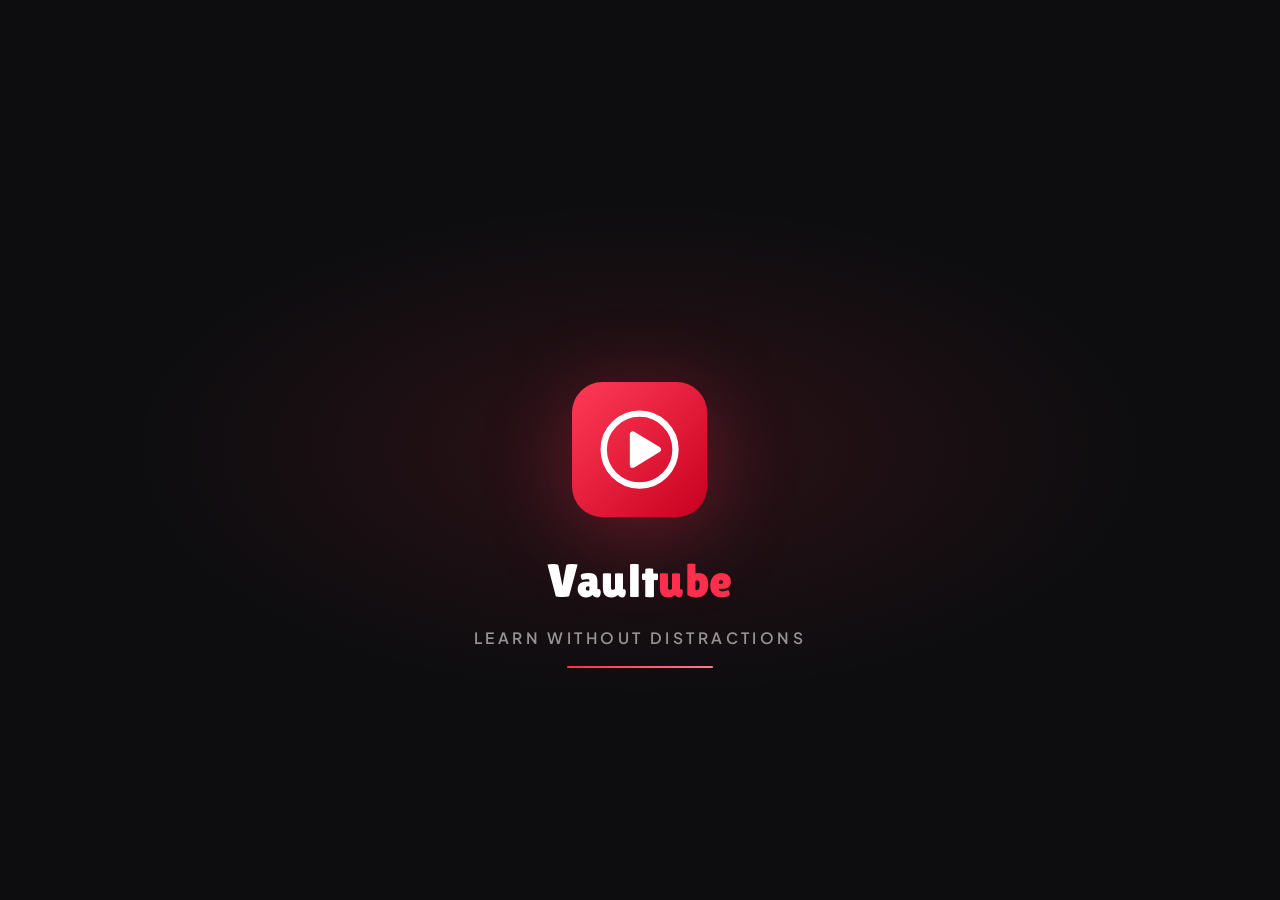
<file: index.html>
<!DOCTYPE html>
<html lang="en" class="dark">
<head>
  <meta charset="UTF-8">
  <meta name="viewport" content="width=device-width, initial-scale=1.0, maximum-scale=5.0, viewport-fit=cover">
  <script>try{var n=performance.getEntriesByType&&performance.getEntriesByType('navigation')[0];if(sessionStorage.getItem('vt_s')||(n&&n.type==='reload'))document.documentElement.classList.add('nosplash');else sessionStorage.setItem('vt_s','1')}catch(e){}</script>
  <meta name="theme-color" content="#0f0f0f" id="tc">
  <meta name="apple-mobile-web-app-capable" content="yes">
  <meta name="mobile-web-app-capable" content="yes">
  <meta name="apple-mobile-web-app-status-bar-style" content="black-translucent">
  <meta name="apple-mobile-web-app-title" content="Vaultube">
  <title>Vaultube</title>
  <link rel="preconnect" href="https://fonts.googleapis.com">
  <link rel="preconnect" href="https://fonts.gstatic.com" crossorigin>
  <link href="https://fonts.googleapis.com/css2?family=Plus+Jakarta+Sans:wght@500;600;700;800&family=Sora:wght@700;800&family=Lilita+One&display=swap" rel="stylesheet" media="print" onload="this.media='all'">
  <link rel="icon" type="image/svg+xml" href="./icon.svg">
  <link rel="apple-touch-icon" href="./icon-192.png">
  <link rel="manifest" href="./manifest.json" id="mf">
  <script>
    (function () {
      // 1. Apply saved theme immediately to avoid flash
      try {
        var s = JSON.parse(localStorage.getItem('tv3_settings') || 'null');
        var t = s && s.theme;
        if (!t) t = (window.matchMedia && matchMedia('(prefers-color-scheme: light)').matches) ? 'light' : 'dark';
        document.documentElement.classList.toggle('dark', t === 'dark' || t === 'amoled');
        document.documentElement.classList.toggle('amoled', t === 'amoled');
      } catch (e) {}

      // 2. Enforce native 1:1 mobile viewport scale on Chrome / Android PWA
      try {
        var vp = document.querySelector('meta[name="viewport"]');
        if (vp && screen && screen.width && screen.width < 600 && window.innerWidth > screen.width * 1.35) {
          vp.setAttribute('content', 'width=' + screen.width + ', initial-scale=1.0, maximum-scale=5.0, viewport-fit=cover');
        }
      } catch (e) {}

      // 2b. Display scale (--ui): 'auto' fits the phone width, or a fixed value from Settings
      window.TV_UI = function () {
        try {
          var st = JSON.parse(localStorage.getItem('tv3_settings') || 'null') || {};
          var v;
          if (typeof st.ui === 'number' && st.ui >= 0.8 && st.ui <= 1.7) v = st.ui;
          else {
            var m = Math.min(screen.width || innerWidth, screen.height || innerHeight) || 360;
            v = Math.min(1.3, Math.max(1, m / 360));
          }
          document.documentElement.style.setProperty('--ui', v.toFixed(3));
        } catch (e) {}
      };
      window.TV_UI();
      window.addEventListener('orientationchange', function () { setTimeout(window.TV_UI, 250); });

      // 4. Register Service Worker on HTTPS for Android WebAPK & Share Target
      if ('serviceWorker' in navigator && /^https?:$/.test(location.protocol)) {
        window.addEventListener('load', function () {
          navigator.serviceWorker.register('./sw.js').catch(function () {});
        });
      }
    })();
  </script>
  <style id="crit">html,body{background:#0d0d0f}
/* ==================== SPLASH ==================== */
#splash { position: fixed; inset: 0; z-index: 200; display: flex; flex-direction: column; align-items: center; justify-content: center; gap: 0.9rem; background: radial-gradient(120% 80% at 50% 0%, #2a1250 0%, #130c24 55%, #090913 100%); color: #fff; transition: opacity 0.4s ease, transform 0.4s ease; }
#splash.out { opacity: 0; transform: scale(1.04); pointer-events: none; }
.sp-logo { width: 7.5rem; height: 7.5rem; animation: spin-in 0.7s cubic-bezier(.2,.9,.3,1.2); filter: drop-shadow(0 1rem 2rem rgba(255,59,92,0.35)); }
.sp-logo svg { width: 100%; height: 100%; }
.sp-ring { stroke-dasharray: 100; stroke-dashoffset: 100; animation: ring 0.9s 0.1s ease-out forwards; }
.sp-name { font-family: "Sora", sans-serif; font-weight: 800; font-size: 1.9rem; letter-spacing: -0.05em; animation: fadeup 0.5s 0.25s both; }
.sp-name i { font-style: normal; background: linear-gradient(135deg, #ff4d6d, #ffa43b); -webkit-background-clip: text; background-clip: text; color: transparent; }
.sp-tag { font-size: 0.8rem; color: rgba(255,255,255,0.6); letter-spacing: 0.08em; text-transform: uppercase; animation: fadeup 0.5s 0.4s both; }
/* splash */
#splash { background: #0d0d0f; gap: 1rem; overflow: hidden; transition: opacity 0.5s ease, transform 0.5s cubic-bezier(.4,0,.2,1); }
#splash.out { opacity: 0; transform: scale(1.06); }
.sp-glow { position: absolute; width: 22rem; height: 22rem; border-radius: 50%; background: radial-gradient(circle, rgba(255,46,76,0.28), transparent 65%); animation: spGlow 2.4s ease-in-out infinite alternate; }
.sp-logo { position: relative; width: 7.5rem; height: 7.5rem; filter: drop-shadow(0 1.25rem 2.25rem rgba(255,46,76,0.4)); animation: spTile 0.7s cubic-bezier(.2,.9,.3,1.15) both; }
.sp-frame { stroke-dasharray: 100; stroke-dashoffset: 100; animation: spDraw 0.9s 0.35s cubic-bezier(.5,0,.2,1) forwards; }
.sp-play { transform-box: fill-box; transform-origin: center; animation: spPlay 0.5s 0.9s cubic-bezier(.2,1.4,.4,1) both; }
.sp-shine { animation: spShine 0.9s 1.2s ease-in-out both; }
.sp-name { position: relative; font-size: 2rem; animation: fadeup 0.6s 1s both; }
.sp-name i { background: none; color: #ff2e4c; -webkit-text-fill-color: #ff2e4c; }
.sp-tag { position: relative; animation: fadeup 0.6s 1.15s both; }
.sp-load { position: relative; width: 7rem; height: 0.1875rem; border-radius: 2px; background: rgba(255,255,255,0.12); overflow: hidden; margin-top: 0.75rem; animation: fadeup 0.4s 1s both; }
.sp-load i { position: absolute; inset: 0; width: 100%; background: linear-gradient(90deg, #ff2e4c, #ff6b81); transform-origin: left; animation: spLoad 1.5s 1s cubic-bezier(.4,0,.2,1) both; }
#splash * { animation-duration: 0.01s !important; animation-delay: 0s !important; }
/* splash: faster, readable tagline */
.sp-logo { animation-duration: 0.5s; }
.sp-frame { animation: spDraw 0.6s 0.15s cubic-bezier(.5,0,.2,1) forwards; }
.sp-play { animation: spPlay 0.4s 0.5s cubic-bezier(.2,1.4,.4,1) both; }
.sp-shine { animation: spShine 0.8s 0.8s ease-in-out both; }
.sp-name { font-size: 2.25rem; animation: fadeup 0.45s 0.35s both; }
.sp-name b { color: #fff; }
.sp-tag { font-size: 0.9375rem; font-weight: 600; letter-spacing: 0.02em; text-transform: none; color: #fff; opacity: 1; padding: 0.375rem 0.875rem; border-radius: 1rem; background: rgba(255,255,255,0.1); border: 1px solid rgba(255,255,255,0.16); animation: fadeup 0.45s 0.5s both; }
.sp-load { width: 8rem; height: 0.25rem; margin-top: 1rem; animation: fadeup 0.3s 0.3s both; }
.sp-load i { animation: spLoad 1.3s 0.35s cubic-bezier(.4,0,.2,1) both; }
.sp-glow { background: radial-gradient(circle, rgba(255,46,76,0.35), transparent 65%); }
.sp-ring2 { position: absolute; width: 7.5rem; height: 7.5rem; border-radius: 2rem; border: 2px solid rgba(255,46,76,0.5); animation: spRipple 1.6s 0.5s ease-out infinite; pointer-events: none; }
.sp-ring2 { position: absolute; inset: 0; width: auto; height: auto; border-radius: 1.75rem; border: 2px solid rgba(255,46,76,0.55); z-index: -1; animation: spRipple 1.5s 0.5s ease-out infinite; }
.sp-glow { top: 50%; left: 50%; margin: -11rem 0 0 -11rem; }
#splash { justify-content: center; }
.sp-ring2 { display: none; }
/* v10: logo-style wordmark */
.logo .wm, .sp-name { font-family: "Lilita One", "Sora", sans-serif; font-weight: 400; letter-spacing: 0.01em; }
.logo .wm b, .logo .wm i, .sp-name b, .sp-name i { font-weight: 400; }
.sp-name { font-size: 2.5rem; }
/* ==================== v11: splash polish ==================== */
.sp-name span { display: inline-block; opacity: 0; transform: translateY(0.6em) scale(0.9); animation: spLetter 0.45s cubic-bezier(.2,1.2,.4,1) forwards; }
.sp-name { animation: none; display: flex; }
.sp-frame { stroke-dasharray: 100; stroke-dashoffset: 100; animation: spDraw 0.7s 0.15s cubic-bezier(.5,0,.2,1) forwards; }
.sp-tile { transform-box: fill-box; transform-origin: center; animation: spBreath 1.8s 0.9s ease-in-out infinite alternate; }
.sp-tag { animation: fadeup 0.5s 0.85s both; }
/* ==================== v12: refined splash (static first frame, cinematic reveal) ==================== */
#splash { background: #0d0d0f; gap: 0; transition: opacity 0.45s ease; }
#splash.out { opacity: 0; transform: none; }
#splash::before { content: ""; position: absolute; inset: 0; background: radial-gradient(55% 38% at 50% 50%, rgba(255,46,76,0.13), transparent 72%); opacity: 0; animation: spFade 1.1s 0.1s ease-out forwards; }
.sp-glow, .sp-ring2 { display: none; }
.sp-logo { width: 6.5rem; height: 6.5rem; animation: none; filter: drop-shadow(0 0.75rem 2rem rgba(255,46,76,0.3)); }
.sp-logo::after { content: ""; position: absolute; inset: 0; border-radius: 1.5rem; border: 1px solid rgba(255,70,95,0.55); opacity: 0; animation: spHalo 1.4s 0.3s cubic-bezier(.2,.6,.3,1) forwards; pointer-events: none; }
.sp-tile { animation: none; }
.sp-frame { stroke-dashoffset: 0; animation: none; }
.sp-play { animation: none; }
.sp-shine { fill: rgba(255,255,255,0.16); animation: spShine 1.1s 0.45s cubic-bezier(.4,0,.2,1) both; }
.sp-name { position: absolute; top: calc(50% + 4.9rem); left: 0; right: 0; display: block; text-align: center; overflow: hidden; font-size: 2.25rem; line-height: 1.25; animation: none; }
.sp-name span { display: inline-block; opacity: 1; transform: translateY(115%); animation: spRise 0.8s 0.4s cubic-bezier(.16,1,.3,1) forwards; }
.sp-tag { position: absolute; top: calc(50% + 8.5rem); left: 0; right: 0; text-align: center; background: none; border: 0; padding: 0; font-size: 0.75rem; font-weight: 600; letter-spacing: 0.22em; text-transform: uppercase; color: rgba(255,255,255,0.55); opacity: 0; animation: spFade 0.9s 0.85s ease-out forwards; }
.sp-load { position: absolute; top: calc(50% + 10.4rem); left: 50%; margin: 0 0 0 -3.5rem; width: 7rem; height: 2px; background: rgba(255,255,255,0.1); opacity: 0; animation: spFade 0.4s 0.7s forwards; }
.sp-load i { background: linear-gradient(90deg, #ff2e4c, #ff7a8c); animation: spLoad 1.0s 0.7s cubic-bezier(.65,0,.35,1) both; }
/* splash only on app launch, not on reloads */
.nosplash #splash { display: none !important; }
@keyframes spTile { from { transform: scale(0.6) rotate(-8deg); opacity: 0; } }
@keyframes spDraw { to { stroke-dashoffset: 0; } }
@keyframes spPlay { from { transform: scale(0); opacity: 0; } }
@keyframes spShine { from { transform: translateX(0) rotate(0); } to { transform: translateX(760px); } }
@keyframes spGlow { from { transform: scale(0.85); opacity: 0.6; } to { transform: scale(1.1); opacity: 1; } }
@keyframes spLoad { from { transform: scaleX(0); } to { transform: scaleX(1); } }
@keyframes spRipple { from { transform: scale(1); opacity: 0.7; } to { transform: scale(2.2); opacity: 0; } }
@keyframes spLetter { to { opacity: 1; transform: none; } }
@keyframes spBreath { to { transform: scale(1.035); } }
@keyframes spFade { to { opacity: 1; } }
@keyframes spRise { to { transform: none; } }
@keyframes spHalo { 0% { opacity: 0.8; transform: scale(1); } 100% { opacity: 0; transform: scale(1.55); } }</style>
  <link rel="stylesheet" href="./styles.css">
</head>
<body>
  <svg width="0" height="0" style="position:absolute" aria-hidden="true">
    <defs>
      <linearGradient id="fg" x1="0" y1="0" x2="0" y2="1"><stop offset="0" stop-color="#ffd24a"/><stop offset=".5" stop-color="#ff7a1a"/><stop offset="1" stop-color="#ff2e4c"/></linearGradient>
      <linearGradient id="bg-ring" x1="0" y1="0" x2="1" y2="1"><stop offset="0" stop-color="#ff4d6d"/><stop offset="1" stop-color="#ffa43b"/></linearGradient>
      <linearGradient id="bg-face" x1="0" y1="0" x2="0" y2="1"><stop offset="0" stop-color="#201936"/><stop offset="1" stop-color="#0f0c1b"/></linearGradient>
      <symbol id="brand" viewBox="0 0 512 512"><rect width="512" height="512" rx="116" fill="url(#og)"/><circle cx="256" cy="256" r="136" fill="none" stroke="#fff" stroke-width="24"/><path d="M230 198v116l96-58z" fill="#fff" stroke="#fff" stroke-width="22" stroke-linejoin="round"/></symbol>
      <linearGradient id="og" x1="0" y1="0" x2="1" y2="1"><stop offset="0" stop-color="#FF2E4C"/><stop offset="1" stop-color="#C8001F"/></linearGradient>
    </defs>
  </svg>

  <!-- ==================== SPLASH ==================== -->
  <div id="splash" aria-hidden="true">
    <div class="sp-glow"></div>
    <div class="sp-logo">
      <svg viewBox="0 0 512 512"><defs><linearGradient id="s-og" x1="0" y1="0" x2="1" y2="1"><stop offset="0" stop-color="#FF3B57"/><stop offset="1" stop-color="#C8001F"/></linearGradient><clipPath id="s-clip"><rect width="512" height="512" rx="116"/></clipPath></defs>
        <g class="sp-tile"><rect width="512" height="512" rx="116" fill="url(#s-og)"/>
        <circle class="sp-frame" cx="256" cy="256" r="136" fill="none" stroke="#fff" stroke-width="24" stroke-linecap="round" pathLength="100" transform="rotate(-90 256 256)"/>
        <path class="sp-play" d="M230 198v116l96-58z" fill="#fff" stroke="#fff" stroke-width="22" stroke-linejoin="round"/>
        <g clip-path="url(#s-clip)"><rect class="sp-shine" x="-200" y="-40" width="110" height="600" fill="rgba(255,255,255,0.25)" transform="rotate(20 256 256)"/></g></g>
      </svg>
    </div>
    <div class="sp-name"><span><b>Vault</b><i>ube</i></span></div>
    <div class="sp-tag">Learn without distractions</div>
    <div class="sp-load"><i></i></div>
  </div>

  <!-- ==================== STICKY HEADER & TOPIC CHIPS ==================== -->
  <div id="hdr">
    <header id="topbar">
      <div class="logo" data-act="home-top" aria-label="Vaultube">
        <span class="mk"><svg viewBox="0 0 512 512"><use href="#brand"/></svg></span>
        <span class="wm"><b>Vault</b><i>ube</i></span>
      </div>
      <div class="sp"></div>
      <button class="chip" id="time-chip" data-act="open-analytics" title="Time in Vaultube today" style="white-space:nowrap;font-variant-numeric:tabular-nums">0m</button>
      <button class="ib" data-act="tab-subs" aria-label="Subscriptions" id="subs-top-btn" title="Subscriptions"></button>
      <button class="ib" data-act="add" aria-label="Add video or playlist" id="add-btn" title="Add video"></button>
      <button class="ib" data-act="search" aria-label="Search" id="search-btn" title="Search"></button>
    </header>
    <div id="chips" class="chips"></div>
  </div>

  <!-- ==================== MAIN VIEWS ==================== -->
  <main>
    <section id="view-home">
      <div id="feed" class="feed"></div>
      <div id="feed-extra"></div>
      <div id="feed-more" class="feed"></div>
      <div id="feed-end" style="height:0.125rem"></div>
    </section>
    <section id="view-subs" hidden></section>
    <section id="view-library" hidden></section>
  </main>

  <!-- ==================== BOTTOM NAVIGATION ==================== -->
  <nav id="nav">
    <button data-act="tab-home" id="nav-home" class="on"></button>
    <button data-act="tab-subs" id="nav-subs"></button>
    <button data-act="tab-library" id="nav-library"></button>
  </nav>

  <!-- ==================== SUB-PAGES (HISTORY, PLAYLIST, CHANNEL, ANALYTICS, SEARCH) ==================== -->
  <div id="sub"></div>

  <!-- ==================== IN-APP YOUTUBE PLAYER LAYER ==================== -->
  <div id="player-layer">
    <!-- Portrait Cinema Top HUD (Centered Mode) -->
    <div id="th-top">
      <div class="th-bar">
        <button class="ib" data-act="c-min" id="th-min" aria-label="Minimise"></button>
        <div class="sp"></div>
        <button class="ib" data-act="c-theater" id="th-layout" title="Switch to Half-Screen Watch Page"></button>
        <button class="ib" data-act="c-speed" id="th-speed" aria-label="Playback speed"></button>
        <button class="ib" data-act="mini-close" id="th-close" aria-label="Close player"></button>
      </div>
      <div class="th-meta">
        <h2 id="th-title"></h2>
        <p id="th-handle"></p>
      </div>
    </div>

    <!-- Video Stage -->
    <div id="pv">
      <div id="yt-host"></div>
      <div id="shield"></div>
      <div id="ad-chip"><b>Ad</b><span id="ad-txt">Tap “Skip” on the video when it appears</span></div>
      <button class="ib" id="ad-min" data-act="c-min" aria-label="Minimise"></button>

      <button class="ib" id="nbtn" data-act="c-min" aria-label="Minimise"></button>
      <button class="ib" id="nsw" data-act="fb-next">Switch server</button>

      <div id="bl" class="badge">« 10s</div>
      <div id="br" class="badge">10s »</div>

      <div id="ctrl">
        <div class="ctop">
          <button class="ib" data-act="c-min" id="c-min"></button>
          <div class="sp"></div>
          <button class="ib" data-act="c-theater" id="c-theater" title="Portrait Cinema (Centered Middle Screen)"></button>
          <button class="skip-ad-pill" data-act="ad-manual" id="c-ad">Ad? Tap to skip</button>
          <button class="ib" data-act="c-auto" id="c-auto" aria-label="Autoplay"></button>
          <button class="ib" data-act="c-speed" id="c-speed" aria-label="Playback speed"></button>
        </div>
        <div class="cmid">
          <button class="sm" data-act="c-prev" id="c-prev"></button>
          <button class="sm" data-act="c-rew" id="c-rew"></button>
          <button class="big" data-act="c-play" id="c-play"></button>
          <button class="sm" data-act="c-fwd" id="c-fwd"></button>
          <button class="sm" data-act="c-next" id="c-next"></button>
        </div>
        <div class="cbot">
          <span id="c-time" class="tnum">0:00 / --:--</span>
          <div class="sp"></div>
          <button class="ib" style="width:2.25rem;height:2.25rem" data-act="c-fs" id="c-fs"></button>
        </div>
        <div id="scrub">
          <div class="tr"></div>
          <div id="sc-fill"></div>
          <div id="sc-knob"></div>
          <div id="sc-tip" class="tip tnum"></div>
        </div>
      </div>
    </div>

    <!-- Portrait Cinema Bottom HUD (Centered Mode) -->
    <div id="th-bot">
      <div class="th-time-row">
        <span id="th-time" class="tnum">0:00 / --:--</span>
        <button class="ib" style="width:2.25rem;height:2.25rem" data-act="c-fs" id="th-fs" aria-label="Landscape Fullscreen"></button>
      </div>
      <div id="th-scrub">
        <div class="tr"></div>
        <div id="th-fill"></div>
        <div id="th-knob"></div>
      </div>
      <div class="th-actions">
        <button class="ib" id="th-like" data-act="b-like" aria-label="Like"></button>
        <button class="th-study-chip tnum" id="th-study-btn" data-act="st-break">00:00</button>
        <button class="ib" id="th-note" data-act="open-notes-sheet" aria-label="Notes"></button>
        <button class="ib" id="th-more" data-act="th-more-menu" aria-label="More"></button>
        <div class="sp"></div>
        <button class="th-next-pill" id="th-next-pill" data-act="c-next" title="Play next video" hidden><img id="th-next-img" alt=""></button>
        <button class="ib" id="th-queue" data-act="open-queue-sheet" aria-label="Up Next Queue"></button>
      </div>
    </div>

    <div id="mini-prog"></div>
    <div id="mini-ctrl">
      <div class="mt" data-act="expand"><h4 id="mini-title"></h4><p id="mini-chan"></p></div>
      <button class="ib" data-act="mini-play" id="mini-play"></button>
      <button class="ib" data-act="mini-close" id="mini-close"></button>
    </div>

    <!-- Watch Page Body -->
    <div id="pbody">
      <div class="wp">
        <h1 id="wp-title" data-act="wp-more"></h1>
        <div id="wp-stats"><span id="wp-meta"></span></div>

        <div id="study-bar" class="study-card">
          <span class="sc-ic" id="st-ic"></span>
          <div class="sc-grid">
            <div class="sc-box" id="sc-lec"><small>Lecture</small><b id="st-main-time" class="tnum">00:00</b></div>
            <div class="sc-box" id="sc-brk"><small>Break</small><b id="st-break-time" class="tnum">00:00</b></div>
          </div>
          <span class="sp"></span>
          <button id="st-toggle-btn" class="sbtn pri" data-act="st-toggle" aria-label="Pause"></button>
          <button id="st-break-btn" class="sbtn" data-act="st-break" aria-label="Take a break"></button>
        </div>

        <div class="wp-chan">
          <span id="wp-av" data-act="open-cur-channel" style="cursor:pointer"></span>
          <b id="wp-chan" class="wch" data-act="open-cur-channel"></b>
          <button class="sub-btn" id="wp-sub-btn" data-act="toggle-cur-sub">Subscribe</button>
        </div>

        <div class="wp-acts">
          <button class="pill" id="b-like" data-act="b-like"></button>
          <button class="pill" id="b-save" data-act="b-save"></button>
          <button class="pill" id="b-share" data-act="b-share"></button>
          <button class="pill" id="b-more" data-act="b-more"></button>
        </div>

        <div class="ncard" id="notes-card" data-act="b-notes" role="button" aria-expanded="false">
          <div class="nh"><span class="nh-ic" id="notes-ic"></span><b>Notes</b><span id="notes-n">0</span><span class="sp"></span><span class="nh-chev" id="notes-chev"></span></div>
          <p id="notes-prev"></p>
        </div>
        <div id="notes-box" class="notes-host" hidden></div>

        <div class="sechead" style="padding:0.5rem 0 0.25rem">Up Next</div>
        <div id="upnext"></div>
      </div>
    </div>
  </div>

  <!-- ==================== MODALS, CLIPBOARD BANNER & TOASTS ==================== -->
  <div id="sheet-root"></div>
  <div id="clip"></div>
  <div id="toast"></div>

  <script src="./app.js" defer></script>
</body>
</html>
</file>
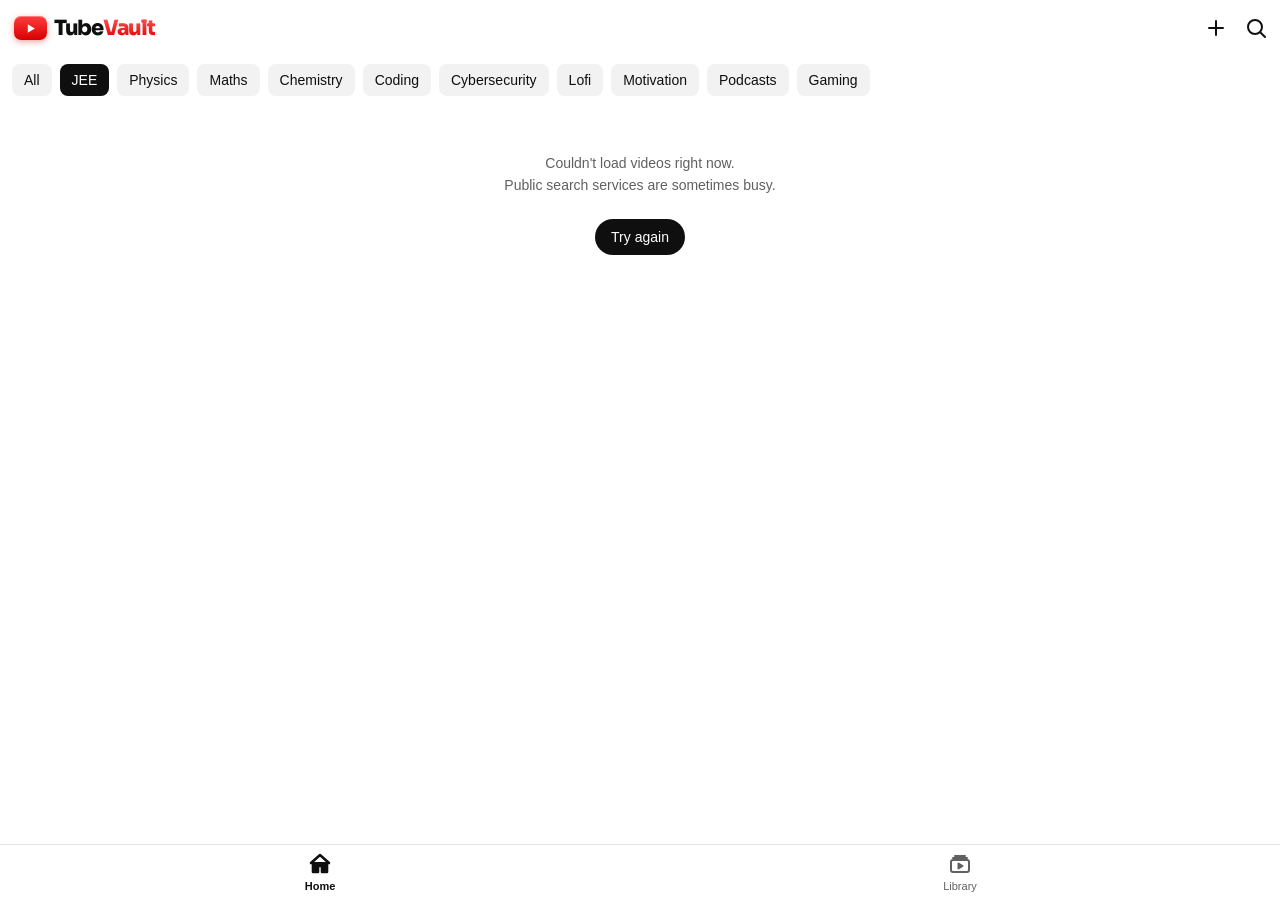
<file: index.old.html>
<!DOCTYPE html>
<html lang="en" class="dark">
<head>
<meta charset="UTF-8">
<meta name="viewport" content="width=device-width, initial-scale=1, viewport-fit=cover">
<meta name="theme-color" content="#0f0f0f" id="tc">
<meta name="apple-mobile-web-app-capable" content="yes">
<meta name="mobile-web-app-capable" content="yes">
<meta name="apple-mobile-web-app-status-bar-style" content="black-translucent">
<meta name="apple-mobile-web-app-title" content="TubeVault">
<title>TubeVault</title>
<link rel="preconnect" href="https://fonts.googleapis.com">
<link rel="preconnect" href="https://fonts.gstatic.com" crossorigin>
<link href="https://fonts.googleapis.com/css2?family=Sora:wght@800&display=swap" rel="stylesheet">
<link rel="icon" type="image/svg+xml" href="data:image/svg+xml,%3Csvg xmlns='http://www.w3.org/2000/svg' viewBox='0 0 64 64'%3E%3Crect width='64' height='64' rx='16' fill='%23FF0000'/%3E%3Cpath d='M26 20v24l20-12z' fill='%23fff'/%3E%3C/svg%3E">
<link rel="manifest" id="mf">
<script>
(function(){
  try{
    var s=JSON.parse(localStorage.getItem('tv3_settings')||'null');var t=s&&s.theme;
    if(!t)t=(window.matchMedia&&matchMedia('(prefers-color-scheme: light)').matches)?'light':'dark';
    document.documentElement.classList.toggle('dark',t==='dark');
  }catch(e){}
  try{
    var icon="data:image/svg+xml,%3Csvg xmlns='http://www.w3.org/2000/svg' viewBox='0 0 512 512'%3E%3Crect width='512' height='512' rx='112' fill='%23FF0000'/%3E%3Cpath d='M208 150v212l180-106z' fill='%23fff'/%3E%3C/svg%3E";
    var m={name:'TubeVault',short_name:'TubeVault',start_url:'./',scope:'./',display:'standalone',background_color:'#0f0f0f',theme_color:'#0f0f0f',
      icons:[{src:icon,sizes:'192x192',type:'image/svg+xml',purpose:'any maskable'},{src:icon,sizes:'512x512',type:'image/svg+xml',purpose:'any maskable'}],
      share_target:{action:'./',method:'GET',params:{title:'title',text:'text',url:'url'}}};
    document.getElementById('mf').setAttribute('href','data:application/manifest+json;charset=utf-8,'+encodeURIComponent(JSON.stringify(m)));
  }catch(e){}
})();
</script>
<style>
:root{--card:#f6f6f6;--bg:#fff;--bg2:#f2f2f2;--bg3:#e0e0e0;--sheet:#fff;--tx:#0f0f0f;--tx2:#606060;--line:rgba(0,0,0,.1);--chip:#f2f2f2;--chipa:#0f0f0f;--chipat:#fff;--red:#f00;--blue:#065fd4;
  --top-h:calc(56px + env(safe-area-inset-top,0px));--nav-h:calc(56px + env(safe-area-inset-bottom,0px));--mini-h:0px}
html.dark{--card:#1c1c1c;--bg:#0f0f0f;--bg2:#272727;--bg3:#3f3f3f;--sheet:#212121;--tx:#f1f1f1;--tx2:#aaa;--line:rgba(255,255,255,.14);--chip:#272727;--chipa:#f1f1f1;--chipat:#0f0f0f;--blue:#3ea6ff}
*{box-sizing:border-box;-webkit-tap-highlight-color:transparent}
html{-webkit-text-size-adjust:100%}
body{margin:0;background:var(--bg);color:var(--tx);font:14px/1.35 Roboto,"Segoe UI",Arial,sans-serif;touch-action:manipulation;padding-bottom:calc(var(--nav-h) + var(--mini-h))}
body.has-mini{--mini-h:56px}
[hidden]{display:none!important}
button{font:inherit;color:inherit;background:none;border:0;padding:0;cursor:pointer}
input,select,textarea{font:inherit;color:var(--tx);background:var(--bg2);border:1px solid var(--line);border-radius:10px;padding:10px 12px;width:100%;outline:none}
input:focus,select:focus,textarea:focus{border-color:var(--blue)}
textarea{resize:none}
svg{display:block;flex:none}img{display:block}
.sp{flex:1}
.ib{width:40px;height:40px;border-radius:50%;display:flex;align-items:center;justify-content:center;flex:none}
.ib:active{background:var(--bg2)}
.clamp2{display:-webkit-box;-webkit-line-clamp:2;-webkit-box-orient:vertical;overflow:hidden}
.btn{height:36px;padding:0 16px;border-radius:18px;background:var(--bg2);font-weight:500;display:inline-flex;align-items:center;justify-content:center;gap:6px;white-space:nowrap}
.btn.pri{background:var(--chipa);color:var(--chipat)}.btn.red{background:var(--red);color:#fff}.btn:active{opacity:.7}
.grow{flex:1}.srow{display:flex;gap:8px;margin-top:14px}.pad{padding:0 12px}
.link{color:var(--blue);font-weight:500;font-size:13px}
.hint{color:var(--tx2);font-size:12px;margin:6px 0 0}
.empty{padding:40px 24px;text-align:center;color:var(--tx2);line-height:1.6}
.sechead{padding:14px 12px 6px;font-size:16px;font-weight:600}

/* top bar */
#topbar{height:var(--top-h);padding:env(safe-area-inset-top,0) 4px 0 14px;display:flex;align-items:center;background:var(--bg)}
.logo{display:flex;align-items:center;gap:6px;font-size:20px;font-weight:700;letter-spacing:-.04em;cursor:pointer}
.logo i{font-style:normal;color:var(--red)}
.logo .mk{width:28px;height:20px;border-radius:6px;background:var(--red);display:flex;align-items:center;justify-content:center;color:#fff}

/* chips + feed */
.chips{display:flex;gap:8px;overflow-x:auto;padding:8px 12px;scrollbar-width:none;background:var(--bg)}
.chips::-webkit-scrollbar{display:none}
.chip{flex:none;height:32px;padding:0 12px;border-radius:8px;background:var(--chip);font-weight:500;white-space:nowrap}
.chip.on{background:var(--chipa);color:var(--chipat)}
.feed{display:grid;grid-template-columns:1fr;gap:0 16px;max-width:1700px;margin:0 auto}
@media(min-width:600px){.feed{grid-template-columns:repeat(2,1fr);padding:8px 8px 0;gap:0 8px}}
@media(min-width:900px){.feed{grid-template-columns:repeat(3,1fr)}}
@media(min-width:1300px){.feed{grid-template-columns:repeat(4,1fr)}}
.card{cursor:pointer;margin:0 8px 14px;background:var(--card);border-radius:16px;overflow:hidden;contain:layout paint style}
.card:active{opacity:.9}
.thumb{position:relative;aspect-ratio:16/9;background:var(--bg2);overflow:hidden}
.thumb img{width:100%;height:100%;object-fit:cover}
.dur{position:absolute;right:6px;bottom:8px;background:rgba(0,0,0,.8);color:#fff;font-size:12px;font-weight:500;padding:1px 4px;border-radius:4px}
.prog{position:absolute;left:0;right:0;bottom:0;height:3px;background:rgba(255,255,255,.35)}
.prog i{display:block;height:100%;background:var(--red)}
.cmeta{display:flex;align-items:center;gap:10px;padding:4px 2px 10px 12px}
.ct{flex:1;min-width:0}
.ct h3{margin:0;font-size:15px;font-weight:500;line-height:1.3;display:-webkit-box;-webkit-line-clamp:2;-webkit-box-orient:vertical;overflow:hidden}
.ct p{margin:4px 0 0;color:var(--tx2);font-size:12.5px}
.avatar{width:36px;height:36px;border-radius:50%;display:flex;align-items:center;justify-content:center;color:#fff;font-weight:600;flex:none}
.avatar.big{width:64px;height:64px;font-size:26px}
.sk{background:var(--bg2);animation:pulse 1.2s ease-in-out infinite}
.sk.line{height:12px;border-radius:6px;margin:6px 0}.sk.line.s{width:60%}
@keyframes pulse{50%{opacity:.5}}

/* library / lists */
.lib-top{display:flex;align-items:center;gap:14px;padding:12px 8px 8px 16px}
.lib-top h1{margin:0;font-size:24px;font-weight:700}.lib-top p{margin:2px 0 0;color:var(--tx2)}
.hscroll{display:flex;gap:10px;overflow-x:auto;padding:0 12px;scrollbar-width:none}
.hscroll::-webkit-scrollbar{display:none}
.hcard{width:164px;flex:none;cursor:pointer}
.hcard .thumb{border-radius:10px}.hcard h3{margin:8px 0 0;font-size:13.5px;font-weight:500;display:-webkit-box;-webkit-line-clamp:2;-webkit-box-orient:vertical;overflow:hidden}
.hcard p{margin:2px 0 0;color:var(--tx2);font-size:12px;white-space:nowrap;overflow:hidden;text-overflow:ellipsis}
.sec{display:flex;align-items:center;padding:18px 12px 8px}
.sec h2{margin:0;font-size:18px;font-weight:600;flex:1;cursor:pointer}
.prow{display:flex;gap:12px;padding:8px 4px 8px 12px;align-items:center;cursor:pointer}
.pthumb{width:150px;aspect-ratio:16/9;border-radius:8px;position:relative;background:var(--bg2);flex:none;display:flex;align-items:center;justify-content:center;color:var(--tx2)}
.pthumb::before{content:"";position:absolute;left:10px;right:10px;top:-5px;height:5px;background:var(--bg3);border-radius:6px 6px 0 0}
.pthumb img{position:absolute;inset:0;width:100%;height:100%;object-fit:cover;border-radius:8px}
.prow h3{margin:0;font-size:15px;font-weight:500}.prow p{margin:3px 0 0;color:var(--tx2);font-size:12.5px}
.row{display:flex;gap:12px;padding:6px 2px 6px 12px;cursor:pointer;align-items:flex-start;content-visibility:auto;contain-intrinsic-size:auto 100px}
.rthumb{width:min(168px,42vw);flex:none;aspect-ratio:16/9;position:relative;border-radius:8px;overflow:hidden;background:var(--bg2)}
.rthumb img{width:100%;height:100%;object-fit:cover}
.row .ct h3{font-size:14px}

/* sub pages */
#sub{position:fixed;left:0;right:0;top:0;bottom:calc(var(--nav-h) + var(--mini-h));display:none;overflow-y:auto;overscroll-behavior:contain;background:var(--bg);z-index:35}
#sub.on{display:block}#sub.full{bottom:0}
.subhead{position:sticky;top:0;z-index:5;display:flex;align-items:center;gap:4px;padding:calc(8px + env(safe-area-inset-top,0px)) 6px 8px 4px;background:var(--bg)}
.subhead h2{margin:0;font-size:20px;font-weight:600;flex:1;white-space:nowrap;overflow:hidden;text-overflow:ellipsis}
.sbox{display:flex;align-items:center;gap:12px;margin:4px 12px 8px;padding:0 14px;height:44px;border-radius:10px;background:var(--bg2);color:var(--tx2)}
.sbox input{border:0;background:none;padding:0;height:100%}
.glabel{padding:16px 12px 6px;font-size:18px;font-weight:600}
.plhero{display:flex;gap:14px;padding:8px 12px 4px;align-items:flex-end}
.plhero .plthumb{width:44vw;max-width:200px;aspect-ratio:16/9;border-radius:10px;background:var(--bg2);overflow:hidden;display:flex;align-items:center;justify-content:center;color:var(--tx2)}
.plhero img{width:100%;height:100%;object-fit:cover}
.plhero h1{margin:0;font-size:22px}.plhero p{margin:4px 0 0;color:var(--tx2)}
.shead2{display:flex;align-items:center;gap:6px;padding:calc(6px + env(safe-area-inset-top,0px)) 8px 6px 4px;background:var(--bg);position:sticky;top:0;z-index:5}
.shead2 input{height:42px;border-radius:21px;padding:0 16px}
.qrow{display:flex;align-items:center;gap:16px;width:100%;padding:12px 16px;text-align:left;color:var(--tx)}
.nvid{display:flex;gap:10px;padding:14px 12px 4px;align-items:center;font-weight:600}
.nvid img{width:72px;aspect-ratio:16/9;object-fit:cover;border-radius:6px}
.note{display:flex;gap:10px;align-items:center;padding:6px 12px}
.tsb{background:var(--bg2);color:var(--blue);font-weight:600;border-radius:6px;padding:3px 8px;font-size:12.5px;flex:none}

/* nav */
#nav{position:fixed;left:0;right:0;bottom:0;height:var(--nav-h);padding-bottom:env(safe-area-inset-bottom,0px);background:var(--bg);border-top:1px solid var(--line);display:flex;z-index:30}
#nav button{flex:1;display:flex;flex-direction:column;align-items:center;justify-content:center;gap:3px;font-size:11px;color:var(--tx2)}
#nav button.on{color:var(--tx);font-weight:600}#nav button.on svg{fill:currentColor}

/* player */
#player-layer{position:fixed;left:0;right:0;top:0;bottom:0;z-index:60;background:var(--bg);display:none;flex-direction:column;padding-top:env(safe-area-inset-top,0px)}
#player-layer.on{display:flex}
#player-layer.full{background:linear-gradient(#000 env(safe-area-inset-top,0px),var(--bg) 0)}
#pv{position:relative;width:100%;height:min(56.25vw,62vh);background:#000;flex:none;overflow:hidden}
#pv:fullscreen{height:100%}#pv:-webkit-full-screen{height:100%}
#yt-host,#yt-host iframe{position:absolute;inset:0;width:100%;height:100%;border:0}
#pbody{flex:1;overflow-y:auto;overscroll-behavior:contain}
#mini-ctrl{display:none}#mini-prog{display:none}
#player-layer.mini{top:auto;bottom:var(--nav-h);height:56px;flex-direction:row;padding-top:0;z-index:45;border-top:1px solid var(--line);background:var(--bg)}
#player-layer.mini #pv{width:100px;height:56px;flex:none}
#player-layer.mini #pbody,#player-layer.mini #ctrl{display:none}
#player-layer.mini #mini-ctrl{display:flex;flex:1;min-width:0;align-items:center}
#player-layer.mini #mini-prog{display:block;position:absolute;left:0;top:0;height:2px;background:var(--red);width:0}
.mt{flex:1;min-width:0;padding:0 10px;cursor:pointer}
.mt h4{margin:0;font-size:13.5px;font-weight:500;white-space:nowrap;overflow:hidden;text-overflow:ellipsis}
.mt p{margin:1px 0 0;color:var(--tx2);font-size:12px;white-space:nowrap;overflow:hidden;text-overflow:ellipsis}
#shield{position:absolute;inset:0;z-index:1}
#ctrl{position:absolute;inset:0;z-index:2;pointer-events:none;opacity:0;transition:opacity .2s;background:linear-gradient(rgba(0,0,0,.6),transparent 30%,transparent 62%,rgba(0,0,0,.7))}
#ctrl.show{opacity:1}#ctrl.show button,#ctrl.show #scrub{pointer-events:auto}
#ctrl button{color:#fff}
.ctop{position:absolute;top:0;left:0;right:0;display:flex;align-items:center;padding:4px 6px}
.cmid{position:absolute;inset:0;display:flex;align-items:center;justify-content:center;gap:clamp(20px,9vw,60px)}
.cmid .big{width:58px;height:58px;border-radius:50%;background:rgba(0,0,0,.5);display:flex;align-items:center;justify-content:center}
.cmid .sm{width:46px;height:46px;display:flex;align-items:center;justify-content:center}
.cbot{position:absolute;left:12px;right:6px;bottom:26px;display:flex;align-items:center;color:#fff;font-size:12px;font-weight:500}
#scrub{position:absolute;left:12px;right:12px;bottom:4px;height:24px;touch-action:none;display:flex;align-items:center}
#scrub .tr{position:absolute;left:0;right:0;height:3px;background:rgba(255,255,255,.35);border-radius:2px}
#sc-fill{position:absolute;left:0;height:3px;background:var(--red);width:0;border-radius:2px}
#sc-knob{position:absolute;width:12px;height:12px;border-radius:50%;background:var(--red);margin-left:-6px;left:0}
.badge{position:absolute;top:50%;transform:translateY(-50%);color:#fff;background:rgba(0,0,0,.55);padding:8px 14px;border-radius:20px;font-weight:600;opacity:0;pointer-events:none;z-index:3}
#bl{left:10%}#br{right:10%}.badge.go{animation:bd .6s}
@keyframes bd{0%{opacity:0}25%{opacity:1}100%{opacity:0}}
.wp{padding:12px 12px 20px}
#wp-title{font-size:18px;font-weight:600;margin:0 0 2px;line-height:1.3}
.wp small{color:var(--tx2)}
.wp-chan{display:flex;align-items:center;gap:10px;margin:12px 0 10px;font-weight:600}
.wp-acts{display:flex;gap:8px;overflow-x:auto;padding:2px 0 6px;scrollbar-width:none}
.wp-acts::-webkit-scrollbar{display:none}
.pill{flex:none;height:36px;padding:0 14px;border-radius:18px;background:var(--bg2);display:flex;align-items:center;gap:6px;font-weight:500;font-size:13.5px}
.pill.on{color:var(--blue)}.pill.on svg{fill:currentColor}
#notes-box{margin:8px 0;padding:10px;border-radius:12px;background:var(--bg2)}
#notes-box form{display:flex;gap:8px;margin-bottom:6px}
#notes-box form input{background:var(--bg)}
.wp h2{font-size:16px;margin:18px 0 4px}
.wp .row{padding-left:0}

/* sheet, toast */
#sheet-root{position:fixed;inset:0;z-index:80;display:none}#sheet-root.on{display:block}
.sbackdrop{position:absolute;inset:0;background:rgba(0,0,0,.55)}
.spanel{position:absolute;left:0;right:0;bottom:0;max-height:88vh;overflow-y:auto;background:var(--sheet);border-radius:16px 16px 0 0;padding:8px 16px calc(16px + env(safe-area-inset-bottom,0px));max-width:560px;margin:0 auto;animation:up .2s ease-out}
.spanel::before{content:"";display:block;width:36px;height:4px;border-radius:2px;background:var(--bg3);margin:4px auto 10px}
@keyframes up{from{transform:translateY(40px);opacity:.4}}
.shead{font-weight:600;font-size:16px;padding:2px 0 8px;line-height:1.3}
.mi{display:flex;align-items:center;gap:16px;width:100%;padding:12px 2px;font-size:15px;text-align:left}
.lbl{display:block;font-size:12px;font-weight:600;color:var(--tx2);margin:14px 0 6px;text-transform:uppercase;letter-spacing:.04em}
.inrow{display:flex;gap:8px}.inrow .btn{flex:none}
.prev{display:flex;gap:10px;align-items:center;margin-top:12px;padding:8px;background:var(--bg2);border-radius:10px}
.prev img{width:96px;aspect-ratio:16/9;object-fit:cover;border-radius:6px}.prev h4{margin:0;font-size:13px;font-weight:500}.prev p{margin:2px 0 0;color:var(--tx2);font-size:12px}
.seg{display:flex;background:var(--bg2);border-radius:10px;padding:3px}
.seg button{flex:1;height:34px;border-radius:8px;font-weight:500}.seg button.on{background:var(--chipa);color:var(--chipat)}
.opt{display:block;width:100%;text-align:left;padding:12px;border-radius:12px;border:2px solid var(--line);margin-top:8px}
.opt b{display:block;font-size:14px}.opt span{display:block;color:var(--tx2);font-size:12.5px;margin-top:3px}
.opt.on{border-color:var(--blue)}
.chk{display:flex;gap:10px;align-items:center;padding:6px 0}
.chk input{width:20px;height:20px;flex:none;accent-color:var(--red)}
.chk img{width:80px;aspect-ratio:16/9;object-fit:cover;border-radius:6px}.chk span{font-size:13px;line-height:1.3;display:-webkit-box;-webkit-line-clamp:2;-webkit-box-orient:vertical;overflow:hidden}
#imp-list{max-height:34vh;overflow-y:auto}
#toast{position:fixed;left:12px;right:12px;bottom:calc(var(--nav-h) + var(--mini-h) + 14px);z-index:90;display:flex;justify-content:center;pointer-events:none}
#toast div{background:#323232;color:#fff;padding:11px 16px;border-radius:8px;font-size:13.5px;max-width:480px;animation:up .2s ease-out}
#clip{position:fixed;left:8px;right:8px;bottom:calc(var(--nav-h) + var(--mini-h) + 8px);z-index:42;display:none;max-width:540px;margin:0 auto}
#clip.on{display:block}
.cl{display:flex;align-items:center;gap:10px;background:var(--sheet);border:1px solid var(--line);box-shadow:0 6px 24px rgba(0,0,0,.35);border-radius:14px;padding:8px 6px 8px 8px}
.cl img{width:72px;aspect-ratio:16/9;object-fit:cover;border-radius:6px}.cl h4{margin:0;font-size:13px;font-weight:500;white-space:nowrap;overflow:hidden;text-overflow:ellipsis}.cl p{margin:1px 0 0;font-size:11.5px;color:var(--tx2)}
.cl .btn{height:32px;padding:0 12px;font-size:13px}
html,body{overscroll-behavior-y:contain}
#hdr{position:sticky;top:0;z-index:20;background:var(--bg);transition:transform .22s ease;will-change:transform}
#hdr.hide{transform:translateY(-100%)}
#hdr.lib .chips{display:none}
.ctitle{margin:0;padding:12px 14px 6px;font-size:16.5px;font-weight:500;line-height:1.3;display:-webkit-box;-webkit-line-clamp:2;-webkit-box-orient:vertical;overflow:hidden}
.cn{font-size:14px;color:var(--tx2);white-space:nowrap;overflow:hidden;text-overflow:ellipsis}
.cs{margin:2px 0 0;font-size:13px;color:var(--tx2);white-space:nowrap}
.cact{display:flex;align-items:center;flex:none}
.cact .ib{width:36px;height:36px}.cact .ib.on{color:var(--blue)}.cact .ib.on svg{fill:currentColor}
.btn.outl{background:none;border:1px solid var(--line)}.btn.big{height:40px;padding:0 18px}
.prof{display:flex;align-items:center;gap:16px;padding:14px 8px 10px 16px}
.prof h1{margin:0;font-size:26px;font-weight:700}.prof p{margin:2px 0 0;color:var(--tx2)}
.hcard{width:190px}.hcard h3{margin:0;font-size:14px}.hcard .hrow{display:flex;align-items:flex-start;gap:2px;margin-top:8px}
.ib.hm{width:30px;height:30px;margin-right:-4px}
.subbar{display:flex;align-items:center;padding:calc(6px + env(safe-area-inset-top,0px)) 6px 0 4px}
.bigt{margin:4px 16px 10px;font-size:32px;font-weight:700;letter-spacing:-.02em}
.plbg{background:linear-gradient(hsl(var(--ph) 70% 86%),var(--bg) 380px)}
html.dark .plbg{background:linear-gradient(hsl(var(--ph) 38% 26%),var(--bg) 380px)}
.plbig{margin:6px 12px 0;aspect-ratio:16/9;border-radius:14px;overflow:hidden;background:var(--bg2);display:flex;align-items:center;justify-content:center;color:var(--tx2)}
.plbig img{width:100%;height:100%;object-fit:cover}
.pltitle{margin:16px 16px 8px;font-size:30px;font-weight:700;letter-spacing:-.02em}
.plby{display:flex;align-items:center;gap:8px;padding:0 16px}.plby .avatar{width:24px;height:24px;font-size:12px}
.plmeta{margin:8px 16px 14px;color:var(--tx2)}
.plbtns{display:flex;gap:10px;padding:0 12px 14px}
.pbig{flex:1;height:48px;border-radius:24px;background:var(--chipa);color:var(--chipat);font-weight:600;font-size:15px;display:flex;align-items:center;justify-content:center;gap:8px}
.cbtn{width:48px;height:48px;border-radius:50%;background:var(--bg3);display:flex;align-items:center;justify-content:center;flex:none}
.cttl{flex:1;min-width:0;padding:0 4px;color:#fff}
.cttl b{display:block;font-size:14px;font-weight:600;white-space:nowrap;overflow:hidden;text-overflow:ellipsis}
.cttl small{display:block;font-size:12px;opacity:.8;white-space:nowrap;overflow:hidden;text-overflow:ellipsis}
.cmid{gap:clamp(4px,3vw,26px)}.cmid .sm{width:40px;height:40px}
#pv{touch-action:none}
#scrub{height:28px}#scrub .tr{height:4px}#sc-fill{height:4px}#sc-knob{width:13px;height:13px;margin-left:-6px}
#scrub.drag #sc-knob{transform:scale(1.5)}
.tip{position:absolute;bottom:30px;transform:translateX(-50%);background:rgba(0,0,0,.78);color:#fff;padding:3px 9px;border-radius:12px;font-size:12px;font-weight:600;display:none;pointer-events:none;white-space:nowrap}
#scrub.drag .tip{display:block}
.tg{display:block;width:36px;height:20px;border-radius:10px;background:rgba(255,255,255,.4);position:relative}
.tg i{position:absolute;top:2px;left:2px;width:16px;height:16px;border-radius:50%;background:#fff;transition:transform .15s}
.tg.on{background:var(--red)}.tg.on i{transform:translateX(16px)}
#player-layer.full{animation:pup .22s ease-out}
@keyframes pup{from{transform:translateY(50px);opacity:.4}}
.wp{padding:12px 12px 0}
#wp-title{font-size:20px;font-weight:700;margin:0;line-height:1.25;display:-webkit-box;-webkit-line-clamp:2;-webkit-box-orient:vertical;overflow:hidden;cursor:pointer}
#wp-title.open{display:block}
#wp-stats{margin-top:6px;color:var(--tx2);font-size:13px}
#wp-meta:not(:empty)+#wp-pct::before{content:" • "}
.wp-chan{display:flex;align-items:center;gap:8px;margin:14px 0 12px;font-weight:600}
.wch{flex:1;min-width:0;overflow:hidden;text-overflow:ellipsis;white-space:nowrap;font-size:15px;padding-left:2px}
.ib2{width:40px;height:40px;border-radius:50%;background:var(--bg2);display:flex;align-items:center;justify-content:center;flex:none}
.ib2.on{color:var(--blue)}.ib2.on svg{fill:currentColor}
.ncard{padding:12px 14px;border-radius:12px;background:var(--bg2);cursor:pointer;margin-bottom:12px}
.ncard .nh{display:flex;gap:8px;align-items:baseline;font-size:15px}.ncard .nh span{color:var(--tx2);font-size:13px}
.ncard p{margin:6px 0 0;color:var(--tx);font-size:13.5px;white-space:nowrap;overflow:hidden;text-overflow:ellipsis}
#notes-box{margin:0 0 12px}
#upnext{margin:0 -12px}
.logo{gap:7px}
.logo .mk{width:33px;height:24px;border-radius:7px;background:linear-gradient(180deg,#ff3d3d,#d60000);box-shadow:inset 0 1px 0 rgba(255,255,255,.35),0 2px 6px rgba(214,0,0,.35)}
.logo .wm{font-family:"Sora","Poppins","Segoe UI",Roboto,Arial,sans-serif;font-weight:800;font-size:21px;letter-spacing:-.06em;line-height:1;display:flex;align-items:baseline}
.logo .wm b{font-weight:800;color:var(--tx)}
.logo .wm i{font-style:normal;background:linear-gradient(180deg,#ff5252,#e00000);-webkit-background-clip:text;background-clip:text;color:transparent;-webkit-text-fill-color:transparent}
#nav button.on svg{fill:none;stroke-width:2.6}
#nav-home.on svg path:nth-child(2){fill:currentColor}
.avatar.pf{background:linear-gradient(135deg,#6d5efc,#2f9bff);color:#fff}
.avatar.pf svg{width:58%;height:58%}
.btn{height:auto;min-height:36px;padding:7px 16px;line-height:1.2}
.btn.big{height:auto;min-height:40px;padding:8px 18px}
.chip{height:auto;min-height:32px;padding:6px 12px}
.pill{height:auto;min-height:36px}
#nav button{min-width:0;overflow:hidden}
.avatar{position:relative;overflow:hidden}
.avimg{position:absolute;inset:0;width:100%;height:100%;object-fit:cover;background:var(--bg2)}
#nbtn,#nsw{display:none;position:absolute;top:6px;z-index:4;background:rgba(0,0,0,.5);color:#fff}
#nbtn{left:6px}#nsw{right:6px;width:auto;border-radius:20px;padding:0 14px;font-size:13px;font-weight:600}
#pv.native #nbtn,#pv.native #nsw{display:flex}
#pv.native #ctrl,#pv.native #shield{display:none}
body.nat #mini-play{display:none}
#pv.cfs{position:fixed;inset:0;width:100vw;height:100vh;z-index:70}
#wp-pct{display:none}
#scrub{left:6px;right:6px}
.spanel select{height:48px;border:0;border-radius:12px;padding:0 14px;background:var(--bg2)}
.sqi{height:44px;border:0;border-radius:22px;background:var(--bg2);padding:0 18px;font-size:16px}
.qrow{display:flex;align-items:center;gap:14px;padding:6px 6px 6px 16px;min-height:56px;cursor:pointer}
.qic{flex:none}.qt{flex:1;min-width:0;font-size:16px;white-space:nowrap;overflow:hidden;text-overflow:ellipsis}
.qth{width:88px;aspect-ratio:16/9;object-fit:cover;border-radius:8px;flex:none}
.ck{width:24px;height:24px;flex:none}
@media (prefers-reduced-motion:reduce){*{animation:none!important;transition:none!important}}
</style>
</head>
<body>

<div id="hdr">
  <header id="topbar">
    <div class="logo" data-act="home-top" aria-label="TubeVault"><span class="mk"><svg width="13" height="13" viewBox="0 0 24 24"><path d="M7 4v16l13-8z" fill="currentColor"/></svg></span><span class="wm"><b>Tube</b><i>Vault</i></span></div>
    <div class="sp"></div>
    <button class="ib" data-act="add" aria-label="Add video" id="add-btn"></button>
    <button class="ib" data-act="search" aria-label="Search" id="search-btn"></button>
  </header>
  <div id="chips" class="chips"></div>
</div>

<main>
  <section id="view-home">
    <div id="feed" class="feed"></div>
    <div id="feed-extra"></div>
    <div id="feed-more" class="feed"></div>
    <div id="feed-end" style="height:2px"></div>
  </section>
  <section id="view-library" hidden></section>
</main>

<nav id="nav">
  <button data-act="tab-home" id="nav-home" class="on"></button>
  <button data-act="tab-library" id="nav-library"></button>
</nav>

<div id="sub"></div>

<div id="player-layer">
  <div id="pv">
    <div id="yt-host"></div>
    <div id="shield"></div>
    <button class="ib" id="nbtn" data-act="c-min" aria-label="Minimise"></button>
    <button class="ib" id="nsw" data-act="fb-next">Switch server</button>
    <div id="bl" class="badge">« 10s</div><div id="br" class="badge">10s »</div>
    <div id="ctrl">
      <div class="ctop">
        <button class="ib" data-act="c-min" id="c-min"></button>
        <div class="sp"></div>
        <button class="ib" data-act="c-auto" id="c-auto" aria-label="Autoplay"></button>
        <button class="ib" data-act="c-speed" id="c-speed" aria-label="Settings"></button>
      </div>
      <div class="cmid"><button class="sm" data-act="c-prev" id="c-prev"></button><button class="sm" data-act="c-rew" id="c-rew"></button><button class="big" data-act="c-play" id="c-play"></button><button class="sm" data-act="c-fwd" id="c-fwd"></button><button class="sm" data-act="c-next" id="c-next"></button></div>
      <div class="cbot"><span id="c-time">0:00 / --:--</span><div class="sp"></div><button class="ib" style="width:36px;height:36px" data-act="c-fs" id="c-fs"></button></div>
      <div id="scrub"><div class="tr"></div><div id="sc-fill"></div><div id="sc-knob"></div><div id="sc-tip" class="tip"></div></div>
    </div>
  </div>
  <div id="mini-prog"></div>
  <div id="mini-ctrl">
    <div class="mt" data-act="expand"><h4 id="mini-title"></h4><p id="mini-chan"></p></div>
    <button class="ib" data-act="mini-play" id="mini-play"></button>
    <button class="ib" data-act="mini-close" id="mini-close"></button>
  </div>
  <div id="pbody">
    <div class="wp">
      <h1 id="wp-title" data-act="wp-more"></h1>
      <div id="wp-stats"><span id="wp-meta"></span><span id="wp-pct">0% watched</span></div>
      <div class="wp-chan"><span id="wp-av"></span><b id="wp-chan" class="wch"></b>
        <button class="ib2" id="b-like" data-act="b-like" aria-label="Like"></button>
        <button class="ib2" id="b-save" data-act="b-save" aria-label="Save"></button>
        <button class="ib2" id="b-share" data-act="b-share" aria-label="Share"></button>
        <button class="ib2" id="b-more" data-act="b-more" aria-label="More"></button>
      </div>
      <div class="ncard" data-act="b-notes"><div class="nh"><b>Notes</b><span id="notes-n">0</span></div><p id="notes-prev"></p></div>
      <div id="notes-box" hidden>
        <form data-form="note"><input id="note-in" placeholder="Pin a note at the current time…" autocomplete="off"><button class="btn pri" type="submit">Pin</button></form>
        <div id="notes-list"></div>
      </div>
      <div id="upnext"></div>
    </div>
  </div>
</div>

<div id="sheet-root"></div>
<div id="clip"></div>
<div id="toast"></div>

<script>
'use strict';
/* ============ helpers ============ */
const $=id=>document.getElementById(id);
const K={pl:'tv3_playlists',meta:'tv3_meta',hist:'tv3_history',notes:'tv3_notes',set:'tv3_settings'};
const DEF_TOPICS=['JEE','Physics','Maths','Chemistry','Coding','Cybersecurity','Lofi','Motivation','Podcasts','Gaming'];
const S={playlists:[],meta:{},hist:[],notes:{},set:{theme:null,playerMode:'mini',topics:DEF_TOPICS.slice()},
  tab:'home',chip:'All',queue:[],cur:null,pmode:'none',playing:false,t:0,d:0,rate:1,sub:null,scroll:{home:0,library:0}};
const H={ids:[],recs:[],loading:false,err:false};
const ctxLists={};
const ld=(k,d)=>{try{const v=JSON.parse(localStorage.getItem(k));return v==null?d:v}catch(e){return d}};
const sv=(k,v)=>{try{localStorage.setItem(k,JSON.stringify(v))}catch(e){}};
const esc=s=>String(s==null?'':s).replace(/[&<>"']/g,c=>({'&':'&amp;','<':'&lt;','>':'&gt;','"':'&quot;',"'":'&#39;'}[c]));
function fmt(s){s=Math.max(0,Math.floor(s||0));const h=Math.floor(s/3600),m=Math.floor(s%3600/60),r=s%60;return h?`${h}:${String(m).padStart(2,'0')}:${String(r).padStart(2,'0')}`:`${m}:${String(r).padStart(2,'0')}`}
function fmtViews(n){n=+n;if(!(n>=0))return '';if(n>=1e6)return (n/1e6).toFixed(n>=1e7?0:1).replace('.0','')+'M views';if(n>=1e3)return (n/1e3).toFixed(n>=1e4?0:1).replace('.0','')+'K views';return n+' views'}
const thumb=id=>`https://i.ytimg.com/vi/${id}/mqdefault.jpg`;
function avatar(name,big){const n=(name||'?').trim()||'?';const c=[...n][0];let h=0;for(const ch of n)h=(h*31+ch.charCodeAt(0))%360;return `<div class="avatar${big?' big':''}" style="background:hsl(${h} 45% 38%)">${esc(c.toUpperCase())}</div>`}
function tfetch(url,ms){const c=new AbortController();const t=setTimeout(()=>c.abort(),ms||7000);return fetch(url,{signal:c.signal}).then(r=>{if(!r.ok)throw new Error('http');return r.json()}).finally(()=>clearTimeout(t))}
const P={
 home:'<path d="M3 11l9-8 9 8"/><path d="M5 10v10h5v-6h4v6h5V10"/>',
 library:'<rect x="3" y="8" width="18" height="12" rx="2"/><path d="M7 4h10M5 6h14"/><path d="M10.5 11.5v5l4-2.5z" fill="currentColor"/>',
 search:'<circle cx="11" cy="11" r="7"/><path d="M21 21l-4.3-4.3"/>',
 plus:'<path d="M12 5v14M5 12h14"/>',
 sun:'<circle cx="12" cy="12" r="4"/><path d="M12 2v2M12 20v2M4.9 4.9l1.4 1.4M17.7 17.7l1.4 1.4M2 12h2M20 12h2M4.9 19.1l1.4-1.4M17.7 6.3l1.4-1.4"/>',
 moon:'<path d="M21 13A9 9 0 1 1 11 3a7 7 0 0 0 10 10z"/>',
 back:'<path d="M19 12H5M12 19l-7-7 7-7"/>',
 close:'<path d="M18 6L6 18M6 6l12 12"/>',
 more:'<circle cx="12" cy="5" r="1.7" fill="currentColor"/><circle cx="12" cy="12" r="1.7" fill="currentColor"/><circle cx="12" cy="19" r="1.7" fill="currentColor"/>',
 play:'<path d="M7 4v16l13-8z" fill="currentColor"/>',
 pause:'<rect x="6" y="4" width="4" height="16" fill="currentColor"/><rect x="14" y="4" width="4" height="16" fill="currentColor"/>',
 rew:'<path d="M3 12a9 9 0 1 0 3-6.7L3 8"/><path d="M3 3v5h5"/><text x="12" y="15.5" font-size="7.5" text-anchor="middle" fill="currentColor" stroke="none" font-weight="700">10</text>',
 fwd:'<path d="M21 12a9 9 0 1 1-3-6.7L21 8"/><path d="M21 3v5h-5"/><text x="12" y="15.5" font-size="7.5" text-anchor="middle" fill="currentColor" stroke="none" font-weight="700">10</text>',
 chev:'<path d="M6 9l6 6 6-6"/>',
 like:'<path d="M7 11v9H4v-9h3zM7 11l4-8a2 2 0 0 1 3 2v4h5a2 2 0 0 1 2 2l-1.5 7a2 2 0 0 1-2 1.6H7"/>',
 save:'<path d="M19 21l-7-4-7 4V5a2 2 0 0 1 2-2h10a2 2 0 0 1 2 2z"/>',
 share:'<path d="M4 12v7a2 2 0 0 0 2 2h12a2 2 0 0 0 2-2v-7M16 6l-4-4-4 4M12 2v13"/>',
 note:'<path d="M12 20h9"/><path d="M16.5 3.5a2.1 2.1 0 0 1 3 3L7 19l-4 1 1-4z"/>',
 trash:'<path d="M3 6h18M8 6V4h8v2M6 6l1 14h10l1-14"/>',
 gear:'<circle cx="12" cy="12" r="3"/><path d="M19.4 15a1.7 1.7 0 0 0 .3 1.8l.1.1a2 2 0 1 1-2.8 2.8l-.1-.1a1.7 1.7 0 0 0-1.8-.3 1.7 1.7 0 0 0-1 1.5V21a2 2 0 1 1-4 0v-.1a1.7 1.7 0 0 0-1.1-1.5 1.7 1.7 0 0 0-1.8.3l-.1.1a2 2 0 1 1-2.8-2.8l.1-.1a1.7 1.7 0 0 0 .3-1.8 1.7 1.7 0 0 0-1.5-1H3a2 2 0 1 1 0-4h.1a1.7 1.7 0 0 0 1.5-1.1 1.7 1.7 0 0 0-.3-1.8l-.1-.1a2 2 0 1 1 2.8-2.8l.1.1a1.7 1.7 0 0 0 1.8.3H9a1.7 1.7 0 0 0 1-1.5V3a2 2 0 1 1 4 0v.1a1.7 1.7 0 0 0 1 1.5 1.7 1.7 0 0 0 1.8-.3l.1-.1a2 2 0 1 1 2.8 2.8l-.1.1a1.7 1.7 0 0 0-.3 1.8V9a1.7 1.7 0 0 0 1.5 1H21a2 2 0 1 1 0 4h-.1a1.7 1.7 0 0 0-1.5 1z"/>',
 list:'<path d="M3 6h13M3 12h13M3 18h8M19 14v6M16 17h6"/>',
 clock:'<circle cx="12" cy="12" r="9"/><path d="M12 7v5l3 2"/>',
 download:'<path d="M21 15v4a2 2 0 0 1-2 2H5a2 2 0 0 1-2-2v-4M7 10l5 5 5-5M12 15V3"/>',
 check:'<path d="M5 12l5 5 9-10"/>',
 fs:'<path d="M8 3H5a2 2 0 0 0-2 2v3M21 8V5a2 2 0 0 0-2-2h-3M16 21h3a2 2 0 0 0 2-2v-3M3 16v3a2 2 0 0 0 2 2h3"/>',
 shuffle:'<path d="M16 3h5v5M4 20L21 3M21 16v5h-5M15 15l6 6M4 4l5 5"/>'
};
function ic(n,sz){sz=sz||24;return `<svg viewBox="0 0 24 24" width="${sz}" height="${sz}" fill="none" stroke="currentColor" stroke-width="2" stroke-linecap="round" stroke-linejoin="round">${P[n]||''}</svg>`}

/* ============ data ============ */
const SYS=[{id:'wl',name:'Watch later',sys:true,items:[]},{id:'liked',name:'Liked videos',sys:true,items:[]}];
function migrate(){
  S.playlists=SYS.map(x=>({...x,items:[]}));S.meta={};S.hist=[];S.notes={};
  const of=ld('tubevault_folders_v2',null),ov=ld('tubevault_videos_v2',null),oh=ld('tubevault_history_v2',null),on=ld('tubevault_notes_v2',null);
  if(Array.isArray(of))of.forEach(f=>S.playlists.push({id:f.id,name:f.name,items:[]}));
  if(Array.isArray(ov))ov.slice().sort((a,b)=>(a.addedAt||0)-(b.addedAt||0)).forEach(v=>{
    S.meta[v.videoId]={title:v.title,channel:v.channel};
    const p=S.playlists.find(x=>x.id===v.folderId)||S.playlists[0];
    if(!p.items.includes(v.videoId))p.items.unshift(v.videoId)});
  if(Array.isArray(oh))oh.forEach(h=>{S.meta[h.videoId]=Object.assign({title:h.title,channel:h.channel},S.meta[h.videoId]||{});S.hist.push({v:h.videoId,w:h.watchedSeconds||0,t:h.totalSeconds||0,at:h.watchedAt||Date.now()})});
  if(on&&typeof on==='object')S.notes=on;
  sv(K.pl,S.playlists);sv(K.meta,S.meta);sv(K.hist,S.hist);sv(K.notes,S.notes);
}
function load(){
  Object.assign(S.set,ld(K.set,{}));
  if(!Array.isArray(S.set.topics)||!S.set.topics.length)S.set.topics=DEF_TOPICS.slice();
  const pl=ld(K.pl,null);
  if(!pl)migrate();else{S.playlists=pl;S.meta=ld(K.meta,{});S.hist=ld(K.hist,[]);S.notes=ld(K.notes,{})}
  if(!Array.isArray(S.hist))S.hist=[];
  if(!S.playlists.some(p=>p.id==='liked'))S.playlists.unshift({...SYS[1],items:[]});
  if(!S.playlists.some(p=>p.id==='wl'))S.playlists.unshift({...SYS[0],items:[]});
  S.playlists.sort((a,b)=>(b.id==='wl')-(a.id==='wl')||(b.id==='liked')-(a.id==='liked')||0);
  // keep wl first then liked
  const wl=S.playlists.find(p=>p.id==='wl'),lk=S.playlists.find(p=>p.id==='liked');
  S.playlists=[wl,lk,...S.playlists.filter(p=>p!==wl&&p!==lk)];
}
let mt=null;
function setMeta(id,o){const m=S.meta[id]||(S.meta[id]={});for(const k in o){if(o[k]!==undefined&&o[k]!==null&&o[k]!=='')m[k]=o[k]}clearTimeout(mt);mt=setTimeout(()=>sv(K.meta,S.meta),500)}
const M=id=>{const m=S.meta[id]||{};return {title:m.title||'YouTube video',channel:m.channel||'',dur:m.dur||0,views:m.views||'',pub:m.pub||''}};
const subline=m=>[m.channel,m.views,m.pub].filter(Boolean).join(' • ');
const PL=id=>S.playlists.find(p=>p.id===id);
const inPl=(pid,vid)=>{const p=PL(pid);return !!p&&p.items.includes(vid)};
function togglePl(pid,vid){const p=PL(pid);if(!p)return false;const i=p.items.indexOf(vid);if(i>-1)p.items.splice(i,1);else{p.items.unshift(vid);ensureMeta(vid)}sv(K.pl,S.playlists);return i===-1}
const histMap=()=>{const m={};S.hist.forEach(h=>{m[h.v]=h});return m};
const pctOf=h=>h&&h.t>0?Math.min(100,Math.round(h.w/h.t*100)):0;
const metaPending=new Set();let refreshT=null;
function ensureMeta(id){
  const m=S.meta[id];if(m&&m.title)return;if(metaPending.has(id))return;metaPending.add(id);
  tfetch('https://noembed.com/embed?url=https://www.youtube.com/watch?v='+id,8000).then(d=>{if(d&&d.title){setMeta(id,{title:d.title,channel:d.author_name});refreshViews()}}).catch(()=>{}).finally(()=>metaPending.delete(id));
}
function refreshViews(){clearTimeout(refreshT);refreshT=setTimeout(()=>{renderVisible();if(S.cur)updateWatchPage();if(clipCand&&$('clip').classList.contains('on'))showClip()},350)}
function histUpsert(id,w,t){
  const now=Date.now();const i=S.hist.findIndex(h=>h.v===id);let e;
  if(i>-1){e=S.hist[i];if(i>0){S.hist.splice(i,1);S.hist.unshift(e)}}else{e={v:id,w:0,t:0,at:now};S.hist.unshift(e);if(S.hist.length>300)S.hist.length=300}
  if(w!=null)e.w=Math.floor(w);if(t>0)e.t=Math.floor(t);e.at=now;sv(K.hist,S.hist);lastSave=now;
}
function extractId(s){
  if(!s)return null;s=s.trim();if(/^[\w-]{11}$/.test(s))return s;
  const r=[/[?&]v=([\w-]{11})/,/youtu\.be\/([\w-]{11})/,/youtube\.com\/(?:shorts|embed|live)\/([\w-]{11})/];
  for(const x of r){const m=s.match(x);if(m)return m[1]}return null}
function extractPlaylistId(s){
  if(!s)return null;s=s.trim();const m=s.match(/[?&]list=([\w-]{10,})/);if(m)return m[1];
  if(/^(PL|UU|OLAK5uy_|RD|FL|LL)[\w-]{10,}$/.test(s))return s;return null}

/* ============ online search ============ */
const INV=['https://inv.nadeko.net','https://yewtu.be','https://invidious.nerdvpn.de'];
const PIPED=['https://pipedapi.kavin.rocks','https://pipedapi.adminforge.de'];
const scache=new Map();
async function onlineSearch(q){
  const key=q.toLowerCase();const c=scache.get(key);if(c&&Date.now()-c.t<6e5)return c.r;
  const e=encodeURIComponent(q);
  const tasks=[
    ...INV.map(b=>tfetch(`${b}/api/v1/search?q=${e}&type=video`,7000).then(d=>{const a=(Array.isArray(d)?d:[]).filter(x=>x.videoId&&x.title).map(x=>({id:x.videoId,title:x.title,channel:x.author,dur:x.lengthSeconds,views:fmtViews(x.viewCount),pub:x.publishedText}));if(!a.length)throw 0;return a})),
    ...PIPED.map(b=>tfetch(`${b}/search?q=${e}&filter=videos`,7000).then(d=>{const a=((d&&d.items)||[]).filter(x=>x.url&&x.url.includes('watch?v=')).map(x=>({id:x.url.split('v=')[1].split('&')[0],title:x.title,channel:x.uploaderName,dur:x.duration>0?x.duration:0,views:x.views>=0?fmtViews(x.views):'',pub:x.uploadedDate}));if(!a.length)throw 0;return a}))
  ];
  const r=await Promise.any(tasks);scache.set(key,{t:Date.now(),r});return r;
}
function ingest(list){return list.filter(x=>/^[\w-]{11}$/.test(x.id)).map(x=>{setMeta(x.id,{title:x.title,channel:x.channel,dur:x.dur,views:x.views,pub:x.pub});return x.id})}

/* ============ layers + history (Android back) ============ */
const stack=[];let sentinel=false,ignorePop=0,sTimer=null;
function pushLayer(close,kind){stack.push({close,kind});if(!sentinel){try{history.pushState({tv:1},'');sentinel=true}catch(e){}}}
function closeTopLayer(){
  const l=stack.pop();if(!l)return;try{l.close()}catch(e){console.error(e)}
  if(!stack.length&&sentinel){clearTimeout(sTimer);sTimer=setTimeout(()=>{if(!stack.length&&sentinel){sentinel=false;ignorePop++;history.back()}},150)}
}
window.addEventListener('popstate',()=>{
  if(ignorePop>0){ignorePop--;return}
  sentinel=false;const l=stack.pop();
  if(l){try{l.close()}catch(e){console.error(e)}if(stack.length){try{history.pushState({tv:1},'');sentinel=true}catch(e){}}}
});

/* ============ sheet / toast ============ */
let sheetOpen=false,confirmFn=null;
function openSheet(html){
  const r=$('sheet-root');
  if(!sheetOpen){sheetOpen=true;r.classList.add('on');pushLayer(()=>{sheetOpen=false;r.classList.remove('on');r.innerHTML=''},'sheet')}
  r.innerHTML=`<div class="sbackdrop" data-act="sheet-close"></div><div class="spanel">${html}</div>`;
}
function closeSheet(){if(sheetOpen)closeTopLayer()}
let toastT=null;
function toast(msg){const t=$('toast');t.innerHTML=`<div>${esc(msg)}</div>`;clearTimeout(toastT);toastT=setTimeout(()=>{t.innerHTML=''},2400)}
function confirmSheet(title,msg,ok,fn){confirmFn=fn;openSheet(`<div class="shead">${esc(title)}</div><p class="hint" style="font-size:14px">${esc(msg)}</p><div class="srow"><button class="btn grow" data-act="sheet-close">Cancel</button><button class="btn red grow" data-act="confirm-ok">${esc(ok)}</button></div>`)}

/* ============ sub pages ============ */
let subOpen=false;
function openSub(kind,html,full){
  const r=$('sub');r.className='on'+(full?' full':'');r.innerHTML=html;r.scrollTop=0;
  if(!subOpen){subOpen=true;pushLayer(()=>{subOpen=false;r.className='';r.innerHTML='';S.sub=null},'sub')}
  S.sub=Object.assign({},kind);
}
function closeSub(){if(subOpen){if(stack.length&&stack[stack.length-1].kind==='sub')closeTopLayer()}}
const subHeader=(title,right)=>`<div class="subhead"><button class="ib" data-act="sub-back" aria-label="Back">${ic('back')}</button><h2>${title}</h2>${right||''}</div>`;

/* ============ rendering: cards & rows ============ */
function cardHtml(id,ctx,hm){
  const m=M(id),h=hm[id],pct=pctOf(h),dur=m.dur||(h&&h.t)||0;
  return `<article class="card" data-act="play" data-id="${id}" data-ctx="${ctx}"><div class="thumb"><img src="${thumb(id)}" loading="lazy" decoding="async" alt="">${dur?`<span class="dur">${fmt(dur)}</span>`:''}${pct>0?`<div class="prog"><i style="width:${pct}%"></i></div>`:''}</div><div class="cmeta">${avatar(m.channel)}<div class="ct"><h3>${esc(m.title)}</h3><p>${esc(subline(m))}</p></div><button class="ib" data-act="menu" data-id="${id}" aria-label="More">${ic('more')}</button></div></article>`;
}
function rowHtml(id,ctx,hm,pl){
  const m=M(id),h=hm[id],pct=pctOf(h),dur=m.dur||(h&&h.t)||0;
  return `<div class="row" data-act="play" data-id="${id}" data-ctx="${ctx}"${pl?` data-pl="${pl}"`:''}><div class="rthumb"><img src="${thumb(id)}" loading="lazy" decoding="async" alt="">${dur?`<span class="dur">${fmt(dur)}</span>`:''}${pct>0?`<div class="prog"><i style="width:${pct}%"></i></div>`:''}</div><div class="ct"><h3>${esc(m.title)}</h3><p>${esc(subline(m))}</p></div><button class="ib" data-act="menu" data-id="${id}" aria-label="More">${ic('more')}</button></div>`;
}
const skelCards=n=>Array.from({length:n},()=>`<div class="card"><div class="thumb sk"></div><div class="cmeta"><div class="avatar sk"></div><div class="ct"><div class="sk line"></div><div class="sk line s"></div></div></div></div>`).join('');
const skelRows=n=>Array.from({length:n},()=>`<div class="row"><div class="rthumb sk"></div><div class="ct"><div class="sk line"></div><div class="sk line s"></div></div></div>`).join('');

/* ============ HOME ============ */
let homeTok=0;
function personalFeed(){
  const hm=histMap(),out=[],seen=new Set();const push=id=>{if(!seen.has(id)){seen.add(id);out.push(id)}};
  S.hist.filter(h=>h.t>0&&h.w/h.t>=.03&&h.w/h.t<.95).slice(0,4).forEach(h=>push(h.v));
  S.playlists.filter(p=>p.id!=='liked').forEach(p=>p.items.forEach(id=>{const h=hm[id];if(!h||!h.t||h.w/h.t<.95)push(id)}));
  return out;
}
function topChannels(n){
  const c={};const add=(id,w)=>{const ch=(S.meta[id]||{}).channel;if(ch&&ch!=='YouTube')c[ch]=(c[ch]||0)+w};
  S.hist.slice(0,40).forEach(h=>add(h.v,2));S.playlists.forEach(p=>p.items.slice(0,30).forEach(id=>add(id,1)));
  return Object.entries(c).sort((a,b)=>b[1]-a[1]).slice(0,n).map(x=>x[0]);
}
function renderChips(){$('chips').innerHTML=['All',...S.set.topics].map(c=>`<button class="chip${c===S.chip?' on':''}" data-act="chip" data-v="${esc(c)}">${esc(c)}</button>`).join('')}
function renderFeed(){
  const el=$('feed');
  if(H.loading){el.innerHTML=skelCards(6);return}
  if(H.err){el.innerHTML=`<div class="empty" style="grid-column:1/-1">Couldn't load videos right now.<br>Public search services are sometimes busy.<br><br><button class="btn pri" data-act="retry">Try again</button></div>`;return}
  ctxLists.home=H.ids.concat(H.recs||[]);
  const hm=histMap();
  el.innerHTML=H.ids.length?H.ids.map(id=>cardHtml(id,'home',hm)).join(''):`<div class="empty" style="grid-column:1/-1">Nothing here yet.<br>Pick a topic above, or tap + to add a video.</div>`;
}
async function loadHome(){
  const my=++homeTok;H.err=false;H.recs=[];$('feed-more').innerHTML='';moreN=0;
  if(S.chip==='All'){
    H.ids=personalFeed();$('feed-extra').innerHTML='';
    if(!H.ids.length&&!topChannels(1).length){S.chip=S.set.topics[0]||'JEE';renderChips();return loadHome()}
    H.loading=false;renderFeed();loadRecs(my);return;
  }
  $('feed-extra').innerHTML='';H.loading=true;renderFeed();
  try{const r=await onlineSearch(S.chip);if(my!==homeTok)return;H.ids=ingest(r);H.loading=false}
  catch(e){if(my!==homeTok)return;H.loading=false;H.err=true;H.ids=[]}
  renderFeed();
}
async function loadRecs(my){
  const names=topChannels(2);if(!names.length)return;
  const ex=$('feed-extra');ex.innerHTML=`<div class="sechead">Recommended for you</div><div class="feed">${skelCards(3)}</div>`;
  const rs=await Promise.allSettled(names.map(n=>onlineSearch(n)));
  if(my!==homeTok||S.chip!=='All')return;
  const seen=new Set(H.ids),ids=[];
  rs.forEach(r=>{if(r.status==='fulfilled')ingest(r.value).forEach(id=>{if(!seen.has(id)){seen.add(id);ids.push(id)}})});
  if(!ids.length){ex.innerHTML='';return}
  H.recs=ids;ctxLists.home=H.ids.concat(ids);const hm=histMap();
  ex.innerHTML=`<div class="sechead">Recommended for you</div><div class="feed">${ids.map(id=>cardHtml(id,'home',hm)).join('')}</div>`;
}

/* ============ LIBRARY ============ */
function renderLibrary(){
  const hm=histMap(),hs=S.hist.slice(0,12).map(h=>h.v);ctxLists.hist=hs;
  const saved=new Set();S.playlists.forEach(p=>p.items.forEach(i=>saved.add(i)));
  const pls=S.playlists.map(p=>{const first=p.items[0];const n=p.items.length;
    return `<div class="prow" data-act="open-pl" data-id="${p.id}"><div class="pthumb">${first?`<img src="${thumb(first)}" loading="lazy" alt="">`:ic(p.id==='liked'?'like':p.id==='wl'?'clock':'list')}</div><div class="ct" style="flex:1"><h3>${esc(p.name)}</h3><p>${p.sys?'Private':'Playlist'} • ${n} video${n===1?'':'s'}</p></div>${p.sys?'':`<button class="ib" data-act="pl-row-menu" data-id="${p.id}">${ic('more')}</button>`}</div>`}).join('');
  const nn=Object.values(S.notes).reduce((a,l)=>a+l.length,0);
  $('view-library').innerHTML=`
  <div class="lib-top">${avatar('T',true)}<div class="sp"><h1>Your library</h1><p>${saved.size} saved • ${S.hist.length} watched</p></div><button class="ib" data-act="settings" aria-label="Settings">${ic('gear')}</button></div>
  <div class="hscroll" style="padding-top:6px"><button class="btn" data-act="add">${ic('plus',18)} Add video</button><button class="btn" data-act="import">${ic('download',18)} Import playlist</button><button class="btn" data-act="new-playlist">${ic('list',18)} New playlist</button></div>
  <div class="sec"><h2 data-act="open-history">History</h2><button class="link" data-act="open-history">View all</button></div>
  ${hs.length?`<div class="hscroll">${hs.map(id=>{const m=M(id),h=hm[id],pct=pctOf(h),dur=m.dur||(h&&h.t)||0;return `<div class="hcard" data-act="play" data-id="${id}" data-ctx="hist"><div class="thumb"><img src="${thumb(id)}" loading="lazy" decoding="async" alt="">${dur?`<span class="dur">${fmt(dur)}</span>`:''}${pct>0?`<div class="prog"><i style="width:${pct}%"></i></div>`:''}</div><h3>${esc(m.title)}</h3><p>${esc(m.channel)}</p></div>`}).join('')}</div>`:`<div class="empty" style="padding:16px">Videos you watch will show up here.</div>`}
  <div class="sec"><h2>Playlists</h2><button class="link" data-act="new-playlist">+ New</button></div>
  ${pls}
  <div class="prow" data-act="open-notes"><div class="pthumb" style="width:150px">${ic('note',28)}</div><div class="ct" style="flex:1"><h3>Your notes</h3><p>${nn} pinned note${nn===1?'':'s'}</p></div></div>`;
}

/* ============ HISTORY page ============ */
function openHistory(){
  openSub({kind:'hist'},subHeader('History',`<button class="ib" data-act="hist-menu">${ic('more')}</button>`)+`<div class="sbox">${ic('search',20)}<input id="hist-q" placeholder="Search watch history" autocomplete="off"></div><div id="hist-list"></div>`);
  renderHistList();
}
function renderHistList(){
  const el=$('hist-list');if(!el)return;
  const q=($('hist-q')&&$('hist-q').value||'').toLowerCase().trim(),hm=histMap();
  const items=S.hist.filter(h=>{const m=M(h.v);return !q||m.title.toLowerCase().includes(q)||m.channel.toLowerCase().includes(q)});
  ctxLists.histpage=items.map(h=>h.v);
  if(!items.length){el.innerHTML=`<div class="empty">${q?'No matches':'No watch history yet'}</div>`;return}
  const now=new Date(),t0=new Date(now.getFullYear(),now.getMonth(),now.getDate()).getTime(),y0=t0-864e5;
  const g={Today:[],Yesterday:[],Earlier:[]};items.forEach(h=>(h.at>=t0?g.Today:h.at>=y0?g.Yesterday:g.Earlier).push(h.v));
  el.innerHTML=Object.entries(g).filter(x=>x[1].length).map(([k,l])=>`<div class="glabel">${k}</div>${l.map(id=>rowHtml(id,'histpage',hm)).join('')}`).join('');
}

/* ============ PLAYLIST page ============ */
function openPlaylist(id){S.sub={kind:'pl',id};openSub({kind:'pl',id},'<div id="plpage"></div>');renderPlPage()}
function renderPlPage(){
  const p=PL(S.sub&&S.sub.id),el=$('plpage');if(!el)return;if(!p){closeSub();return}
  const hm=histMap(),n=p.items.length;ctxLists.pl=p.items.slice();
  el.innerHTML=subHeader(esc(p.name),`<button class="ib" data-act="pl-menu">${ic('more')}</button>`)+
  `<div class="plhero"><div class="plthumb">${n?`<img src="${thumb(p.items[0])}" alt="">`:ic('list',36)}</div><div><h1>${esc(p.name)}</h1><p>${p.sys?'Private':'Playlist'} • ${n} video${n===1?'':'s'}</p></div></div>`+
  (n?`<div class="srow pad"><button class="btn pri grow" data-act="pl-play">${ic('play',18)} Play all</button><button class="btn grow" data-act="pl-shuffle">${ic('shuffle',18)} Shuffle</button></div>`:'')+
  `<div style="padding-top:10px">${n?p.items.map(id=>rowHtml(id,'pl',hm,p.id)).join(''):`<div class="empty">No videos here yet.<br>Use ⋮ on any video, then “Save to playlist”.</div>`}</div>`;
}

/* ============ NOTES page ============ */
function openNotes(){openSub({kind:'notes'},'<div id="notespage"></div>');renderNotesPage()}
function renderNotesPage(){
  const el=$('notespage');if(!el)return;
  const ids=Object.keys(S.notes).filter(id=>S.notes[id]&&S.notes[id].length);
  el.innerHTML=subHeader('Your notes')+(ids.length?ids.map(id=>{const m=M(id);return `<div class="nvid" data-act="play" data-id="${id}" data-ctx="x"><img src="${thumb(id)}" alt=""><span>${esc(m.title)}</span></div>`+S.notes[id].slice().sort((a,b)=>a.timestamp-b.timestamp).map(n=>`<div class="note"><button class="tsb" data-act="note-go" data-id="${id}" data-ts="${n.timestamp}">${fmt(n.timestamp)}</button><span style="flex:1;min-width:0;overflow-wrap:anywhere">${esc(n.text)}</span><button class="ib" data-act="note-del" data-id="${id}" data-nid="${n.id}">${ic('close',18)}</button></div>`).join('')}).join(''):`<div class="empty">No notes yet.<br>Open a video and tap “Notes” to pin a thought at any moment.</div>`);
}

/* ============ SEARCH page ============ */
let searchTok=0;
function openSearch(){
  openSub({kind:'search'},`<form class="shead2" data-form="search"><button type="button" class="ib" data-act="sub-back">${ic('back')}</button><input id="sq" placeholder="Search" enterkeyhint="search" autocomplete="off"><button class="ib" type="submit">${ic('search')}</button></form><div id="sbody"></div>`,true);
  renderSearchRecent('');setTimeout(()=>{const i=$('sq');i&&i.focus()},60);
}
function renderSearchRecent(q){
  const list=ld('tv3_q',[]).filter(x=>!q||x.toLowerCase().includes(q.toLowerCase())).slice(0,10);
  $('sbody').innerHTML=list.map(x=>`<button class="qrow" data-act="q-go" data-v="${esc(x)}">${ic('clock',20)}<span>${esc(x)}</span></button>`).join('')||`<div class="empty">Search YouTube, your saved videos and history.</div>`;
}
function localMatches(q){
  q=q.toLowerCase();const ids=new Set();S.playlists.forEach(p=>p.items.forEach(i=>ids.add(i)));S.hist.forEach(h=>ids.add(h.v));
  return [...ids].filter(id=>{const m=M(id);return m.title.toLowerCase().includes(q)||m.channel.toLowerCase().includes(q)}).slice(0,8);
}
async function runSearch(q){
  q=(q||'').trim();if(!q)return;
  const rec=ld('tv3_q',[]).filter(x=>x.toLowerCase()!==q.toLowerCase());rec.unshift(q);sv('tv3_q',rec.slice(0,12));
  const inp=$('sq');if(inp){inp.value=q;inp.blur()}
  const my=++searchTok,hm=histMap(),local=localMatches(q);ctxLists.search=local.slice();
  $('sbody').innerHTML=(local.length?`<div class="sechead">In your library</div>${local.map(id=>rowHtml(id,'search',hm)).join('')}`:'')+`<div class="sechead">From YouTube</div><div id="sonline">${skelRows(6)}</div>`;
  try{
    const r=await onlineSearch(q);if(my!==searchTok)return;
    const ids=ingest(r).filter(id=>!local.includes(id));ctxLists.search=local.concat(ids);
    $('sonline').innerHTML=ids.map(id=>rowHtml(id,'search',hm)).join('')||`<div class="empty">No results</div>`;
  }catch(e){
    if(my!==searchTok)return;
    $('sonline').innerHTML=`<div class="empty">Couldn't reach YouTube search right now.<br>Public search services are sometimes busy.<br><br><button class="btn pri" data-act="q-go" data-v="${esc(q)}">Retry</button></div>`;
  }
}

/* ============ video menu / save sheets ============ */
let menuCtx=null;
function openMenu(id,ctx,pl){
  menuCtx={id,ctx,pl};const wl=inPl('wl',id);
  const items=[['save','list','Save to playlist'],['wl',wl?'check':'clock',wl?'Remove from Watch later':'Save to Watch later'],['share','share','Share']];
  if(ctx==='hist'||ctx==='histpage')items.push(['rmhist','trash','Remove from watch history']);
  if(ctx==='pl'&&pl)items.push(['rmpl','trash','Remove from this playlist']);
  openSheet(`<div class="shead clamp2">${esc(M(id).title)}</div>`+items.map(i=>`<button class="mi" data-act="mi" data-k="${i[0]}">${ic(i[1])}<span>${i[2]}</span></button>`).join(''));
}
function saveSheet(id){
  menuCtx=Object.assign(menuCtx||{},{id});
  openSheet(`<div class="shead">Save to…</div>`+S.playlists.filter(p=>p.id!=='liked').map(p=>`<button class="mi" data-act="savepl" data-id="${p.id}">${ic(p.items.includes(id)?'check':'list')}<span style="flex:1">${esc(p.name)}</span><small style="color:var(--tx2)">${p.items.length}</small></button>`).join('')+`<button class="mi" data-act="savepl-new" style="color:var(--blue)">${ic('plus')}<span>New playlist</span></button><div class="srow"><button class="btn pri grow" data-act="sheet-close">Done</button></div>`);
}
function newPlaylistSheet(thenId){
  menuCtx=Object.assign(menuCtx||{},{thenId:thenId||null});
  openSheet(`<div class="shead">New playlist</div><form data-form="newpl"><input id="pl-name" placeholder="Playlist name" autocomplete="off" maxlength="60"><div class="srow"><button type="button" class="btn grow" data-act="sheet-close">Cancel</button><button type="submit" class="btn pri grow">Create</button></div></form>`);
  setTimeout(()=>{const i=$('pl-name');i&&i.focus()},80);
}
function renameSheet(id){
  const p=PL(id);if(!p)return;menuCtx={plid:id};
  openSheet(`<div class="shead">Rename playlist</div><form data-form="rename"><input id="pl-name" value="${esc(p.name)}" maxlength="60"><div class="srow"><button type="button" class="btn grow" data-act="sheet-close">Cancel</button><button type="submit" class="btn pri grow">Save</button></div></form>`);
}
function plMenuSheet(id){
  const p=PL(id);if(!p)return;menuCtx={plid:id};
  const it=p.sys?(p.items.length?[['pl-clear','trash','Remove all videos']]:[]):[['pl-rename','note','Rename'],['pl-delete','trash','Delete playlist']];
  if(!it.length){toast('Nothing to do here');return}
  openSheet(`<div class="shead">${esc(p.name)}</div>`+it.map(i=>`<button class="mi" data-act="mi2" data-k="${i[0]}">${ic(i[1])}<span>${i[2]}</span></button>`).join(''));
}
async function shareVideo(id){
  const url='https://youtu.be/'+id;
  if(navigator.share){try{await navigator.share({title:M(id).title,url});return}catch(e){if(e&&e.name==='AbortError')return}}
  try{await navigator.clipboard.writeText(url);toast('Link copied')}catch(e){toast(url)}
}

/* ============ settings ============ */
function openSettings(){
  const th=document.documentElement.classList.contains('dark')?'dark':'light',pm=S.set.playerMode;
  openSheet(`<div class="shead" style="font-size:18px">Settings</div>
  <span class="lbl">Appearance</span><div class="seg"><button data-act="set-theme" data-v="dark" class="${th==='dark'?'on':''}">Dark</button><button data-act="set-theme" data-v="light" class="${th==='light'?'on':''}">Light</button></div>
  <span class="lbl">Video player style</span>
  <button class="opt${pm==='mini'?' on':''}" data-act="set-pm" data-v="mini"><b>Watch page + mini player</b><span>Video on top with details and Up next. Tap the ˅ arrow or go back to shrink it into a mini bar while you keep browsing.</span></button>
  <button class="opt${pm==='full'?' on':''}" data-act="set-pm" data-v="full"><b>Full-screen only</b><span>Player fills the screen. Closing it stops the video, no mini bar.</span></button>
  <span class="lbl">Home topics</span><input id="topics-in" value="${esc(S.set.topics.join(', '))}"><p class="hint">Comma separated. Shown as chips on Home.</p>
  <div class="srow"><button class="btn pri grow" data-act="sheet-close">Done</button></div>`);
}
function applyTheme(){
  const dark=document.documentElement.classList.contains('dark');
  $('theme-btn').innerHTML=ic(dark?'sun':'moon');$('tc').setAttribute('content',dark?'#0f0f0f':'#ffffff');
}
function setTheme(t){document.documentElement.classList.toggle('dark',t==='dark');S.set.theme=t;sv(K.set,S.set);applyTheme()}

/* ============ add video sheet ============ */
function openAdd(prefill){
  openSheet(`<div class="shead" style="font-size:18px">Add video</div>
  <div class="inrow"><input id="add-url" placeholder="Paste YouTube link or video ID" autocomplete="off" autocapitalize="off"><button class="btn" data-act="paste">Paste</button></div>
  <p class="hint" id="add-hint">Supports watch, shorts, youtu.be, embed links or 11-character IDs.</p>
  <div class="prev" id="add-prev" hidden><img id="add-img" alt=""><div style="min-width:0"><h4 id="add-title" class="clamp2"></h4><p id="add-chan"></p></div></div>
  <span class="lbl">Save to</span><select id="add-pl">${S.playlists.filter(p=>p.id!=='liked').map(p=>`<option value="${p.id}">${esc(p.name)}</option>`).join('')}</select>
  <div class="srow"><button class="btn grow" data-act="add-save">Save</button><button class="btn pri grow" data-act="add-play">Save & play</button></div>
  <div class="srow" style="margin-top:6px"><button class="link" data-act="open-import">Importing a playlist or many links?</button></div>`);
  if(prefill){const i=$('add-url');i.value=prefill;onAddInput(prefill)}else setTimeout(()=>{const i=$('add-url');i&&i.focus()},80);
}
let addTok=0,addMeta=null;
async function onAddInput(v){
  const id=extractId(v),pid=extractPlaylistId(v),prev=$('add-prev'),hint=$('add-hint');if(!prev)return;
  addMeta=null;
  if(pid&&(!id||/playlist\?/.test(v))){prev.hidden=true;hint.innerHTML=`Playlist link detected — <a href="#" data-act="open-import-link" style="color:var(--blue)">import all its videos</a>`;return}
  if(!id){prev.hidden=true;hint.textContent=v.trim()?'That doesn’t look like a YouTube link.':'Supports watch, shorts, youtu.be, embed links or 11-character IDs.';return}
  hint.textContent='Video found';prev.hidden=false;$('add-img').src=thumb(id);
  const have=S.meta[id];$('add-title').textContent=(have&&have.title)||'Loading…';$('add-chan').textContent=(have&&have.channel)||'';
  const my=++addTok;
  if(have&&have.title){addMeta={id,title:have.title,channel:have.channel};return}
  try{const d=await tfetch('https://noembed.com/embed?url=https://www.youtube.com/watch?v='+id,8000);if(my!==addTok||!$('add-title'))return;
    if(d&&d.title){addMeta={id,title:d.title,channel:d.author_name};$('add-title').textContent=d.title;$('add-chan').textContent=d.author_name||''}else $('add-title').textContent='YouTube video'}
  catch(e){if(my===addTok&&$('add-title'))$('add-title').textContent='YouTube video'}
}
function addSubmit(play){
  const id=extractId($('add-url').value);if(!id){toast('Enter a valid YouTube link');return}
  if(addMeta&&addMeta.id===id)setMeta(id,{title:addMeta.title,channel:addMeta.channel});
  const pid=$('add-pl').value||'wl',p=PL(pid);
  if(p&&!p.items.includes(id)){p.items.unshift(id);sv(K.pl,S.playlists)}
  ensureMeta(id);closeSheet();renderVisible();
  if(play)playVideo(id,{queue:[id]});else toast('Saved to '+(p?p.name:'playlist'));
}

/* ============ import sheet ============ */
let imp={items:[]};
function openImport(prefill){
  imp={items:[],name:''};
  openSheet(`<div class="shead" style="font-size:18px">Import videos</div>
  <textarea id="imp-text" rows="3" placeholder="Paste a YouTube playlist link, or several video links"></textarea>
  <div class="srow" style="margin-top:8px"><button class="btn" data-act="imp-paste">Paste</button><button class="btn pri grow" data-act="imp-load" id="imp-load">Load videos</button></div>
  <p class="hint" id="imp-status">Works with Public or Unlisted playlists. Private ones (like Watch later) can’t be read — set the playlist to Unlisted on YouTube first.</p>
  <div id="imp-results" hidden></div>`);
  if(prefill){$('imp-text').value=prefill;loadImport()}
}
async function fetchPlaylist(pid){
  const rss=(async()=>{try{const d=await tfetch('https://api.rss2json.com/v1/api.json?rss_url='+encodeURIComponent('https://www.youtube.com/feeds/videos.xml?playlist_id='+pid),9000);
    if(d&&d.status==='ok')return {title:((d.feed&&d.feed.title)||'').replace(/\s*-\s*YouTube$/i,''),items:(d.items||[]).map(i=>({id:extractId(i.link||''),title:i.title,channel:i.author})).filter(i=>i.id)}}catch(e){}return {title:'',items:[]}})();
  const web=(async()=>{try{const r=await tfetch('https://api.allorigins.win/get?url='+encodeURIComponent('https://www.youtube.com/playlist?list='+pid),12000);const html=(r&&r.contents)||'';const items=[];let title='';
    const tm=html.match(/<title>([^<]+)<\/title>/i);if(tm)title=tm[1].replace(/\s*-\s*YouTube$/i,'').trim();
    const re=/"playlistVideoRenderer":\{"videoId":"([\w-]{11})"[\s\S]*?"title":\{"runs":\[\{"text":"((?:[^"\\]|\\.)*)"\}\]/g;let m;
    while((m=re.exec(html))){let t=m[2];try{t=JSON.parse('"'+t+'"')}catch(e){}items.push({id:m[1],title:t,channel:''})}
    return {title,items}}catch(e){}return {title:'',items:[]}})();
  const [a,b]=await Promise.all([rss,web]);const map=new Map();
  b.items.concat(a.items).forEach(i=>{if(!map.has(i.id))map.set(i.id,i)});
  return {title:b.title||a.title,items:[...map.values()]};
}
async function loadImport(){
  const text=$('imp-text').value,st=$('imp-status'),btn=$('imp-load');
  const ids=[...new Set(text.split(/[\s,]+/).filter(Boolean).map(extractId).filter(Boolean))],pid=extractPlaylistId(text);
  if(pid&&(ids.length<=1||/playlist\?/.test(text))){
    btn.disabled=true;btn.textContent='Loading…';st.textContent='Reading playlist…';
    const r=await fetchPlaylist(pid);if(!$('imp-text'))return;btn.disabled=false;btn.textContent='Load videos';
    if(!r.items.length){st.textContent='Couldn’t read that playlist. Make sure it is Public or Unlisted (not Private).';return}
    imp={items:r.items.map(i=>({...i,on:true})),name:r.title||'Imported playlist'};st.textContent=`Found ${r.items.length} videos.`;showImpResults();return;
  }
  if(ids.length){imp={items:ids.map(id=>({id,title:(S.meta[id]||{}).title||'',channel:(S.meta[id]||{}).channel||'',on:true})),name:`Imported (${ids.length})`};
    st.textContent=`Found ${ids.length} video${ids.length===1?'':'s'}.`;showImpResults();imp.items.forEach(i=>{if(!i.title)ensureMetaThen(i)});return}
  st.textContent='No YouTube links found in that text.';
}
function ensureMetaThen(i){tfetch('https://noembed.com/embed?url=https://www.youtube.com/watch?v='+i.id,8000).then(d=>{if(d&&d.title){i.title=d.title;i.channel=d.author_name||'';if($('imp-list'))renderImpList()}}).catch(()=>{})}
function showImpResults(){
  const el=$('imp-results');el.hidden=false;
  el.innerHTML=`<span class="lbl">Destination</span><select id="imp-dest"><option value="new">New playlist</option>${S.playlists.filter(p=>p.id!=='liked').map(p=>`<option value="${p.id}">${esc(p.name)}</option>`).join('')}</select>
  <input id="imp-name" style="margin-top:8px" value="${esc(imp.name)}" placeholder="Playlist name">
  <div style="display:flex;align-items:center;margin-top:12px"><b id="imp-sum" style="flex:1"></b><button class="link" data-act="imp-all">Select all</button><button class="link" style="margin-left:14px;color:var(--tx2)" data-act="imp-none">Clear</button></div>
  <div id="imp-list"></div><div class="srow"><button class="btn red grow" id="imp-go" data-act="imp-go">Import</button></div>`;
  renderImpList();
}
function renderImpList(){
  const n=imp.items.filter(i=>i.on).length;$('imp-sum').textContent=`${n} of ${imp.items.length} selected`;
  $('imp-go').disabled=!n;$('imp-go').textContent=`Import ${n} video${n===1?'':'s'}`;
  $('imp-list').innerHTML=imp.items.map((i,x)=>`<label class="chk"><input type="checkbox" data-i="${x}" ${i.on?'checked':''}><img src="${thumb(i.id)}" loading="lazy" alt=""><span>${esc(i.title||'YouTube video')}</span></label>`).join('');
}
function executeImport(){
  const sel=imp.items.filter(i=>i.on);if(!sel.length)return;
  const dest=$('imp-dest').value;let p;
  if(dest==='new'){p={id:'pl-'+Date.now(),name:($('imp-name').value.trim()||'Imported playlist'),items:[]};S.playlists.push(p)}else p=PL(dest);
  sel.forEach(i=>setMeta(i.id,{title:i.title,channel:i.channel}));
  const ids=sel.map(i=>i.id);p.items=[...ids,...p.items.filter(x=>!ids.includes(x))];sv(K.pl,S.playlists);
  closeSheet();renderVisible();toast(`Imported ${ids.length} video${ids.length===1?'':'s'} to “${p.name}”`);ids.forEach(ensureMeta);
}

/* ============ PLAYER ============ */
let yt=null,ytReady=false,playerReady=false,pending=null,tick=null,lastSave=0,ctrlTimer=null,isDrag=false;
window.onYouTubeIframeAPIReady=()=>{ytReady=true;if(pending&&!yt){createPlayer(pending.id,pending.start);pending=null}};
(function(){const s=document.createElement('script');s.src='https://www.youtube.com/iframe_api';s.async=true;document.head.appendChild(s)})();
function createPlayer(id,start){
  $('yt-host').innerHTML='<div id="yt-el"></div>';
  const v={autoplay:1,controls:0,playsinline:1,rel:0,modestbranding:1,iv_load_policy:3,disablekb:1,fs:0,start:Math.floor(start||0)};
  if(/^https?:$/.test(location.protocol))v.origin=location.origin;
  yt=new YT.Player('yt-el',{host:'https://www.youtube-nocookie.com',videoId:id,playerVars:v,events:{
    onReady:e=>{playerReady=true;try{e.target.setPlaybackRate(S.rate)}catch(x){}
      if(pending){e.target.loadVideoById({videoId:pending.id,startSeconds:pending.start});pending=null}},
    onStateChange:onState,
    onError:()=>{toast('This video can’t be played in-app');}}});
}
function loadInPlayer(id,start){
  if(playerReady){yt.loadVideoById({videoId:id,startSeconds:start});try{yt.setPlaybackRate(S.rate)}catch(e){}}
  else if(yt){pending={id,start}}
  else if(ytReady){createPlayer(id,start)}
  else pending={id,start};
}
function onState(e){
  const st=e.data;S.playing=(st===1);
  if(st===1){try{const d=yt.getDuration();if(d>0){S.d=d;if(S.cur&&M(S.cur).dur!==Math.floor(d))setMeta(S.cur,{dur:Math.floor(d)})}}catch(x){}startTick();showCtrls()}
  if(st===2){saveProg(true);$('ctrl').classList.add('show');clearTimeout(ctrlTimer)}
  if(st===0){if(S.cur)histUpsert(S.cur,S.d,S.d);if(S.set.autoplay!==false)playNext()}
  updatePlayUI();
}
function startTick(){
  if(tick)return;
  tick=setInterval(()=>{
    if(!playerReady||!S.cur)return;
    try{const t=yt.getCurrentTime(),d=yt.getDuration();if(typeof t==='number')S.t=t;if(d>0)S.d=d;
      if(!isDrag)paintProg();if(S.playing&&Date.now()-lastSave>5000)saveProg()}catch(e){}
  },500);
}
function saveProg(){if(!S.cur||!S.d)return;histUpsert(S.cur,S.t,S.d)}
function paintProg(){
  const d=S.d||0,t=S.t||0,p=d>0?Math.min(100,t/d*100):0;
  $('sc-fill').style.width=p+'%';$('sc-knob').style.left=p+'%';$('mini-prog').style.width=p+'%';
  $('c-time').textContent=fmt(t)+' / '+(d?fmt(d):'--:--');$('wp-pct').textContent=Math.round(p)+'% watched';
}
function updatePlayUI(){
  const i=ic(S.playing?'pause':'play',S.playing?26:28);
  $('c-play').innerHTML=i;$('mini-play').innerHTML=ic(S.playing?'pause':'play',22);
}
function showCtrls(){const c=$('ctrl');c.classList.add('show');clearTimeout(ctrlTimer);if(S.playing)ctrlTimer=setTimeout(()=>c.classList.remove('show'),3000)}
function togglePlay(){if(!playerReady)return;try{S.playing?yt.pauseVideo():yt.playVideo()}catch(e){}}
function seekTo(s){if(!playerReady)return;S.t=Math.max(0,Math.min(S.d||s,s));try{yt.seekTo(S.t,true)}catch(e){}paintProg();saveProg()}
function seekRel(d){seekTo((S.t||0)+d)}
function playNext(){const i=S.queue.indexOf(S.cur);if(i>-1&&i<S.queue.length-1)playVideo(S.queue[i+1],{keepQueue:true})}
function cycleSpeed(){const sp=[1,1.25,1.5,2,0.75];S.rate=sp[(sp.indexOf(S.rate)+1)%sp.length];$('c-speed').textContent=S.rate+'x';if(playerReady)try{yt.setPlaybackRate(S.rate)}catch(e){}}
function exitFs(){try{if(document.fullscreenElement||document.webkitFullscreenElement)(document.exitFullscreen||document.webkitExitFullscreen).call(document)}catch(e){}}
function lockLand(on){try{const r=on?screen.orientation.lock('landscape'):screen.orientation.unlock();if(r&&r.catch)r.catch(()=>{})}catch(e){}}
function toggleFs(){
  const pv=$('pv');
  if(document.fullscreenElement||document.webkitFullscreenElement){exitFs();lockLand(false)}
  else{const f=pv.requestFullscreen||pv.webkitRequestFullscreen;if(f){const p=f.call(pv);Promise.resolve(p).then(()=>lockLand(true)).catch(()=>{})}}
}
document.addEventListener('fullscreenchange',()=>{if(!document.fullscreenElement)lockLand(false)});
function playVideo(id,o){
  o=o||{};if(!id)return;
  if(!o.keepQueue){if(o.queue&&o.queue.length)S.queue=o.queue.slice();else if(!S.queue.includes(id))S.queue=[id]}
  if(!S.queue.includes(id))S.queue=[id];
  const h=histMap()[id];
  let start=o.start!=null?o.start:(h&&h.t>0&&h.w/h.t<.95?h.w:0);if(start<3)start=0;
  S.cur=id;S.t=start;S.d=(h&&h.t)||M(id).dur||0;ensureMeta(id);
  openPlayerUI();updateWatchPage();paintProg();
  loadInPlayer(id,start);histUpsert(id,start,0);startTick();
  const ex=$('notes-box');if(ex&&!ex.hidden)renderNotes();
}
function openPlayerUI(){
  if(S.pmode==='full')return;if(S.pmode==='mini'){expandPlayer();return}
  $('player-layer').className='on full';S.pmode='full';document.body.classList.remove('has-mini');
  pushLayer(playerClose,'player');showCtrls();
}
function playerClose(){if(S.set.playerMode==='mini')minimize();else stopPlayer()}
function minimize(){exitFs();saveProg();$('player-layer').className='on mini';S.pmode='mini';document.body.classList.add('has-mini')}
function expandPlayer(){
  if(S.pmode!=='mini')return;$('player-layer').className='on full';S.pmode='full';document.body.classList.remove('has-mini');
  pushLayer(playerClose,'player');updateWatchPage();showCtrls();
}
function stopPlayer(){
  exitFs();saveProg();try{playerReady&&yt.stopVideo()}catch(e){}
  clearInterval(tick);tick=null;S.cur=null;S.playing=false;S.pmode='none';S.t=0;S.d=0;
  $('player-layer').className='';document.body.classList.remove('has-mini');updatePlayUI();
}
function updateWatchPage(){
  const id=S.cur;if(!id)return;const m=M(id);
  $('wp-title').textContent=m.title;$('wp-chan').textContent=m.channel||'YouTube';$('wp-av').innerHTML=avatar(m.channel);
  $('mini-title').textContent=m.title;$('mini-chan').textContent=m.channel||'YouTube';
  $('b-like').innerHTML=ic('like',20)+'<span>Like</span>';$('b-save').innerHTML=ic('save',20)+'<span>Save</span>';
  $('b-share').innerHTML=ic('share',20)+'<span>Share</span>';$('b-notes').innerHTML=ic('note',20)+`<span>Notes${(S.notes[id]||[]).length?' ('+S.notes[id].length+')':''}</span>`;
  $('b-like').classList.toggle('on',inPl('liked',id));
  $('b-save').classList.toggle('on',S.playlists.some(p=>p.id!=='liked'&&p.items.includes(id)));
  $('c-min').innerHTML=ic(S.set.playerMode==='mini'?'chev':'close',28);
  $('c-speed').textContent=S.rate+'x';
  renderUpNext();updatePlayUI();
}
function renderUpNext(){
  const el=$('upnext');if(!el)return;
  const i=S.queue.indexOf(S.cur);let ids=i>-1?S.queue.slice(i+1):[];
  if(ids.length<4){personalFeed().concat(H.ids).forEach(x=>{if(x!==S.cur&&!ids.includes(x)&&!S.queue.includes(x))ids.push(x)})}
  ids=ids.slice(0,25);ctxLists.upnext=[S.cur].concat(ids);
  const hm=histMap();el.innerHTML=ids.length?ids.map(id=>rowHtml(id,'upnext',hm)).join(''):`<div class="empty" style="padding:20px">Nothing queued. Save videos or pick a topic on Home.</div>`;
}
/* notes */
function renderNotes(){
  const el=$('notes-list');if(!el||!S.cur)return;const list=S.notes[S.cur]||[];
  el.innerHTML=list.length?list.map(n=>`<div class="note" style="padding-left:0"><button class="tsb" data-act="seek-ts" data-ts="${n.timestamp}">${fmt(n.timestamp)}</button><span style="flex:1;min-width:0;overflow-wrap:anywhere">${esc(n.text)}</span><button class="ib" data-act="note-del" data-id="${S.cur}" data-nid="${n.id}">${ic('close',18)}</button></div>`).join(''):`<p class="hint">No notes pinned for this video yet.</p>`;
}
/* controls events */
(function(){
  let lastTap=0,tapT=null;
  const sh=$('shield');
  sh.addEventListener('click',e=>{
    if(S.pmode==='mini'){expandPlayer();return}
    const r=sh.getBoundingClientRect(),x=(e.clientX-r.left)/r.width,now=Date.now();
    if(now-lastTap<300){clearTimeout(tapT);lastTap=0;
      if(x<.4){seekRel(-10);badge('bl')}else if(x>.6){seekRel(10);badge('br')}else togglePlay();return}
    lastTap=now;clearTimeout(tapT);
    tapT=setTimeout(()=>{const c=$('ctrl');if(c.classList.contains('show'))c.classList.remove('show');else showCtrls()},280);
  });
  function badge(id){const b=$(id);b.classList.remove('go');void b.offsetWidth;b.classList.add('go')}
  const sc=$('scrub');
  const pos=e=>{const r=sc.getBoundingClientRect();return Math.max(0,Math.min(1,(e.clientX-r.left)/r.width))};
  sc.addEventListener('pointerdown',e=>{if(!S.d)return;isDrag=true;try{sc.setPointerCapture(e.pointerId)}catch(x){}S.t=pos(e)*S.d;paintProg();clearTimeout(ctrlTimer)});
  sc.addEventListener('pointermove',e=>{if(!isDrag)return;S.t=pos(e)*S.d;paintProg()});
  sc.addEventListener('pointerup',e=>{if(!isDrag)return;isDrag=false;seekTo(pos(e)*S.d);showCtrls()});
  sc.addEventListener('pointercancel',()=>{isDrag=false});
})();

/* ============ navigation ============ */
function setTab(t,init){
  if(!init)S.scroll[S.tab]=window.scrollY;
  S.tab=t;$('view-home').hidden=t!=='home';$('view-library').hidden=t!=='library';
  $('nav-home').classList.toggle('on',t==='home');$('nav-library').classList.toggle('on',t==='library');
  if(t==='library')renderLibrary();else if(!init&&S.chip==='All'){H.ids=personalFeed();renderFeed()}
  window.scrollTo(0,S.scroll[t]||0);
}
function renderVisible(){
  if(subOpen&&S.sub){const k=S.sub.kind;if(k==='hist')renderHistList();else if(k==='pl')renderPlPage();else if(k==='notes')renderNotesPage()}
  if(S.tab==='library')renderLibrary();else if(!H.loading)renderFeed();
  if(S.cur&&$('upnext'))renderUpNext();
}

/* ============ actions ============ */
const A={
  play(el){const id=el.dataset.id;playVideo(id,{queue:ctxLists[el.dataset.ctx]||[id]})},
  menu(el){const h=el.closest('[data-ctx]');openMenu(el.dataset.id,h&&h.dataset.ctx,h&&h.dataset.pl)},
  chip(el){S.chip=el.dataset.v;renderChips();loadHome();window.scrollTo(0,0)},
  retry(){loadHome()},
  'home-top'(){if(subOpen)closeSub();setTab('home');if(S.chip!=='All'){S.chip='All';renderChips();loadHome()}window.scrollTo({top:0,behavior:'smooth'})},
  'tab-home'(){if(subOpen)closeSub();if(S.tab==='home'){window.scrollTo({top:0,behavior:'smooth'});return}setTab('home')},
  'tab-library'(){if(subOpen)closeSub();if(S.tab==='library'){window.scrollTo({top:0,behavior:'smooth'});return}setTab('library')},
  search(){openSearch()},add(){openAdd()},theme(){setTheme(document.documentElement.classList.contains('dark')?'light':'dark')},
  settings(){openSettings()},import(){openImport()},'open-import'(){openImport()},
  'open-import-link'(){const v=$('add-url').value;openImport(v)},
  'new-playlist'(){newPlaylistSheet()},
  'open-history'(){openHistory()},'open-pl'(el){openPlaylist(el.dataset.id)},'open-notes'(){openNotes()},
  'sub-back'(){closeSub()},
  'sheet-close'(){closeSheet()},
  'confirm-ok'(){const f=confirmFn;confirmFn=null;closeSheet();f&&f()},
  'hist-menu'(){openSheet(`<button class="mi" data-act="hist-clear">${ic('trash')}<span>Clear all watch history</span></button>`)},
  'hist-clear'(){confirmSheet('Clear watch history','Remove all watched videos and progress?','Clear',()=>{S.hist=[];sv(K.hist,S.hist);renderVisible();toast('Watch history cleared')})},
  'pl-menu'(){plMenuSheet(S.sub.id)},'pl-row-menu'(el){plMenuSheet(el.dataset.id)},
  'pl-play'(){const p=PL(S.sub.id);if(p&&p.items.length)playVideo(p.items[0],{queue:p.items,start:0})},
  'pl-shuffle'(){const p=PL(S.sub.id);if(!p||!p.items.length)return;const q=p.items.slice().sort(()=>Math.random()-.5);playVideo(q[0],{queue:q,start:0})},
  mi(el){
    const k=el.dataset.k,{id,ctx,pl}=menuCtx||{};
    if(k==='save')saveSheet(id);
    else if(k==='wl'){const added=togglePl('wl',id);closeSheet();renderVisible();toast(added?'Saved to Watch later':'Removed from Watch later')}
    else if(k==='share'){closeSheet();shareVideo(id)}
    else if(k==='rmhist'){S.hist=S.hist.filter(h=>h.v!==id);sv(K.hist,S.hist);closeSheet();renderVisible();toast('Removed from history')}
    else if(k==='rmpl'){const p=PL(pl);if(p){p.items=p.items.filter(x=>x!==id);sv(K.pl,S.playlists)}closeSheet();renderVisible();toast('Removed from playlist')}
  },
  mi2(el){
    const k=el.dataset.k,id=menuCtx&&menuCtx.plid,p=PL(id);if(!p)return;
    if(k==='pl-rename')renameSheet(id);
    else if(k==='pl-delete')confirmSheet('Delete playlist',`Delete “${p.name}”? The videos stay available elsewhere.`,'Delete',()=>{S.playlists=S.playlists.filter(x=>x.id!==id);sv(K.pl,S.playlists);if(S.sub&&S.sub.kind==='pl'&&S.sub.id===id)closeSub();renderVisible();toast('Playlist deleted')});
    else if(k==='pl-clear')confirmSheet('Remove all videos',`Clear “${p.name}”?`,'Clear',()=>{p.items=[];sv(K.pl,S.playlists);renderVisible()});
  },
  savepl(el){const id=menuCtx.id;const added=togglePl(el.dataset.id,id);saveSheet(id);renderVisible();if(S.cur)updateWatchPage();toast(added?'Saved to '+PL(el.dataset.id).name:'Removed')},
  'savepl-new'(){newPlaylistSheet(menuCtx&&menuCtx.id)},
  paste(){navigator.clipboard.readText().then(t=>{if(t){$('add-url').value=t.trim();onAddInput(t)}}).catch(()=>toast('Paste the link into the box'))},
  'add-save'(){addSubmit(false)},'add-play'(){addSubmit(true)},
  'imp-paste'(){navigator.clipboard.readText().then(t=>{if(t){$('imp-text').value=t;loadImport()}}).catch(()=>toast('Paste the link into the box'))},
  'imp-load'(){loadImport()},'imp-go'(){executeImport()},
  'imp-all'(){imp.items.forEach(i=>i.on=true);renderImpList()},'imp-none'(){imp.items.forEach(i=>i.on=false);renderImpList()},
  'q-go'(el){runSearch(el.dataset.v)},
  'set-theme'(el){setTheme(el.dataset.v);openSettings()},
  'set-pm'(el){S.set.playerMode=el.dataset.v;sv(K.set,S.set);openSettings();if(S.cur)updateWatchPage()},
  'c-min'(){showCtrls();if(stack.length&&stack[stack.length-1].kind==='player')closeTopLayer();else playerClose()},
  'c-play'(){togglePlay();showCtrls()},'c-rew'(){seekRel(-10);showCtrls()},'c-fwd'(){seekRel(10);showCtrls()},
  'c-speed'(){cycleSpeed();showCtrls()},'c-fs'(){toggleFs();showCtrls()},
  expand(){expandPlayer()},'mini-play'(){togglePlay()},'mini-close'(){stopPlayer()},
  'b-like'(){if(!S.cur)return;const a=togglePl('liked',S.cur);updateWatchPage();toast(a?'Added to Liked videos':'Removed from Liked videos')},
  'b-save'(){if(S.cur){menuCtx={id:S.cur};saveSheet(S.cur)}},
  'b-share'(){if(S.cur)shareVideo(S.cur)},
  'b-notes'(){const b=$('notes-box');b.hidden=!b.hidden;if(!b.hidden){renderNotes();setTimeout(()=>$('note-in').focus(),50)}},
  'seek-ts'(el){seekTo(+el.dataset.ts)},
  'note-go'(el){const id=el.dataset.id,ts=+el.dataset.ts;if(S.cur===id){if(S.pmode==='mini')expandPlayer();seekTo(ts)}else playVideo(id,{queue:[id],start:ts})},
  'note-del'(el){const id=el.dataset.id;S.notes[id]=(S.notes[id]||[]).filter(n=>n.id!==el.dataset.nid);if(!S.notes[id].length)delete S.notes[id];sv(K.notes,S.notes);renderNotes();renderNotesPage();updateWatchPage()},
  'clip-x'(){dismissClip()},
  'clip-go'(){acceptClip(true)},'clip-save'(){acceptClip(false)}
};
const FORMS={
  note(){const i=$('note-in'),t=i.value.trim();if(!t||!S.cur)return;(S.notes[S.cur]||(S.notes[S.cur]=[])).unshift({id:'n'+Date.now(),timestamp:Math.floor(S.t||0),text:t});i.value='';sv(K.notes,S.notes);renderNotes();updateWatchPage();toast('Pinned at '+fmt(S.t))},
  search(){runSearch($('sq').value)},
  newpl(){const n=$('pl-name').value.trim();if(!n)return;const p={id:'pl-'+Date.now(),name:n,items:[]};S.playlists.push(p);const then=menuCtx&&menuCtx.thenId;if(then){p.items.unshift(then);ensureMeta(then)}sv(K.pl,S.playlists);if(then){saveSheet(then)}else closeSheet();renderVisible();toast('Created “'+n+'”')},
  rename(){const n=$('pl-name').value.trim(),p=PL(menuCtx&&menuCtx.plid);if(!n||!p)return;p.name=n;sv(K.pl,S.playlists);closeSheet();renderVisible()}
};
document.addEventListener('click',e=>{
  const el=e.target.closest('[data-act]');if(!el)return;
  const f=A[el.dataset.act];if(f){e.preventDefault();f(el,e)}
});
document.addEventListener('submit',e=>{const f=e.target.dataset&&e.target.dataset.form;if(f&&FORMS[f]){e.preventDefault();FORMS[f]()}});
document.addEventListener('input',e=>{
  const t=e.target;
  if(t.id==='add-url')onAddInput(t.value);
  else if(t.id==='hist-q')renderHistList();
  else if(t.id==='sq'&&!t.value.trim())renderSearchRecent('');
  else if(t.id==='sq')renderSearchRecent(t.value);
  else if(t.id==='imp-name')imp.name=t.value;
});
document.addEventListener('change',e=>{
  const t=e.target;
  if(t.dataset&&t.dataset.i!==undefined&&t.type==='checkbox'){imp.items[+t.dataset.i].on=t.checked;const n=imp.items.filter(i=>i.on).length;$('imp-sum').textContent=`${n} of ${imp.items.length} selected`;$('imp-go').disabled=!n;$('imp-go').textContent=`Import ${n} video${n===1?'':'s'}`}
  else if(t.id==='imp-dest'){$('imp-name').hidden=t.value!=='new'}
  else if(t.id==='topics-in'){
    const l=[...new Set(t.value.split(',').map(x=>x.trim()).filter(Boolean))].slice(0,14);
    S.set.topics=l.length?l:DEF_TOPICS.slice();sv(K.set,S.set);if(S.chip!=='All'&&!S.set.topics.includes(S.chip))S.chip='All';renderChips();
  }
});
window.addEventListener('keydown',e=>{if(e.key==='Escape'&&stack.length)closeTopLayer()});
document.addEventListener('visibilitychange',()=>{if(document.hidden)saveProg();else setTimeout(checkClip,300)});
window.addEventListener('pagehide',saveProg);

/* ============ clipboard + incoming share ============ */
let clipCand=null,clipDismissed='';
async function checkClip(){
  if(!navigator.clipboard||!navigator.clipboard.readText||S.pmode==='full'||sheetOpen)return;
  try{
    const t=((await navigator.clipboard.readText())||'').trim();
    if(!t||t.length>400||t===clipDismissed||!/youtu\.?be|youtube\.com/i.test(t))return;
    const pl=extractPlaylistId(t),id=extractId(t);if(!pl&&!id)return;if(id&&S.cur===id&&!pl)return;
    clipCand={t,pl:pl&&(!id||/playlist\?/.test(t))?pl:null,id};showClip();
  }catch(e){}
}
function showClip(){
  const c=clipCand,el=$('clip');if(!c)return;el.className='on';
  if(c.pl)el.innerHTML=`<div class="cl"><div class="avatar" style="background:var(--red)">${ic('download',20)}</div><div class="ct" style="flex:1"><h4>Playlist link copied</h4><p>Import all its videos</p></div><button class="btn pri" data-act="clip-go">Import</button><button class="ib" data-act="clip-x">${ic('close',20)}</button></div>`;
  else{ensureMeta(c.id);el.innerHTML=`<div class="cl"><img src="${thumb(c.id)}" alt=""><div class="ct" style="flex:1;min-width:0"><h4>${esc(M(c.id).title)}</h4><p>YouTube link copied</p></div><button class="btn" data-act="clip-save">Save</button><button class="btn pri" data-act="clip-go">Play</button><button class="ib" data-act="clip-x">${ic('close',20)}</button></div>`}
}
function dismissClip(){if(clipCand)clipDismissed=clipCand.t;$('clip').className='';clipCand=null}
function acceptClip(play){
  const c=clipCand;if(!c)return;dismissClip();
  if(c.pl){openImport('https://www.youtube.com/playlist?list='+c.pl);return}
  const wl=PL('wl');if(!wl.items.includes(c.id)){wl.items.unshift(c.id);sv(K.pl,S.playlists)}ensureMeta(c.id);renderVisible();
  if(play)playVideo(c.id,{queue:[c.id]});else toast('Saved to Watch later');
}
function handleShare(){
  try{
    const p=new URLSearchParams(location.search);
    const raw=[p.get('url'),p.get('text'),p.get('v')?'https://www.youtube.com/watch?v='+p.get('v'):'',p.get('list')?'https://www.youtube.com/playlist?list='+p.get('list'):''].filter(Boolean).join(' ').trim();
    if(!raw)return false;
    if(history.replaceState)history.replaceState({},document.title,location.pathname);
    const pl=extractPlaylistId(raw),id=extractId(raw);
    if(pl&&(!id||/playlist\?/.test(raw))){setTab('library');openImport('https://www.youtube.com/playlist?list='+pl);return true}
    if(id){const wl=PL('wl');if(!wl.items.includes(id)){wl.items.unshift(id);sv(K.pl,S.playlists)}if(p.get('title'))setMeta(id,{title:p.get('title')});ensureMeta(id);playVideo(id,{queue:[id]});toast('Playing shared video');return true}
  }catch(e){}
  return false;
}

/* ============ init ============ */
function init(){
  load();
  $('search-btn').innerHTML=ic('search');$('add-btn').innerHTML=ic('plus');
  $('nav-home').innerHTML=ic('home')+'<span>Home</span>';$('nav-library').innerHTML=ic('library')+'<span>Library</span>';
  $('c-rew').innerHTML=ic('rew',30);$('c-fwd').innerHTML=ic('fwd',30);$('c-fs').innerHTML=ic('fs',22);$('mini-close').innerHTML=ic('close',22);
  updatePlayUI();applyTheme();renderChips();setTab('home',true);loadHome();
  handleShare();setTimeout(checkClip,900);window.addEventListener('focus',()=>setTimeout(checkClip,300));
}
/* ============ v4: YouTube-style screens (later declarations override earlier ones) ============ */
P.chat='<path d="M21 15a2 2 0 0 1-2 2H8l-5 4V5a2 2 0 0 1 2-2h14a2 2 0 0 1 2 2z"/>';
P.prev='<path d="M6 5v14"/><path d="M19 5v14L8 12z" fill="currentColor"/>';
P.next='<path d="M18 5v14"/><path d="M5 5v14l11-7z" fill="currentColor"/>';
P.chevr='<path d="M9 6l6 6-6 6"/>';
const hue=s=>{let h=0;for(const c of String(s||'x'))h=(h*31+c.charCodeAt(0))%360;return h};
const autoHtml=()=>`<span class="tg${S.set.autoplay!==false?' on':''}"><i></i></span>`;
const isFs=()=>!!(document.fullscreenElement||document.webkitFullscreenElement);
S.libChip='all';

function thumbBox(id,m,h){
  const pct=pctOf(h),dur=m.dur||(h&&h.t)||0;
  return `<div class="thumb"><img src="${thumb(id)}" loading="lazy" decoding="async" alt="">${dur?`<span class="dur">${fmt(dur)}</span>`:''}${pct>0?`<div class="prog"><i style="width:${pct}%"></i></div>`:''}</div>`;
}
function cardHtml(id,ctx,hm){
  const m=M(id),h=hm[id];
  const st=[m.views?'▷ '+m.views.replace(' views',''):'',m.pub].filter(Boolean).join('   ');
  return `<article class="card" data-act="play" data-id="${id}" data-ctx="${ctx}">${thumbBox(id,m,h)}<h3 class="ctitle" data-t="${id}">${esc(m.title)}</h3><div class="cmeta">${avatar(m.channel)}<div class="ct"><div class="cn" data-c="${id}">${esc(m.channel||'YouTube')}</div>${st?`<p class="cs">${esc(st)}</p>`:''}</div><div class="cact"><button class="ib${inPl('liked',id)?' on':''}" data-act="c-like" data-id="${id}" aria-label="Like">${ic('like',22)}</button><button class="ib" data-act="c-chat" data-id="${id}" aria-label="Notes">${ic('chat',22)}</button><button class="ib${inPl('wl',id)?' on':''}" data-act="c-wl" data-id="${id}" aria-label="Watch later">${ic('save',22)}</button><button class="ib" data-act="menu" data-id="${id}" aria-label="More">${ic('more',22)}</button></div></div></article>`;
}
function rowHtml(id,ctx,hm,pl){
  const m=M(id),h=hm[id];
  return `<div class="row" data-act="play" data-id="${id}" data-ctx="${ctx}"${pl?` data-pl="${pl}"`:''}>${thumbBox(id,m,h).replace('class="thumb"','class="rthumb"')}<div class="ct"><h3 data-t="${id}">${esc(m.title)}</h3><p data-c="${id}" data-k="sub">${esc(subline(m))}</p></div><button class="ib" data-act="menu" data-id="${id}" aria-label="More">${ic('more')}</button></div>`;
}
function hcardHtml(id,hm){
  const m=M(id);
  return `<div class="hcard" data-act="play" data-id="${id}" data-ctx="hist">${thumbBox(id,m,hm[id])}<div class="hrow"><div style="flex:1;min-width:0"><h3 class="clamp2" data-t="${id}">${esc(m.title)}</h3><p data-c="${id}">${esc(m.channel||'YouTube')}</p></div><button class="ib hm" data-act="menu" data-id="${id}" aria-label="More">${ic('more',20)}</button></div></div>`;
}
/* in-place title patching (no re-render, no flicker) */
function patchMeta(){
  document.querySelectorAll('[data-t]').forEach(e=>{const t=M(e.dataset.t).title;if(e.textContent!==t)e.textContent=t});
  document.querySelectorAll('[data-c]').forEach(e=>{const m=M(e.dataset.c);const v=e.dataset.k==='sub'?subline(m):(m.channel||'YouTube');if(e.textContent!==v)e.textContent=v});
}
function refreshViews(){clearTimeout(refreshT);refreshT=setTimeout(()=>{patchMeta();if(S.cur)updateWatchPage();if(clipCand&&$('clip').classList.contains('on'))showClip()},300)}

/* library = YouTube "You" page */
function renderLibrary(){
  const hm=histMap(),hs=S.hist.slice(0,12).map(h=>h.v);ctxLists.hist=hs;
  const name=S.set.name||'Sumit',handle=S.set.handle||'@iguessumit',lc=S.libChip||'all';
  const nn=Object.values(S.notes).reduce((a,l)=>a+l.length,0);
  const pls=S.playlists.map(p=>{const first=p.items[0],n=p.items.length;
    return `<div class="prow" data-act="open-pl" data-id="${p.id}"><div class="pthumb">${first?`<img src="${thumb(first)}" loading="lazy" alt="">`:ic(p.id==='liked'?'like':p.id==='wl'?'clock':'list')}</div><div class="ct" style="flex:1"><h3>${esc(p.name)}</h3><p>${p.sys?'Private':'Playlist'} • ${n} video${n===1?'':'s'}</p></div>${p.sys?'':`<button class="ib" data-act="pl-row-menu" data-id="${p.id}">${ic('more')}</button>`}</div>`}).join('');
  const notesRow=`<div class="prow" data-act="open-notes"><div class="pthumb">${ic('note',28)}</div><div class="ct" style="flex:1"><h3>Your notes</h3><p>${nn} pinned note${nn===1?'':'s'}</p></div></div>`;
  const chips=[['all','Recents'],['pl','Playlists'],['notes','Notes']].map(c=>`<button class="chip${lc===c[0]?' on':''}" data-act="lib-chip" data-v="${c[0]}">${c[1]}</button>`).join('');
  $('view-library').innerHTML=`
  <div class="prof">${profAvatar(true)}<div class="sp" style="min-width:0"><h1>${esc(name)}</h1><p>${esc(handle)}</p></div><button class="ib" data-act="settings" aria-label="Settings">${ic('gear')}</button></div>
  <div class="hscroll" style="padding-top:4px"><button class="btn pri big" data-act="add">${ic('plus',18)} Add video</button><button class="btn outl big" data-act="import">${ic('download',18)} Import playlist</button><button class="btn outl big" data-act="new-playlist">${ic('list',18)} New playlist</button></div>
  <div class="sec"><h2 data-act="open-history" style="display:flex;align-items:center;gap:4px">History ${ic('chevr',22)}</h2></div>
  ${hs.length?`<div class="hscroll">${hs.map(id=>hcardHtml(id,hm)).join('')}</div>`:`<div class="empty" style="padding:16px">Videos you watch will show up here.</div>`}
  <div class="sec"><h2>Library</h2></div>
  <div class="hscroll" style="padding-bottom:8px">${chips}</div>
  ${lc==='notes'?'':pls}${lc==='pl'?'':notesRow}`;
}
function openHistory(){
  openSub({kind:'hist'},`<div class="subbar"><button class="ib" data-act="sub-back">${ic('back')}</button><div class="sp"></div><button class="ib" data-act="hist-focus">${ic('search')}</button><button class="ib" data-act="hist-menu">${ic('more')}</button></div><h1 class="bigt">History</h1><div class="sbox">${ic('search',20)}<input id="hist-q" placeholder="Search watch history" autocomplete="off"></div><div id="hist-list"></div>`);
  renderHistList();
}
function renderPlPage(){
  const p=PL(S.sub&&S.sub.id),el=$('plpage');if(!el)return;if(!p){closeSub();return}
  const hm=histMap(),n=p.items.length,nm=S.set.name||'Sumit';ctxLists.pl=p.items.slice();
  el.innerHTML=`<div class="plbg" style="--ph:${hue(p.items[0]||p.name)}"><div class="subbar"><button class="ib" data-act="sub-back">${ic('back')}</button><div class="sp"></div><button class="ib" data-act="pl-menu">${ic('more')}</button></div>
  <div class="plbig">${n?`<img src="${thumb(p.items[0])}" alt="">`:ic('list',44)}</div>
  <h1 class="pltitle">${esc(p.name)}</h1>
  <div class="plby">${profAvatar(false)}<b>by ${esc(nm)}</b></div>
  <p class="plmeta">Playlist • ${p.sys?'Private':'Personal'} • ${n} video${n===1?'':'s'}</p>
  <div class="plbtns"><button class="pbig" data-act="pl-play">${ic('play',22)} Play all</button><button class="cbtn" data-act="pl-shuffle" aria-label="Shuffle">${ic('shuffle',22)}</button><button class="cbtn" data-act="pl-add" aria-label="Add video">${ic('plus',22)}</button></div></div>
  <div>${n?p.items.map(id=>rowHtml(id,'pl',hm,p.id)).join(''):`<div class="empty">No videos here yet.<br>Use ⋮ on any video, then “Save to playlist”.</div>`}</div>`;
}
/* watch page */
function updateWatchPage(){
  const id=S.cur;if(!id)return;const m=M(id),nl=S.notes[id]||[];
  $('wp-title').textContent=m.title;$('wp-chan').textContent=m.channel||'YouTube';
  $('wp-meta').textContent=[m.views,m.pub].filter(Boolean).join(' • ');$('wp-av').innerHTML=avatar(m.channel);
  $('c-title').textContent=m.title;$('c-chan').textContent=m.channel||'';
  $('mini-title').textContent=m.title;$('mini-chan').textContent=m.channel||'YouTube';
  $('b-like').innerHTML=ic('like',22);$('b-save').innerHTML=ic('save',22);$('b-share').innerHTML=ic('share',22);$('b-more').innerHTML=ic('more',22);
  $('b-like').classList.toggle('on',inPl('liked',id));
  $('b-save').classList.toggle('on',S.playlists.some(p=>p.id!=='liked'&&p.items.includes(id)));
  $('notes-n').textContent=nl.length;$('notes-prev').textContent=nl.length?nl[0].text:'Pin a note at the current time…';
  $('c-min').innerHTML=ic(S.set.playerMode==='mini'?'chev':'close',28);$('c-close').hidden=S.set.playerMode!=='mini';
  $('c-auto').innerHTML=autoHtml();
  renderUpNext();updatePlayUI();
}
function renderUpNext(){
  const el=$('upnext');if(!el)return;
  const i=S.queue.indexOf(S.cur);let ids=i>-1?S.queue.slice(i+1):[];
  if(ids.length<6)personalFeed().concat(H.ids,H.recs||[]).forEach(x=>{if(x!==S.cur&&!ids.includes(x)&&!S.queue.includes(x)&&!ids.includes(x))ids.push(x)});
  ids=ids.slice(0,20);ctxLists.upnext=[S.cur].concat(ids);
  const hm=histMap();el.innerHTML=ids.map(id=>cardHtml(id,'upnext',hm)).join('');
}
function paintProg(){
  const d=S.d||0,t=S.t||0,p=d>0?Math.min(100,t/d*100):0;
  $('sc-fill').style.width=p+'%';$('sc-knob').style.left=p+'%';$('mini-prog').style.width=p+'%';
  $('c-time').textContent=fmt(t)+' / '+(d?fmt(d):'--:--');const w=$('wp-pct');if(w)w.textContent=Math.round(p)+'% watched';
  if(isDrag){const tp=$('sc-tip');tp.textContent=fmt(t);tp.style.left=p+'%'}
}
function applyTheme(){$('tc').setAttribute('content',document.documentElement.classList.contains('dark')?'#0f0f0f':'#ffffff')}
function setTab(t,init){
  if(!init)S.scroll[S.tab]=window.scrollY;
  S.tab=t;$('view-home').hidden=t!=='home';$('view-library').hidden=t!=='library';
  $('nav-home').classList.toggle('on',t==='home');$('nav-library').classList.toggle('on',t==='library');
  $('hdr').classList.toggle('lib',t==='library');$('hdr').classList.remove('hide');
  if(t==='library')renderLibrary();else if(!init&&S.chip==='All'){H.ids=personalFeed();renderFeed()}
  window.scrollTo(0,S.scroll[t]||0);
}
function openSettings(){
  const th=document.documentElement.classList.contains('dark')?'dark':'light',pm=S.set.playerMode;
  openSheet(`<div class="shead" style="font-size:18px">Settings</div>
  <span class="lbl">Profile</span><div class="inrow" style="align-items:center">${profAvatar(true)}<button class="btn" data-act="pick-photo">Change photo</button>${S.set.photo?'<button class="btn" data-act="rm-photo">Remove</button>':''}<input id="photo-in" type="file" accept="image/*" hidden></div><div class="inrow" style="margin-top:8px"><input id="name-in" value="${esc(S.set.name||'Sumit')}" placeholder="Name"><input id="handle-in" value="${esc(S.set.handle||'@iguessumit')}" placeholder="@handle"></div>
  <span class="lbl">Appearance</span><div class="seg"><button data-act="set-theme" data-v="dark" class="${th==='dark'?'on':''}">Dark</button><button data-act="set-theme" data-v="light" class="${th==='light'?'on':''}">Light</button></div>
  <span class="lbl">Video player style</span>
  <button class="opt${pm==='mini'?' on':''}" data-act="set-pm" data-v="mini"><b>Watch page + mini player</b><span>Video on top with details and Up next. Swipe the video down (or tap ˅) to shrink it into a mini bar while you browse.</span></button>
  <button class="opt${pm==='full'?' on':''}" data-act="set-pm" data-v="full"><b>Full-screen only</b><span>Player fills the screen. Closing it stops the video, no mini bar.</span></button>
  <span class="lbl">Home topics</span><input id="topics-in" value="${esc(S.set.topics.join(', '))}"><p class="hint">Comma separated. Shown as chips on Home.</p>
  <div class="srow"><button class="btn pri grow" data-act="sheet-close">Done</button></div>`);
}
document.addEventListener('change',e=>{
  const t=e.target;
  if(t.id==='name-in'){S.set.name=t.value.trim()||'Sumit';sv(K.set,S.set);if(S.tab==='library')renderLibrary()}
  else if(t.id==='handle-in'){S.set.handle=t.value.trim()||'@iguessumit';sv(K.set,S.set);if(S.tab==='library')renderLibrary()}
});
Object.assign(A,{
  'c-speed'(){showCtrls();openSheet(`<div class="shead">Playback speed</div>`+[0.5,0.75,1,1.25,1.5,1.75,2].map(r=>`<button class="mi" data-act="set-rate" data-v="${r}">${ic(S.rate===r?'check':'clock')}<span>${r===1?'Normal':r+'x'}</span></button>`).join(''))},
  'set-rate'(el){S.rate=+el.dataset.v;if(playerReady)try{yt.setPlaybackRate(S.rate)}catch(e){}closeSheet();toast('Speed '+S.rate+'x')},
  'c-prev'(){const i=S.queue.indexOf(S.cur);if(S.t>3||i<1)seekTo(0);else playVideo(S.queue[i-1],{keepQueue:true});showCtrls()},
  'c-next'(){playNext();showCtrls()},
  'c-close'(){stopPlayer()},
  'c-auto'(){S.set.autoplay=S.set.autoplay===false;sv(K.set,S.set);$('c-auto').innerHTML=autoHtml();showCtrls()},
  'wp-more'(){$('wp-title').classList.toggle('open')},
  'b-more'(){if(S.cur)openMenu(S.cur,'x')},
  'b-notes'(){const b=$('notes-box');b.hidden=!b.hidden;if(!b.hidden){renderNotes();setTimeout(()=>{const i=$('note-in');i&&i.focus()},60)}},
  'c-like'(el){const a=togglePl('liked',el.dataset.id);el.classList.toggle('on',a);toast(a?'Added to Liked videos':'Removed from Liked videos')},
  'c-wl'(el){const a=togglePl('wl',el.dataset.id);el.classList.toggle('on',a);toast(a?'Saved to Watch later':'Removed from Watch later')},
  'c-chat'(el){const h=el.closest('[data-ctx]'),id=el.dataset.id;playVideo(id,{queue:ctxLists[h&&h.dataset.ctx]||[id]});const b=$('notes-box');b.hidden=false;renderNotes()},
  'hist-focus'(){const i=$('hist-q');i&&i.focus()},
  'lib-chip'(el){S.libChip=el.dataset.v;renderLibrary()},
  'pl-add'(){openAdd();const s=$('add-pl');if(s&&S.sub&&S.sub.id!=='liked'&&PL(S.sub.id))s.value=S.sub.id}
});
/* endless Home feed */
const MORE=['',' latest',' one shot',' lecture',' explained',' tutorial',' best',' 2026'];
let moreN=0,moreBusy=false;
async function loadMore(){
  if(moreBusy||H.loading||H.err||S.tab!=='home'||subOpen||S.pmode==='full')return;
  const tp=S.chip==='All'?S.set.topics:[S.chip];
  if(moreN>=tp.length*(MORE.length-1))return;
  moreBusy=true;const my=homeTok,base=tp[moreN%tp.length],suf=MORE[1+Math.floor(moreN/tp.length)];moreN++;
  try{
    const r=await onlineSearch(base+suf);if(my!==homeTok)return;
    const seen=new Set(H.ids.concat(H.recs||[]));const ids=ingest(r).filter(id=>!seen.has(id));
    if(ids.length){H.recs=(H.recs||[]).concat(ids);ctxLists.home=H.ids.concat(H.recs);const hm=histMap();$('feed-more').insertAdjacentHTML('beforeend',ids.map(id=>cardHtml(id,'home',hm)).join(''))}
  }catch(e){moreN=1e9}
  finally{moreBusy=false}
  requestAnimationFrame(()=>{const e=$('feed-end');if(e&&moreN<1e9&&e.getBoundingClientRect().top<innerHeight+900)setTimeout(loadMore,60)});
}
/* hide header on scroll down, show on scroll up */
(function(){
  let lastY=0,tk=false;const h=$('hdr');
  addEventListener('scroll',()=>{if(tk)return;tk=true;requestAnimationFrame(()=>{tk=false;const y=Math.max(0,scrollY);
    if(y>lastY+8&&y>140)h.classList.add('hide');else if(y<lastY-8||y<60)h.classList.remove('hide');lastY=y})},{passive:true});
})();
/* swipe video down to minimise, seek-bar drag tooltip */
(function(){
  const L=$('player-layer'),pv=$('pv'),sc=$('scrub');let sy=0,dy=0,on=false;
  /* old swipe handler disabled; replaced by v5 gestures */
  pv.addEventListener('touchmove',e=>{if(!on)return;dy=e.touches[0].clientY-sy;if(dy>0){L.style.animation='none';L.style.transition='none';L.style.transform=`translateY(${dy}px)`}},{passive:true});
  pv.addEventListener('touchend',()=>{if(!on)return;on=false;
    if(dy>90){L.style.transition='transform .16s';L.style.transform='translateY(100%)';setTimeout(()=>{L.style.transition='';L.style.transform='';L.style.animation='';if(stack.length&&stack[stack.length-1].kind==='player')closeTopLayer();else playerClose()},160)}
    else{L.style.transition='transform .16s';L.style.transform='';setTimeout(()=>{L.style.transition='';L.style.animation=''},170)}},{passive:true});
  sc.addEventListener('pointerdown',()=>{if(S.d){sc.classList.add('drag');paintProg()}});
  ['pointerup','pointercancel'].forEach(n=>sc.addEventListener(n,()=>sc.classList.remove('drag')));
})();
function initOld(){
  load();
  $('search-btn').innerHTML=ic('search');$('add-btn').innerHTML=ic('plus');
  $('nav-home').innerHTML=ic('home')+'<span>Home</span>';$('nav-library').innerHTML=ic('library')+'<span>Library</span>';
  $('c-rew').innerHTML=ic('rew',30);$('c-fwd').innerHTML=ic('fwd',30);$('c-prev').innerHTML=ic('prev',26);$('c-next').innerHTML=ic('next',26);
  $('c-fs').innerHTML=ic('fs',22);$('c-speed').innerHTML=ic('gear',22);$('c-auto').innerHTML=autoHtml();$('mini-close').innerHTML=ic('close',22);
  updatePlayUI();applyTheme();renderChips();setTab('home',true);loadHome();
  handleShare();setTimeout(checkClip,900);window.addEventListener('focus',()=>setTimeout(checkClip,300));
  try{new IntersectionObserver(es=>{if(es[0].isIntersecting)loadMore()},{rootMargin:'900px'}).observe($('feed-end'))}catch(e){}
}
/* ============ v5: channel logos, YouTube gestures, search page, playback fallback ============ */
P.fill='<path d="M17 17L7 7"/><path d="M7 15V7h8"/>';
const AV=ld('tv3_av',{});let avT=null;
function setAv(ch,url){if(!ch||!url||AV[ch]===url)return;AV[ch]=url;clearTimeout(avT);avT=setTimeout(()=>sv('tv3_av',AV),800)}
function avatar(name,big){
  const n=(name||'?').trim()||'?',c=[...n][0];let h=0;for(const ch of n)h=(h*31+ch.charCodeAt(0))%360;const u=AV[n];
  return `<div class="avatar${big?' big':''}" style="background:hsl(${h} 45% 38%)">${esc(c.toUpperCase())}${u?`<img class="avimg" src="${esc(u)}" referrerpolicy="no-referrer" loading="lazy" onerror="this.remove()" alt="">`:''}</div>`;
}
const fixU=(u,b)=>!u?'':u.startsWith('//')?'https:'+u:u.startsWith('/')?b+u:u;
function ingest(list){return list.filter(x=>/^[\w-]{11}$/.test(x.id)).map(x=>{setMeta(x.id,{title:x.title,channel:x.channel,dur:x.dur,views:x.views,pub:x.pub});if(x.av)setAv(x.channel,x.av);return x.id})}
async function onlineSearch(q){
  const key=q.toLowerCase(),c=scache.get(key);if(c&&Date.now()-c.t<6e5)return c.r;
  const e=encodeURIComponent(q);
  const tasks=[
    ...INV.map(b=>tfetch(`${b}/api/v1/search?q=${e}&type=video`,7000).then(d=>{const a=(Array.isArray(d)?d:[]).filter(x=>x.videoId&&x.title).map(x=>{const t=x.authorThumbnails||[];return {id:x.videoId,title:x.title,channel:x.author,dur:x.lengthSeconds,views:fmtViews(x.viewCount),pub:x.publishedText,av:fixU((t[1]||t[t.length-1]||{}).url,b)}});if(!a.length)throw 0;return a})),
    ...PIPED.map(b=>tfetch(`${b}/search?q=${e}&filter=videos`,7000).then(d=>{const a=((d&&d.items)||[]).filter(x=>x.url&&x.url.includes('watch?v=')).map(x=>({id:x.url.split('v=')[1].split('&')[0],title:x.title,channel:x.uploaderName,dur:x.duration>0?x.duration:0,views:x.views>=0?fmtViews(x.views):'',pub:x.uploadedDate,av:x.uploaderAvatar}));if(!a.length)throw 0;return a}))
  ];
  const r=await Promise.any(tasks);scache.set(key,{t:Date.now(),r});return r;
}
/* metadata (title, channel logo, views, age) for saved videos, 2 at a time */
const infoQ=[];let infoRun=0;
function ensureMeta(id){
  const m=S.meta[id];if(m&&m.title&&(AV[m.channel]||(m.tav&&Date.now()-m.tav<864e5)))return;
  if(metaPending.has(id))return;metaPending.add(id);infoQ.push(id);pumpInfo();
}
function pumpInfo(){while(infoRun<2&&infoQ.length){const id=infoQ.shift();infoRun++;fetchInfo(id).finally(()=>{infoRun--;metaPending.delete(id);pumpInfo()})}}
async function fetchInfo(id){
  try{
    const tasks=[...INV.slice(0,2).map(b=>tfetch(`${b}/api/v1/videos/${id}?fields=title,author,authorThumbnails,viewCount,publishedText,lengthSeconds`,7000).then(d=>{if(!d||!d.title)throw 0;const t=d.authorThumbnails||[];return {title:d.title,channel:d.author,dur:d.lengthSeconds,views:fmtViews(d.viewCount),pub:d.publishedText,av:fixU((t[1]||t[t.length-1]||{}).url,b)}})),
      tfetch(`${PIPED[0]}/streams/${id}`,8000).then(d=>{if(!d||!d.title)throw 0;return {title:d.title,channel:d.uploader,dur:d.duration,views:d.views>=0?fmtViews(d.views):'',pub:'',av:d.uploaderAvatar}})];
    const r=await Promise.any(tasks);setMeta(id,{title:r.title,channel:r.channel,dur:r.dur,views:r.views,pub:r.pub,tav:Date.now()});if(r.av)setAv(r.channel,r.av);
  }catch(e){
    try{const d=await tfetch('https://noembed.com/embed?url=https://www.youtube.com/watch?v='+id,8000);if(d&&d.title)setMeta(id,{title:d.title,channel:d.author_name,tav:Date.now()})}catch(x){setMeta(id,{tav:Date.now()})}
  }
  refreshViews();
}
function patchMeta(){
  document.querySelectorAll('[data-t]').forEach(e=>{const t=M(e.dataset.t).title;if(e.textContent!==t)e.textContent=t});
  document.querySelectorAll('[data-c]').forEach(e=>{const m=M(e.dataset.c);const v=e.dataset.k==='sub'?subline(m):(m.channel||'YouTube');if(e.textContent!==v)e.textContent=v});
  document.querySelectorAll('.cn[data-c]').forEach(e=>{const m=M(e.dataset.c),mt=e.closest('.cmeta'),av=mt&&mt.querySelector('.avatar');if(av&&AV[m.channel]&&!av.querySelector('img'))av.outerHTML=avatar(m.channel)});
}

/* ----- playback: official player, with a compatibility fallback when YouTube blocks file:// pages (error 153) ----- */
const EMB=['https://inv.nadeko.net','https://yewtu.be','https://invidious.nerdvpn.de'];let embIdx=0;
const httpOk=()=>/^https?:$/.test(location.protocol);
function playFallback(id,start){
  S.native=true;document.body.classList.add('nat');$('pv').classList.add('native');playerReady=false;yt=null;pending=null;
  $('yt-host').innerHTML=`<iframe src="${EMB[embIdx%EMB.length]}/embed/${id}?autoplay=1&local=true&start=${Math.floor(start||0)}" allow="autoplay; fullscreen; picture-in-picture; encrypted-media" allowfullscreen referrerpolicy="no-referrer"></iframe>`;
  S.playing=true;updatePlayUI();
  if(!S.fbWarned){S.fbWarned=true;toast('Compatibility player. Host the file on https for full controls.')}
}
function ytError(c){
  if(c===100){toast('This video is unavailable');return}
  if(c===152||c===153)S.fb=true;
  if(S.cur)playFallback(S.cur,S.t);
}
function createPlayer(id,start){
  $('yt-host').innerHTML='<div id="yt-el"></div>';
  const v={autoplay:1,controls:0,playsinline:1,rel:0,modestbranding:1,iv_load_policy:3,disablekb:1,fs:0,start:Math.floor(start||0)};
  if(httpOk())v.origin=location.origin;
  yt=new YT.Player('yt-el',{host:'https://www.youtube-nocookie.com',videoId:id,playerVars:v,events:{
    onReady:e=>{playerReady=true;try{e.target.setPlaybackRate(S.rate)}catch(x){}
      if(pending){e.target.loadVideoById({videoId:pending.id,startSeconds:pending.start});pending=null}},
    onStateChange:onState,onError:e=>ytError(e.data)}});
}
function loadInPlayer(id,start){
  if(!httpOk()||S.fb){playFallback(id,start);return}
  if(S.native){S.native=false;document.body.classList.remove('nat');$('pv').classList.remove('native');yt=null;playerReady=false;pending=null;$('yt-host').innerHTML=''}
  if(playerReady){yt.loadVideoById({videoId:id,startSeconds:start});try{yt.setPlaybackRate(S.rate)}catch(e){}}
  else if(yt){pending={id,start}}
  else if(ytReady){createPlayer(id,start)}
  else pending={id,start};
}
function stopPlayer(){
  exitFs();saveProg();try{playerReady&&yt.stopVideo()}catch(e){}
  if(S.native){$('yt-host').innerHTML='';yt=null;playerReady=false;S.native=false;document.body.classList.remove('nat');$('pv').classList.remove('native')}
  S.cfs=false;$('pv').classList.remove('cfs');$('yt-host').style.transform='';S.fill=false;
  clearInterval(tick);tick=null;S.cur=null;S.playing=false;S.pmode='none';S.t=0;S.d=0;
  $('player-layer').className='';document.body.classList.remove('has-mini');updatePlayUI();
}
/* ----- fullscreen, zoom-to-fill, swipe gestures (like YouTube) ----- */
const inFs=()=>isFs()||!!S.cfs;
function cssFs(){S.cfs=true;$('pv').classList.add('cfs')}
function toggleFs(){
  const pv=$('pv');
  if(inFs()){if(isFs())exitFs();S.cfs=false;pv.classList.remove('cfs');lockLand(false);setFill(false,true);return}
  const f=pv.requestFullscreen||pv.webkitRequestFullscreen;
  if(f){try{Promise.resolve(f.call(pv)).then(()=>lockLand(true)).catch(cssFs)}catch(e){cssFs()}}else cssFs();
}
function setFill(on,silent){
  const h=$('yt-host');
  if(on&&inFs()){const f=Math.max(1,(innerWidth/innerHeight)/(16/9));h.style.transform=`scale(${f})`;S.fill=true;if(!silent)toast('Zoomed to fill screen')}
  else{h.style.transform='';const was=S.fill;S.fill=false;if(was&&!silent)toast('Original ratio')}
}
document.addEventListener('fullscreenchange',()=>{if(!isFs()){S.cfs=false;$('pv').classList.remove('cfs');setFill(false,true)}});
(function(){
  const L=$('player-layer');let g=null;
  const rst=()=>{L.style.transition='transform .16s,opacity .16s';L.style.transform='';L.style.opacity='';setTimeout(()=>{L.style.transition='';L.style.animation=''},180)};
  const dismiss=(tx,ty)=>{L.style.transition='transform .18s,opacity .18s';L.style.transform=`translate(${tx}%,${ty}%)`;L.style.opacity='0';setTimeout(()=>{L.style.transition='';L.style.transform='';L.style.opacity='';L.style.animation='';stopPlayer()},190)};
  L.addEventListener('touchstart',e=>{
    if(S.pmode==='none'||e.touches.length!==1||S.native||e.target.closest('#scrub'))return;
    const mini=S.pmode==='mini';if(!mini&&!e.target.closest('#pv'))return;
    const t=e.touches[0];g={x:t.clientX,y:t.clientY,t0:Date.now(),dx:0,dy:0,mode:mini?'mini':(inFs()?'fs':'port')};
  },{passive:true});
  L.addEventListener('touchmove',e=>{
    if(!g)return;const t=e.touches[0];g.dx=t.clientX-g.x;g.dy=t.clientY-g.y;
    if(g.mode==='port'&&g.dy>8&&Math.abs(g.dy)>Math.abs(g.dx)){L.style.animation='none';L.style.transition='none';L.style.transform=`translateY(${g.dy}px)`}
    else if(g.mode==='mini'&&Math.abs(g.dx)>10&&Math.abs(g.dx)>Math.abs(g.dy)){L.style.transition='none';L.style.transform=`translateX(${g.dx}px)`;L.style.opacity=String(1-Math.min(.8,Math.abs(g.dx)/300))}
  },{passive:true});
  const end=()=>{
    if(!g)return;const d=g;g=null;const ax=Math.abs(d.dx),ay=Math.abs(d.dy),fast=Date.now()-d.t0<320;
    const up=d.dy<-(fast?26:60)&&ay>ax,down=d.dy>(fast?26:60)&&ay>ax,side=ax>(fast?40:90)&&ax>ay;
    if(d.mode==='port'){
      if(down){L.style.transition='transform .16s';L.style.transform='translateY(100%)';setTimeout(()=>{L.style.transition='';L.style.transform='';L.style.animation='';if(stack.length&&stack[stack.length-1].kind==='player')closeTopLayer();else playerClose()},160)}
      else if(up){rst();toggleFs()}else rst();
    }else if(d.mode==='fs'){
      if(up)setFill(true);else if(down){if(S.fill)setFill(false);else toggleFs()}
    }else{
      if(up){rst();expandPlayer()}else if(side)dismiss(d.dx>0?100:-100,0);else if(down)dismiss(0,100);else rst();
    }
  };
  L.addEventListener('touchend',end,{passive:true});L.addEventListener('touchcancel',()=>{if(g){g=null;rst()}},{passive:true});
  const sc=$('scrub');
  sc.addEventListener('pointerdown',()=>{if(S.d){sc.classList.add('drag');paintProg()}});
  ['pointerup','pointercancel'].forEach(n=>sc.addEventListener(n,()=>sc.classList.remove('drag')));
})();
/* ----- search page like YouTube ----- */
const getRecent=()=>ld('tv3_q',[]).map(x=>typeof x==='string'?{q:x}:x);
const qrow=(q,icon,v)=>`<div class="qrow" data-act="q-go" data-v="${esc(q)}"><span class="qic">${ic(icon,22)}</span><span class="qt">${esc(q)}</span>${v?`<img class="qth" src="${thumb(v)}" alt="" loading="lazy">`:''}<button class="ib" data-act="q-fill" data-v="${esc(q)}" aria-label="Use suggestion">${ic('fill',22)}</button></div>`;
function suggest(q){
  return new Promise(res=>{
    const cb='sg'+Date.now()+Math.floor(Math.random()*999),s=document.createElement('script');
    const done=v=>{try{delete window[cb]}catch(e){window[cb]=undefined}s.remove();res(v)};
    window[cb]=d=>done(((d&&d[1])||[]).map(x=>Array.isArray(x)?x[0]:x).filter(Boolean));
    s.onerror=()=>done([]);setTimeout(()=>done([]),3500);
    s.src=`https://suggestqueries.google.com/complete/search?client=youtube&ds=yt&q=${encodeURIComponent(q)}&jsonp=${cb}`;document.head.appendChild(s);
  });
}
let sugT=null,sugTok=0;
function renderSearchRecent(q){
  const body=$('sbody');if(!body)return;q=(q||'').trim();const rec=getRecent();
  if(!q){body.innerHTML=rec.slice(0,12).map(r=>qrow(r.q,'clock',r.v)).join('')||`<div class="empty">Search YouTube, your saved videos and history.</div>`;return}
  const local=rec.filter(r=>r.q.toLowerCase().includes(q.toLowerCase())).slice(0,4),lh=local.map(r=>qrow(r.q,'clock',r.v)).join('');
  body.innerHTML=lh;clearTimeout(sugT);const my=++sugTok;
  sugT=setTimeout(async()=>{const l=await suggest(q);if(my!==sugTok||!$('sbody'))return;const seen=new Set(local.map(r=>r.q.toLowerCase()));
    $('sbody').innerHTML=lh+l.filter(x=>!seen.has(x.toLowerCase())).slice(0,8).map(x=>qrow(x,'search')).join('')||`<div class="empty">Press search to look for “${esc(q)}”</div>`},180);
}
function openSearch(){
  openSub({kind:'search'},`<form class="shead2" data-form="search"><button type="button" class="ib" data-act="sub-back" aria-label="Back">${ic('back')}</button><input id="sq" class="sqi" placeholder="Search YouTube" enterkeyhint="search" autocomplete="off"></form><div id="sbody"></div>`,true);
  renderSearchRecent('');setTimeout(()=>{const i=$('sq');i&&i.focus()},60);
}
async function runSearch(q){
  q=(q||'').trim();if(!q)return;
  const rec=getRecent().filter(r=>r.q.toLowerCase()!==q.toLowerCase());rec.unshift({q});sv('tv3_q',rec.slice(0,14));
  const inp=$('sq');if(inp){inp.value=q;inp.blur()}
  const my=++searchTok,hm=histMap(),local=localMatches(q);ctxLists.search=local.slice();
  $('sbody').innerHTML=(local.length?`<div class="sechead">In your library</div>${local.map(id=>rowHtml(id,'search',hm)).join('')}`:'')+`<div class="sechead">From YouTube</div><div id="sonline">${skelRows(6)}</div>`;
  try{
    const r=await onlineSearch(q);if(my!==searchTok)return;
    const ids=ingest(r).filter(id=>!local.includes(id));ctxLists.search=local.concat(ids);
    const fv=ids[0]||local[0];if(fv){const r2=getRecent();if(r2[0]&&r2[0].q===q){r2[0].v=fv;sv('tv3_q',r2)}}
    $('sonline').innerHTML=ids.map(id=>rowHtml(id,'search',hm)).join('')||`<div class="empty">No results</div>`;
    refreshViews();
  }catch(e){
    if(my!==searchTok)return;
    $('sonline').innerHTML=`<div class="empty">Couldn't reach YouTube search right now.<br>Public search services are sometimes busy.<br><br><button class="btn pri" data-act="q-go" data-v="${esc(q)}">Retry</button></div>`;
  }
}
/* ----- watch page + actions ----- */
function updateWatchPage(){
  const id=S.cur;if(!id)return;const m=M(id),nl=S.notes[id]||[];
  $('wp-title').textContent=m.title;$('wp-chan').textContent=m.channel||'YouTube';
  $('wp-meta').textContent=[m.views,m.pub].filter(Boolean).join(' • ');$('wp-av').innerHTML=avatar(m.channel);
  $('mini-title').textContent=m.title;$('mini-chan').textContent=m.channel||'YouTube';
  $('b-like').innerHTML=ic('like',22);$('b-save').innerHTML=ic('save',22);$('b-share').innerHTML=ic('share',22);$('b-more').innerHTML=ic('more',22);
  $('b-like').classList.toggle('on',inPl('liked',id));
  $('b-save').classList.toggle('on',S.playlists.some(p=>p.id!=='liked'&&p.items.includes(id)));
  $('notes-n').textContent=nl.length;$('notes-prev').textContent=nl.length?nl[0].text:'Pin a note at the current time…';
  $('c-min').innerHTML=ic('chev',28);$('c-min').hidden=S.set.playerMode!=='mini';$('nbtn').innerHTML=ic('chev',26);
  $('c-auto').innerHTML=autoHtml();
  renderUpNext();updatePlayUI();
}
Object.assign(A,{
  'c-speed'(){showCtrls();openSheet(`<div class="shead">Playback speed</div>`+[0.25,0.5,0.75,1,1.25,1.5,1.75,2].map(r=>`<button class="mi" data-act="set-rate" data-v="${r}"><span class="ck">${S.rate===r?ic('check'):''}</span><span>${r===1?'Normal':r+'x'}</span></button>`).join(''))},
  'q-fill'(el){const i=$('sq');if(i){i.value=el.dataset.v;i.focus();renderSearchRecent(i.value)}},
  'fb-next'(){embIdx++;if(S.cur){playFallback(S.cur,S.t);toast('Trying another server')}}
});
function init(){
  load();
  $('search-btn').innerHTML=ic('search');$('add-btn').innerHTML=ic('plus');
  $('nav-home').innerHTML=ic('home')+'<span>Home</span>';$('nav-library').innerHTML=ic('library')+'<span>Library</span>';
  $('c-rew').innerHTML=ic('rew',30);$('c-fwd').innerHTML=ic('fwd',30);$('c-prev').innerHTML=ic('prev',26);$('c-next').innerHTML=ic('next',26);
  $('c-fs').innerHTML=ic('fs',22);$('c-speed').innerHTML=ic('gear',22);$('c-auto').innerHTML=autoHtml();$('mini-close').innerHTML=ic('close',22);$('nbtn').innerHTML=ic('chev',26);
  updatePlayUI();applyTheme();renderChips();setTab('home',true);loadHome();
  personalFeed().slice(0,12).forEach(ensureMeta);
  handleShare();setTimeout(checkClip,900);window.addEventListener('focus',()=>setTimeout(checkClip,300));
  try{new IntersectionObserver(es=>{if(es[0].isIntersecting)loadMore()},{rootMargin:'900px'}).observe($('feed-end'))}catch(e){}
}
/* ============ v6: profile icon / photo ============ */
function profAvatar(big){
  const ph=S.set.photo;
  if(ph)return `<div class="avatar pf${big?' big':''}"><img class="avimg" src="${ph}" alt=""></div>`;
  return `<div class="avatar pf${big?' big':''}"><svg viewBox="0 0 24 24" fill="currentColor"><circle cx="12" cy="8.2" r="4.2"/><path d="M3.8 21c0-4.5 3.7-7.3 8.2-7.3s8.2 2.8 8.2 7.3z"/></svg></div>`;
}
Object.assign(A,{
  'pick-photo'(){const i=$('photo-in');if(i)i.click()},
  'rm-photo'(){delete S.set.photo;sv(K.set,S.set);openSettings();if(S.tab==='library')renderLibrary()}
});
document.addEventListener('change',e=>{
  const t=e.target;if(t.id!=='photo-in'||!t.files||!t.files[0])return;
  const r=new FileReader();
  r.onload=()=>{const im=new Image();im.onload=()=>{
    const s=256,c=document.createElement('canvas');c.width=c.height=s;const m=Math.min(im.width,im.height);
    c.getContext('2d').drawImage(im,(im.width-m)/2,(im.height-m)/2,m,m,0,0,s,s);
    S.set.photo=c.toDataURL('image/jpeg',.82);sv(K.set,S.set);openSettings();if(S.tab==='library')renderLibrary();toast('Profile photo updated')};
    im.src=r.result};
  r.readAsDataURL(t.files[0]);
});
if(document.readyState==='loading')document.addEventListener('DOMContentLoaded',init);else init();
</script>
</body>
</html>
</file>
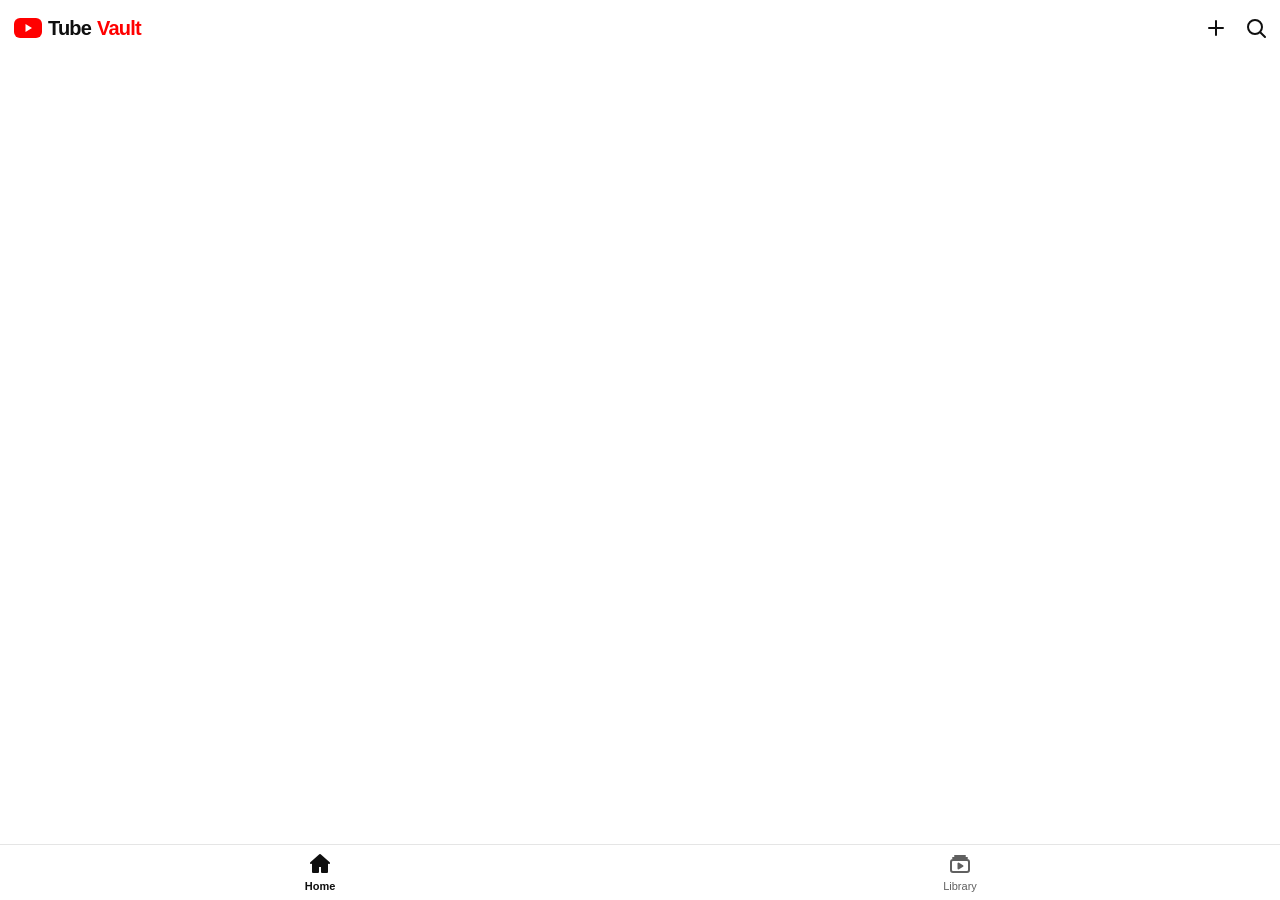
<file: index4.html>
<!DOCTYPE html>
<html lang="en" class="dark">
<head>
<meta charset="UTF-8">
<meta name="viewport" content="width=device-width, initial-scale=1, viewport-fit=cover">
<meta name="theme-color" content="#0f0f0f" id="tc">
<meta name="apple-mobile-web-app-capable" content="yes">
<meta name="mobile-web-app-capable" content="yes">
<meta name="apple-mobile-web-app-status-bar-style" content="black-translucent">
<meta name="apple-mobile-web-app-title" content="TubeVault">
<title>TubeVault</title>
<link rel="icon" type="image/svg+xml" href="data:image/svg+xml,%3Csvg xmlns='http://www.w3.org/2000/svg' viewBox='0 0 64 64'%3E%3Crect width='64' height='64' rx='16' fill='%23FF0000'/%3E%3Cpath d='M26 20v24l20-12z' fill='%23fff'/%3E%3C/svg%3E">
<link rel="manifest" id="mf">
<script>
(function(){
  try{
    var s=JSON.parse(localStorage.getItem('tv3_settings')||'null');var t=s&&s.theme;
    if(!t)t=(window.matchMedia&&matchMedia('(prefers-color-scheme: light)').matches)?'light':'dark';
    document.documentElement.classList.toggle('dark',t==='dark');
  }catch(e){}
  try{
    var icon="data:image/svg+xml,%3Csvg xmlns='http://www.w3.org/2000/svg' viewBox='0 0 512 512'%3E%3Crect width='512' height='512' rx='112' fill='%23FF0000'/%3E%3Cpath d='M208 150v212l180-106z' fill='%23fff'/%3E%3C/svg%3E";
    var m={name:'TubeVault',short_name:'TubeVault',start_url:'./',scope:'./',display:'standalone',background_color:'#0f0f0f',theme_color:'#0f0f0f',
      icons:[{src:icon,sizes:'192x192',type:'image/svg+xml',purpose:'any maskable'},{src:icon,sizes:'512x512',type:'image/svg+xml',purpose:'any maskable'}],
      share_target:{action:'./',method:'GET',params:{title:'title',text:'text',url:'url'}}};
    document.getElementById('mf').setAttribute('href','data:application/manifest+json;charset=utf-8,'+encodeURIComponent(JSON.stringify(m)));
  }catch(e){}
})();
</script>
<style>
:root{--card:#f6f6f6;--bg:#fff;--bg2:#f2f2f2;--bg3:#e0e0e0;--sheet:#fff;--tx:#0f0f0f;--tx2:#606060;--line:rgba(0,0,0,.1);--chip:#f2f2f2;--chipa:#0f0f0f;--chipat:#fff;--red:#f00;--blue:#065fd4;
  --top-h:calc(56px + env(safe-area-inset-top,0px));--nav-h:calc(56px + env(safe-area-inset-bottom,0px));--mini-h:0px}
html.dark{--card:#1c1c1c;--bg:#0f0f0f;--bg2:#272727;--bg3:#3f3f3f;--sheet:#212121;--tx:#f1f1f1;--tx2:#aaa;--line:rgba(255,255,255,.14);--chip:#272727;--chipa:#f1f1f1;--chipat:#0f0f0f;--blue:#3ea6ff}
*{box-sizing:border-box;-webkit-tap-highlight-color:transparent}
html{-webkit-text-size-adjust:100%}
body{margin:0;background:var(--bg);color:var(--tx);font:14px/1.35 Roboto,"Segoe UI",Arial,sans-serif;touch-action:manipulation;padding-bottom:calc(var(--nav-h) + var(--mini-h))}
body.has-mini{--mini-h:56px}
[hidden]{display:none!important}
button{font:inherit;color:inherit;background:none;border:0;padding:0;cursor:pointer}
input,select,textarea{font:inherit;color:var(--tx);background:var(--bg2);border:1px solid var(--line);border-radius:10px;padding:10px 12px;width:100%;outline:none}
input:focus,select:focus,textarea:focus{border-color:var(--blue)}
textarea{resize:none}
svg{display:block;flex:none}img{display:block}
.sp{flex:1}
.ib{width:40px;height:40px;border-radius:50%;display:flex;align-items:center;justify-content:center;flex:none}
.ib:active{background:var(--bg2)}
.clamp2{display:-webkit-box;-webkit-line-clamp:2;-webkit-box-orient:vertical;overflow:hidden}
.btn{height:36px;padding:0 16px;border-radius:18px;background:var(--bg2);font-weight:500;display:inline-flex;align-items:center;justify-content:center;gap:6px;white-space:nowrap}
.btn.pri{background:var(--chipa);color:var(--chipat)}.btn.red{background:var(--red);color:#fff}.btn:active{opacity:.7}
.grow{flex:1}.srow{display:flex;gap:8px;margin-top:14px}.pad{padding:0 12px}
.link{color:var(--blue);font-weight:500;font-size:13px}
.hint{color:var(--tx2);font-size:12px;margin:6px 0 0}
.empty{padding:40px 24px;text-align:center;color:var(--tx2);line-height:1.6}
.sechead{padding:14px 12px 6px;font-size:16px;font-weight:600}

/* top bar */
#topbar{height:var(--top-h);padding:env(safe-area-inset-top,0) 4px 0 14px;display:flex;align-items:center;background:var(--bg)}
.logo{display:flex;align-items:center;gap:6px;font-size:20px;font-weight:700;letter-spacing:-.04em;cursor:pointer}
.logo i{font-style:normal;color:var(--red)}
.logo .mk{width:28px;height:20px;border-radius:6px;background:var(--red);display:flex;align-items:center;justify-content:center;color:#fff}

/* chips + feed */
.chips{display:flex;gap:8px;overflow-x:auto;padding:8px 12px;scrollbar-width:none;background:var(--bg)}
.chips::-webkit-scrollbar{display:none}
.chip{flex:none;height:32px;padding:0 12px;border-radius:8px;background:var(--chip);font-weight:500;white-space:nowrap}
.chip.on{background:var(--chipa);color:var(--chipat)}
.feed{display:grid;grid-template-columns:1fr;gap:0 16px;max-width:1700px;margin:0 auto}
@media(min-width:600px){.feed{grid-template-columns:repeat(2,1fr);padding:8px 8px 0;gap:0 8px}}
@media(min-width:900px){.feed{grid-template-columns:repeat(3,1fr)}}
@media(min-width:1300px){.feed{grid-template-columns:repeat(4,1fr)}}
.card{cursor:pointer;margin:0 8px 14px;background:var(--card);border-radius:16px;overflow:hidden;contain:layout paint style}
.card:active{opacity:.9}
.thumb{position:relative;aspect-ratio:16/9;background:var(--bg2);overflow:hidden}
.thumb img{width:100%;height:100%;object-fit:cover}
.dur{position:absolute;right:6px;bottom:8px;background:rgba(0,0,0,.8);color:#fff;font-size:12px;font-weight:500;padding:1px 4px;border-radius:4px}
.prog{position:absolute;left:0;right:0;bottom:0;height:3px;background:rgba(255,255,255,.35)}
.prog i{display:block;height:100%;background:var(--red)}
.cmeta{display:flex;align-items:center;gap:10px;padding:4px 2px 10px 12px}
.ct{flex:1;min-width:0}
.ct h3{margin:0;font-size:15px;font-weight:500;line-height:1.3;display:-webkit-box;-webkit-line-clamp:2;-webkit-box-orient:vertical;overflow:hidden}
.ct p{margin:4px 0 0;color:var(--tx2);font-size:12.5px}
.avatar{width:36px;height:36px;border-radius:50%;display:flex;align-items:center;justify-content:center;color:#fff;font-weight:600;flex:none}
.avatar.big{width:64px;height:64px;font-size:26px}
.sk{background:var(--bg2);animation:pulse 1.2s ease-in-out infinite}
.sk.line{height:12px;border-radius:6px;margin:6px 0}.sk.line.s{width:60%}
@keyframes pulse{50%{opacity:.5}}

/* library / lists */
.lib-top{display:flex;align-items:center;gap:14px;padding:12px 8px 8px 16px}
.lib-top h1{margin:0;font-size:24px;font-weight:700}.lib-top p{margin:2px 0 0;color:var(--tx2)}
.hscroll{display:flex;gap:10px;overflow-x:auto;padding:0 12px;scrollbar-width:none}
.hscroll::-webkit-scrollbar{display:none}
.hcard{width:164px;flex:none;cursor:pointer}
.hcard .thumb{border-radius:10px}.hcard h3{margin:8px 0 0;font-size:13.5px;font-weight:500;display:-webkit-box;-webkit-line-clamp:2;-webkit-box-orient:vertical;overflow:hidden}
.hcard p{margin:2px 0 0;color:var(--tx2);font-size:12px;white-space:nowrap;overflow:hidden;text-overflow:ellipsis}
.sec{display:flex;align-items:center;padding:18px 12px 8px}
.sec h2{margin:0;font-size:18px;font-weight:600;flex:1;cursor:pointer}
.prow{display:flex;gap:12px;padding:8px 4px 8px 12px;align-items:center;cursor:pointer}
.pthumb{width:150px;aspect-ratio:16/9;border-radius:8px;position:relative;background:var(--bg2);flex:none;display:flex;align-items:center;justify-content:center;color:var(--tx2)}
.pthumb::before{content:"";position:absolute;left:10px;right:10px;top:-5px;height:5px;background:var(--bg3);border-radius:6px 6px 0 0}
.pthumb img{position:absolute;inset:0;width:100%;height:100%;object-fit:cover;border-radius:8px}
.prow h3{margin:0;font-size:15px;font-weight:500}.prow p{margin:3px 0 0;color:var(--tx2);font-size:12.5px}
.row{display:flex;gap:12px;padding:6px 2px 6px 12px;cursor:pointer;align-items:flex-start;content-visibility:auto;contain-intrinsic-size:auto 100px}
.rthumb{width:min(168px,42vw);flex:none;aspect-ratio:16/9;position:relative;border-radius:8px;overflow:hidden;background:var(--bg2)}
.rthumb img{width:100%;height:100%;object-fit:cover}
.row .ct h3{font-size:14px}

/* sub pages */
#sub{position:fixed;left:0;right:0;top:0;bottom:calc(var(--nav-h) + var(--mini-h));display:none;overflow-y:auto;overscroll-behavior:contain;background:var(--bg);z-index:35}
#sub.on{display:block}#sub.full{bottom:0}
.subhead{position:sticky;top:0;z-index:5;display:flex;align-items:center;gap:4px;padding:calc(8px + env(safe-area-inset-top,0px)) 6px 8px 4px;background:var(--bg)}
.subhead h2{margin:0;font-size:20px;font-weight:600;flex:1;white-space:nowrap;overflow:hidden;text-overflow:ellipsis}
.sbox{display:flex;align-items:center;gap:12px;margin:4px 12px 8px;padding:0 14px;height:44px;border-radius:10px;background:var(--bg2);color:var(--tx2)}
.sbox input{border:0;background:none;padding:0;height:100%}
.glabel{padding:16px 12px 6px;font-size:18px;font-weight:600}
.plhero{display:flex;gap:14px;padding:8px 12px 4px;align-items:flex-end}
.plhero .plthumb{width:44vw;max-width:200px;aspect-ratio:16/9;border-radius:10px;background:var(--bg2);overflow:hidden;display:flex;align-items:center;justify-content:center;color:var(--tx2)}
.plhero img{width:100%;height:100%;object-fit:cover}
.plhero h1{margin:0;font-size:22px}.plhero p{margin:4px 0 0;color:var(--tx2)}
.shead2{display:flex;align-items:center;gap:6px;padding:calc(6px + env(safe-area-inset-top,0px)) 8px 6px 4px;background:var(--bg);position:sticky;top:0;z-index:5}
.shead2 input{height:42px;border-radius:21px;padding:0 16px}
.qrow{display:flex;align-items:center;gap:16px;width:100%;padding:12px 16px;text-align:left;color:var(--tx)}
.nvid{display:flex;gap:10px;padding:14px 12px 4px;align-items:center;font-weight:600}
.nvid img{width:72px;aspect-ratio:16/9;object-fit:cover;border-radius:6px}
.note{display:flex;gap:10px;align-items:center;padding:6px 12px}
.tsb{background:var(--bg2);color:var(--blue);font-weight:600;border-radius:6px;padding:3px 8px;font-size:12.5px;flex:none}

/* nav */
#nav{position:fixed;left:0;right:0;bottom:0;height:var(--nav-h);padding-bottom:env(safe-area-inset-bottom,0px);background:var(--bg);border-top:1px solid var(--line);display:flex;z-index:30}
#nav button{flex:1;display:flex;flex-direction:column;align-items:center;justify-content:center;gap:3px;font-size:11px;color:var(--tx2)}
#nav button.on{color:var(--tx);font-weight:600}#nav button.on svg{fill:currentColor}

/* player */
#player-layer{position:fixed;left:0;right:0;top:0;bottom:0;z-index:60;background:var(--bg);display:none;flex-direction:column;padding-top:env(safe-area-inset-top,0px)}
#player-layer.on{display:flex}
#player-layer.full{background:linear-gradient(#000 env(safe-area-inset-top,0px),var(--bg) 0)}
#pv{position:relative;width:100%;height:min(56.25vw,62vh);background:#000;flex:none;overflow:hidden}
#pv:fullscreen{height:100%}#pv:-webkit-full-screen{height:100%}
#yt-host,#yt-host iframe{position:absolute;inset:0;width:100%;height:100%;border:0}
#pbody{flex:1;overflow-y:auto;overscroll-behavior:contain}
#mini-ctrl{display:none}#mini-prog{display:none}
#player-layer.mini{top:auto;bottom:var(--nav-h);height:56px;flex-direction:row;padding-top:0;z-index:45;border-top:1px solid var(--line);background:var(--bg)}
#player-layer.mini #pv{width:100px;height:56px;flex:none}
#player-layer.mini #pbody,#player-layer.mini #ctrl{display:none}
#player-layer.mini #mini-ctrl{display:flex;flex:1;min-width:0;align-items:center}
#player-layer.mini #mini-prog{display:block;position:absolute;left:0;top:0;height:2px;background:var(--red);width:0}
.mt{flex:1;min-width:0;padding:0 10px;cursor:pointer}
.mt h4{margin:0;font-size:13.5px;font-weight:500;white-space:nowrap;overflow:hidden;text-overflow:ellipsis}
.mt p{margin:1px 0 0;color:var(--tx2);font-size:12px;white-space:nowrap;overflow:hidden;text-overflow:ellipsis}
#shield{position:absolute;inset:0;z-index:1}
#ctrl{position:absolute;inset:0;z-index:2;pointer-events:none;opacity:0;transition:opacity .2s;background:linear-gradient(rgba(0,0,0,.6),transparent 30%,transparent 62%,rgba(0,0,0,.7))}
#ctrl.show{opacity:1}#ctrl.show button,#ctrl.show #scrub{pointer-events:auto}
#ctrl button{color:#fff}
.ctop{position:absolute;top:0;left:0;right:0;display:flex;align-items:center;padding:4px 6px}
.cmid{position:absolute;inset:0;display:flex;align-items:center;justify-content:center;gap:clamp(20px,9vw,60px)}
.cmid .big{width:58px;height:58px;border-radius:50%;background:rgba(0,0,0,.5);display:flex;align-items:center;justify-content:center}
.cmid .sm{width:46px;height:46px;display:flex;align-items:center;justify-content:center}
.cbot{position:absolute;left:12px;right:6px;bottom:26px;display:flex;align-items:center;color:#fff;font-size:12px;font-weight:500}
#scrub{position:absolute;left:12px;right:12px;bottom:4px;height:24px;touch-action:none;display:flex;align-items:center}
#scrub .tr{position:absolute;left:0;right:0;height:3px;background:rgba(255,255,255,.35);border-radius:2px}
#sc-fill{position:absolute;left:0;height:3px;background:var(--red);width:0;border-radius:2px}
#sc-knob{position:absolute;width:12px;height:12px;border-radius:50%;background:var(--red);margin-left:-6px;left:0}
.badge{position:absolute;top:50%;transform:translateY(-50%);color:#fff;background:rgba(0,0,0,.55);padding:8px 14px;border-radius:20px;font-weight:600;opacity:0;pointer-events:none;z-index:3}
#bl{left:10%}#br{right:10%}.badge.go{animation:bd .6s}
@keyframes bd{0%{opacity:0}25%{opacity:1}100%{opacity:0}}
.wp{padding:12px 12px 20px}
#wp-title{font-size:18px;font-weight:600;margin:0 0 2px;line-height:1.3}
.wp small{color:var(--tx2)}
.wp-chan{display:flex;align-items:center;gap:10px;margin:12px 0 10px;font-weight:600}
.wp-acts{display:flex;gap:8px;overflow-x:auto;padding:2px 0 6px;scrollbar-width:none}
.wp-acts::-webkit-scrollbar{display:none}
.pill{flex:none;height:36px;padding:0 14px;border-radius:18px;background:var(--bg2);display:flex;align-items:center;gap:6px;font-weight:500;font-size:13.5px}
.pill.on{color:var(--blue)}.pill.on svg{fill:currentColor}
#notes-box{margin:8px 0;padding:10px;border-radius:12px;background:var(--bg2)}
#notes-box form{display:flex;gap:8px;margin-bottom:6px}
#notes-box form input{background:var(--bg)}
.wp h2{font-size:16px;margin:18px 0 4px}
.wp .row{padding-left:0}

/* sheet, toast */
#sheet-root{position:fixed;inset:0;z-index:80;display:none}#sheet-root.on{display:block}
.sbackdrop{position:absolute;inset:0;background:rgba(0,0,0,.55)}
.spanel{position:absolute;left:0;right:0;bottom:0;max-height:88vh;overflow-y:auto;background:var(--sheet);border-radius:16px 16px 0 0;padding:8px 16px calc(16px + env(safe-area-inset-bottom,0px));max-width:560px;margin:0 auto;animation:up .2s ease-out}
.spanel::before{content:"";display:block;width:36px;height:4px;border-radius:2px;background:var(--bg3);margin:4px auto 10px}
@keyframes up{from{transform:translateY(40px);opacity:.4}}
.shead{font-weight:600;font-size:16px;padding:2px 0 8px;line-height:1.3}
.mi{display:flex;align-items:center;gap:16px;width:100%;padding:12px 2px;font-size:15px;text-align:left}
.lbl{display:block;font-size:12px;font-weight:600;color:var(--tx2);margin:14px 0 6px;text-transform:uppercase;letter-spacing:.04em}
.inrow{display:flex;gap:8px}.inrow .btn{flex:none}
.prev{display:flex;gap:10px;align-items:center;margin-top:12px;padding:8px;background:var(--bg2);border-radius:10px}
.prev img{width:96px;aspect-ratio:16/9;object-fit:cover;border-radius:6px}.prev h4{margin:0;font-size:13px;font-weight:500}.prev p{margin:2px 0 0;color:var(--tx2);font-size:12px}
.seg{display:flex;background:var(--bg2);border-radius:10px;padding:3px}
.seg button{flex:1;height:34px;border-radius:8px;font-weight:500}.seg button.on{background:var(--chipa);color:var(--chipat)}
.opt{display:block;width:100%;text-align:left;padding:12px;border-radius:12px;border:2px solid var(--line);margin-top:8px}
.opt b{display:block;font-size:14px}.opt span{display:block;color:var(--tx2);font-size:12.5px;margin-top:3px}
.opt.on{border-color:var(--blue)}
.chk{display:flex;gap:10px;align-items:center;padding:6px 0}
.chk input{width:20px;height:20px;flex:none;accent-color:var(--red)}
.chk img{width:80px;aspect-ratio:16/9;object-fit:cover;border-radius:6px}.chk span{font-size:13px;line-height:1.3;display:-webkit-box;-webkit-line-clamp:2;-webkit-box-orient:vertical;overflow:hidden}
#imp-list{max-height:34vh;overflow-y:auto}
#toast{position:fixed;left:12px;right:12px;bottom:calc(var(--nav-h) + var(--mini-h) + 14px);z-index:90;display:flex;justify-content:center;pointer-events:none}
#toast div{background:#323232;color:#fff;padding:11px 16px;border-radius:8px;font-size:13.5px;max-width:480px;animation:up .2s ease-out}
#clip{position:fixed;left:8px;right:8px;bottom:calc(var(--nav-h) + var(--mini-h) + 8px);z-index:42;display:none;max-width:540px;margin:0 auto}
#clip.on{display:block}
.cl{display:flex;align-items:center;gap:10px;background:var(--sheet);border:1px solid var(--line);box-shadow:0 6px 24px rgba(0,0,0,.35);border-radius:14px;padding:8px 6px 8px 8px}
.cl img{width:72px;aspect-ratio:16/9;object-fit:cover;border-radius:6px}.cl h4{margin:0;font-size:13px;font-weight:500;white-space:nowrap;overflow:hidden;text-overflow:ellipsis}.cl p{margin:1px 0 0;font-size:11.5px;color:var(--tx2)}
.cl .btn{height:32px;padding:0 12px;font-size:13px}
html,body{overscroll-behavior-y:contain}
#hdr{position:sticky;top:0;z-index:20;background:var(--bg);transition:transform .22s ease;will-change:transform}
#hdr.hide{transform:translateY(-100%)}
#hdr.lib .chips{display:none}
.ctitle{margin:0;padding:12px 14px 6px;font-size:16.5px;font-weight:500;line-height:1.3;display:-webkit-box;-webkit-line-clamp:2;-webkit-box-orient:vertical;overflow:hidden}
.cn{font-size:14px;color:var(--tx2);white-space:nowrap;overflow:hidden;text-overflow:ellipsis}
.cs{margin:2px 0 0;font-size:13px;color:var(--tx2);white-space:nowrap}
.cact{display:flex;align-items:center;flex:none}
.cact .ib{width:36px;height:36px}.cact .ib.on{color:var(--blue)}.cact .ib.on svg{fill:currentColor}
.btn.outl{background:none;border:1px solid var(--line)}.btn.big{height:40px;padding:0 18px}
.prof{display:flex;align-items:center;gap:16px;padding:14px 8px 10px 16px}
.prof h1{margin:0;font-size:26px;font-weight:700}.prof p{margin:2px 0 0;color:var(--tx2)}
.hcard{width:190px}.hcard h3{margin:0;font-size:14px}.hcard .hrow{display:flex;align-items:flex-start;gap:2px;margin-top:8px}
.ib.hm{width:30px;height:30px;margin-right:-4px}
.subbar{display:flex;align-items:center;padding:calc(6px + env(safe-area-inset-top,0px)) 6px 0 4px}
.bigt{margin:4px 16px 10px;font-size:32px;font-weight:700;letter-spacing:-.02em}
.plbg{background:linear-gradient(hsl(var(--ph) 70% 86%),var(--bg) 380px)}
html.dark .plbg{background:linear-gradient(hsl(var(--ph) 38% 26%),var(--bg) 380px)}
.plbig{margin:6px 12px 0;aspect-ratio:16/9;border-radius:14px;overflow:hidden;background:var(--bg2);display:flex;align-items:center;justify-content:center;color:var(--tx2)}
.plbig img{width:100%;height:100%;object-fit:cover}
.pltitle{margin:16px 16px 8px;font-size:30px;font-weight:700;letter-spacing:-.02em}
.plby{display:flex;align-items:center;gap:8px;padding:0 16px}.plby .avatar{width:24px;height:24px;font-size:12px}
.plmeta{margin:8px 16px 14px;color:var(--tx2)}
.plbtns{display:flex;gap:10px;padding:0 12px 14px}
.pbig{flex:1;height:48px;border-radius:24px;background:var(--chipa);color:var(--chipat);font-weight:600;font-size:15px;display:flex;align-items:center;justify-content:center;gap:8px}
.cbtn{width:48px;height:48px;border-radius:50%;background:var(--bg3);display:flex;align-items:center;justify-content:center;flex:none}
.cttl{flex:1;min-width:0;padding:0 4px;color:#fff}
.cttl b{display:block;font-size:14px;font-weight:600;white-space:nowrap;overflow:hidden;text-overflow:ellipsis}
.cttl small{display:block;font-size:12px;opacity:.8;white-space:nowrap;overflow:hidden;text-overflow:ellipsis}
.cmid{gap:clamp(4px,3vw,26px)}.cmid .sm{width:40px;height:40px}
#pv{touch-action:none}
#scrub{height:28px}#scrub .tr{height:4px}#sc-fill{height:4px}#sc-knob{width:13px;height:13px;margin-left:-6px}
#scrub.drag #sc-knob{transform:scale(1.5)}
.tip{position:absolute;bottom:30px;transform:translateX(-50%);background:rgba(0,0,0,.78);color:#fff;padding:3px 9px;border-radius:12px;font-size:12px;font-weight:600;display:none;pointer-events:none;white-space:nowrap}
#scrub.drag .tip{display:block}
.tg{display:block;width:36px;height:20px;border-radius:10px;background:rgba(255,255,255,.4);position:relative}
.tg i{position:absolute;top:2px;left:2px;width:16px;height:16px;border-radius:50%;background:#fff;transition:transform .15s}
.tg.on{background:var(--red)}.tg.on i{transform:translateX(16px)}
#player-layer.full{animation:pup .22s ease-out}
@keyframes pup{from{transform:translateY(50px);opacity:.4}}
.wp{padding:12px 12px 0}
#wp-title{font-size:20px;font-weight:700;margin:0;line-height:1.25;display:-webkit-box;-webkit-line-clamp:2;-webkit-box-orient:vertical;overflow:hidden;cursor:pointer}
#wp-title.open{display:block}
#wp-stats{margin-top:6px;color:var(--tx2);font-size:13px}
#wp-meta:not(:empty)+#wp-pct::before{content:" • "}
.wp-chan{display:flex;align-items:center;gap:8px;margin:14px 0 12px;font-weight:600}
.wch{flex:1;min-width:0;overflow:hidden;text-overflow:ellipsis;white-space:nowrap;font-size:15px;padding-left:2px}
.ib2{width:40px;height:40px;border-radius:50%;background:var(--bg2);display:flex;align-items:center;justify-content:center;flex:none}
.ib2.on{color:var(--blue)}.ib2.on svg{fill:currentColor}
.ncard{padding:12px 14px;border-radius:12px;background:var(--bg2);cursor:pointer;margin-bottom:12px}
.ncard .nh{display:flex;gap:8px;align-items:baseline;font-size:15px}.ncard .nh span{color:var(--tx2);font-size:13px}
.ncard p{margin:6px 0 0;color:var(--tx);font-size:13.5px;white-space:nowrap;overflow:hidden;text-overflow:ellipsis}
#notes-box{margin:0 0 12px}
#upnext{margin:0 -12px}
@media (prefers-reduced-motion:reduce){*{animation:none!important;transition:none!important}}
</style>
</head>
<body>

<div id="hdr">
  <header id="topbar">
    <div class="logo" data-act="home-top"><span class="mk"><svg width="12" height="12" viewBox="0 0 24 24"><path d="M7 4v16l13-8z" fill="currentColor"/></svg></span>Tube<i>Vault</i></div>
    <div class="sp"></div>
    <button class="ib" data-act="add" aria-label="Add video" id="add-btn"></button>
    <button class="ib" data-act="search" aria-label="Search" id="search-btn"></button>
  </header>
  <div id="chips" class="chips"></div>
</div>

<main>
  <section id="view-home">
    <div id="feed" class="feed"></div>
    <div id="feed-extra"></div>
    <div id="feed-more" class="feed"></div>
    <div id="feed-end" style="height:2px"></div>
  </section>
  <section id="view-library" hidden></section>
</main>

<nav id="nav">
  <button data-act="tab-home" id="nav-home" class="on"></button>
  <button data-act="tab-library" id="nav-library"></button>
</nav>

<div id="sub"></div>

<div id="player-layer">
  <div id="pv">
    <div id="yt-host"></div>
    <div id="shield"></div>
    <div id="bl" class="badge">« 10s</div><div id="br" class="badge">10s »</div>
    <div id="ctrl">
      <div class="ctop">
        <button class="ib" data-act="c-min" id="c-min"></button>
        <div class="cttl"><b id="c-title"></b><small id="c-chan"></small></div>
        <button class="ib" data-act="c-auto" id="c-auto" aria-label="Autoplay"></button>
        <button class="ib" data-act="c-speed" id="c-speed" aria-label="Settings"></button>
        <button class="ib" data-act="c-close" id="c-close" aria-label="Close"></button>
      </div>
      <div class="cmid"><button class="sm" data-act="c-prev" id="c-prev"></button><button class="sm" data-act="c-rew" id="c-rew"></button><button class="big" data-act="c-play" id="c-play"></button><button class="sm" data-act="c-fwd" id="c-fwd"></button><button class="sm" data-act="c-next" id="c-next"></button></div>
      <div class="cbot"><span id="c-time">0:00 / --:--</span><div class="sp"></div><button class="ib" style="width:36px;height:36px" data-act="c-fs" id="c-fs"></button></div>
      <div id="scrub"><div class="tr"></div><div id="sc-fill"></div><div id="sc-knob"></div><div id="sc-tip" class="tip"></div></div>
    </div>
  </div>
  <div id="mini-prog"></div>
  <div id="mini-ctrl">
    <div class="mt" data-act="expand"><h4 id="mini-title"></h4><p id="mini-chan"></p></div>
    <button class="ib" data-act="mini-play" id="mini-play"></button>
    <button class="ib" data-act="mini-close" id="mini-close"></button>
  </div>
  <div id="pbody">
    <div class="wp">
      <h1 id="wp-title" data-act="wp-more"></h1>
      <div id="wp-stats"><span id="wp-meta"></span><span id="wp-pct">0% watched</span></div>
      <div class="wp-chan"><span id="wp-av"></span><b id="wp-chan" class="wch"></b>
        <button class="ib2" id="b-like" data-act="b-like" aria-label="Like"></button>
        <button class="ib2" id="b-save" data-act="b-save" aria-label="Save"></button>
        <button class="ib2" id="b-share" data-act="b-share" aria-label="Share"></button>
        <button class="ib2" id="b-more" data-act="b-more" aria-label="More"></button>
      </div>
      <div class="ncard" data-act="b-notes"><div class="nh"><b>Notes</b><span id="notes-n">0</span></div><p id="notes-prev"></p></div>
      <div id="notes-box" hidden>
        <form data-form="note"><input id="note-in" placeholder="Pin a note at the current time…" autocomplete="off"><button class="btn pri" type="submit">Pin</button></form>
        <div id="notes-list"></div>
      </div>
      <div id="upnext"></div>
    </div>
  </div>
</div>

<div id="sheet-root"></div>
<div id="clip"></div>
<div id="toast"></div>

<script>
'use strict';
/* ============ helpers ============ */
const $=id=>document.getElementById(id);
const K={pl:'tv3_playlists',meta:'tv3_meta',hist:'tv3_history',notes:'tv3_notes',set:'tv3_settings'};
const DEF_TOPICS=['JEE','Physics','Maths','Chemistry','Coding','Cybersecurity','Lofi','Motivation','Podcasts','Gaming'];
const S={playlists:[],meta:{},hist:[],notes:{},set:{theme:null,playerMode:'mini',topics:DEF_TOPICS.slice()},
  tab:'home',chip:'All',queue:[],cur:null,pmode:'none',playing:false,t:0,d:0,rate:1,sub:null,scroll:{home:0,library:0}};
const H={ids:[],recs:[],loading:false,err:false};
const ctxLists={};
const ld=(k,d)=>{try{const v=JSON.parse(localStorage.getItem(k));return v==null?d:v}catch(e){return d}};
const sv=(k,v)=>{try{localStorage.setItem(k,JSON.stringify(v))}catch(e){}};
const esc=s=>String(s==null?'':s).replace(/[&<>"']/g,c=>({'&':'&amp;','<':'&lt;','>':'&gt;','"':'&quot;',"'":'&#39;'}[c]));
function fmt(s){s=Math.max(0,Math.floor(s||0));const h=Math.floor(s/3600),m=Math.floor(s%3600/60),r=s%60;return h?`${h}:${String(m).padStart(2,'0')}:${String(r).padStart(2,'0')}`:`${m}:${String(r).padStart(2,'0')}`}
function fmtViews(n){n=+n;if(!(n>=0))return '';if(n>=1e6)return (n/1e6).toFixed(n>=1e7?0:1).replace('.0','')+'M views';if(n>=1e3)return (n/1e3).toFixed(n>=1e4?0:1).replace('.0','')+'K views';return n+' views'}
const thumb=id=>`https://i.ytimg.com/vi/${id}/mqdefault.jpg`;
function avatar(name,big){const n=(name||'?').trim()||'?';const c=[...n][0];let h=0;for(const ch of n)h=(h*31+ch.charCodeAt(0))%360;return `<div class="avatar${big?' big':''}" style="background:hsl(${h} 45% 38%)">${esc(c.toUpperCase())}</div>`}
function tfetch(url,ms){const c=new AbortController();const t=setTimeout(()=>c.abort(),ms||7000);return fetch(url,{signal:c.signal}).then(r=>{if(!r.ok)throw new Error('http');return r.json()}).finally(()=>clearTimeout(t))}
const P={
 home:'<path d="M3 11l9-8 9 8"/><path d="M5 10v10h5v-6h4v6h5V10"/>',
 library:'<rect x="3" y="8" width="18" height="12" rx="2"/><path d="M7 4h10M5 6h14"/><path d="M10.5 11.5v5l4-2.5z" fill="currentColor"/>',
 search:'<circle cx="11" cy="11" r="7"/><path d="M21 21l-4.3-4.3"/>',
 plus:'<path d="M12 5v14M5 12h14"/>',
 sun:'<circle cx="12" cy="12" r="4"/><path d="M12 2v2M12 20v2M4.9 4.9l1.4 1.4M17.7 17.7l1.4 1.4M2 12h2M20 12h2M4.9 19.1l1.4-1.4M17.7 6.3l1.4-1.4"/>',
 moon:'<path d="M21 13A9 9 0 1 1 11 3a7 7 0 0 0 10 10z"/>',
 back:'<path d="M19 12H5M12 19l-7-7 7-7"/>',
 close:'<path d="M18 6L6 18M6 6l12 12"/>',
 more:'<circle cx="12" cy="5" r="1.7" fill="currentColor"/><circle cx="12" cy="12" r="1.7" fill="currentColor"/><circle cx="12" cy="19" r="1.7" fill="currentColor"/>',
 play:'<path d="M7 4v16l13-8z" fill="currentColor"/>',
 pause:'<rect x="6" y="4" width="4" height="16" fill="currentColor"/><rect x="14" y="4" width="4" height="16" fill="currentColor"/>',
 rew:'<path d="M3 12a9 9 0 1 0 3-6.7L3 8"/><path d="M3 3v5h5"/><text x="12" y="15.5" font-size="7.5" text-anchor="middle" fill="currentColor" stroke="none" font-weight="700">10</text>',
 fwd:'<path d="M21 12a9 9 0 1 1-3-6.7L21 8"/><path d="M21 3v5h-5"/><text x="12" y="15.5" font-size="7.5" text-anchor="middle" fill="currentColor" stroke="none" font-weight="700">10</text>',
 chev:'<path d="M6 9l6 6 6-6"/>',
 like:'<path d="M7 11v9H4v-9h3zM7 11l4-8a2 2 0 0 1 3 2v4h5a2 2 0 0 1 2 2l-1.5 7a2 2 0 0 1-2 1.6H7"/>',
 save:'<path d="M19 21l-7-4-7 4V5a2 2 0 0 1 2-2h10a2 2 0 0 1 2 2z"/>',
 share:'<path d="M4 12v7a2 2 0 0 0 2 2h12a2 2 0 0 0 2-2v-7M16 6l-4-4-4 4M12 2v13"/>',
 note:'<path d="M12 20h9"/><path d="M16.5 3.5a2.1 2.1 0 0 1 3 3L7 19l-4 1 1-4z"/>',
 trash:'<path d="M3 6h18M8 6V4h8v2M6 6l1 14h10l1-14"/>',
 gear:'<circle cx="12" cy="12" r="3"/><path d="M19.4 15a1.7 1.7 0 0 0 .3 1.8l.1.1a2 2 0 1 1-2.8 2.8l-.1-.1a1.7 1.7 0 0 0-1.8-.3 1.7 1.7 0 0 0-1 1.5V21a2 2 0 1 1-4 0v-.1a1.7 1.7 0 0 0-1.1-1.5 1.7 1.7 0 0 0-1.8.3l-.1.1a2 2 0 1 1-2.8-2.8l.1-.1a1.7 1.7 0 0 0 .3-1.8 1.7 1.7 0 0 0-1.5-1H3a2 2 0 1 1 0-4h.1a1.7 1.7 0 0 0 1.5-1.1 1.7 1.7 0 0 0-.3-1.8l-.1-.1a2 2 0 1 1 2.8-2.8l.1.1a1.7 1.7 0 0 0 1.8.3H9a1.7 1.7 0 0 0 1-1.5V3a2 2 0 1 1 4 0v.1a1.7 1.7 0 0 0 1 1.5 1.7 1.7 0 0 0 1.8-.3l.1-.1a2 2 0 1 1 2.8 2.8l-.1.1a1.7 1.7 0 0 0-.3 1.8V9a1.7 1.7 0 0 0 1.5 1H21a2 2 0 1 1 0 4h-.1a1.7 1.7 0 0 0-1.5 1z"/>',
 list:'<path d="M3 6h13M3 12h13M3 18h8M19 14v6M16 17h6"/>',
 clock:'<circle cx="12" cy="12" r="9"/><path d="M12 7v5l3 2"/>',
 download:'<path d="M21 15v4a2 2 0 0 1-2 2H5a2 2 0 0 1-2-2v-4M7 10l5 5 5-5M12 15V3"/>',
 check:'<path d="M5 12l5 5 9-10"/>',
 fs:'<path d="M8 3H5a2 2 0 0 0-2 2v3M21 8V5a2 2 0 0 0-2-2h-3M16 21h3a2 2 0 0 0 2-2v-3M3 16v3a2 2 0 0 0 2 2h3"/>',
 shuffle:'<path d="M16 3h5v5M4 20L21 3M21 16v5h-5M15 15l6 6M4 4l5 5"/>'
};
function ic(n,sz){sz=sz||24;return `<svg viewBox="0 0 24 24" width="${sz}" height="${sz}" fill="none" stroke="currentColor" stroke-width="2" stroke-linecap="round" stroke-linejoin="round">${P[n]||''}</svg>`}

/* ============ data ============ */
const SYS=[{id:'wl',name:'Watch later',sys:true,items:[]},{id:'liked',name:'Liked videos',sys:true,items:[]}];
function migrate(){
  S.playlists=SYS.map(x=>({...x,items:[]}));S.meta={};S.hist=[];S.notes={};
  const of=ld('tubevault_folders_v2',null),ov=ld('tubevault_videos_v2',null),oh=ld('tubevault_history_v2',null),on=ld('tubevault_notes_v2',null);
  if(Array.isArray(of))of.forEach(f=>S.playlists.push({id:f.id,name:f.name,items:[]}));
  if(Array.isArray(ov))ov.slice().sort((a,b)=>(a.addedAt||0)-(b.addedAt||0)).forEach(v=>{
    S.meta[v.videoId]={title:v.title,channel:v.channel};
    const p=S.playlists.find(x=>x.id===v.folderId)||S.playlists[0];
    if(!p.items.includes(v.videoId))p.items.unshift(v.videoId)});
  if(Array.isArray(oh))oh.forEach(h=>{S.meta[h.videoId]=Object.assign({title:h.title,channel:h.channel},S.meta[h.videoId]||{});S.hist.push({v:h.videoId,w:h.watchedSeconds||0,t:h.totalSeconds||0,at:h.watchedAt||Date.now()})});
  if(on&&typeof on==='object')S.notes=on;
  sv(K.pl,S.playlists);sv(K.meta,S.meta);sv(K.hist,S.hist);sv(K.notes,S.notes);
}
function load(){
  Object.assign(S.set,ld(K.set,{}));
  if(!Array.isArray(S.set.topics)||!S.set.topics.length)S.set.topics=DEF_TOPICS.slice();
  const pl=ld(K.pl,null);
  if(!pl)migrate();else{S.playlists=pl;S.meta=ld(K.meta,{});S.hist=ld(K.hist,[]);S.notes=ld(K.notes,{})}
  if(!Array.isArray(S.hist))S.hist=[];
  if(!S.playlists.some(p=>p.id==='liked'))S.playlists.unshift({...SYS[1],items:[]});
  if(!S.playlists.some(p=>p.id==='wl'))S.playlists.unshift({...SYS[0],items:[]});
  S.playlists.sort((a,b)=>(b.id==='wl')-(a.id==='wl')||(b.id==='liked')-(a.id==='liked')||0);
  // keep wl first then liked
  const wl=S.playlists.find(p=>p.id==='wl'),lk=S.playlists.find(p=>p.id==='liked');
  S.playlists=[wl,lk,...S.playlists.filter(p=>p!==wl&&p!==lk)];
}
let mt=null;
function setMeta(id,o){const m=S.meta[id]||(S.meta[id]={});for(const k in o){if(o[k]!==undefined&&o[k]!==null&&o[k]!=='')m[k]=o[k]}clearTimeout(mt);mt=setTimeout(()=>sv(K.meta,S.meta),500)}
const M=id=>{const m=S.meta[id]||{};return {title:m.title||'YouTube video',channel:m.channel||'',dur:m.dur||0,views:m.views||'',pub:m.pub||''}};
const subline=m=>[m.channel,m.views,m.pub].filter(Boolean).join(' • ');
const PL=id=>S.playlists.find(p=>p.id===id);
const inPl=(pid,vid)=>{const p=PL(pid);return !!p&&p.items.includes(vid)};
function togglePl(pid,vid){const p=PL(pid);if(!p)return false;const i=p.items.indexOf(vid);if(i>-1)p.items.splice(i,1);else{p.items.unshift(vid);ensureMeta(vid)}sv(K.pl,S.playlists);return i===-1}
const histMap=()=>{const m={};S.hist.forEach(h=>{m[h.v]=h});return m};
const pctOf=h=>h&&h.t>0?Math.min(100,Math.round(h.w/h.t*100)):0;
const metaPending=new Set();let refreshT=null;
function ensureMeta(id){
  const m=S.meta[id];if(m&&m.title)return;if(metaPending.has(id))return;metaPending.add(id);
  tfetch('https://noembed.com/embed?url=https://www.youtube.com/watch?v='+id,8000).then(d=>{if(d&&d.title){setMeta(id,{title:d.title,channel:d.author_name});refreshViews()}}).catch(()=>{}).finally(()=>metaPending.delete(id));
}
function refreshViews(){clearTimeout(refreshT);refreshT=setTimeout(()=>{renderVisible();if(S.cur)updateWatchPage();if(clipCand&&$('clip').classList.contains('on'))showClip()},350)}
function histUpsert(id,w,t){
  const now=Date.now();const i=S.hist.findIndex(h=>h.v===id);let e;
  if(i>-1){e=S.hist[i];if(i>0){S.hist.splice(i,1);S.hist.unshift(e)}}else{e={v:id,w:0,t:0,at:now};S.hist.unshift(e);if(S.hist.length>300)S.hist.length=300}
  if(w!=null)e.w=Math.floor(w);if(t>0)e.t=Math.floor(t);e.at=now;sv(K.hist,S.hist);lastSave=now;
}
function extractId(s){
  if(!s)return null;s=s.trim();if(/^[\w-]{11}$/.test(s))return s;
  const r=[/[?&]v=([\w-]{11})/,/youtu\.be\/([\w-]{11})/,/youtube\.com\/(?:shorts|embed|live)\/([\w-]{11})/];
  for(const x of r){const m=s.match(x);if(m)return m[1]}return null}
function extractPlaylistId(s){
  if(!s)return null;s=s.trim();const m=s.match(/[?&]list=([\w-]{10,})/);if(m)return m[1];
  if(/^(PL|UU|OLAK5uy_|RD|FL|LL)[\w-]{10,}$/.test(s))return s;return null}

/* ============ online search ============ */
const INV=['https://inv.nadeko.net','https://yewtu.be','https://invidious.nerdvpn.de'];
const PIPED=['https://pipedapi.kavin.rocks','https://pipedapi.adminforge.de'];
const scache=new Map();
async function onlineSearch(q){
  const key=q.toLowerCase();const c=scache.get(key);if(c&&Date.now()-c.t<6e5)return c.r;
  const e=encodeURIComponent(q);
  const tasks=[
    ...INV.map(b=>tfetch(`${b}/api/v1/search?q=${e}&type=video`,7000).then(d=>{const a=(Array.isArray(d)?d:[]).filter(x=>x.videoId&&x.title).map(x=>({id:x.videoId,title:x.title,channel:x.author,dur:x.lengthSeconds,views:fmtViews(x.viewCount),pub:x.publishedText}));if(!a.length)throw 0;return a})),
    ...PIPED.map(b=>tfetch(`${b}/search?q=${e}&filter=videos`,7000).then(d=>{const a=((d&&d.items)||[]).filter(x=>x.url&&x.url.includes('watch?v=')).map(x=>({id:x.url.split('v=')[1].split('&')[0],title:x.title,channel:x.uploaderName,dur:x.duration>0?x.duration:0,views:x.views>=0?fmtViews(x.views):'',pub:x.uploadedDate}));if(!a.length)throw 0;return a}))
  ];
  const r=await Promise.any(tasks);scache.set(key,{t:Date.now(),r});return r;
}
function ingest(list){return list.filter(x=>/^[\w-]{11}$/.test(x.id)).map(x=>{setMeta(x.id,{title:x.title,channel:x.channel,dur:x.dur,views:x.views,pub:x.pub});return x.id})}

/* ============ layers + history (Android back) ============ */
const stack=[];let sentinel=false,ignorePop=0,sTimer=null;
function pushLayer(close,kind){stack.push({close,kind});if(!sentinel){try{history.pushState({tv:1},'');sentinel=true}catch(e){}}}
function closeTopLayer(){
  const l=stack.pop();if(!l)return;try{l.close()}catch(e){console.error(e)}
  if(!stack.length&&sentinel){clearTimeout(sTimer);sTimer=setTimeout(()=>{if(!stack.length&&sentinel){sentinel=false;ignorePop++;history.back()}},150)}
}
window.addEventListener('popstate',()=>{
  if(ignorePop>0){ignorePop--;return}
  sentinel=false;const l=stack.pop();
  if(l){try{l.close()}catch(e){console.error(e)}if(stack.length){try{history.pushState({tv:1},'');sentinel=true}catch(e){}}}
});

/* ============ sheet / toast ============ */
let sheetOpen=false,confirmFn=null;
function openSheet(html){
  const r=$('sheet-root');
  if(!sheetOpen){sheetOpen=true;r.classList.add('on');pushLayer(()=>{sheetOpen=false;r.classList.remove('on');r.innerHTML=''},'sheet')}
  r.innerHTML=`<div class="sbackdrop" data-act="sheet-close"></div><div class="spanel">${html}</div>`;
}
function closeSheet(){if(sheetOpen)closeTopLayer()}
let toastT=null;
function toast(msg){const t=$('toast');t.innerHTML=`<div>${esc(msg)}</div>`;clearTimeout(toastT);toastT=setTimeout(()=>{t.innerHTML=''},2400)}
function confirmSheet(title,msg,ok,fn){confirmFn=fn;openSheet(`<div class="shead">${esc(title)}</div><p class="hint" style="font-size:14px">${esc(msg)}</p><div class="srow"><button class="btn grow" data-act="sheet-close">Cancel</button><button class="btn red grow" data-act="confirm-ok">${esc(ok)}</button></div>`)}

/* ============ sub pages ============ */
let subOpen=false;
function openSub(kind,html,full){
  const r=$('sub');r.className='on'+(full?' full':'');r.innerHTML=html;r.scrollTop=0;
  if(!subOpen){subOpen=true;pushLayer(()=>{subOpen=false;r.className='';r.innerHTML='';S.sub=null},'sub')}
  S.sub=Object.assign({},kind);
}
function closeSub(){if(subOpen){if(stack.length&&stack[stack.length-1].kind==='sub')closeTopLayer()}}
const subHeader=(title,right)=>`<div class="subhead"><button class="ib" data-act="sub-back" aria-label="Back">${ic('back')}</button><h2>${title}</h2>${right||''}</div>`;

/* ============ rendering: cards & rows ============ */
function cardHtml(id,ctx,hm){
  const m=M(id),h=hm[id],pct=pctOf(h),dur=m.dur||(h&&h.t)||0;
  return `<article class="card" data-act="play" data-id="${id}" data-ctx="${ctx}"><div class="thumb"><img src="${thumb(id)}" loading="lazy" decoding="async" alt="">${dur?`<span class="dur">${fmt(dur)}</span>`:''}${pct>0?`<div class="prog"><i style="width:${pct}%"></i></div>`:''}</div><div class="cmeta">${avatar(m.channel)}<div class="ct"><h3>${esc(m.title)}</h3><p>${esc(subline(m))}</p></div><button class="ib" data-act="menu" data-id="${id}" aria-label="More">${ic('more')}</button></div></article>`;
}
function rowHtml(id,ctx,hm,pl){
  const m=M(id),h=hm[id],pct=pctOf(h),dur=m.dur||(h&&h.t)||0;
  return `<div class="row" data-act="play" data-id="${id}" data-ctx="${ctx}"${pl?` data-pl="${pl}"`:''}><div class="rthumb"><img src="${thumb(id)}" loading="lazy" decoding="async" alt="">${dur?`<span class="dur">${fmt(dur)}</span>`:''}${pct>0?`<div class="prog"><i style="width:${pct}%"></i></div>`:''}</div><div class="ct"><h3>${esc(m.title)}</h3><p>${esc(subline(m))}</p></div><button class="ib" data-act="menu" data-id="${id}" aria-label="More">${ic('more')}</button></div>`;
}
const skelCards=n=>Array.from({length:n},()=>`<div class="card"><div class="thumb sk"></div><div class="cmeta"><div class="avatar sk"></div><div class="ct"><div class="sk line"></div><div class="sk line s"></div></div></div></div>`).join('');
const skelRows=n=>Array.from({length:n},()=>`<div class="row"><div class="rthumb sk"></div><div class="ct"><div class="sk line"></div><div class="sk line s"></div></div></div>`).join('');

/* ============ HOME ============ */
let homeTok=0;
function personalFeed(){
  const hm=histMap(),out=[],seen=new Set();const push=id=>{if(!seen.has(id)){seen.add(id);out.push(id)}};
  S.hist.filter(h=>h.t>0&&h.w/h.t>=.03&&h.w/h.t<.95).slice(0,4).forEach(h=>push(h.v));
  S.playlists.filter(p=>p.id!=='liked').forEach(p=>p.items.forEach(id=>{const h=hm[id];if(!h||!h.t||h.w/h.t<.95)push(id)}));
  return out;
}
function topChannels(n){
  const c={};const add=(id,w)=>{const ch=(S.meta[id]||{}).channel;if(ch&&ch!=='YouTube')c[ch]=(c[ch]||0)+w};
  S.hist.slice(0,40).forEach(h=>add(h.v,2));S.playlists.forEach(p=>p.items.slice(0,30).forEach(id=>add(id,1)));
  return Object.entries(c).sort((a,b)=>b[1]-a[1]).slice(0,n).map(x=>x[0]);
}
function renderChips(){$('chips').innerHTML=['All',...S.set.topics].map(c=>`<button class="chip${c===S.chip?' on':''}" data-act="chip" data-v="${esc(c)}">${esc(c)}</button>`).join('')}
function renderFeed(){
  const el=$('feed');
  if(H.loading){el.innerHTML=skelCards(6);return}
  if(H.err){el.innerHTML=`<div class="empty" style="grid-column:1/-1">Couldn't load videos right now.<br>Public search services are sometimes busy.<br><br><button class="btn pri" data-act="retry">Try again</button></div>`;return}
  ctxLists.home=H.ids.concat(H.recs||[]);
  const hm=histMap();
  el.innerHTML=H.ids.length?H.ids.map(id=>cardHtml(id,'home',hm)).join(''):`<div class="empty" style="grid-column:1/-1">Nothing here yet.<br>Pick a topic above, or tap + to add a video.</div>`;
}
async function loadHome(){
  const my=++homeTok;H.err=false;H.recs=[];$('feed-more').innerHTML='';moreN=0;
  if(S.chip==='All'){
    H.ids=personalFeed();$('feed-extra').innerHTML='';
    if(!H.ids.length&&!topChannels(1).length){S.chip=S.set.topics[0]||'JEE';renderChips();return loadHome()}
    H.loading=false;renderFeed();loadRecs(my);return;
  }
  $('feed-extra').innerHTML='';H.loading=true;renderFeed();
  try{const r=await onlineSearch(S.chip);if(my!==homeTok)return;H.ids=ingest(r);H.loading=false}
  catch(e){if(my!==homeTok)return;H.loading=false;H.err=true;H.ids=[]}
  renderFeed();
}
async function loadRecs(my){
  const names=topChannels(2);if(!names.length)return;
  const ex=$('feed-extra');ex.innerHTML=`<div class="sechead">Recommended for you</div><div class="feed">${skelCards(3)}</div>`;
  const rs=await Promise.allSettled(names.map(n=>onlineSearch(n)));
  if(my!==homeTok||S.chip!=='All')return;
  const seen=new Set(H.ids),ids=[];
  rs.forEach(r=>{if(r.status==='fulfilled')ingest(r.value).forEach(id=>{if(!seen.has(id)){seen.add(id);ids.push(id)}})});
  if(!ids.length){ex.innerHTML='';return}
  H.recs=ids;ctxLists.home=H.ids.concat(ids);const hm=histMap();
  ex.innerHTML=`<div class="sechead">Recommended for you</div><div class="feed">${ids.map(id=>cardHtml(id,'home',hm)).join('')}</div>`;
}

/* ============ LIBRARY ============ */
function renderLibrary(){
  const hm=histMap(),hs=S.hist.slice(0,12).map(h=>h.v);ctxLists.hist=hs;
  const saved=new Set();S.playlists.forEach(p=>p.items.forEach(i=>saved.add(i)));
  const pls=S.playlists.map(p=>{const first=p.items[0];const n=p.items.length;
    return `<div class="prow" data-act="open-pl" data-id="${p.id}"><div class="pthumb">${first?`<img src="${thumb(first)}" loading="lazy" alt="">`:ic(p.id==='liked'?'like':p.id==='wl'?'clock':'list')}</div><div class="ct" style="flex:1"><h3>${esc(p.name)}</h3><p>${p.sys?'Private':'Playlist'} • ${n} video${n===1?'':'s'}</p></div>${p.sys?'':`<button class="ib" data-act="pl-row-menu" data-id="${p.id}">${ic('more')}</button>`}</div>`}).join('');
  const nn=Object.values(S.notes).reduce((a,l)=>a+l.length,0);
  $('view-library').innerHTML=`
  <div class="lib-top">${avatar('T',true)}<div class="sp"><h1>Your library</h1><p>${saved.size} saved • ${S.hist.length} watched</p></div><button class="ib" data-act="settings" aria-label="Settings">${ic('gear')}</button></div>
  <div class="hscroll" style="padding-top:6px"><button class="btn" data-act="add">${ic('plus',18)} Add video</button><button class="btn" data-act="import">${ic('download',18)} Import playlist</button><button class="btn" data-act="new-playlist">${ic('list',18)} New playlist</button></div>
  <div class="sec"><h2 data-act="open-history">History</h2><button class="link" data-act="open-history">View all</button></div>
  ${hs.length?`<div class="hscroll">${hs.map(id=>{const m=M(id),h=hm[id],pct=pctOf(h),dur=m.dur||(h&&h.t)||0;return `<div class="hcard" data-act="play" data-id="${id}" data-ctx="hist"><div class="thumb"><img src="${thumb(id)}" loading="lazy" decoding="async" alt="">${dur?`<span class="dur">${fmt(dur)}</span>`:''}${pct>0?`<div class="prog"><i style="width:${pct}%"></i></div>`:''}</div><h3>${esc(m.title)}</h3><p>${esc(m.channel)}</p></div>`}).join('')}</div>`:`<div class="empty" style="padding:16px">Videos you watch will show up here.</div>`}
  <div class="sec"><h2>Playlists</h2><button class="link" data-act="new-playlist">+ New</button></div>
  ${pls}
  <div class="prow" data-act="open-notes"><div class="pthumb" style="width:150px">${ic('note',28)}</div><div class="ct" style="flex:1"><h3>Your notes</h3><p>${nn} pinned note${nn===1?'':'s'}</p></div></div>`;
}

/* ============ HISTORY page ============ */
function openHistory(){
  openSub({kind:'hist'},subHeader('History',`<button class="ib" data-act="hist-menu">${ic('more')}</button>`)+`<div class="sbox">${ic('search',20)}<input id="hist-q" placeholder="Search watch history" autocomplete="off"></div><div id="hist-list"></div>`);
  renderHistList();
}
function renderHistList(){
  const el=$('hist-list');if(!el)return;
  const q=($('hist-q')&&$('hist-q').value||'').toLowerCase().trim(),hm=histMap();
  const items=S.hist.filter(h=>{const m=M(h.v);return !q||m.title.toLowerCase().includes(q)||m.channel.toLowerCase().includes(q)});
  ctxLists.histpage=items.map(h=>h.v);
  if(!items.length){el.innerHTML=`<div class="empty">${q?'No matches':'No watch history yet'}</div>`;return}
  const now=new Date(),t0=new Date(now.getFullYear(),now.getMonth(),now.getDate()).getTime(),y0=t0-864e5;
  const g={Today:[],Yesterday:[],Earlier:[]};items.forEach(h=>(h.at>=t0?g.Today:h.at>=y0?g.Yesterday:g.Earlier).push(h.v));
  el.innerHTML=Object.entries(g).filter(x=>x[1].length).map(([k,l])=>`<div class="glabel">${k}</div>${l.map(id=>rowHtml(id,'histpage',hm)).join('')}`).join('');
}

/* ============ PLAYLIST page ============ */
function openPlaylist(id){S.sub={kind:'pl',id};openSub({kind:'pl',id},'<div id="plpage"></div>');renderPlPage()}
function renderPlPage(){
  const p=PL(S.sub&&S.sub.id),el=$('plpage');if(!el)return;if(!p){closeSub();return}
  const hm=histMap(),n=p.items.length;ctxLists.pl=p.items.slice();
  el.innerHTML=subHeader(esc(p.name),`<button class="ib" data-act="pl-menu">${ic('more')}</button>`)+
  `<div class="plhero"><div class="plthumb">${n?`<img src="${thumb(p.items[0])}" alt="">`:ic('list',36)}</div><div><h1>${esc(p.name)}</h1><p>${p.sys?'Private':'Playlist'} • ${n} video${n===1?'':'s'}</p></div></div>`+
  (n?`<div class="srow pad"><button class="btn pri grow" data-act="pl-play">${ic('play',18)} Play all</button><button class="btn grow" data-act="pl-shuffle">${ic('shuffle',18)} Shuffle</button></div>`:'')+
  `<div style="padding-top:10px">${n?p.items.map(id=>rowHtml(id,'pl',hm,p.id)).join(''):`<div class="empty">No videos here yet.<br>Use ⋮ on any video, then “Save to playlist”.</div>`}</div>`;
}

/* ============ NOTES page ============ */
function openNotes(){openSub({kind:'notes'},'<div id="notespage"></div>');renderNotesPage()}
function renderNotesPage(){
  const el=$('notespage');if(!el)return;
  const ids=Object.keys(S.notes).filter(id=>S.notes[id]&&S.notes[id].length);
  el.innerHTML=subHeader('Your notes')+(ids.length?ids.map(id=>{const m=M(id);return `<div class="nvid" data-act="play" data-id="${id}" data-ctx="x"><img src="${thumb(id)}" alt=""><span>${esc(m.title)}</span></div>`+S.notes[id].slice().sort((a,b)=>a.timestamp-b.timestamp).map(n=>`<div class="note"><button class="tsb" data-act="note-go" data-id="${id}" data-ts="${n.timestamp}">${fmt(n.timestamp)}</button><span style="flex:1;min-width:0;overflow-wrap:anywhere">${esc(n.text)}</span><button class="ib" data-act="note-del" data-id="${id}" data-nid="${n.id}">${ic('close',18)}</button></div>`).join('')}).join(''):`<div class="empty">No notes yet.<br>Open a video and tap “Notes” to pin a thought at any moment.</div>`);
}

/* ============ SEARCH page ============ */
let searchTok=0;
function openSearch(){
  openSub({kind:'search'},`<form class="shead2" data-form="search"><button type="button" class="ib" data-act="sub-back">${ic('back')}</button><input id="sq" placeholder="Search" enterkeyhint="search" autocomplete="off"><button class="ib" type="submit">${ic('search')}</button></form><div id="sbody"></div>`,true);
  renderSearchRecent('');setTimeout(()=>{const i=$('sq');i&&i.focus()},60);
}
function renderSearchRecent(q){
  const list=ld('tv3_q',[]).filter(x=>!q||x.toLowerCase().includes(q.toLowerCase())).slice(0,10);
  $('sbody').innerHTML=list.map(x=>`<button class="qrow" data-act="q-go" data-v="${esc(x)}">${ic('clock',20)}<span>${esc(x)}</span></button>`).join('')||`<div class="empty">Search YouTube, your saved videos and history.</div>`;
}
function localMatches(q){
  q=q.toLowerCase();const ids=new Set();S.playlists.forEach(p=>p.items.forEach(i=>ids.add(i)));S.hist.forEach(h=>ids.add(h.v));
  return [...ids].filter(id=>{const m=M(id);return m.title.toLowerCase().includes(q)||m.channel.toLowerCase().includes(q)}).slice(0,8);
}
async function runSearch(q){
  q=(q||'').trim();if(!q)return;
  const rec=ld('tv3_q',[]).filter(x=>x.toLowerCase()!==q.toLowerCase());rec.unshift(q);sv('tv3_q',rec.slice(0,12));
  const inp=$('sq');if(inp){inp.value=q;inp.blur()}
  const my=++searchTok,hm=histMap(),local=localMatches(q);ctxLists.search=local.slice();
  $('sbody').innerHTML=(local.length?`<div class="sechead">In your library</div>${local.map(id=>rowHtml(id,'search',hm)).join('')}`:'')+`<div class="sechead">From YouTube</div><div id="sonline">${skelRows(6)}</div>`;
  try{
    const r=await onlineSearch(q);if(my!==searchTok)return;
    const ids=ingest(r).filter(id=>!local.includes(id));ctxLists.search=local.concat(ids);
    $('sonline').innerHTML=ids.map(id=>rowHtml(id,'search',hm)).join('')||`<div class="empty">No results</div>`;
  }catch(e){
    if(my!==searchTok)return;
    $('sonline').innerHTML=`<div class="empty">Couldn't reach YouTube search right now.<br>Public search services are sometimes busy.<br><br><button class="btn pri" data-act="q-go" data-v="${esc(q)}">Retry</button></div>`;
  }
}

/* ============ video menu / save sheets ============ */
let menuCtx=null;
function openMenu(id,ctx,pl){
  menuCtx={id,ctx,pl};const wl=inPl('wl',id);
  const items=[['save','list','Save to playlist'],['wl',wl?'check':'clock',wl?'Remove from Watch later':'Save to Watch later'],['share','share','Share']];
  if(ctx==='hist'||ctx==='histpage')items.push(['rmhist','trash','Remove from watch history']);
  if(ctx==='pl'&&pl)items.push(['rmpl','trash','Remove from this playlist']);
  openSheet(`<div class="shead clamp2">${esc(M(id).title)}</div>`+items.map(i=>`<button class="mi" data-act="mi" data-k="${i[0]}">${ic(i[1])}<span>${i[2]}</span></button>`).join(''));
}
function saveSheet(id){
  menuCtx=Object.assign(menuCtx||{},{id});
  openSheet(`<div class="shead">Save to…</div>`+S.playlists.filter(p=>p.id!=='liked').map(p=>`<button class="mi" data-act="savepl" data-id="${p.id}">${ic(p.items.includes(id)?'check':'list')}<span style="flex:1">${esc(p.name)}</span><small style="color:var(--tx2)">${p.items.length}</small></button>`).join('')+`<button class="mi" data-act="savepl-new" style="color:var(--blue)">${ic('plus')}<span>New playlist</span></button><div class="srow"><button class="btn pri grow" data-act="sheet-close">Done</button></div>`);
}
function newPlaylistSheet(thenId){
  menuCtx=Object.assign(menuCtx||{},{thenId:thenId||null});
  openSheet(`<div class="shead">New playlist</div><form data-form="newpl"><input id="pl-name" placeholder="Playlist name" autocomplete="off" maxlength="60"><div class="srow"><button type="button" class="btn grow" data-act="sheet-close">Cancel</button><button type="submit" class="btn pri grow">Create</button></div></form>`);
  setTimeout(()=>{const i=$('pl-name');i&&i.focus()},80);
}
function renameSheet(id){
  const p=PL(id);if(!p)return;menuCtx={plid:id};
  openSheet(`<div class="shead">Rename playlist</div><form data-form="rename"><input id="pl-name" value="${esc(p.name)}" maxlength="60"><div class="srow"><button type="button" class="btn grow" data-act="sheet-close">Cancel</button><button type="submit" class="btn pri grow">Save</button></div></form>`);
}
function plMenuSheet(id){
  const p=PL(id);if(!p)return;menuCtx={plid:id};
  const it=p.sys?(p.items.length?[['pl-clear','trash','Remove all videos']]:[]):[['pl-rename','note','Rename'],['pl-delete','trash','Delete playlist']];
  if(!it.length){toast('Nothing to do here');return}
  openSheet(`<div class="shead">${esc(p.name)}</div>`+it.map(i=>`<button class="mi" data-act="mi2" data-k="${i[0]}">${ic(i[1])}<span>${i[2]}</span></button>`).join(''));
}
async function shareVideo(id){
  const url='https://youtu.be/'+id;
  if(navigator.share){try{await navigator.share({title:M(id).title,url});return}catch(e){if(e&&e.name==='AbortError')return}}
  try{await navigator.clipboard.writeText(url);toast('Link copied')}catch(e){toast(url)}
}

/* ============ settings ============ */
function openSettings(){
  const th=document.documentElement.classList.contains('dark')?'dark':'light',pm=S.set.playerMode;
  openSheet(`<div class="shead" style="font-size:18px">Settings</div>
  <span class="lbl">Appearance</span><div class="seg"><button data-act="set-theme" data-v="dark" class="${th==='dark'?'on':''}">Dark</button><button data-act="set-theme" data-v="light" class="${th==='light'?'on':''}">Light</button></div>
  <span class="lbl">Video player style</span>
  <button class="opt${pm==='mini'?' on':''}" data-act="set-pm" data-v="mini"><b>Watch page + mini player</b><span>Video on top with details and Up next. Tap the ˅ arrow or go back to shrink it into a mini bar while you keep browsing.</span></button>
  <button class="opt${pm==='full'?' on':''}" data-act="set-pm" data-v="full"><b>Full-screen only</b><span>Player fills the screen. Closing it stops the video, no mini bar.</span></button>
  <span class="lbl">Home topics</span><input id="topics-in" value="${esc(S.set.topics.join(', '))}"><p class="hint">Comma separated. Shown as chips on Home.</p>
  <div class="srow"><button class="btn pri grow" data-act="sheet-close">Done</button></div>`);
}
function applyTheme(){
  const dark=document.documentElement.classList.contains('dark');
  $('theme-btn').innerHTML=ic(dark?'sun':'moon');$('tc').setAttribute('content',dark?'#0f0f0f':'#ffffff');
}
function setTheme(t){document.documentElement.classList.toggle('dark',t==='dark');S.set.theme=t;sv(K.set,S.set);applyTheme()}

/* ============ add video sheet ============ */
function openAdd(prefill){
  openSheet(`<div class="shead" style="font-size:18px">Add video</div>
  <div class="inrow"><input id="add-url" placeholder="Paste YouTube link or video ID" autocomplete="off" autocapitalize="off"><button class="btn" data-act="paste">Paste</button></div>
  <p class="hint" id="add-hint">Supports watch, shorts, youtu.be, embed links or 11-character IDs.</p>
  <div class="prev" id="add-prev" hidden><img id="add-img" alt=""><div style="min-width:0"><h4 id="add-title" class="clamp2"></h4><p id="add-chan"></p></div></div>
  <span class="lbl">Save to</span><select id="add-pl">${S.playlists.filter(p=>p.id!=='liked').map(p=>`<option value="${p.id}">${esc(p.name)}</option>`).join('')}</select>
  <div class="srow"><button class="btn grow" data-act="add-save">Save</button><button class="btn pri grow" data-act="add-play">Save & play</button></div>
  <div class="srow" style="margin-top:6px"><button class="link" data-act="open-import">Importing a playlist or many links?</button></div>`);
  if(prefill){const i=$('add-url');i.value=prefill;onAddInput(prefill)}else setTimeout(()=>{const i=$('add-url');i&&i.focus()},80);
}
let addTok=0,addMeta=null;
async function onAddInput(v){
  const id=extractId(v),pid=extractPlaylistId(v),prev=$('add-prev'),hint=$('add-hint');if(!prev)return;
  addMeta=null;
  if(pid&&(!id||/playlist\?/.test(v))){prev.hidden=true;hint.innerHTML=`Playlist link detected — <a href="#" data-act="open-import-link" style="color:var(--blue)">import all its videos</a>`;return}
  if(!id){prev.hidden=true;hint.textContent=v.trim()?'That doesn’t look like a YouTube link.':'Supports watch, shorts, youtu.be, embed links or 11-character IDs.';return}
  hint.textContent='Video found';prev.hidden=false;$('add-img').src=thumb(id);
  const have=S.meta[id];$('add-title').textContent=(have&&have.title)||'Loading…';$('add-chan').textContent=(have&&have.channel)||'';
  const my=++addTok;
  if(have&&have.title){addMeta={id,title:have.title,channel:have.channel};return}
  try{const d=await tfetch('https://noembed.com/embed?url=https://www.youtube.com/watch?v='+id,8000);if(my!==addTok||!$('add-title'))return;
    if(d&&d.title){addMeta={id,title:d.title,channel:d.author_name};$('add-title').textContent=d.title;$('add-chan').textContent=d.author_name||''}else $('add-title').textContent='YouTube video'}
  catch(e){if(my===addTok&&$('add-title'))$('add-title').textContent='YouTube video'}
}
function addSubmit(play){
  const id=extractId($('add-url').value);if(!id){toast('Enter a valid YouTube link');return}
  if(addMeta&&addMeta.id===id)setMeta(id,{title:addMeta.title,channel:addMeta.channel});
  const pid=$('add-pl').value||'wl',p=PL(pid);
  if(p&&!p.items.includes(id)){p.items.unshift(id);sv(K.pl,S.playlists)}
  ensureMeta(id);closeSheet();renderVisible();
  if(play)playVideo(id,{queue:[id]});else toast('Saved to '+(p?p.name:'playlist'));
}

/* ============ import sheet ============ */
let imp={items:[]};
function openImport(prefill){
  imp={items:[],name:''};
  openSheet(`<div class="shead" style="font-size:18px">Import videos</div>
  <textarea id="imp-text" rows="3" placeholder="Paste a YouTube playlist link, or several video links"></textarea>
  <div class="srow" style="margin-top:8px"><button class="btn" data-act="imp-paste">Paste</button><button class="btn pri grow" data-act="imp-load" id="imp-load">Load videos</button></div>
  <p class="hint" id="imp-status">Works with Public or Unlisted playlists. Private ones (like Watch later) can’t be read — set the playlist to Unlisted on YouTube first.</p>
  <div id="imp-results" hidden></div>`);
  if(prefill){$('imp-text').value=prefill;loadImport()}
}
async function fetchPlaylist(pid){
  const rss=(async()=>{try{const d=await tfetch('https://api.rss2json.com/v1/api.json?rss_url='+encodeURIComponent('https://www.youtube.com/feeds/videos.xml?playlist_id='+pid),9000);
    if(d&&d.status==='ok')return {title:((d.feed&&d.feed.title)||'').replace(/\s*-\s*YouTube$/i,''),items:(d.items||[]).map(i=>({id:extractId(i.link||''),title:i.title,channel:i.author})).filter(i=>i.id)}}catch(e){}return {title:'',items:[]}})();
  const web=(async()=>{try{const r=await tfetch('https://api.allorigins.win/get?url='+encodeURIComponent('https://www.youtube.com/playlist?list='+pid),12000);const html=(r&&r.contents)||'';const items=[];let title='';
    const tm=html.match(/<title>([^<]+)<\/title>/i);if(tm)title=tm[1].replace(/\s*-\s*YouTube$/i,'').trim();
    const re=/"playlistVideoRenderer":\{"videoId":"([\w-]{11})"[\s\S]*?"title":\{"runs":\[\{"text":"((?:[^"\\]|\\.)*)"\}\]/g;let m;
    while((m=re.exec(html))){let t=m[2];try{t=JSON.parse('"'+t+'"')}catch(e){}items.push({id:m[1],title:t,channel:''})}
    return {title,items}}catch(e){}return {title:'',items:[]}})();
  const [a,b]=await Promise.all([rss,web]);const map=new Map();
  b.items.concat(a.items).forEach(i=>{if(!map.has(i.id))map.set(i.id,i)});
  return {title:b.title||a.title,items:[...map.values()]};
}
async function loadImport(){
  const text=$('imp-text').value,st=$('imp-status'),btn=$('imp-load');
  const ids=[...new Set(text.split(/[\s,]+/).filter(Boolean).map(extractId).filter(Boolean))],pid=extractPlaylistId(text);
  if(pid&&(ids.length<=1||/playlist\?/.test(text))){
    btn.disabled=true;btn.textContent='Loading…';st.textContent='Reading playlist…';
    const r=await fetchPlaylist(pid);if(!$('imp-text'))return;btn.disabled=false;btn.textContent='Load videos';
    if(!r.items.length){st.textContent='Couldn’t read that playlist. Make sure it is Public or Unlisted (not Private).';return}
    imp={items:r.items.map(i=>({...i,on:true})),name:r.title||'Imported playlist'};st.textContent=`Found ${r.items.length} videos.`;showImpResults();return;
  }
  if(ids.length){imp={items:ids.map(id=>({id,title:(S.meta[id]||{}).title||'',channel:(S.meta[id]||{}).channel||'',on:true})),name:`Imported (${ids.length})`};
    st.textContent=`Found ${ids.length} video${ids.length===1?'':'s'}.`;showImpResults();imp.items.forEach(i=>{if(!i.title)ensureMetaThen(i)});return}
  st.textContent='No YouTube links found in that text.';
}
function ensureMetaThen(i){tfetch('https://noembed.com/embed?url=https://www.youtube.com/watch?v='+i.id,8000).then(d=>{if(d&&d.title){i.title=d.title;i.channel=d.author_name||'';if($('imp-list'))renderImpList()}}).catch(()=>{})}
function showImpResults(){
  const el=$('imp-results');el.hidden=false;
  el.innerHTML=`<span class="lbl">Destination</span><select id="imp-dest"><option value="new">New playlist</option>${S.playlists.filter(p=>p.id!=='liked').map(p=>`<option value="${p.id}">${esc(p.name)}</option>`).join('')}</select>
  <input id="imp-name" style="margin-top:8px" value="${esc(imp.name)}" placeholder="Playlist name">
  <div style="display:flex;align-items:center;margin-top:12px"><b id="imp-sum" style="flex:1"></b><button class="link" data-act="imp-all">Select all</button><button class="link" style="margin-left:14px;color:var(--tx2)" data-act="imp-none">Clear</button></div>
  <div id="imp-list"></div><div class="srow"><button class="btn red grow" id="imp-go" data-act="imp-go">Import</button></div>`;
  renderImpList();
}
function renderImpList(){
  const n=imp.items.filter(i=>i.on).length;$('imp-sum').textContent=`${n} of ${imp.items.length} selected`;
  $('imp-go').disabled=!n;$('imp-go').textContent=`Import ${n} video${n===1?'':'s'}`;
  $('imp-list').innerHTML=imp.items.map((i,x)=>`<label class="chk"><input type="checkbox" data-i="${x}" ${i.on?'checked':''}><img src="${thumb(i.id)}" loading="lazy" alt=""><span>${esc(i.title||'YouTube video')}</span></label>`).join('');
}
function executeImport(){
  const sel=imp.items.filter(i=>i.on);if(!sel.length)return;
  const dest=$('imp-dest').value;let p;
  if(dest==='new'){p={id:'pl-'+Date.now(),name:($('imp-name').value.trim()||'Imported playlist'),items:[]};S.playlists.push(p)}else p=PL(dest);
  sel.forEach(i=>setMeta(i.id,{title:i.title,channel:i.channel}));
  const ids=sel.map(i=>i.id);p.items=[...ids,...p.items.filter(x=>!ids.includes(x))];sv(K.pl,S.playlists);
  closeSheet();renderVisible();toast(`Imported ${ids.length} video${ids.length===1?'':'s'} to “${p.name}”`);ids.forEach(ensureMeta);
}

/* ============ PLAYER ============ */
let yt=null,ytReady=false,playerReady=false,pending=null,tick=null,lastSave=0,ctrlTimer=null,isDrag=false;
window.onYouTubeIframeAPIReady=()=>{ytReady=true;if(pending&&!yt){createPlayer(pending.id,pending.start);pending=null}};
(function(){const s=document.createElement('script');s.src='https://www.youtube.com/iframe_api';s.async=true;document.head.appendChild(s)})();
function createPlayer(id,start){
  $('yt-host').innerHTML='<div id="yt-el"></div>';
  const v={autoplay:1,controls:0,playsinline:1,rel:0,modestbranding:1,iv_load_policy:3,disablekb:1,fs:0,start:Math.floor(start||0)};
  if(/^https?:$/.test(location.protocol))v.origin=location.origin;
  yt=new YT.Player('yt-el',{host:'https://www.youtube-nocookie.com',videoId:id,playerVars:v,events:{
    onReady:e=>{playerReady=true;try{e.target.setPlaybackRate(S.rate)}catch(x){}
      if(pending){e.target.loadVideoById({videoId:pending.id,startSeconds:pending.start});pending=null}},
    onStateChange:onState,
    onError:()=>{toast('This video can’t be played in-app');}}});
}
function loadInPlayer(id,start){
  if(playerReady){yt.loadVideoById({videoId:id,startSeconds:start});try{yt.setPlaybackRate(S.rate)}catch(e){}}
  else if(yt){pending={id,start}}
  else if(ytReady){createPlayer(id,start)}
  else pending={id,start};
}
function onState(e){
  const st=e.data;S.playing=(st===1);
  if(st===1){try{const d=yt.getDuration();if(d>0){S.d=d;if(S.cur&&M(S.cur).dur!==Math.floor(d))setMeta(S.cur,{dur:Math.floor(d)})}}catch(x){}startTick();showCtrls()}
  if(st===2){saveProg(true);$('ctrl').classList.add('show');clearTimeout(ctrlTimer)}
  if(st===0){if(S.cur)histUpsert(S.cur,S.d,S.d);if(S.set.autoplay!==false)playNext()}
  updatePlayUI();
}
function startTick(){
  if(tick)return;
  tick=setInterval(()=>{
    if(!playerReady||!S.cur)return;
    try{const t=yt.getCurrentTime(),d=yt.getDuration();if(typeof t==='number')S.t=t;if(d>0)S.d=d;
      if(!isDrag)paintProg();if(S.playing&&Date.now()-lastSave>5000)saveProg()}catch(e){}
  },500);
}
function saveProg(){if(!S.cur||!S.d)return;histUpsert(S.cur,S.t,S.d)}
function paintProg(){
  const d=S.d||0,t=S.t||0,p=d>0?Math.min(100,t/d*100):0;
  $('sc-fill').style.width=p+'%';$('sc-knob').style.left=p+'%';$('mini-prog').style.width=p+'%';
  $('c-time').textContent=fmt(t)+' / '+(d?fmt(d):'--:--');$('wp-pct').textContent=Math.round(p)+'% watched';
}
function updatePlayUI(){
  const i=ic(S.playing?'pause':'play',S.playing?26:28);
  $('c-play').innerHTML=i;$('mini-play').innerHTML=ic(S.playing?'pause':'play',22);
}
function showCtrls(){const c=$('ctrl');c.classList.add('show');clearTimeout(ctrlTimer);if(S.playing)ctrlTimer=setTimeout(()=>c.classList.remove('show'),3000)}
function togglePlay(){if(!playerReady)return;try{S.playing?yt.pauseVideo():yt.playVideo()}catch(e){}}
function seekTo(s){if(!playerReady)return;S.t=Math.max(0,Math.min(S.d||s,s));try{yt.seekTo(S.t,true)}catch(e){}paintProg();saveProg()}
function seekRel(d){seekTo((S.t||0)+d)}
function playNext(){const i=S.queue.indexOf(S.cur);if(i>-1&&i<S.queue.length-1)playVideo(S.queue[i+1],{keepQueue:true})}
function cycleSpeed(){const sp=[1,1.25,1.5,2,0.75];S.rate=sp[(sp.indexOf(S.rate)+1)%sp.length];$('c-speed').textContent=S.rate+'x';if(playerReady)try{yt.setPlaybackRate(S.rate)}catch(e){}}
function exitFs(){try{if(document.fullscreenElement||document.webkitFullscreenElement)(document.exitFullscreen||document.webkitExitFullscreen).call(document)}catch(e){}}
function lockLand(on){try{const r=on?screen.orientation.lock('landscape'):screen.orientation.unlock();if(r&&r.catch)r.catch(()=>{})}catch(e){}}
function toggleFs(){
  const pv=$('pv');
  if(document.fullscreenElement||document.webkitFullscreenElement){exitFs();lockLand(false)}
  else{const f=pv.requestFullscreen||pv.webkitRequestFullscreen;if(f){const p=f.call(pv);Promise.resolve(p).then(()=>lockLand(true)).catch(()=>{})}}
}
document.addEventListener('fullscreenchange',()=>{if(!document.fullscreenElement)lockLand(false)});
function playVideo(id,o){
  o=o||{};if(!id)return;
  if(!o.keepQueue){if(o.queue&&o.queue.length)S.queue=o.queue.slice();else if(!S.queue.includes(id))S.queue=[id]}
  if(!S.queue.includes(id))S.queue=[id];
  const h=histMap()[id];
  let start=o.start!=null?o.start:(h&&h.t>0&&h.w/h.t<.95?h.w:0);if(start<3)start=0;
  S.cur=id;S.t=start;S.d=(h&&h.t)||M(id).dur||0;ensureMeta(id);
  openPlayerUI();updateWatchPage();paintProg();
  loadInPlayer(id,start);histUpsert(id,start,0);startTick();
  const ex=$('notes-box');if(ex&&!ex.hidden)renderNotes();
}
function openPlayerUI(){
  if(S.pmode==='full')return;if(S.pmode==='mini'){expandPlayer();return}
  $('player-layer').className='on full';S.pmode='full';document.body.classList.remove('has-mini');
  pushLayer(playerClose,'player');showCtrls();
}
function playerClose(){if(S.set.playerMode==='mini')minimize();else stopPlayer()}
function minimize(){exitFs();saveProg();$('player-layer').className='on mini';S.pmode='mini';document.body.classList.add('has-mini')}
function expandPlayer(){
  if(S.pmode!=='mini')return;$('player-layer').className='on full';S.pmode='full';document.body.classList.remove('has-mini');
  pushLayer(playerClose,'player');updateWatchPage();showCtrls();
}
function stopPlayer(){
  exitFs();saveProg();try{playerReady&&yt.stopVideo()}catch(e){}
  clearInterval(tick);tick=null;S.cur=null;S.playing=false;S.pmode='none';S.t=0;S.d=0;
  $('player-layer').className='';document.body.classList.remove('has-mini');updatePlayUI();
}
function updateWatchPage(){
  const id=S.cur;if(!id)return;const m=M(id);
  $('wp-title').textContent=m.title;$('wp-chan').textContent=m.channel||'YouTube';$('wp-av').innerHTML=avatar(m.channel);
  $('mini-title').textContent=m.title;$('mini-chan').textContent=m.channel||'YouTube';
  $('b-like').innerHTML=ic('like',20)+'<span>Like</span>';$('b-save').innerHTML=ic('save',20)+'<span>Save</span>';
  $('b-share').innerHTML=ic('share',20)+'<span>Share</span>';$('b-notes').innerHTML=ic('note',20)+`<span>Notes${(S.notes[id]||[]).length?' ('+S.notes[id].length+')':''}</span>`;
  $('b-like').classList.toggle('on',inPl('liked',id));
  $('b-save').classList.toggle('on',S.playlists.some(p=>p.id!=='liked'&&p.items.includes(id)));
  $('c-min').innerHTML=ic(S.set.playerMode==='mini'?'chev':'close',28);
  $('c-speed').textContent=S.rate+'x';
  renderUpNext();updatePlayUI();
}
function renderUpNext(){
  const el=$('upnext');if(!el)return;
  const i=S.queue.indexOf(S.cur);let ids=i>-1?S.queue.slice(i+1):[];
  if(ids.length<4){personalFeed().concat(H.ids).forEach(x=>{if(x!==S.cur&&!ids.includes(x)&&!S.queue.includes(x))ids.push(x)})}
  ids=ids.slice(0,25);ctxLists.upnext=[S.cur].concat(ids);
  const hm=histMap();el.innerHTML=ids.length?ids.map(id=>rowHtml(id,'upnext',hm)).join(''):`<div class="empty" style="padding:20px">Nothing queued. Save videos or pick a topic on Home.</div>`;
}
/* notes */
function renderNotes(){
  const el=$('notes-list');if(!el||!S.cur)return;const list=S.notes[S.cur]||[];
  el.innerHTML=list.length?list.map(n=>`<div class="note" style="padding-left:0"><button class="tsb" data-act="seek-ts" data-ts="${n.timestamp}">${fmt(n.timestamp)}</button><span style="flex:1;min-width:0;overflow-wrap:anywhere">${esc(n.text)}</span><button class="ib" data-act="note-del" data-id="${S.cur}" data-nid="${n.id}">${ic('close',18)}</button></div>`).join(''):`<p class="hint">No notes pinned for this video yet.</p>`;
}
/* controls events */
(function(){
  let lastTap=0,tapT=null;
  const sh=$('shield');
  sh.addEventListener('click',e=>{
    if(S.pmode==='mini'){expandPlayer();return}
    const r=sh.getBoundingClientRect(),x=(e.clientX-r.left)/r.width,now=Date.now();
    if(now-lastTap<300){clearTimeout(tapT);lastTap=0;
      if(x<.4){seekRel(-10);badge('bl')}else if(x>.6){seekRel(10);badge('br')}else togglePlay();return}
    lastTap=now;clearTimeout(tapT);
    tapT=setTimeout(()=>{const c=$('ctrl');if(c.classList.contains('show'))c.classList.remove('show');else showCtrls()},280);
  });
  function badge(id){const b=$(id);b.classList.remove('go');void b.offsetWidth;b.classList.add('go')}
  const sc=$('scrub');
  const pos=e=>{const r=sc.getBoundingClientRect();return Math.max(0,Math.min(1,(e.clientX-r.left)/r.width))};
  sc.addEventListener('pointerdown',e=>{if(!S.d)return;isDrag=true;try{sc.setPointerCapture(e.pointerId)}catch(x){}S.t=pos(e)*S.d;paintProg();clearTimeout(ctrlTimer)});
  sc.addEventListener('pointermove',e=>{if(!isDrag)return;S.t=pos(e)*S.d;paintProg()});
  sc.addEventListener('pointerup',e=>{if(!isDrag)return;isDrag=false;seekTo(pos(e)*S.d);showCtrls()});
  sc.addEventListener('pointercancel',()=>{isDrag=false});
})();

/* ============ navigation ============ */
function setTab(t,init){
  if(!init)S.scroll[S.tab]=window.scrollY;
  S.tab=t;$('view-home').hidden=t!=='home';$('view-library').hidden=t!=='library';
  $('nav-home').classList.toggle('on',t==='home');$('nav-library').classList.toggle('on',t==='library');
  if(t==='library')renderLibrary();else if(!init&&S.chip==='All'){H.ids=personalFeed();renderFeed()}
  window.scrollTo(0,S.scroll[t]||0);
}
function renderVisible(){
  if(subOpen&&S.sub){const k=S.sub.kind;if(k==='hist')renderHistList();else if(k==='pl')renderPlPage();else if(k==='notes')renderNotesPage()}
  if(S.tab==='library')renderLibrary();else if(!H.loading)renderFeed();
  if(S.cur&&$('upnext'))renderUpNext();
}

/* ============ actions ============ */
const A={
  play(el){const id=el.dataset.id;playVideo(id,{queue:ctxLists[el.dataset.ctx]||[id]})},
  menu(el){const h=el.closest('[data-ctx]');openMenu(el.dataset.id,h&&h.dataset.ctx,h&&h.dataset.pl)},
  chip(el){S.chip=el.dataset.v;renderChips();loadHome();window.scrollTo(0,0)},
  retry(){loadHome()},
  'home-top'(){if(subOpen)closeSub();setTab('home');if(S.chip!=='All'){S.chip='All';renderChips();loadHome()}window.scrollTo({top:0,behavior:'smooth'})},
  'tab-home'(){if(subOpen)closeSub();if(S.tab==='home'){window.scrollTo({top:0,behavior:'smooth'});return}setTab('home')},
  'tab-library'(){if(subOpen)closeSub();if(S.tab==='library'){window.scrollTo({top:0,behavior:'smooth'});return}setTab('library')},
  search(){openSearch()},add(){openAdd()},theme(){setTheme(document.documentElement.classList.contains('dark')?'light':'dark')},
  settings(){openSettings()},import(){openImport()},'open-import'(){openImport()},
  'open-import-link'(){const v=$('add-url').value;openImport(v)},
  'new-playlist'(){newPlaylistSheet()},
  'open-history'(){openHistory()},'open-pl'(el){openPlaylist(el.dataset.id)},'open-notes'(){openNotes()},
  'sub-back'(){closeSub()},
  'sheet-close'(){closeSheet()},
  'confirm-ok'(){const f=confirmFn;confirmFn=null;closeSheet();f&&f()},
  'hist-menu'(){openSheet(`<button class="mi" data-act="hist-clear">${ic('trash')}<span>Clear all watch history</span></button>`)},
  'hist-clear'(){confirmSheet('Clear watch history','Remove all watched videos and progress?','Clear',()=>{S.hist=[];sv(K.hist,S.hist);renderVisible();toast('Watch history cleared')})},
  'pl-menu'(){plMenuSheet(S.sub.id)},'pl-row-menu'(el){plMenuSheet(el.dataset.id)},
  'pl-play'(){const p=PL(S.sub.id);if(p&&p.items.length)playVideo(p.items[0],{queue:p.items,start:0})},
  'pl-shuffle'(){const p=PL(S.sub.id);if(!p||!p.items.length)return;const q=p.items.slice().sort(()=>Math.random()-.5);playVideo(q[0],{queue:q,start:0})},
  mi(el){
    const k=el.dataset.k,{id,ctx,pl}=menuCtx||{};
    if(k==='save')saveSheet(id);
    else if(k==='wl'){const added=togglePl('wl',id);closeSheet();renderVisible();toast(added?'Saved to Watch later':'Removed from Watch later')}
    else if(k==='share'){closeSheet();shareVideo(id)}
    else if(k==='rmhist'){S.hist=S.hist.filter(h=>h.v!==id);sv(K.hist,S.hist);closeSheet();renderVisible();toast('Removed from history')}
    else if(k==='rmpl'){const p=PL(pl);if(p){p.items=p.items.filter(x=>x!==id);sv(K.pl,S.playlists)}closeSheet();renderVisible();toast('Removed from playlist')}
  },
  mi2(el){
    const k=el.dataset.k,id=menuCtx&&menuCtx.plid,p=PL(id);if(!p)return;
    if(k==='pl-rename')renameSheet(id);
    else if(k==='pl-delete')confirmSheet('Delete playlist',`Delete “${p.name}”? The videos stay available elsewhere.`,'Delete',()=>{S.playlists=S.playlists.filter(x=>x.id!==id);sv(K.pl,S.playlists);if(S.sub&&S.sub.kind==='pl'&&S.sub.id===id)closeSub();renderVisible();toast('Playlist deleted')});
    else if(k==='pl-clear')confirmSheet('Remove all videos',`Clear “${p.name}”?`,'Clear',()=>{p.items=[];sv(K.pl,S.playlists);renderVisible()});
  },
  savepl(el){const id=menuCtx.id;const added=togglePl(el.dataset.id,id);saveSheet(id);renderVisible();if(S.cur)updateWatchPage();toast(added?'Saved to '+PL(el.dataset.id).name:'Removed')},
  'savepl-new'(){newPlaylistSheet(menuCtx&&menuCtx.id)},
  paste(){navigator.clipboard.readText().then(t=>{if(t){$('add-url').value=t.trim();onAddInput(t)}}).catch(()=>toast('Paste the link into the box'))},
  'add-save'(){addSubmit(false)},'add-play'(){addSubmit(true)},
  'imp-paste'(){navigator.clipboard.readText().then(t=>{if(t){$('imp-text').value=t;loadImport()}}).catch(()=>toast('Paste the link into the box'))},
  'imp-load'(){loadImport()},'imp-go'(){executeImport()},
  'imp-all'(){imp.items.forEach(i=>i.on=true);renderImpList()},'imp-none'(){imp.items.forEach(i=>i.on=false);renderImpList()},
  'q-go'(el){runSearch(el.dataset.v)},
  'set-theme'(el){setTheme(el.dataset.v);openSettings()},
  'set-pm'(el){S.set.playerMode=el.dataset.v;sv(K.set,S.set);openSettings();if(S.cur)updateWatchPage()},
  'c-min'(){showCtrls();if(stack.length&&stack[stack.length-1].kind==='player')closeTopLayer();else playerClose()},
  'c-play'(){togglePlay();showCtrls()},'c-rew'(){seekRel(-10);showCtrls()},'c-fwd'(){seekRel(10);showCtrls()},
  'c-speed'(){cycleSpeed();showCtrls()},'c-fs'(){toggleFs();showCtrls()},
  expand(){expandPlayer()},'mini-play'(){togglePlay()},'mini-close'(){stopPlayer()},
  'b-like'(){if(!S.cur)return;const a=togglePl('liked',S.cur);updateWatchPage();toast(a?'Added to Liked videos':'Removed from Liked videos')},
  'b-save'(){if(S.cur){menuCtx={id:S.cur};saveSheet(S.cur)}},
  'b-share'(){if(S.cur)shareVideo(S.cur)},
  'b-notes'(){const b=$('notes-box');b.hidden=!b.hidden;if(!b.hidden){renderNotes();setTimeout(()=>$('note-in').focus(),50)}},
  'seek-ts'(el){seekTo(+el.dataset.ts)},
  'note-go'(el){const id=el.dataset.id,ts=+el.dataset.ts;if(S.cur===id){if(S.pmode==='mini')expandPlayer();seekTo(ts)}else playVideo(id,{queue:[id],start:ts})},
  'note-del'(el){const id=el.dataset.id;S.notes[id]=(S.notes[id]||[]).filter(n=>n.id!==el.dataset.nid);if(!S.notes[id].length)delete S.notes[id];sv(K.notes,S.notes);renderNotes();renderNotesPage();updateWatchPage()},
  'clip-x'(){dismissClip()},
  'clip-go'(){acceptClip(true)},'clip-save'(){acceptClip(false)}
};
const FORMS={
  note(){const i=$('note-in'),t=i.value.trim();if(!t||!S.cur)return;(S.notes[S.cur]||(S.notes[S.cur]=[])).unshift({id:'n'+Date.now(),timestamp:Math.floor(S.t||0),text:t});i.value='';sv(K.notes,S.notes);renderNotes();updateWatchPage();toast('Pinned at '+fmt(S.t))},
  search(){runSearch($('sq').value)},
  newpl(){const n=$('pl-name').value.trim();if(!n)return;const p={id:'pl-'+Date.now(),name:n,items:[]};S.playlists.push(p);const then=menuCtx&&menuCtx.thenId;if(then){p.items.unshift(then);ensureMeta(then)}sv(K.pl,S.playlists);if(then){saveSheet(then)}else closeSheet();renderVisible();toast('Created “'+n+'”')},
  rename(){const n=$('pl-name').value.trim(),p=PL(menuCtx&&menuCtx.plid);if(!n||!p)return;p.name=n;sv(K.pl,S.playlists);closeSheet();renderVisible()}
};
document.addEventListener('click',e=>{
  const el=e.target.closest('[data-act]');if(!el)return;
  const f=A[el.dataset.act];if(f){e.preventDefault();f(el,e)}
});
document.addEventListener('submit',e=>{const f=e.target.dataset&&e.target.dataset.form;if(f&&FORMS[f]){e.preventDefault();FORMS[f]()}});
document.addEventListener('input',e=>{
  const t=e.target;
  if(t.id==='add-url')onAddInput(t.value);
  else if(t.id==='hist-q')renderHistList();
  else if(t.id==='sq'&&!t.value.trim())renderSearchRecent('');
  else if(t.id==='sq')renderSearchRecent(t.value);
  else if(t.id==='imp-name')imp.name=t.value;
});
document.addEventListener('change',e=>{
  const t=e.target;
  if(t.dataset&&t.dataset.i!==undefined&&t.type==='checkbox'){imp.items[+t.dataset.i].on=t.checked;const n=imp.items.filter(i=>i.on).length;$('imp-sum').textContent=`${n} of ${imp.items.length} selected`;$('imp-go').disabled=!n;$('imp-go').textContent=`Import ${n} video${n===1?'':'s'}`}
  else if(t.id==='imp-dest'){$('imp-name').hidden=t.value!=='new'}
  else if(t.id==='topics-in'){
    const l=[...new Set(t.value.split(',').map(x=>x.trim()).filter(Boolean))].slice(0,14);
    S.set.topics=l.length?l:DEF_TOPICS.slice();sv(K.set,S.set);if(S.chip!=='All'&&!S.set.topics.includes(S.chip))S.chip='All';renderChips();
  }
});
window.addEventListener('keydown',e=>{if(e.key==='Escape'&&stack.length)closeTopLayer()});
document.addEventListener('visibilitychange',()=>{if(document.hidden)saveProg();else setTimeout(checkClip,300)});
window.addEventListener('pagehide',saveProg);

/* ============ clipboard + incoming share ============ */
let clipCand=null,clipDismissed='';
async function checkClip(){
  if(!navigator.clipboard||!navigator.clipboard.readText||S.pmode==='full'||sheetOpen)return;
  try{
    const t=((await navigator.clipboard.readText())||'').trim();
    if(!t||t.length>400||t===clipDismissed||!/youtu\.?be|youtube\.com/i.test(t))return;
    const pl=extractPlaylistId(t),id=extractId(t);if(!pl&&!id)return;if(id&&S.cur===id&&!pl)return;
    clipCand={t,pl:pl&&(!id||/playlist\?/.test(t))?pl:null,id};showClip();
  }catch(e){}
}
function showClip(){
  const c=clipCand,el=$('clip');if(!c)return;el.className='on';
  if(c.pl)el.innerHTML=`<div class="cl"><div class="avatar" style="background:var(--red)">${ic('download',20)}</div><div class="ct" style="flex:1"><h4>Playlist link copied</h4><p>Import all its videos</p></div><button class="btn pri" data-act="clip-go">Import</button><button class="ib" data-act="clip-x">${ic('close',20)}</button></div>`;
  else{ensureMeta(c.id);el.innerHTML=`<div class="cl"><img src="${thumb(c.id)}" alt=""><div class="ct" style="flex:1;min-width:0"><h4>${esc(M(c.id).title)}</h4><p>YouTube link copied</p></div><button class="btn" data-act="clip-save">Save</button><button class="btn pri" data-act="clip-go">Play</button><button class="ib" data-act="clip-x">${ic('close',20)}</button></div>`}
}
function dismissClip(){if(clipCand)clipDismissed=clipCand.t;$('clip').className='';clipCand=null}
function acceptClip(play){
  const c=clipCand;if(!c)return;dismissClip();
  if(c.pl){openImport('https://www.youtube.com/playlist?list='+c.pl);return}
  const wl=PL('wl');if(!wl.items.includes(c.id)){wl.items.unshift(c.id);sv(K.pl,S.playlists)}ensureMeta(c.id);renderVisible();
  if(play)playVideo(c.id,{queue:[c.id]});else toast('Saved to Watch later');
}
function handleShare(){
  try{
    const p=new URLSearchParams(location.search);
    const raw=[p.get('url'),p.get('text'),p.get('v')?'https://www.youtube.com/watch?v='+p.get('v'):'',p.get('list')?'https://www.youtube.com/playlist?list='+p.get('list'):''].filter(Boolean).join(' ').trim();
    if(!raw)return false;
    if(history.replaceState)history.replaceState({},document.title,location.pathname);
    const pl=extractPlaylistId(raw),id=extractId(raw);
    if(pl&&(!id||/playlist\?/.test(raw))){setTab('library');openImport('https://www.youtube.com/playlist?list='+pl);return true}
    if(id){const wl=PL('wl');if(!wl.items.includes(id)){wl.items.unshift(id);sv(K.pl,S.playlists)}if(p.get('title'))setMeta(id,{title:p.get('title')});ensureMeta(id);playVideo(id,{queue:[id]});toast('Playing shared video');return true}
  }catch(e){}
  return false;
}

/* ============ init ============ */
function init(){
  load();
  $('search-btn').innerHTML=ic('search');$('add-btn').innerHTML=ic('plus');
  $('nav-home').innerHTML=ic('home')+'<span>Home</span>';$('nav-library').innerHTML=ic('library')+'<span>Library</span>';
  $('c-rew').innerHTML=ic('rew',30);$('c-fwd').innerHTML=ic('fwd',30);$('c-fs').innerHTML=ic('fs',22);$('mini-close').innerHTML=ic('close',22);
  updatePlayUI();applyTheme();renderChips();setTab('home',true);loadHome();
  handleShare();setTimeout(checkClip,900);window.addEventListener('focus',()=>setTimeout(checkClip,300));
}
if(document.readyState==='loading')document.addEventListener('DOMContentLoaded',init);else init();
</script>
</body>
</html>
</file>
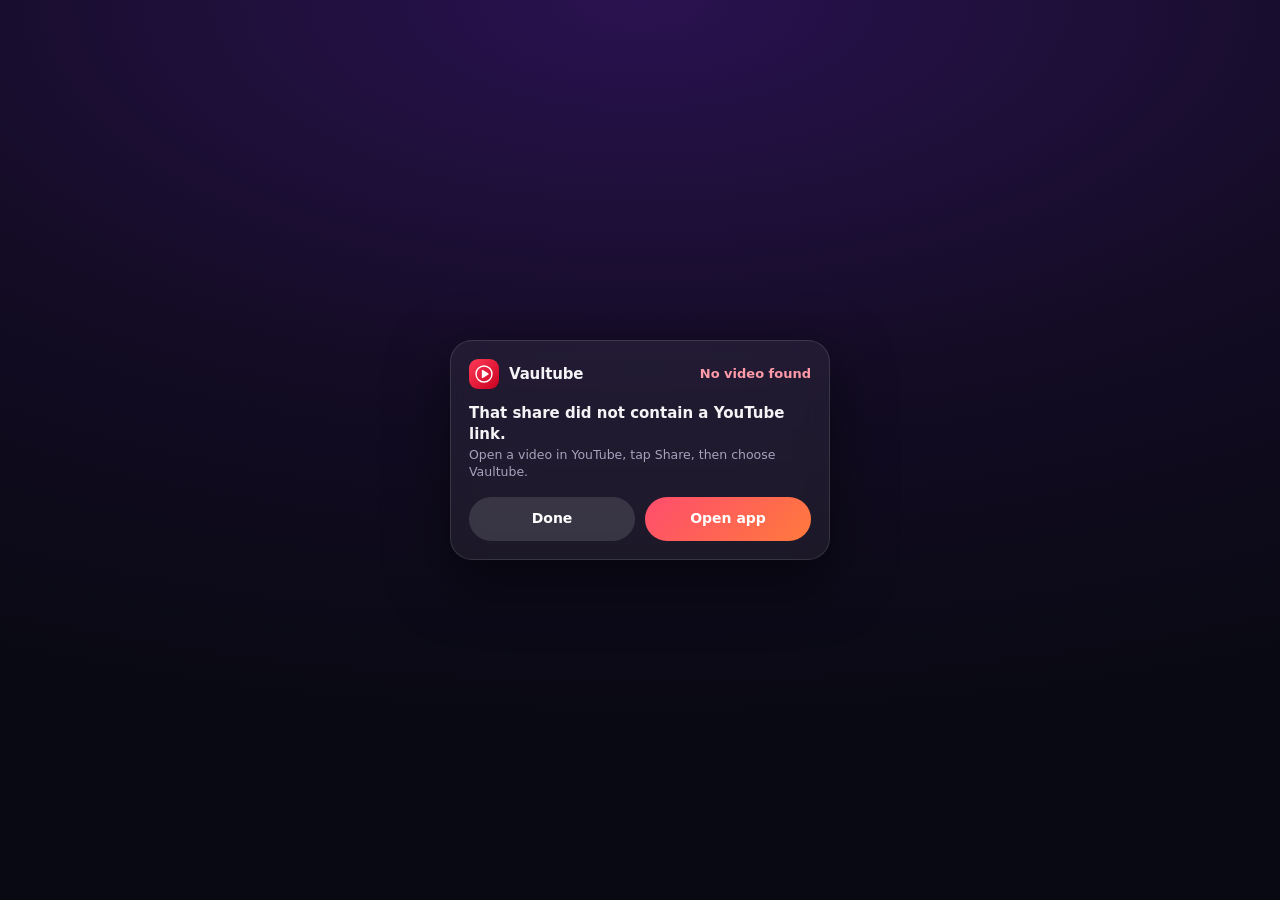
<file: share.html>
<!DOCTYPE html>
<html lang="en">
<head>
  <meta charset="UTF-8">
  <meta name="viewport" content="width=device-width, initial-scale=1.0, viewport-fit=cover">
  <meta name="theme-color" content="#130c24">
  <title>Saving to Vaultube…</title>
  <link rel="icon" type="image/svg+xml" href="./icon.svg">
  <style>
    *{box-sizing:border-box;-webkit-tap-highlight-color:transparent}
    html,body{margin:0;height:100%;background:#130c24;color:#f4f4f6;font:500 16px/1.4 "Plus Jakarta Sans",system-ui,-apple-system,"Segoe UI",Roboto,sans-serif}
    body{display:flex;align-items:center;justify-content:center;padding:20px;background:radial-gradient(120% 80% at 50% 0%,#2a1250 0%,#130c24 55%,#090913 100%)}
    .card{width:100%;max-width:380px;background:rgba(255,255,255,.06);border:1px solid rgba(255,255,255,.12);border-radius:22px;padding:18px;backdrop-filter:blur(14px);box-shadow:0 20px 60px rgba(0,0,0,.5);animation:up .25s ease-out}
    @keyframes up{from{transform:translateY(16px);opacity:0}}
    .top{display:flex;align-items:center;gap:10px;margin-bottom:14px}
    .top img{width:30px;height:30px;border-radius:9px}
    .top b{font-size:15px;letter-spacing:-.01em}
    .st{margin-left:auto;display:flex;align-items:center;gap:6px;font-size:13px;font-weight:700;color:#7ee2a8}
    .st svg{width:18px;height:18px}
    .st.err{color:#ff9aa8}
    .pv{position:relative;border-radius:14px;overflow:hidden;aspect-ratio:16/9;background:#1c1c20}
    .pv img{width:100%;height:100%;object-fit:cover;display:block}
    h1{font-size:15px;font-weight:700;line-height:1.35;margin:12px 0 2px;display:-webkit-box;-webkit-line-clamp:2;-webkit-box-orient:vertical;overflow:hidden}
    p{margin:0;font-size:12.5px;color:#a8a3bd}
    .row{display:flex;gap:10px;margin-top:16px}
    button{font:inherit;border:0;cursor:pointer;flex:1;height:44px;border-radius:22px;font-weight:700;font-size:14px;color:#fff;background:rgba(255,255,255,.12)}
    button.pri{background:linear-gradient(135deg,#ff4d6d,#ff7a3c)}
    button:active{transform:scale(.97)}
    .bar{height:3px;background:rgba(255,255,255,.12);border-radius:2px;margin-top:14px;overflow:hidden}
    .bar i{display:block;height:100%;width:0;background:linear-gradient(90deg,#ff4d6d,#ffa43b);animation:fill 1.6s linear forwards}
    @keyframes fill{to{width:100%}}
  </style>
</head>
<body>
  <div class="card" id="card">
    <div class="top"><img src="./icon.svg" alt=""><b>Vaultube</b><span class="st" id="st">Saving…</span></div>
    <div class="pv" id="pv" hidden><img id="th" alt=""></div>
    <h1 id="ttl">Saving to Watch later…</h1>
    <p id="sub"></p>
    <div class="bar" id="bar" hidden><i></i></div>
    <div class="row"><button id="done">Done</button><button class="pri" id="open">Open app</button></div>
  </div>
<script>
(function () {
  var $ = function (i) { return document.getElementById(i); };
  var ld = function (k, d) { try { var v = JSON.parse(localStorage.getItem(k)); return v == null ? d : v; } catch (e) { return d; } };
  var sv = function (k, v) { try { localStorage.setItem(k, JSON.stringify(v)); return true; } catch (e) { return false; } };
  var CHECK = '<svg viewBox="0 0 24 24" fill="none" stroke="currentColor" stroke-width="2.6" stroke-linecap="round" stroke-linejoin="round"><path d="M5 12l5 5 9-10"/></svg>';

  var p = new URLSearchParams(location.search);
  var raw = [p.get('url'), p.get('text'), p.get('title')].filter(Boolean).join(' ').trim();

  function vid(s) {
    var r = [/[?&]v=([\w-]{11})/, /youtu\.be\/([\w-]{11})/, /youtube\.com\/(?:shorts|embed|live)\/([\w-]{11})/, /\b([\w-]{11})\b/];
    for (var i = 0; i < r.length; i++) { var m = s.match(r[i]); if (m && (i < 3 || /^[\w-]{11}$/.test(s.trim()))) return m[1]; }
    return null;
  }
  var id = vid(raw);
  var pl = (raw.match(/[?&]list=([\w-]{10,})/) || [])[1];

  function goApp() { location.replace('./index.html' + location.search); }
  function leave() {
    try { window.close(); } catch (e) {}
    setTimeout(function () { try { history.back(); } catch (e) {} }, 250);
  }

  $('done').onclick = leave;
  $('open').onclick = function () { location.replace('./index.html'); };

  // Playlist links need the importer UI, so hand those to the app.
  if (!id || (pl && /playlist\?/.test(raw))) {
    if (pl || id) { goApp(); return; }
    $('st').className = 'st err'; $('st').textContent = 'No video found';
    $('ttl').textContent = 'That share did not contain a YouTube link.';
    $('sub').textContent = 'Open a video in YouTube, tap Share, then choose Vaultube.';
    return;
  }

  // Save straight to Watch later.
  var pls = ld('tv3_playlists', null);
  if (!Array.isArray(pls)) pls = [{ id: 'wl', name: 'Watch later', sys: true, items: [] }, { id: 'liked', name: 'Liked videos', sys: true, items: [] }];
  var wl = pls.filter(function (x) { return x.id === 'wl'; })[0];
  if (!wl) { wl = { id: 'wl', name: 'Watch later', sys: true, items: [] }; pls.unshift(wl); }
  var had = wl.items.indexOf(id) > -1;
  if (!had) wl.items.unshift(id);
  var ok = sv('tv3_playlists', pls);

  $('pv').hidden = false;
  $('th').src = 'https://i.ytimg.com/vi/' + id + '/mqdefault.jpg';
  $('st').innerHTML = (ok ? CHECK + (had ? 'Already saved' : 'Saved') : 'Could not save');
  if (!ok) $('st').className = 'st err';
  $('sub').textContent = 'Watch later';
  $('ttl').textContent = p.get('title') || 'YouTube video';
  document.title = 'Saved to Watch later';

  // Fetch title (display + stored so the app shows it instantly).
  var meta = ld('tv3_meta', {});
  var m = meta[id] || (meta[id] = {});
  if (p.get('title') && !m.title) m.title = p.get('title');
  function saveMeta() { sv('tv3_meta', meta); }
  saveMeta();
  var c = new AbortController(); var t = setTimeout(function () { c.abort(); }, 2500);
  fetch('https://noembed.com/embed?url=https://www.youtube.com/watch?v=' + id, { signal: c.signal })
    .then(function (r) { return r.json(); })
    .then(function (d) {
      if (d && d.title) { m.title = m.title || d.title; if (d.author_name) m.channel = m.channel || d.author_name; saveMeta(); $('ttl').textContent = m.title; $('sub').textContent = (m.channel ? m.channel + ' · ' : '') + 'Watch later'; }
    }).catch(function () {}).then(function () { clearTimeout(t); });

  // Auto-return to YouTube.
  $('bar').hidden = false;
  setTimeout(leave, 1700);
})();
</script>
</body>
</html>
</file>
<file: styles.css>
:root {
      --card: #f7f7f9;
      --bg: #ffffff;
      --bg2: #f1f2f5;
      --bg3: #e2e4e9;
      --sheet: #ffffff;
      --tx: #0f1115;
      --tx2: #5e6470;
      --line: rgba(15, 17, 21, 0.09);
      --chip: #f1f2f5;
      --chipa: #0f1115;
      --chipat: #ffffff;
      --red: #ff0033;
      --blue: #065fd4;
      --green: #10b981;
      --amber: #f59e0b;
      --glass: rgba(255, 255, 255, 0.84);
      --top-h: calc(3.625rem + env(safe-area-inset-top, 0px));
      --nav-h: calc(3.75rem + env(safe-area-inset-bottom, 0px));
      --mini-h: 0px;
    }
    html.dark {
      --card: #18181b;
      --bg: #0d0d0f;
      --bg2: #222226;
      --bg3: #34343a;
      --sheet: #1c1c20;
      --tx: #f4f4f6;
      --tx2: #9ca3af;
      --line: rgba(255, 255, 255, 0.11);
      --chip: #222226;
      --chipa: #f4f4f6;
      --chipat: #0d0d0f;
      --blue: #3ea6ff;
      --glass: rgba(18, 18, 22, 0.84);
    }
    html.amoled {
      --bg: #000000;
      --card: #101012;
      --sheet: #121215;
      --glass: rgba(0, 0, 0, 0.86);
    }

    * { box-sizing: border-box; -webkit-tap-highlight-color: transparent; }
    html {
      font-size: calc(16px * var(--ui, 1.15));
      background: var(--bg);
      -webkit-text-size-adjust: 100%;
      width: 100%;
      max-width: 100vw;
      overflow-x: clip;
    }
    body {
      margin: 0;
      width: 100%;
      max-width: 100vw;
      overflow-x: clip;
      background: var(--bg);
      color: var(--tx);
      font: 0.9375rem/1.4 "Plus Jakarta Sans", -apple-system, BlinkMacSystemFont, "Segoe UI", Roboto, sans-serif;
      touch-action: manipulation;
      font-weight: 500;
      padding-bottom: calc(var(--nav-h) + var(--mini-h) + 0.75rem);
      overscroll-behavior-y: contain;
    }
    body.has-mini { --mini-h: 3.75rem; }
    [hidden] { display: none !important; }
    button { font: inherit; color: inherit; background: none; border: 0; padding: 0; cursor: pointer; }
    input, select, textarea {
      font: inherit;
      color: var(--tx);
      background: var(--bg2);
      border: 1px solid var(--line);
      border-radius: 0.75rem;
      padding: 0.6875rem 0.875rem;
      width: 100%;
      outline: none;
      font-size: 0.9375rem;
    }
    input:focus, select:focus, textarea:focus { border-color: var(--blue); }
    textarea { resize: none; }
    svg { display: block; flex: none; }
    img { display: block; }

    .sp { flex: 1; }
    .resume { position: absolute; left: 0.5rem; bottom: 0.7rem; background: rgba(0, 0, 0, 0.75); color: #fff; font-size: 0.7rem; font-weight: 700; padding: 0.15rem 0.45rem; border-radius: 0.35rem; }
    .tnum { font-variant-numeric: tabular-nums; }
    .ib {
      width: 2.625rem;
      height: 2.625rem;
      border-radius: 50%;
      display: inline-flex;
      align-items: center;
      justify-content: center;
      flex: none;
      transition: background 0.15s, transform 0.12s;
    }
    .ib:active { background: var(--bg2); transform: scale(0.93); }
    .clamp2 {
      display: -webkit-box;
      -webkit-line-clamp: 2;
      -webkit-box-orient: vertical;
      overflow: hidden;
    }
    .btn {
      min-height: 2.5rem;
      padding: 0.5rem 1rem;
      border-radius: 1.25rem;
      background: var(--bg2);
      font-weight: 600;
      font-size: 0.875rem;
      display: inline-flex;
      align-items: center;
      justify-content: center;
      gap: 0.4375rem;
      white-space: nowrap;
      transition: opacity 0.15s, transform 0.12s;
    }
    .btn.pri { background: var(--chipa); color: var(--chipat); }
    .btn.red { background: var(--red); color: #fff; }
    .btn.outl { background: none; border: 1px solid var(--line); }
    .btn.sm { min-height: 2rem; padding: 0.3125rem 0.75rem; font-size: 0.7812rem; }
    .btn:active { opacity: 0.78; transform: scale(0.97); }
    .grow { flex: 1; }
    .srow { display: flex; gap: 0.625rem; margin-top: 0.875rem; }
    .pad { padding: 0 0.875rem; }
    .link { color: var(--blue); font-weight: 600; font-size: 0.8438rem; }
    .hint { color: var(--tx2); font-size: 0.8125rem; margin: 0.375rem 0 0; line-height: 1.45; }
    .empty { padding: 2.625rem 1.25rem; text-align: center; color: var(--tx2); line-height: 1.6; font-size: 0.9062rem; }
    .sechead { padding: 1rem 0.875rem 0.5rem; font-size: 1.0625rem; font-weight: 700; display: flex; align-items: center; justify-content: space-between; }

    /* ==================== HEADER & CHIPS ==================== */
    #hdr {
      position: sticky;
      top: 0;
      z-index: 25;
      background: var(--glass);
      backdrop-filter: blur(1.25rem) saturate(180%);
      -webkit-backdrop-filter: blur(1.25rem) saturate(180%);
      border-bottom: 1px solid var(--line);
      transition: transform 0.22s ease;
    }
    #hdr.hide { transform: translateY(-100%); }
    #hdr.no-chips .chips { display: none; }

    #topbar {
      height: var(--top-h);
      padding: env(safe-area-inset-top, 0) 0.375rem 0 0.875rem;
      display: flex;
      align-items: center;
      gap: 0.125rem;
    }
    .logo {
      display: flex;
      align-items: center;
      gap: 0.5625rem;
      cursor: pointer;
    }
    .logo .mk {
      width: 2.125rem;
      height: 1.5625rem;
      border-radius: 0.5rem;
      background: linear-gradient(145deg, #ff2a4b, #cc0022);
      box-shadow: 0 0.1875rem 0.625rem rgba(255, 0, 51, 0.35);
      display: flex;
      align-items: center;
      justify-content: center;
      color: #fff;
    }
    .logo .wm {
      font-family: "Sora", sans-serif;
      font-weight: 800;
      font-size: 1.3125rem;
      letter-spacing: -0.05em;
      line-height: 1;
      display: flex;
      align-items: baseline;
    }
    .logo .wm b { font-weight: 800; color: var(--tx); }
    .logo .wm i { font-style: normal; color: var(--red); }

    .chips {
      display: flex;
      gap: 0.5rem;
      overflow-x: auto;
      padding: 0.5rem 0.875rem 0.625rem;
      scrollbar-width: none;
    }
    .chips::-webkit-scrollbar { display: none; }
    .chip {
      flex: none;
      min-height: 2.125rem;
      padding: 0.375rem 0.875rem;
      border-radius: 0.625rem;
      background: var(--chip);
      font-weight: 600;
      font-size: 0.8438rem;
      white-space: nowrap;
      transition: background 0.15s, color 0.15s;
    }
    .chip.on { background: var(--chipa); color: var(--chipat); }

    /* ==================== FEED & FULL-WIDTH MOBILE CARDS ==================== */
    .feed {
      display: grid;
      grid-template-columns: 1fr;
      width: 100%;
      margin: 0 auto;
    }
    @media (min-width: 900px) {
      .feed {
        grid-template-columns: repeat(2, minmax(0, 1fr));
        gap: 0.875rem;
        padding: 0.875rem;
        max-width: 90rem;
      }
    }
    @media (min-width: 1280px) {
      .feed { grid-template-columns: repeat(3, minmax(0, 1fr)); }
    }

    .card {
      cursor: pointer;
      width: 100%;
      min-width: 0;
      background: var(--bg);
      padding-bottom: 0.875rem;
      border-bottom: 1px solid var(--line);
    }
    @media (min-width: 900px) {
      .card {
        background: var(--card);
        border: 1px solid var(--line);
        border-radius: 1rem;
        overflow: hidden;
      }
    }
    .thumb {
      position: relative;
      width: 100%;
      aspect-ratio: 16 / 9;
      background: var(--bg2);
      overflow: hidden;
    }
    .thumb img { width: 100%; height: 100%; object-fit: cover; }
    .dur {
      position: absolute;
      right: 0.5rem;
      bottom: 0.5rem;
      background: rgba(0, 0, 0, 0.84);
      color: #fff;
      font-size: 0.75rem;
      font-weight: 700;
      padding: 0.125rem 0.375rem;
      border-radius: 0.3125rem;
    }
    .prog {
      position: absolute;
      left: 0;
      right: 0;
      bottom: 0;
      height: 0.2188rem;
      background: rgba(255, 255, 255, 0.28);
    }
    .prog i { display: block; height: 100%; background: var(--red); }

    .cbody {
      display: flex;
      align-items: flex-start;
      gap: 0.75rem;
      padding: 0.75rem 0.375rem 0 0.875rem;
      min-width: 0;
    }
    .ct { flex: 1; min-width: 0; }
    .ctitle {
      margin: 0;
      font-size: 1rem;
      font-weight: 600;
      line-height: 1.32;
      color: var(--tx);
      display: -webkit-box;
      -webkit-line-clamp: 2;
      -webkit-box-orient: vertical;
      overflow: hidden;
      word-break: break-word;
    }
    .csub {
      margin: 0.25rem 0 0;
      font-size: 0.8125rem;
      color: var(--tx2);
      line-height: 1.35;
      display: -webkit-box;
      -webkit-line-clamp: 1;
      -webkit-box-orient: vertical;
      overflow: hidden;
    }
    .avatar {
      width: 2.5rem;
      height: 2.5rem;
      border-radius: 50%;
      display: flex;
      align-items: center;
      justify-content: center;
      color: #fff;
      font-weight: 700;
      font-size: 1rem;
      flex: none;
      position: relative;
      overflow: hidden;
    }
    .avatar.big { width: 4.125rem; height: 4.125rem; font-size: 1.625rem; }
    .avatar.sm { width: 1.75rem; height: 1.75rem; font-size: 0.75rem; }
    .avatar.pf { background: linear-gradient(135deg, #ff2a4b, #6366f1); }
    .avimg {
      position: absolute;
      inset: 0;
      width: 100%;
      height: 100%;
      object-fit: cover;
      background: var(--bg2);
    }

    .sk { background: var(--bg2); animation: pulse 1.2s ease-in-out infinite; }
    .sk.line { height: 0.8125rem; border-radius: 0.375rem; margin: 0.375rem 0; }
    .sk.line.s { width: 62%; }
    @keyframes pulse { 50% { opacity: 0.45; } }

    /* ==================== SUBSCRIPTIONS & CHANNEL PAGE ==================== */
    .subs-strip {
      display: flex;
      gap: 0.875rem;
      overflow-x: auto;
      padding: 0.75rem 0.875rem;
      border-bottom: 1px solid var(--line);
      scrollbar-width: none;
    }
    .subs-strip::-webkit-scrollbar { display: none; }
    .sub-pill {
      display: flex;
      flex-direction: column;
      align-items: center;
      gap: 0.375rem;
      width: 4.25rem;
      flex: none;
      cursor: pointer;
    }
    .sub-pill span {
      font-size: 0.75rem;
      color: var(--tx2);
      width: 100%;
      text-align: center;
      white-space: nowrap;
      overflow: hidden;
      text-overflow: ellipsis;
    }
    .sub-btn {
      height: 2.25rem;
      padding: 0 1rem;
      border-radius: 1.125rem;
      font-weight: 700;
      font-size: 0.8125rem;
      background: var(--chipa);
      color: var(--chipat);
      flex: none;
      transition: all 0.15s;
    }
    .sub-btn.on {
      background: var(--bg2);
      color: var(--tx);
      border: 1px solid var(--line);
    }

    .ch-banner {
      height: 7.25rem;
      background: linear-gradient(135deg, hsl(var(--ch-h, 350) 65% 38%), hsl(calc(var(--ch-h, 350) + 45) 55% 22%));
    }
    .ch-head {
      display: flex;
      align-items: center;
      gap: 0.875rem;
      padding: 0.875rem;
      border-bottom: 1px solid var(--line);
    }
    .ch-head h1 { margin: 0; font-size: 1.3125rem; font-weight: 800; }
    .ch-head p { margin: 0.1875rem 0 0; font-size: 0.8125rem; color: var(--tx2); }

    /* ==================== LIBRARY, PLAYLISTS & SWIPE/REORDER ==================== */
    .prof {
      display: flex;
      align-items: center;
      gap: 0.875rem;
      padding: 1rem 0.625rem 0.625rem 1rem;
    }
    .prof h1 { margin: 0; font-size: 1.4375rem; font-weight: 800; }
    .prof p { margin: 0.125rem 0 0; color: var(--tx2); font-size: 0.8438rem; }

    .hscroll {
      display: flex;
      gap: 0.75rem;
      overflow-x: auto;
      padding: 0 0.875rem;
      scrollbar-width: none;
    }
    .hscroll::-webkit-scrollbar { display: none; }
    .hcard { width: 11rem; flex: none; cursor: pointer; }
    .hcard .thumb { border-radius: 0.75rem; }
    .hcard h3 {
      margin: 0.5rem 0 0;
      font-size: 0.8438rem;
      font-weight: 600;
      line-height: 1.3;
      display: -webkit-box;
      -webkit-line-clamp: 2;
      -webkit-box-orient: vertical;
      overflow: hidden;
    }
    .hcard p {
      margin: 0.1875rem 0 0;
      color: var(--tx2);
      font-size: 0.75rem;
      white-space: nowrap;
      overflow: hidden;
      text-overflow: ellipsis;
    }

    .sec {
      display: flex;
      align-items: center;
      padding: 1.125rem 0.875rem 0.5rem;
    }
    .sec h2 {
      margin: 0;
      font-size: 1.125rem;
      font-weight: 700;
      flex: 1;
      cursor: pointer;
    }

    .prow {
      display: flex;
      gap: 0.875rem;
      padding: 0.625rem 0.375rem 0.625rem 0.875rem;
      align-items: center;
      cursor: pointer;
    }
    .pthumb {
      width: 9.25rem;
      aspect-ratio: 16 / 9;
      border-radius: 0.625rem;
      position: relative;
      background: var(--bg2);
      flex: none;
      display: flex;
      align-items: center;
      justify-content: center;
      color: var(--tx2);
    }
    .pthumb::before {
      content: "";
      position: absolute;
      left: 0.625rem;
      right: 0.625rem;
      top: -0.3125rem;
      height: 0.3125rem;
      background: var(--bg3);
      border-radius: 0.375rem 0.375rem 0 0;
    }
    .pthumb img {
      position: absolute;
      inset: 0;
      width: 100%;
      height: 100%;
      object-fit: cover;
      border-radius: 0.625rem;
    }
    .prow h3 { margin: 0; font-size: 0.9688rem; font-weight: 600; }
    .prow p { margin: 0.1875rem 0 0; color: var(--tx2); font-size: 0.8125rem; }

    /* Playlist Swipe-Left Delete & Long-Press Reorder */
    .pl-item-wrap {
      position: relative;
      overflow: hidden;
      background: var(--red);
    }
    .pl-del-bg {
      position: absolute;
      right: 1.125rem;
      top: 0;
      bottom: 0;
      display: flex;
      align-items: center;
      gap: 0.375rem;
      color: #fff;
      font-weight: 700;
      font-size: 0.8438rem;
      pointer-events: none;
    }
    .row {
      position: relative;
      display: flex;
      gap: 0.75rem;
      padding: 0.5rem 0.25rem 0.5rem 0.875rem;
      cursor: pointer;
      align-items: flex-start;
      background: var(--bg);
      transition: transform 0.18s ease, background 0.15s;
      min-width: 0;
    }
    .row.dragging {
      background: var(--bg2);
      box-shadow: 0 0.5rem 1.5rem rgba(0, 0, 0, 0.35);
      z-index: 10;
    }
    .rthumb {
      width: 10.125rem;
      flex: none;
      aspect-ratio: 16 / 9;
      position: relative;
      border-radius: 0.625rem;
      overflow: hidden;
      background: var(--bg2);
    }
    .rthumb img { width: 100%; height: 100%; object-fit: cover; }
    .row .ct h3 {
      margin: 0;
      font-size: 0.9062rem;
      font-weight: 600;
      line-height: 1.3;
      display: -webkit-box;
      -webkit-line-clamp: 2;
      -webkit-box-orient: vertical;
      overflow: hidden;
    }
    .row .ct p { margin: 0.25rem 0 0; color: var(--tx2); font-size: 0.7812rem; }
    .reord-btns {
      display: flex;
      flex-direction: column;
      gap: 0.125rem;
      margin-right: 0.25rem;
    }
    .reord-btns button {
      width: 1.875rem;
      height: 1.625rem;
      border-radius: 0.375rem;
      background: var(--bg2);
      display: flex;
      align-items: center;
      justify-content: center;
      font-size: 0.6875rem;
    }

    /* ==================== SUB PAGES & ANALYTICS ==================== */
    #sub {
      position: fixed;
      left: 0;
      right: 0;
      top: 0;
      bottom: calc(var(--nav-h) + var(--mini-h));
      display: none;
      overflow-y: auto;
      overscroll-behavior: contain;
      background: var(--bg);
      z-index: 35;
    }
    #sub.on { display: block; }
    #sub.full { bottom: 0; }
    .subhead {
      position: sticky;
      top: 0;
      z-index: 5;
      display: flex;
      align-items: center;
      gap: 0.375rem;
      padding: calc(0.5rem + env(safe-area-inset-top, 0px)) 0.5rem 0.5rem 0.375rem;
      background: var(--glass);
      backdrop-filter: blur(1.125rem);
      -webkit-backdrop-filter: blur(1.125rem);
      border-bottom: 1px solid var(--line);
    }
    .subhead h2 {
      margin: 0;
      font-size: 1.1875rem;
      font-weight: 700;
      flex: 1;
      white-space: nowrap;
      overflow: hidden;
      text-overflow: ellipsis;
    }
    .sbox {
      display: flex;
      align-items: center;
      gap: 0.625rem;
      margin: 0.625rem 0.875rem;
      padding: 0 0.875rem;
      height: 2.75rem;
      border-radius: 0.75rem;
      background: var(--bg2);
      color: var(--tx2);
    }
    .sbox input { border: 0; background: none; padding: 0; height: 100%; }
    .glabel { padding: 1rem 0.875rem 0.375rem; font-size: 1rem; font-weight: 700; }

    /* Analytics Cards */
    .an-grid {
      display: grid;
      grid-template-columns: repeat(2, 1fr);
      gap: 0.625rem;
      padding: 0.75rem 0.875rem;
    }
    .an-card {
      background: var(--card);
      border: 1px solid var(--line);
      border-radius: 1rem;
      padding: 0.875rem;
    }
    .an-card small {
      display: block;
      font-size: 0.7188rem;
      font-weight: 700;
      text-transform: uppercase;
      letter-spacing: 0.04em;
      color: var(--tx2);
    }
    .an-card b {
      display: block;
      font-size: 1.375rem;
      font-weight: 800;
      margin-top: 0.375rem;
      color: var(--tx);
    }
    .an-card span {
      display: block;
      font-size: 0.75rem;
      color: var(--tx2);
      margin-top: 0.1875rem;
    }
    .an-box {
      margin: 0.375rem 0.875rem 0.875rem;
      background: var(--card);
      border: 1px solid var(--line);
      border-radius: 1rem;
      padding: 1rem;
    }
    .an-box h3 { margin: 0 0 0.75rem; font-size: 0.9688rem; font-weight: 700; }
    .bar-chart {
      display: flex;
      align-items: flex-end;
      justify-content: space-between;
      height: 7.5rem;
      gap: 0.5rem;
      padding-top: 0.75rem;
    }
    .bar-col {
      flex: 1;
      display: flex;
      flex-direction: column;
      align-items: center;
      gap: 0.375rem;
      height: 100%;
      justify-content: flex-end;
    }
    .bar-stack {
      width: 100%;
      max-width: 1.75rem;
      border-radius: 0.375rem 0.375rem 0.125rem 0.125rem;
      overflow: hidden;
      display: flex;
      flex-direction: column-reverse;
      background: var(--bg2);
      min-height: 0.25rem;
    }
    .bar-study { background: var(--red); width: 100%; }
    .bar-break { background: var(--amber); width: 100%; }
    .bar-col small { font-size: 0.6875rem; color: var(--tx2); font-weight: 600; }
    .cat-row { margin-bottom: 0.75rem; }
    .cat-row:last-child { margin-bottom: 0; }
    .cat-top { display: flex; justify-content: space-between; font-size: 0.8438rem; font-weight: 600; margin-bottom: 0.3125rem; }
    .cat-track { height: 0.5rem; border-radius: 0.25rem; background: var(--bg2); overflow: hidden; }
    .cat-fill { height: 100%; background: var(--red); border-radius: 0.25rem; }

    /* Playlist Header */
    .plbg { background: linear-gradient(hsl(var(--ph) 65% 84%), var(--bg) 22.5rem); }
    html.dark .plbg { background: linear-gradient(hsl(var(--ph) 36% 24%), var(--bg) 22.5rem); }
    .plbig {
      margin: 0.5rem 0.875rem 0;
      aspect-ratio: 16 / 9;
      border-radius: 1rem;
      overflow: hidden;
      background: var(--bg2);
      display: flex;
      align-items: center;
      justify-content: center;
      color: var(--tx2);
    }
    .plbig img { width: 100%; height: 100%; object-fit: cover; }
    .pltitle { margin: 0.875rem 1rem 0.375rem; font-size: 1.625rem; font-weight: 800; letter-spacing: -0.02em; }
    .plby { display: flex; align-items: center; gap: 0.5rem; padding: 0 1rem; font-size: 0.8438rem; }
    .plmeta { margin: 0.375rem 1rem 0.875rem; color: var(--tx2); font-size: 0.8125rem; }
    .plbtns { display: flex; gap: 0.625rem; padding: 0 0.875rem 0.875rem; }
    .pbig {
      flex: 1;
      height: 2.875rem;
      border-radius: 1.4375rem;
      background: var(--chipa);
      color: var(--chipat);
      font-weight: 700;
      font-size: 0.9375rem;
      display: flex;
      align-items: center;
      justify-content: center;
      gap: 0.5rem;
    }
    .cbtn {
      width: 2.875rem;
      height: 2.875rem;
      border-radius: 50%;
      background: var(--bg3);
      display: flex;
      align-items: center;
      justify-content: center;
      flex: none;
    }

    /* Search & Notes */
    .shead2 {
      display: flex;
      align-items: center;
      gap: 0.375rem;
      padding: calc(0.5rem + env(safe-area-inset-top, 0px)) 0.625rem 0.5rem 0.375rem;
      background: var(--bg);
      position: sticky;
      top: 0;
      z-index: 5;
      border-bottom: 1px solid var(--line);
    }
    .sqi { height: 2.625rem; border: 0; border-radius: 1.3125rem; background: var(--bg2); padding: 0 1rem; font-size: 0.9688rem; }
    .qrow { display: flex; align-items: center; gap: 0.875rem; padding: 0.5rem 0.375rem 0.5rem 1rem; min-height: 3.25rem; cursor: pointer; }
    .qt { flex: 1; min-width: 0; font-size: 0.9375rem; white-space: nowrap; overflow: hidden; text-overflow: ellipsis; }
    .qth { width: 5.125rem; aspect-ratio: 16 / 9; object-fit: cover; border-radius: 0.5rem; flex: none; }
    .nvid { display: flex; gap: 0.75rem; padding: 0.875rem 0.875rem 0.375rem; align-items: center; font-weight: 700; cursor: pointer; }
    .nvid img { width: 4.75rem; aspect-ratio: 16 / 9; object-fit: cover; border-radius: 0.5rem; }
    .note { display: flex; gap: 0.625rem; align-items: center; padding: 0.375rem 0.875rem; }
    .tsb { background: var(--bg2); color: var(--blue); font-weight: 700; border-radius: 0.5rem; padding: 0.25rem 0.5625rem; font-size: 0.7812rem; flex: none; }

    /* ==================== BOTTOM NAVIGATION ==================== */
    #nav {
      position: fixed;
      left: 0;
      right: 0;
      bottom: 0;
      height: var(--nav-h);
      padding-bottom: env(safe-area-inset-bottom, 0px);
      background: var(--glass);
      backdrop-filter: blur(1.25rem) saturate(180%);
      -webkit-backdrop-filter: blur(1.25rem) saturate(180%);
      border-top: 1px solid var(--line);
      display: flex;
      z-index: 30;
    }
    #nav button {
      flex: 1;
      min-width: 0;
      display: flex;
      flex-direction: column;
      align-items: center;
      justify-content: center;
      gap: 0.1875rem;
      font-size: 0.7188rem;
      font-weight: 500;
      color: var(--tx2);
    }
    #nav button.on { color: var(--tx); font-weight: 700; }
    #nav button.on svg { stroke-width: 2.5; }

    /* ==================== PLAYER LAYER & STUDY STOPWATCH ==================== */
    #player-layer {
      position: fixed;
      left: 0;
      right: 0;
      top: 0;
      bottom: 0;
      z-index: 60;
      background: var(--bg);
      display: none;
      flex-direction: column;
      padding-top: env(safe-area-inset-top, 0px);
    }
    #player-layer.on { display: flex; }
    #player-layer.full, #player-layer.theater { animation: pup 0.22s ease-out; }
    @keyframes pup { from { transform: translateY(2.8125rem); opacity: 0.4; } }

    /* Portrait Cinema Mode (Centered 16:9 Video in Pure Black Display) */
    #th-top, #th-bot { display: none; }
    #player-layer.theater {
      background: #000000;
      color: #ffffff;
      justify-content: center;
      padding-top: 0;
    }
    #player-layer.theater #pbody { display: none; }
    #player-layer.theater #pv {
      width: 100%;
      height: 56.25vw;
      max-height: 58vh;
      margin: auto 0;
    }
    #player-layer.theater #ctrl { background: rgba(0, 0, 0, 0.28); }
    #player-layer.theater #ctrl .ctop,
    #player-layer.theater #ctrl .cbot,
    #player-layer.theater #ctrl #scrub { display: none; }

    #player-layer.theater #th-top {
      display: block;
      position: absolute;
      top: 0;
      left: 0;
      right: 0;
      z-index: 5;
      padding: calc(0.625rem + env(safe-area-inset-top, 0px)) 0.625rem 1rem 0.5rem;
      background: linear-gradient(180deg, rgba(0, 0, 0, 0.92) 0%, rgba(0, 0, 0, 0.65) 70%, transparent 100%);
      opacity: 0;
      pointer-events: none;
      transition: opacity 0.22s ease;
    }
    #player-layer.theater #th-bot {
      display: block;
      position: absolute;
      bottom: 0;
      left: 0;
      right: 0;
      z-index: 5;
      padding: 1.125rem 0.875rem calc(1rem + env(safe-area-inset-bottom, 0px));
      background: linear-gradient(0deg, rgba(0, 0, 0, 0.95) 0%, rgba(0, 0, 0, 0.72) 72%, transparent 100%);
      opacity: 0;
      pointer-events: none;
      transition: opacity 0.22s ease;
    }
    #player-layer.theater.hud-on #th-top,
    #player-layer.theater.hud-on #th-bot {
      opacity: 1;
      pointer-events: auto;
    }
    #player-layer.theater #th-top button,
    #player-layer.theater #th-bot button { color: #ffffff; }

    .th-bar { display: flex; align-items: center; gap: 0.25rem; }
    .th-meta { padding: 0.375rem 0.5rem 0; }
    .th-meta h2 {
      margin: 0;
      font-size: 1.0625rem;
      font-weight: 800;
      line-height: 1.28;
      color: #ffffff;
      display: -webkit-box;
      -webkit-line-clamp: 1;
      -webkit-box-orient: vertical;
      overflow: hidden;
    }
    .th-meta p { margin: 0.1875rem 0 0; font-size: 0.8125rem; font-weight: 500; color: rgba(255, 255, 255, 0.68); }
    .th-time-row {
      display: flex;
      align-items: center;
      justify-content: space-between;
      font-size: 0.8125rem;
      font-weight: 700;
      color: rgba(255, 255, 255, 0.92);
      margin-bottom: 0.25rem;
    }
    #th-scrub {
      position: relative;
      height: 1.625rem;
      touch-action: none;
      display: flex;
      align-items: center;
      cursor: pointer;
    }
    #th-scrub .tr { position: absolute; left: 0; right: 0; height: 0.25rem; background: rgba(255, 255, 255, 0.28); border-radius: 0.125rem; }
    #th-fill { position: absolute; left: 0; height: 0.25rem; background: var(--red); width: 0; border-radius: 0.125rem; }
    #th-knob { position: absolute; width: 0.875rem; height: 0.875rem; border-radius: 50%; background: var(--red); margin-left: -0.4375rem; left: 0; transition: transform 0.1s; }
    #th-scrub.drag #th-knob { transform: scale(1.45); }
    .th-actions { display: flex; align-items: center; gap: 0.375rem; margin-top: 0.5rem; }
    .th-actions .ib.on { color: var(--red); }
    .th-actions .ib.on svg { fill: currentColor; }
    .th-study-chip {
      height: 2rem;
      padding: 0 0.6875rem;
      border-radius: 1rem;
      background: rgba(255, 255, 255, 0.12);
      border: 1px solid rgba(255, 255, 255, 0.16);
      font-size: 0.75rem;
      font-weight: 700;
      display: inline-flex;
      align-items: center;
      gap: 0.3125rem;
    }
    .th-study-chip.brk { background: rgba(245, 158, 11, 0.22); color: #fbbf24; }
    .th-next-pill {
      width: 3.375rem;
      height: 2rem;
      border-radius: 0.5rem;
      overflow: hidden;
      border: 1.5px solid rgba(255, 255, 255, 0.45);
      background: #18181b;
      flex: none;
    }
    .th-next-pill img { width: 100%; height: 100%; object-fit: cover; }

    #pv {
      position: relative;
      width: 100%;
      height: min(56.25vw, 56vh);
      background: #000;
      flex: none;
      overflow: hidden;
      touch-action: none;
    }
    #pv:fullscreen, #pv:-webkit-full-screen, #pv.cfs {
      position: fixed;
      inset: 0;
      width: 100vw;
      height: 100vh;
      z-index: 75;
    }
    #yt-host, #yt-host iframe { position: absolute; inset: 0; width: 100%; height: 100%; border: 0; }

    /* Gesture shield. While an ad plays it lets every tap through to YouTube's own Skip button. */
    #shield { position: absolute; inset: 0; z-index: 2; }
    #pv.ad #shield { pointer-events: none; }
    #pv.ad #ctrl, #pv.ad #bl, #pv.ad #br { display: none; }
    #ad-chip {
      position: absolute; left: 0.5rem; top: 0.5rem; z-index: 5; display: none; align-items: center; gap: 0.4rem;
      background: rgba(0, 0, 0, 0.72); color: #fff; border-radius: 0.5rem; padding: 0.25rem 0.55rem; font-size: 0.72rem; pointer-events: none;
    }
    #ad-chip b { background: #fbc02d; color: #000; border-radius: 0.2rem; padding: 0 0.3rem; font-weight: 800; }
    #pv.ad #ad-chip { display: flex; }

    #ctrl {
      position: absolute;
      inset: 0;
      z-index: 4;
      pointer-events: none;
      opacity: 0;
      transition: opacity 0.2s;
      background: linear-gradient(rgba(0, 0, 0, 0.65), transparent 32%, transparent 62%, rgba(0, 0, 0, 0.78));
    }
    #ctrl.show { opacity: 1; }
    #ctrl.show button, #ctrl.show #scrub { pointer-events: auto; }
    #ctrl button { color: #fff; }
    .ctop { position: absolute; top: 0; left: 0; right: 0; display: flex; align-items: center; padding: 0.25rem 0.375rem; gap: 0.125rem; }
    .cmid {
      position: absolute;
      inset: 0;
      display: flex;
      align-items: center;
      justify-content: center;
      gap: clamp(0.625rem, 5vw, 2.125rem);
      pointer-events: none;
    }
    .cmid .big {
      width: 3.5rem;
      height: 3.5rem;
      border-radius: 50%;
      background: rgba(0, 0, 0, 0.55);
      display: flex;
      align-items: center;
      justify-content: center;
    }
    .cmid .sm { width: 2.625rem; height: 2.625rem; display: flex; align-items: center; justify-content: center; }
    .cbot {
      position: absolute;
      left: 0.75rem;
      right: 0.5rem;
      bottom: 1.75rem;
      display: flex;
      align-items: center;
      color: #fff;
      font-size: 0.7812rem;
      font-weight: 600;
    }
    #scrub {
      position: absolute;
      left: 0.5rem;
      right: 0.5rem;
      bottom: 0.125rem;
      height: 1.75rem;
      touch-action: none;
      display: flex;
      align-items: center;
    }
    #scrub .tr { position: absolute; left: 0; right: 0; height: 0.25rem; background: rgba(255, 255, 255, 0.35); border-radius: 0.125rem; }
    #sc-fill { position: absolute; left: 0; height: 0.25rem; background: var(--red); width: 0; border-radius: 0.125rem; }
    #sc-knob { position: absolute; width: 0.8125rem; height: 0.8125rem; border-radius: 50%; background: var(--red); margin-left: -0.4062rem; left: 0; transition: transform 0.1s; }
    #scrub.drag #sc-knob { transform: scale(1.45); }
    .tip {
      position: absolute;
      bottom: 2rem;
      transform: translateX(-50%);
      background: rgba(0, 0, 0, 0.85);
      color: #fff;
      padding: 0.1875rem 0.5625rem;
      border-radius: 0.625rem;
      font-size: 0.75rem;
      font-weight: 700;
      display: none;
      pointer-events: none;
      white-space: nowrap;
    }
    #scrub.drag .tip { display: block; }

    .skip-ad-pill {
      height: 1.875rem;
      padding: 0 0.6875rem;
      border-radius: 0.9375rem;
      background: rgba(255, 0, 51, 0.92);
      color: #fff !important;
      font-size: 0.75rem;
      font-weight: 700;
      display: inline-flex;
      align-items: center;
      gap: 0.25rem;
      box-shadow: 0 0.125rem 0.625rem rgba(0, 0, 0, 0.4);
    }

    .badge {
      position: absolute;
      top: 50%;
      transform: translateY(-50%);
      color: #fff;
      background: rgba(0, 0, 0, 0.65);
      padding: 0.5rem 0.875rem;
      border-radius: 1.25rem;
      font-weight: 700;
      opacity: 0;
      pointer-events: none;
      z-index: 5;
    }
    #bl { left: 10%; }
    #br { right: 10%; }
    .badge.go { animation: bd 0.6s; }
    @keyframes bd { 0% { opacity: 0; } 25% { opacity: 1; } 100% { opacity: 0; } }

    #nbtn, #nsw { display: none; position: absolute; top: 0.5rem; z-index: 6; background: rgba(0, 0, 0, 0.6); color: #fff; }
    #nbtn { left: 0.5rem; }
    #nsw { right: 0.5rem; width: auto; border-radius: 1.25rem; padding: 0 0.875rem; font-size: 0.8125rem; font-weight: 600; }
    #pv.native #nbtn, #pv.native #nsw { display: flex; }
    #pv.native #ctrl, #pv.native #shield, #pv.native #ad-chip { display: none; }

    #pbody { flex: 1; overflow-y: auto; overscroll-behavior: contain; }
    .wp { padding: 0.875rem 0.875rem 1.5rem; }
    #wp-title { font-size: 1.1875rem; font-weight: 800; margin: 0; line-height: 1.3; cursor: pointer; }
    #wp-stats { margin-top: 0.375rem; color: var(--tx2); font-size: 0.8125rem; display: flex; flex-wrap: wrap; gap: 0.375rem; align-items: center; }

    .desc-box {
      margin-top: 0.625rem;
      padding: 0.6875rem 0.8125rem;
      border-radius: 0.75rem;
      background: var(--bg2);
      font-size: 0.8438rem;
      line-height: 1.48;
      color: var(--tx);
      cursor: pointer;
    }
    .desc-text {
      display: -webkit-box;
      -webkit-line-clamp: 2;
      -webkit-box-orient: vertical;
      overflow: hidden;
      white-space: pre-line;
      word-break: break-word;
    }
    .desc-box.open .desc-text { display: block; }
    .desc-more { display: inline-block; margin-top: 0.25rem; font-weight: 700; font-size: 0.7812rem; color: var(--tx2); }

    .wp-chan {
      display: flex;
      align-items: center;
      gap: 0.625rem;
      margin: 0.875rem 0 0.75rem;
    }
    .wch {
      flex: 1;
      min-width: 0;
      overflow: hidden;
      text-overflow: ellipsis;
      white-space: nowrap;
      font-size: 0.9375rem;
      font-weight: 700;
      cursor: pointer;
    }
    .wp-acts {
      display: flex;
      gap: 0.5rem;
      overflow-x: auto;
      padding: 0.125rem 0 0.625rem;
      scrollbar-width: none;
    }
    .wp-acts::-webkit-scrollbar { display: none; }
    .pill {
      flex: none;
      height: 2.25rem;
      padding: 0 0.875rem;
      border-radius: 1.125rem;
      background: var(--bg2);
      display: inline-flex;
      align-items: center;
      gap: 0.375rem;
      font-weight: 600;
      font-size: 0.8125rem;
    }
    .pill.on { color: var(--blue); }
    .pill.on svg { fill: currentColor; }

    .ncard { padding: 0.75rem 0.875rem; border-radius: 0.875rem; background: var(--bg2); cursor: pointer; margin-bottom: 0.75rem; }
    .ncard .nh { display: flex; gap: 0.5rem; align-items: baseline; font-size: 0.9062rem; }
    .ncard .nh span { color: var(--tx2); font-size: 0.7812rem; }
    .ncard p { margin: 0.3125rem 0 0; color: var(--tx); font-size: 0.8438rem; white-space: nowrap; overflow: hidden; text-overflow: ellipsis; }
    #notes-box { margin: 0 0 0.875rem; padding: 0.75rem; border-radius: 0.875rem; background: var(--bg2); }
    #notes-box form { display: flex; gap: 0.5rem; margin-bottom: 0.5rem; }
    #notes-box form input { background: var(--bg); }
    #upnext { margin: 0.5rem -0.875rem 0; }

    /* Mini Player */
    #mini-ctrl, #mini-prog { display: none; }
    #player-layer.mini {
      top: auto;
      bottom: var(--nav-h);
      height: 3.75rem;
      flex-direction: row;
      padding-top: 0;
      z-index: 45;
      border-top: 1px solid var(--line);
      background: var(--glass);
      backdrop-filter: blur(1.25rem);
      -webkit-backdrop-filter: blur(1.25rem);
    }
        #player-layer.mini #pbody,
    #player-layer.mini #ctrl,
    #player-layer.mini #th-top,
    #player-layer.mini #th-bot { display: none; }
    #player-layer.mini #pv { width: 6.625rem; height: 3.75rem; flex: none; }
    #player-layer.mini #mini-ctrl { display: flex; flex: 1; min-width: 0; align-items: center; }
    #player-layer.mini #mini-prog { display: block; position: absolute; left: 0; bottom: 0; top: auto; height: 0.1875rem; background: var(--red); width: 0; z-index: 3; border-radius: 0 0.125rem 0.125rem 0; }
    #player-layer.mini::after { content: ""; position: absolute; left: 0; right: 0; bottom: 0; height: 0.1875rem; background: rgba(128,128,128,0.28); z-index: 2; pointer-events: none; }
    .mt { flex: 1; min-width: 0; padding: 0 0.625rem; cursor: pointer; }
    .mt h4 { margin: 0; font-size: 0.8438rem; font-weight: 700; white-space: nowrap; overflow: hidden; text-overflow: ellipsis; }
    .mt p { margin: 0.125rem 0 0; color: var(--tx2); font-size: 0.75rem; white-space: nowrap; overflow: hidden; text-overflow: ellipsis; }

    .tg { display: block; width: 2.25rem; height: 1.25rem; border-radius: 0.625rem; background: rgba(255, 255, 255, 0.4); position: relative; }
    .tg i { position: absolute; top: 0.125rem; left: 0.125rem; width: 1rem; height: 1rem; border-radius: 50%; background: #fff; transition: transform 0.15s; }
    .tg.on { background: var(--red); }
    .tg.on i { transform: translateX(1rem); }

    /* ==================== SHEETS, MODALS & CLIPBOARD BANNER ==================== */
    #sheet-root { position: fixed; inset: 0; z-index: 80; display: none; }
    #sheet-root.on { display: block; }
    .sbackdrop { position: absolute; inset: 0; background: rgba(0, 0, 0, 0.58); backdrop-filter: blur(0.25rem); }
    .spanel {
      position: absolute;
      left: 0;
      right: 0;
      bottom: 0;
      max-height: 90vh;
      overflow-y: auto;
      background: var(--sheet);
      border-radius: 1.375rem 1.375rem 0 0;
      padding: 0.5rem 1rem calc(1.25rem + env(safe-area-inset-bottom, 0px));
      max-width: 36.25rem;
      margin: 0 auto;
      animation: up 0.22s ease-out;
    }
    .spanel::before {
      content: "";
      display: block;
      width: 2.375rem;
      height: 0.25rem;
      border-radius: 0.125rem;
      background: var(--bg3);
      margin: 0.25rem auto 0.75rem;
    }
    @keyframes up { from { transform: translateY(2.8125rem); opacity: 0.4; } }
    .shead { font-weight: 800; font-size: 1.0625rem; padding: 0.125rem 0 0.625rem; line-height: 1.3; }
    .mi { display: flex; align-items: center; gap: 0.875rem; width: 100%; padding: 0.75rem 0.125rem; font-size: 0.9375rem; font-weight: 500; text-align: left; }
    .lbl { display: block; font-size: 0.7188rem; font-weight: 700; color: var(--tx2); margin: 1rem 0 0.375rem; text-transform: uppercase; letter-spacing: 0.05em; }
    .inrow { display: flex; gap: 0.5rem; }
    .inrow .btn { flex: none; }
    .prev { display: flex; gap: 0.75rem; align-items: center; margin-top: 0.75rem; padding: 0.625rem; background: var(--bg2); border-radius: 0.75rem; }
    .prev img { width: 6.375rem; aspect-ratio: 16 / 9; object-fit: cover; border-radius: 0.5rem; }
    .prev h4 { margin: 0; font-size: 0.875rem; font-weight: 700; }
    .prev p { margin: 0.1875rem 0 0; color: var(--tx2); font-size: 0.7812rem; }
    .seg { display: flex; background: var(--bg2); border-radius: 0.75rem; padding: 0.1875rem; }
    .seg button { flex: 1; height: 2.25rem; border-radius: 0.5625rem; font-weight: 600; font-size: 0.8438rem; }
    .seg button.on { background: var(--chipa); color: var(--chipat); }
    .opt { display: block; width: 100%; text-align: left; padding: 0.75rem 0.875rem; border-radius: 0.875rem; border: 0.125rem solid var(--line); margin-top: 0.5rem; }
    .opt b { display: block; font-size: 0.9062rem; }
    .opt span { display: block; color: var(--tx2); font-size: 0.7812rem; margin-top: 0.1875rem; }
    .opt.on { border-color: var(--blue); }
    .chk { display: flex; gap: 0.625rem; align-items: center; padding: 0.4375rem 0; }
    .chk input { width: 1.25rem; height: 1.25rem; flex: none; accent-color: var(--red); }
    .chk img { width: 5.25rem; aspect-ratio: 16 / 9; object-fit: cover; border-radius: 0.375rem; }
    .chk span { font-size: 0.8438rem; line-height: 1.3; display: -webkit-box; -webkit-line-clamp: 2; -webkit-box-orient: vertical; overflow: hidden; }
    #imp-list { max-height: 34vh; overflow-y: auto; margin-top: 0.375rem; }

    #toast {
      position: fixed;
      left: 0.75rem;
      right: 0.75rem;
      bottom: calc(var(--nav-h) + var(--mini-h) + 0.875rem);
      z-index: 95;
      display: flex;
      justify-content: center;
      pointer-events: none;
    }
    #toast div {
      background: #27272a;
      color: #fff;
      padding: 0.6875rem 1rem;
      border-radius: 0.75rem;
      font-size: 0.8438rem;
      font-weight: 600;
      box-shadow: 0 0.5rem 1.5rem rgba(0, 0, 0, 0.35);
      display: flex;
      align-items: center;
      gap: 0.75rem;
      pointer-events: auto;
      animation: up 0.2s ease-out;
    }

    #clip {
      position: fixed;
      left: 0.625rem;
      right: 0.625rem;
      bottom: calc(var(--nav-h) + var(--mini-h) + 0.625rem);
      z-index: 44;
      display: none;
      max-width: 35rem;
      margin: 0 auto;
    }
    #clip.on { display: block; animation: up 0.2s ease-out; }
    .cl {
      display: flex;
      align-items: center;
      gap: 0.625rem;
      background: var(--glass);
      backdrop-filter: blur(1.25rem);
      -webkit-backdrop-filter: blur(1.25rem);
      border: 1px solid var(--line);
      box-shadow: 0 0.625rem 1.875rem rgba(0, 0, 0, 0.35);
      border-radius: 1rem;
      padding: 0.5625rem 0.5rem 0.5625rem 0.625rem;
    }
    .cl img { width: 4.75rem; aspect-ratio: 16 / 9; object-fit: cover; border-radius: 0.5rem; }
    .cl h4 { margin: 0; font-size: 0.8438rem; font-weight: 700; white-space: nowrap; overflow: hidden; text-overflow: ellipsis; }
    .cl p { margin: 0.125rem 0 0; font-size: 0.75rem; color: var(--tx2); }
    .cl .btn { min-height: 2.125rem; padding: 0 0.75rem; font-size: 0.8125rem; }
  
    /* ==================== v2 ADDITIONS ==================== */
    .clamp1 { overflow: hidden; text-overflow: ellipsis; white-space: nowrap; }
    .resume { position: absolute; left: 0.5rem; bottom: 0.7rem; background: rgba(0, 0, 0, 0.78); color: #fff; font-size: 0.72rem; font-weight: 700; padding: 0.18rem 0.5rem; border-radius: 0.4rem; z-index: 2; }
    .emp-ic { width: 4rem; height: 4rem; border-radius: 50%; background: var(--bg2); display: flex; align-items: center; justify-content: center; margin: 0 auto 0.9rem; color: var(--tx); }
    .avatar.mng { background: var(--bg2); color: var(--tx); }
    .ch-tabs { margin: 0.4rem 0.875rem 0.6rem; }
    .ch-tabs button { flex: 1; }
    .ch-banner { background-size: cover; background-position: center; }
    .ch-about { padding: 0.5rem 1rem 2rem; color: var(--tx); font-size: 0.9rem; line-height: 1.55; white-space: pre-wrap; overflow-wrap: anywhere; }
    .chip.sm { padding: 0.3rem 0.7rem; font-size: 0.78rem; height: auto; min-height: 0; flex: none; }
    .chip.sm[style*="--nc"].on { background: var(--nc); color: #fff; }

    /* notes */
    .notes-host { padding: 0.2rem 0 0.8rem; }
    .np-head { display: flex; align-items: center; justify-content: space-between; gap: 0.5rem; padding: 0.3rem 0 0.5rem; flex-wrap: wrap; }
    .np-head b { font-size: 1.05rem; } .np-head .cnt { color: var(--tx2); font-weight: 600; margin-left: 0.25rem; }
    .np-btns { display: flex; gap: 0.4rem; }
    .np-btns .btn { gap: 0.3rem; }
    .np-sum textarea { width: 100%; resize: vertical; min-height: 3.2rem; font-size: 0.9rem; border-radius: 0.8rem; }
    .np-filters { display: flex; gap: 0.4rem; overflow-x: auto; padding: 0.55rem 0; scrollbar-width: none; }
    .np-filters::-webkit-scrollbar { display: none; }
    .np-list { display: flex; flex-direction: column; gap: 0.6rem; }
    .ncard2 { background: var(--bg2); border-radius: 0.85rem; padding: 0.6rem 0.75rem 0.65rem; border-left: 0.28rem solid var(--nc, var(--blue)); }
    .nc-top { display: flex; align-items: center; gap: 0.45rem; }
    .nc-type { font-size: 0.68rem; font-weight: 800; text-transform: uppercase; letter-spacing: 0.05em; color: var(--nc); }
    .nc-top .ib { width: 2rem; height: 2rem; }
    .nc-star.on { color: #f59e0b; } .nc-star.on svg { fill: currentColor; }
    .nc-body { margin-top: 0.25rem; font-size: 0.92rem; line-height: 1.5; overflow-wrap: anywhere; }
    .mdl { margin: 0.1rem 0; } .mdl.sp2 { height: 0.4rem; }
    .mdl.bul { display: flex; gap: 0.5rem; } .mdl.bul > span:first-child { color: var(--nc); font-weight: 800; }
    .mdl.quo { border-left: 0.18rem solid var(--bg3); padding-left: 0.6rem; color: var(--tx2); font-style: italic; }
    .mdl.hd { font-weight: 800; font-size: 1.02rem; margin-top: 0.3rem; }
    .mdl.chk { display: flex; gap: 0.55rem; align-items: flex-start; cursor: pointer; }
    .mdl.chk .bx { flex: none; width: 1.1rem; height: 1.1rem; margin-top: 0.18rem; border-radius: 0.3rem; border: 0.125rem solid var(--tx2); position: relative; }
    .mdl.chk.done .bx { background: var(--green); border-color: var(--green); }
    .mdl.chk.done .bx::after { content: ""; position: absolute; left: 0.28rem; top: 0.06rem; width: 0.3rem; height: 0.55rem; border: solid #fff; border-width: 0 0.15rem 0.15rem 0; transform: rotate(45deg); }
    .mdl.chk.done > span:last-child { text-decoration: line-through; color: var(--tx2); }
    .nc-body code { background: var(--bg3); border-radius: 0.3rem; padding: 0.05rem 0.35rem; font-family: ui-monospace, Menlo, monospace; font-size: 0.85em; }
    .nc-body mark { background: rgba(250, 204, 21, 0.45); color: inherit; border-radius: 0.2rem; padding: 0 0.15rem; }
    .nvid small { display: block; color: var(--tx2); font-weight: 500; font-size: 0.74rem; margin-top: 0.15rem; }
    .nsum-box { margin: 0 0.9rem 0.5rem; padding: 0.55rem 0.75rem; background: var(--bg2); border-radius: 0.8rem; font-size: 0.86rem; line-height: 1.45; }
    .nsum-box b { display: block; font-size: 0.7rem; text-transform: uppercase; letter-spacing: 0.05em; color: var(--tx2); margin-bottom: 0.15rem; }
    .ne-h { display: flex; align-items: center; justify-content: space-between; gap: 0.6rem; padding-bottom: 0.5rem; }
    .ne-h > div { min-width: 0; } .ne-sub { color: var(--tx2); font-size: 0.78rem; }
    .ne-ts { display: flex; align-items: center; justify-content: space-between; gap: 0.3rem; background: var(--bg2); border-radius: 0.8rem; padding: 0.35rem; }
    .ne-ts button { min-width: 2.7rem; height: 2.1rem; border-radius: 0.6rem; background: var(--bg3); font-weight: 700; font-size: 0.78rem; }
    .ne-ts button.now { background: var(--blue); color: #fff; }
    .ne-ts b { flex: 1; text-align: center; font-size: 1.1rem; }
    .ne-types { display: flex; gap: 0.4rem; overflow-x: auto; padding: 0.7rem 0 0.2rem; scrollbar-width: none; }
    .ne-types::-webkit-scrollbar { display: none; }
    .ne-tools { display: flex; gap: 0.3rem; overflow-x: auto; padding: 0.5rem 0; scrollbar-width: none; }
    .ne-tools button { flex: none; min-width: 2.3rem; height: 2.1rem; padding: 0 0.6rem; border-radius: 0.55rem; background: var(--bg2); font-weight: 700; font-size: 0.8rem; }
    #ne-text { width: 100%; min-height: 8rem; resize: vertical; border-radius: 0.8rem; line-height: 1.5; }
    .ne-tpl { display: flex; gap: 0.4rem; align-items: center; overflow-x: auto; padding-top: 0.55rem; scrollbar-width: none; }
    .ne-tpl span { font-size: 0.72rem; color: var(--tx2); font-weight: 700; flex: none; }

    /* add sheet */
    .add-h { display: flex; align-items: center; gap: 0.75rem; padding: 0.2rem 0 0.8rem; }
    .add-h h3 { margin: 0; font-size: 1.15rem; font-weight: 800; } .add-h p { margin: 0.1rem 0 0; color: var(--tx2); font-size: 0.8rem; }
    .add-ic { width: 2.7rem; height: 2.7rem; border-radius: 0.9rem; background: var(--red); color: #fff; display: flex; align-items: center; justify-content: center; flex: none; }
    .add-tabs { margin-bottom: 0.8rem; } .add-tabs button { flex: 1; }
    .as-res { max-height: 46vh; overflow-y: auto; margin-top: 0.5rem; }
    .as-res .row { padding: 0.4rem 0; }
    .as-btn.on { color: var(--green); }
    #add-stat { margin-top: 0.15rem; }

    /* settings */
    .set-sec { margin: 0.8rem 0.9rem 0; padding: 0.9rem; background: var(--bg2); border-radius: 1rem; }
    .set-sec h4 { margin: 0 0 0.7rem; font-size: 0.74rem; text-transform: uppercase; letter-spacing: 0.06em; color: var(--tx2); }
    .set-sec .seg { margin-top: 0.4rem; } .set-sec .seg button { flex: 1; }
    .set-sec .opt { background: var(--bg); margin-bottom: 0.5rem; }
    .srow2 { display: flex; align-items: center; justify-content: space-between; gap: 0.8rem; padding: 0.55rem 0; }
    .srow2 .st b { display: block; font-size: 0.93rem; } .srow2 .st small { display: block; color: var(--tx2); font-size: 0.76rem; margin-top: 0.1rem; line-height: 1.35; }
    .sw { flex: none; width: 3rem; height: 1.75rem; border-radius: 1rem; background: var(--bg3); position: relative; transition: background 0.15s; }
    .sw i { position: absolute; top: 0.2rem; left: 0.2rem; width: 1.35rem; height: 1.35rem; border-radius: 50%; background: #fff; transition: transform 0.15s; box-shadow: 0 1px 3px rgba(0, 0, 0, 0.35); }
    .sw.on { background: var(--green); } .sw.on i { transform: translateX(1.25rem); }
    .ui-row { display: flex; justify-content: space-between; align-items: baseline; margin-top: 0.9rem; font-weight: 700; font-size: 0.93rem; }
    .ui-row small { color: var(--tx2); font-weight: 500; }
    #ui-range { width: 100%; accent-color: var(--red); margin: 0.5rem 0 0; padding: 0; height: 2rem; background: none; border: 0; }
    .ui-ends { display: flex; justify-content: space-between; align-items: center; color: var(--tx2); font-size: 0.74rem; }
    .topic-edit { display: flex; flex-wrap: wrap; gap: 0.4rem; }
    .topic-edit .chip { display: inline-flex; align-items: center; gap: 0.35rem; padding-right: 0.4rem; }
    .topic-edit .chip button { width: 1.3rem; height: 1.3rem; border-radius: 50%; background: rgba(128, 128, 128, 0.35); font-size: 0.95rem; line-height: 1; }
    .howto { margin-top: 0.4rem; font-size: 0.84rem; color: var(--tx2); } .howto summary { cursor: pointer; font-weight: 700; color: var(--blue); }
    .howto ol { padding-left: 1.2rem; line-height: 1.6; margin: 0.4rem 0 0; }

    /* analytics */
    .an-goal { display: flex; gap: 1rem; align-items: center; margin: 0.8rem 0.9rem 0; padding: 0.9rem; background: var(--bg2); border-radius: 1rem; }
    .an-goal h3 { margin: 0; font-size: 1rem; } .an-goal p { margin: 0.2rem 0; font-size: 0.84rem; color: var(--tx2); }
    .ring { width: 4.4rem; height: 4.4rem; border-radius: 50%; flex: none; display: grid; place-items: center; background: conic-gradient(var(--red) calc(var(--p) * 1%), var(--bg3) 0); position: relative; }
    .ring::before { content: ""; position: absolute; inset: 0.45rem; border-radius: 50%; background: var(--bg2); }
    .ring b { position: relative; font-size: 0.95rem; }
    .bar-chart { align-items: flex-end; }
    .bar-chart.dense { gap: 0.1rem; } .bar-chart.dense .bar-col small { font-size: 0.55rem; }
    .bar-other { background: var(--bg3); width: 100%; }
    .dot { display: inline-block; width: 0.6rem; height: 0.6rem; border-radius: 50%; vertical-align: middle; }
    .tag { font-style: normal; font-size: 0.62rem; font-weight: 800; padding: 0.08rem 0.35rem; border-radius: 0.3rem; margin-left: 0.3rem; vertical-align: middle; }
    .tag.l { background: rgba(16, 185, 129, 0.18); color: var(--green); } .tag.o { background: var(--bg3); color: var(--tx2); }
    .an-vid img { width: 5.75rem; aspect-ratio: 16 / 9; border-radius: 0.5rem; object-fit: cover; flex: none; }
    .sw-hint { display: none; }
      .tlog { color: var(--red); font-weight: 600; font-size: 0.72rem; margin-top: 0.2rem; }
      .st-btn, .st-sub, .st-mode { white-space: nowrap; }
    .sechead > span:first-child { white-space: nowrap; }

/* ==================== v4: YOUTUBE-STYLE HOME CARDS ==================== */
:root { --a1: #ff3b5c; --a2: #8b7cf6; --a3: #ffb020; --a4: #22c3a6; --a5: #4da3ff; --a6: #e879f9; }
.feed { gap: 0.25rem 0; }
.card { background: transparent; border: 0; padding: 0 0 1rem; margin-top: 0.5rem; }
.card .thumb { border-radius: 0.75rem; margin: 0 0.75rem; width: auto; box-shadow: 0 0.125rem 0.5rem rgba(0,0,0,0.12); }
.card .thumb::after { content: ""; position: absolute; inset: 0; border-radius: inherit; box-shadow: inset 0 0 0 1px rgba(128,128,128,0.14); pointer-events: none; }
.card .dur { right: 0.5rem; bottom: 0.5rem; border-radius: 0.375rem; background: rgba(0,0,0,0.8); font-size: 0.7188rem; padding: 0.0625rem 0.3438rem; letter-spacing: 0.01em; }
.card .prog { left: 0.5rem; right: 0.5rem; bottom: 0; border-radius: 0.125rem; }
.card .cbody { padding: 0.75rem 0.25rem 0 0.75rem; gap: 0.75rem; align-items: flex-start; }
.card .cav { flex: none; display: block; }
.card .cav .avatar { width: 2.25rem; height: 2.25rem; font-size: 0.9375rem; }
.card .ctitle { font-size: 0.9688rem; font-weight: 600; line-height: 1.3; letter-spacing: -0.005em; }
.card .csub { font-size: 0.75rem; line-height: 1.4; margin-top: 0.1875rem; -webkit-line-clamp: 2; }
.card .mnu { width: 2.25rem; height: 2.25rem; margin-top: -0.25rem; color: var(--tx); }
.resume { display: inline-flex; align-items: center; gap: 0.2rem; }
@media (min-width: 900px) {
  .card { background: transparent; border: 0; border-radius: 0; overflow: visible; }
  .card .thumb { margin: 0; }
}
.avatar { transition: opacity 0.2s; }
.avimg { z-index: 1; }
.streak-mini { display: inline-flex; align-items: center; gap: 0.15rem; color: var(--amber); font-weight: 700; vertical-align: middle; }
.flame { display: inline-block; vertical-align: middle; flex: none; filter: drop-shadow(0 0 0.25rem rgba(255,122,26,0.35)); }

/* header brand mark */
.logo .mk { background: none; box-shadow: none; width: 1.75rem; height: 1.75rem; border-radius: 0; }
.logo .mk svg { width: 100%; height: 100%; }

/* ==================== SPLASH ==================== */
#splash { position: fixed; inset: 0; z-index: 200; display: flex; flex-direction: column; align-items: center; justify-content: center; gap: 0.9rem; background: radial-gradient(120% 80% at 50% 0%, #2a1250 0%, #130c24 55%, #090913 100%); color: #fff; transition: opacity 0.4s ease, transform 0.4s ease; }
#splash.out { opacity: 0; transform: scale(1.04); pointer-events: none; }
.sp-logo { width: 7.5rem; height: 7.5rem; animation: spin-in 0.7s cubic-bezier(.2,.9,.3,1.2); filter: drop-shadow(0 1rem 2rem rgba(255,59,92,0.35)); }
.sp-logo svg { width: 100%; height: 100%; }
.sp-ring { stroke-dasharray: 100; stroke-dashoffset: 100; animation: ring 0.9s 0.1s ease-out forwards; }
.sp-name { font-family: "Sora", sans-serif; font-weight: 800; font-size: 1.9rem; letter-spacing: -0.05em; animation: fadeup 0.5s 0.25s both; }
.sp-name i { font-style: normal; background: linear-gradient(135deg, #ff4d6d, #ffa43b); -webkit-background-clip: text; background-clip: text; color: transparent; }
.sp-tag { font-size: 0.8rem; color: rgba(255,255,255,0.6); letter-spacing: 0.08em; text-transform: uppercase; animation: fadeup 0.5s 0.4s both; }
@keyframes spin-in { from { transform: scale(0.6) rotate(-25deg); opacity: 0; } }
@keyframes ring { to { stroke-dashoffset: 0; } }
@keyframes fadeup { from { transform: translateY(0.6rem); opacity: 0; } }

/* ==================== STUDY TIMER CARD (watch page) ==================== */
.study-card { margin: 0.75rem 0 0.25rem; padding: 0.75rem; border-radius: 1rem; background: var(--bg2); border: 1px solid var(--line); }
.study-card .sc-head { display: flex; align-items: center; gap: 0.5rem; font-size: 0.875rem; }
.sc-ic { display: inline-flex; color: var(--red); }
.st-mode { font-weight: 800; font-size: 0.625rem; padding: 0.1875rem 0.5rem; border-radius: 0.5rem; background: rgba(255,0,51,0.15); color: var(--red); letter-spacing: 0.05em; white-space: nowrap; }
.study-card.break-mode .st-mode { background: rgba(245,158,11,0.2); color: var(--amber); }
.study-card.paused .st-mode { background: var(--bg3); color: var(--tx2); }
.sc-desc { font-size: 0.75rem; font-weight: 700; color: var(--blue); padding: 0.375rem 0.25rem; }
.sc-grid { display: grid; grid-template-columns: 1fr 1fr; gap: 0.5rem; margin-top: 0.625rem; }
.sc-box { border-radius: 0.75rem; padding: 0.5rem 0.75rem; background: var(--bg); border: 1.5px solid transparent; transition: border-color 0.2s, background 0.2s; }
.sc-box small { display: block; font-size: 0.6875rem; font-weight: 700; text-transform: uppercase; letter-spacing: 0.06em; color: var(--tx2); }
.sc-box b { display: block; font-size: 1.5rem; font-weight: 800; letter-spacing: -0.02em; line-height: 1.2; margin-top: 0.125rem; }
.sc-box.act { border-color: var(--red); }
.sc-box.act small { color: var(--red); }
.study-card.break-mode .sc-box.act { border-color: var(--amber); }
.study-card.break-mode .sc-box.act small { color: var(--amber); }
.sc-btns { display: grid; grid-template-columns: 1fr 1.3fr; gap: 0.5rem; margin-top: 0.625rem; }
.sbtn { height: 2.625rem; border-radius: 1.3125rem; background: var(--bg3); font-weight: 700; font-size: 0.8438rem; display: inline-flex; align-items: center; justify-content: center; gap: 0.4375rem; white-space: nowrap; transition: transform 0.12s, opacity 0.15s; touch-action: manipulation; }
.sbtn:active { transform: scale(0.96); opacity: 0.85; }
.sbtn.pri { background: var(--red); color: #fff; }
.sbtn.brk { background: var(--amber); color: #000; }
.desc-sheet { white-space: pre-line; overflow-wrap: anywhere; font-size: 0.875rem; line-height: 1.55; max-height: 55vh; overflow-y: auto; }

/* notes dropdown card */
.ncard .nh { align-items: center; }
.ncard .nh-ic { display: inline-flex; color: var(--tx2); }
.ncard .nh-chev { display: inline-flex; color: var(--tx2); transition: transform 0.25s ease; }
.ncard.open .nh-chev { transform: rotate(180deg); }
.ncard.open p { display: none; }

/* ==================== PLAYER: ADS, LIKE/SAVE, MINI ==================== */
#pv.ad { touch-action: auto; }
#pv.ad #ctrl, #pv.ad #bl, #pv.ad #br { display: none !important; }
#ad-min { display: none; position: absolute; top: 0.375rem; right: 0.375rem; z-index: 6; background: rgba(0,0,0,0.55); color: #fff; width: 2.25rem; height: 2.25rem; }
#pv.ad #ad-min { display: inline-flex; }
#pv.native #ad-min { display: none; }
.ctop .skip-ad-pill { margin-right: 0.25rem; height: 1.75rem; font-size: 0.6875rem; background: rgba(0,0,0,0.55); border: 1px solid rgba(255,255,255,0.35); box-shadow: none; }
.pill.on { color: var(--tx); background: var(--bg3); }
.pill.on svg { fill: currentColor; }
.th-actions .ib.on { color: #fff; }
.th-actions .ib.on svg { fill: #fff; }
#player-layer.mini #pv { position: relative; }

/* ==================== PLAYLIST REORDER BUTTONS ==================== */
.reord-btns button svg { margin: auto; }

/* ==================== INSIGHTS (analytics) ==================== */
.an { padding-bottom: 1rem; }
.an-seg { display: flex; margin: 0.75rem 0.875rem 0.25rem; padding: 0.1875rem; background: var(--bg2); border-radius: 0.875rem; }
.an-seg button { flex: 1; height: 2.25rem; border-radius: 0.6875rem; font-weight: 700; font-size: 0.8125rem; color: var(--tx2); transition: all 0.15s; }
.an-seg button.on { background: var(--chipa); color: var(--chipat); box-shadow: 0 0.125rem 0.5rem rgba(0,0,0,0.18); }
.an-hero { margin: 0.75rem 0.875rem 0; padding: 1rem; border-radius: 1.375rem; color: #fff; position: relative; overflow: hidden; background: radial-gradient(120% 140% at 0% 0%, #5b2a86 0%, #2a1250 45%, #150b2a 100%); box-shadow: 0 0.75rem 2rem rgba(60,20,120,0.35); }
.an-hero::after { content: ""; position: absolute; right: -2.5rem; top: -2.5rem; width: 9rem; height: 9rem; border-radius: 50%; background: radial-gradient(circle, rgba(255,90,60,0.4), transparent 65%); pointer-events: none; }
.hero-main { display: flex; align-items: center; gap: 1rem; position: relative; z-index: 1; }
.hero-ring { --p: 0; width: 5.75rem; height: 5.75rem; border-radius: 50%; flex: none; display: grid; place-items: center; position: relative; background: conic-gradient(#ff4d6d 0%, #ffa43b calc(var(--p) * 1%), rgba(255,255,255,0.14) 0); }
.hero-ring::before { content: ""; position: absolute; inset: 0.5rem; border-radius: 50%; background: #1c0f38; }
.hero-ring div { position: relative; text-align: center; line-height: 1.1; }
.hero-ring b { font-size: 1.375rem; font-weight: 800; display: block; }
.hero-ring small { font-size: 0.625rem; color: rgba(255,255,255,0.65); text-transform: uppercase; letter-spacing: 0.06em; }
.hero-txt small { display: block; font-size: 0.6563rem; font-weight: 800; letter-spacing: 0.1em; color: rgba(255,255,255,0.65); }
.hero-txt b { display: block; font-size: 2rem; font-weight: 800; letter-spacing: -0.03em; line-height: 1.15; margin: 0.125rem 0; }
.hero-txt span { font-size: 0.8125rem; color: rgba(255,255,255,0.7); }
.hero-txt .link { color: #ffb4c0; font-size: 0.8125rem; }
.hero-streak { display: flex; align-items: center; gap: 0.625rem; margin-top: 0.875rem; padding: 0.625rem 0.75rem; border-radius: 1rem; background: rgba(255,255,255,0.09); position: relative; z-index: 1; }
.hero-streak b { font-size: 1.5rem; font-weight: 800; line-height: 1; display: block; }
.hero-streak small { font-size: 0.7188rem; color: rgba(255,255,255,0.7); }
.hs-best { margin-left: auto; text-align: right; }
.hs-best b { font-size: 1.125rem; color: #ffd24a; }
.hero-week { display: flex; justify-content: space-between; margin-top: 0.75rem; position: relative; z-index: 1; }
.wd { display: flex; flex-direction: column; align-items: center; gap: 0.25rem; }
.wd i { width: 2.125rem; height: 2.125rem; border-radius: 50%; background: rgba(255,255,255,0.09); display: grid; place-items: center; }
.wd.on i { background: rgba(255,160,60,0.22); }
.wd.td i { box-shadow: 0 0 0 2px rgba(255,255,255,0.55); }
.wd small { font-size: 0.6563rem; font-weight: 700; color: rgba(255,255,255,0.6); }

.an-kpis { display: grid; grid-template-columns: repeat(2, 1fr); gap: 0.625rem; padding: 0.75rem 0.875rem 0; }
.an-k { --c: var(--a1); background: var(--card); border: 1px solid var(--line); border-radius: 1.125rem; padding: 0.75rem; position: relative; overflow: hidden; }
.an-k::before { content: ""; position: absolute; left: 0; top: 0; right: 0; height: 0.1875rem; background: var(--c); opacity: 0.9; }
.k-top { display: flex; align-items: center; justify-content: space-between; }
.k-ic { width: 2rem; height: 2rem; border-radius: 0.625rem; display: grid; place-items: center; color: var(--c); background: color-mix(in srgb, var(--c) 16%, transparent); }
.an-k b { display: block; font-size: 1.5rem; font-weight: 800; letter-spacing: -0.02em; margin-top: 0.5rem; line-height: 1.1; }
.an-k small { display: block; font-size: 0.75rem; font-weight: 700; margin-top: 0.125rem; }
.an-k .k-sub { display: block; font-size: 0.6875rem; color: var(--tx2); margin-top: 0.125rem; }
.dl { font-style: normal; font-size: 0.6875rem; font-weight: 800; display: inline-flex; align-items: center; gap: 0.15rem; padding: 0.125rem 0.375rem; border-radius: 0.5rem; background: var(--bg2); color: var(--tx2); }
.dl.up { color: var(--green); background: rgba(16,185,129,0.14); }
.dl.dn { color: var(--red); background: rgba(255,0,51,0.12); }

.an-card2 { margin: 0.75rem 0.875rem 0; padding: 1rem; background: var(--card); border: 1px solid var(--line); border-radius: 1.25rem; }
.c-h { display: flex; align-items: baseline; justify-content: space-between; gap: 0.5rem; margin-bottom: 0.625rem; }
.c-h h3 { margin: 0; font-size: 1rem; font-weight: 800; letter-spacing: -0.01em; }
.c-s { font-size: 0.7188rem; color: var(--tx2); font-weight: 600; }
.an-tip { font-size: 0.75rem; font-weight: 700; padding: 0.375rem 0.625rem; background: var(--bg2); border-radius: 0.625rem; margin-bottom: 0.625rem; min-height: 1.875rem; display: flex; align-items: center; }
.an-chart { position: relative; height: 10.5rem; padding-left: 1.75rem; }
.an-chart .grid { position: absolute; left: 0; right: 0; top: 0; bottom: 1.25rem; }
.an-chart .grid > div { position: absolute; left: 0; right: 0; border-top: 1px dashed var(--line); }
.an-chart .grid > div span { position: absolute; left: 0; top: -0.5rem; font-size: 0.5938rem; color: var(--tx2); background: var(--card); padding-right: 0.25rem; transform: translateY(-0.0625rem); }
.an-chart .grid .avg { border-top: 1.5px dashed var(--a3); z-index: 1; }
.an-chart .grid .avg span { left: auto; right: 0; color: var(--a3); font-weight: 700; padding: 0 0 0 0.25rem; }
.an-chart .bars { position: absolute; left: 1.75rem; right: 0; top: 0; bottom: 0; display: flex; align-items: flex-end; gap: 0.375rem; }
.bc { flex: 1; min-width: 0; height: 100%; display: flex; flex-direction: column; justify-content: flex-end; align-items: center; gap: 0.25rem; position: relative; z-index: 2; }
.bc .bs { width: 100%; max-width: 2rem; display: flex; flex-direction: column-reverse; border-radius: 0.5rem 0.5rem 0.25rem 0.25rem; overflow: hidden; background: var(--bg3); transition: filter 0.15s, transform 0.15s; opacity: 0.75; margin-bottom: 0; }
.bc .bs .bl { background: linear-gradient(180deg, #ff6b85, var(--a1)); }
.bc .bs .bo { background: var(--a2); }
.bc.sel .bs { opacity: 1; filter: saturate(1.25); box-shadow: 0 0 0 2px color-mix(in srgb, var(--a1) 40%, transparent); }
.bc small { height: 1rem; font-size: 0.6563rem; color: var(--tx2); font-weight: 700; white-space: nowrap; }
.bc.sel small { color: var(--tx); }
.an-chart.dense .bars { gap: 0.125rem; }
.an-chart.dense .bs { border-radius: 0.25rem 0.25rem 0.125rem 0.125rem; }
.an-chart.dense .bc small { font-size: 0.5625rem; overflow: visible; }
.an-leg { display: flex; gap: 0.875rem; margin-top: 0.5rem; font-size: 0.7188rem; color: var(--tx2); font-weight: 600; flex-wrap: wrap; }
.an-leg span { display: inline-flex; align-items: center; gap: 0.3rem; }
.an-leg i { width: 0.625rem; height: 0.625rem; border-radius: 0.1875rem; display: inline-block; }
.an-leg i.ln { height: 0; width: 0.875rem; border-top: 2px dashed var(--a3); border-radius: 0; }
.an-note { margin: 0.625rem 0 0; font-size: 0.8125rem; color: var(--tx2); display: flex; align-items: center; gap: 0.375rem; }
.an-note svg { color: var(--a3); }
.an-note b { color: var(--tx); }
.split { display: flex; height: 0.875rem; border-radius: 0.5rem; overflow: hidden; background: var(--bg2); gap: 2px; }
.split i { display: block; min-width: 0.375rem; }
.split-l { display: flex; justify-content: space-between; margin-top: 0.5rem; font-size: 0.8125rem; color: var(--tx2); }
.split-l b { color: var(--tx); margin-left: 0.25rem; }
.an-ins { display: grid; grid-template-columns: 1fr 1fr; gap: 0.5rem; margin-top: 0.875rem; }
.an-i { --c: var(--a1); display: flex; gap: 0.625rem; align-items: center; padding: 0.625rem; background: var(--bg2); border-radius: 0.875rem; }
.an-i > span { width: 2rem; height: 2rem; border-radius: 0.625rem; display: grid; place-items: center; color: var(--c); background: color-mix(in srgb, var(--c) 16%, transparent); flex: none; }
.an-i small { display: block; font-size: 0.6563rem; color: var(--tx2); font-weight: 700; }
.an-i b { font-size: 0.9375rem; font-weight: 800; }
.heat { display: flex; gap: 0.375rem; }
.hdow { display: grid; grid-template-rows: repeat(7, 1fr); font-size: 0.5625rem; color: var(--tx2); font-weight: 700; gap: 0.25rem; padding: 0; }
.hdow span { display: flex; align-items: center; }
.hgrid { flex: 1; display: grid; grid-auto-flow: column; grid-template-rows: repeat(7, 1fr); gap: 0.25rem; }
.hc { display: block; aspect-ratio: 1; border-radius: 0.25rem; background: var(--bg2); }
.hc.l-1 { background: transparent; }
.hc.l1 { background: color-mix(in srgb, var(--a1) 28%, var(--bg2)); }
.hc.l2 { background: color-mix(in srgb, var(--a1) 52%, var(--bg2)); }
.hc.l3 { background: color-mix(in srgb, var(--a1) 76%, var(--bg2)); }
.hc.l4 { background: var(--a1); }
.heat-leg { display: flex; align-items: center; justify-content: flex-end; gap: 0.25rem; margin-top: 0.5rem; font-size: 0.625rem; color: var(--tx2); font-weight: 600; }
.heat-leg .hc { width: 0.75rem; aspect-ratio: 1; }
.donut-row { display: flex; align-items: center; gap: 1rem; }
.donut { width: 7.5rem; height: 7.5rem; border-radius: 50%; flex: none; display: grid; place-items: center; position: relative; }
.donut::before { content: ""; position: absolute; inset: 1.125rem; border-radius: 50%; background: var(--card); }
.donut div { position: relative; text-align: center; line-height: 1.15; }
.donut b { font-size: 1rem; font-weight: 800; display: block; }
.donut small { font-size: 0.625rem; color: var(--tx2); text-transform: uppercase; letter-spacing: 0.06em; }
.d-leg { flex: 1; min-width: 0; display: flex; flex-direction: column; gap: 0.4375rem; }
.d-leg > div { display: flex; align-items: center; gap: 0.5rem; font-size: 0.8125rem; }
.d-leg i { width: 0.625rem; height: 0.625rem; border-radius: 50%; flex: none; }
.d-leg span { flex: 1; min-width: 0; font-weight: 600; }
.d-leg b { font-size: 0.75rem; color: var(--tx2); }
.cat-list { margin-top: 1rem; }
.cat-fill { transition: width 0.4s ease; }
.an-vid2 { display: flex; align-items: center; gap: 0.625rem; padding: 0.5rem 0; cursor: pointer; border-top: 1px solid var(--line); }
.an-vid2:first-of-type { border-top: 0; }
.an-vid2 .rk { width: 1.375rem; text-align: center; font-weight: 800; font-size: 0.875rem; color: var(--tx2); flex: none; }
.an-vid2:nth-of-type(-n+3) .rk { color: var(--a3); }
.an-vid2 .vt { width: 5.5rem; flex: none; aspect-ratio: 16/9; border-radius: 0.5rem; overflow: hidden; background: var(--bg2); }
.an-vid2 .vt img { width: 100%; height: 100%; object-fit: cover; }
.an-vid2 .ct { min-width: 0; flex: 1; }
.an-vid2 h4 { margin: 0; font-size: 0.8125rem; font-weight: 600; line-height: 1.3; }
.an-vid2 p { margin: 0.1875rem 0 0; font-size: 0.6875rem; color: var(--tx2); }
.vbar { height: 0.25rem; border-radius: 0.125rem; background: var(--bg2); margin-top: 0.375rem; overflow: hidden; }
.vbar i { display: block; height: 100%; background: linear-gradient(90deg, var(--a1), var(--a3)); border-radius: inherit; }

/* ==================== NOTES (redesigned) ==================== */
.np-hero { display: grid; grid-template-columns: repeat(4, 1fr); gap: 0.5rem; padding: 0.75rem 0.875rem 0.25rem; }
.nh-stat { --c: var(--a5); background: var(--card); border: 1px solid var(--line); border-radius: 1rem; padding: 0.625rem 0.25rem; text-align: center; }
.nh-stat span { display: inline-grid; place-items: center; width: 1.875rem; height: 1.875rem; border-radius: 0.625rem; color: var(--c); background: color-mix(in srgb, var(--c) 16%, transparent); }
.nh-stat b { display: block; font-size: 1.125rem; font-weight: 800; margin-top: 0.25rem; }
.nh-stat small { display: block; font-size: 0.625rem; color: var(--tx2); font-weight: 700; }
.np-prog { margin: 0.5rem 0.875rem 0; padding: 0.625rem 0.75rem; background: var(--card); border: 1px solid var(--line); border-radius: 1rem; }
.np-prog > div:first-child { display: flex; justify-content: space-between; font-size: 0.75rem; font-weight: 700; margin-bottom: 0.4375rem; }
.pbar { height: 0.5rem; border-radius: 0.25rem; background: var(--bg2); overflow: hidden; }
.pbar i { display: block; height: 100%; background: linear-gradient(90deg, var(--a4), var(--a5)); border-radius: inherit; }
.np .np-filters { padding: 0.5rem 0.875rem; }
.np .chip.sm { display: inline-flex; align-items: center; gap: 0.3rem; }
.np .chip.sm em, .np-filters .chip.sm em { font-style: normal; font-size: 0.6563rem; font-weight: 800; opacity: 0.7; }
.chip.sm[style*="--nc"] { box-shadow: inset 0.1875rem 0 0 var(--nc); }
.np-view { margin: 0 0.875rem 0.5rem; }
.np-view button { flex: 1; }
.np-empty { text-align: center; padding: 3rem 1.75rem; color: var(--tx2); }
.np-empty h3 { color: var(--tx); margin: 0 0 0.4rem; font-size: 1.1rem; }
.np-empty p { margin: 0; line-height: 1.55; font-size: 0.875rem; }
.ng { margin: 0.5rem 0.875rem 0.875rem; background: var(--card); border: 1px solid var(--line); border-radius: 1.25rem; overflow: hidden; }
.ng-head { display: flex; align-items: center; gap: 0.75rem; padding: 0.625rem 0.75rem; cursor: pointer; }
.ng-th { position: relative; width: 5.75rem; flex: none; aspect-ratio: 16/9; border-radius: 0.625rem; overflow: hidden; background: var(--bg2); }
.ng-th img { width: 100%; height: 100%; object-fit: cover; }
.ng-th span { position: absolute; inset: 0; display: grid; place-items: center; color: #fff; background: rgba(0,0,0,0.28); }
.ng-t { flex: 1; min-width: 0; }
.ng-t h3 { margin: 0; font-size: 0.875rem; font-weight: 700; line-height: 1.3; }
.ng-t p { margin: 0.1875rem 0 0; font-size: 0.7188rem; color: var(--tx2); }
.ng-chev { color: var(--tx2); display: inline-flex; transition: transform 0.25s; }
.ng.col .ng-chev { transform: rotate(-90deg); }
.ng.col .ng-body { display: none; }
.ng-body { padding: 0 0.75rem 0.75rem; }
.ng-body .nsum-box { margin: 0 0 0.625rem; background: color-mix(in srgb, var(--a2) 12%, var(--bg2)); border-left: 0.1875rem solid var(--a2); border-radius: 0.75rem; }
.ng-body .nsum-box b { display: flex; align-items: center; gap: 0.25rem; color: var(--a2); }
.tl { position: relative; display: flex; flex-direction: column; gap: 0.625rem; padding-left: 1.125rem; }
.tl::before { content: ""; position: absolute; left: 0.3125rem; top: 0.5rem; bottom: 0.5rem; width: 2px; background: var(--line); border-radius: 1px; }
.tl-i { position: relative; }
.tl-n { position: absolute; left: -1.125rem; top: 0.9rem; width: 0.75rem; height: 0.75rem; border-radius: 50%; background: var(--nc); box-shadow: 0 0 0 3px var(--card); }
.ncard2 { background: color-mix(in srgb, var(--nc) 8%, var(--bg2)); border: 1px solid color-mix(in srgb, var(--nc) 22%, transparent); border-left: 0.25rem solid var(--nc); border-radius: 0.875rem; padding: 0.5rem 0.75rem 0.625rem; }
.nc-type { display: inline-flex; align-items: center; gap: 0.3rem; font-size: 0.6563rem; font-weight: 800; text-transform: uppercase; letter-spacing: 0.06em; color: var(--nc); }
.nc-dot { width: 0.4375rem; height: 0.4375rem; border-radius: 50%; background: var(--nc); }
.tsb { display: inline-flex; align-items: center; gap: 0.2rem; color: var(--nc); background: color-mix(in srgb, var(--nc) 15%, transparent); }
.nc-foot { margin-top: 0.4375rem; font-size: 0.6563rem; color: var(--tx2); font-weight: 600; }
.nc-vid { display: flex; align-items: center; gap: 0.5rem; padding-bottom: 0.4375rem; margin-bottom: 0.25rem; border-bottom: 1px dashed var(--line); cursor: pointer; font-size: 0.75rem; font-weight: 700; }
.nc-vid img { width: 2.75rem; aspect-ratio: 16/9; object-fit: cover; border-radius: 0.375rem; }
.nc-vid span { min-width: 0; }
.nc-star.on { color: var(--amber); }
.nc-star.on svg { fill: currentColor; }
.ne-tools button svg { margin: auto; }

/* ==================== SETTINGS: learned data dropdown ==================== */
.learned { margin-top: 0.75rem; border: 1px solid var(--line); border-radius: 0.875rem; background: var(--bg); overflow: hidden; }
.learned summary { list-style: none; display: flex; align-items: center; justify-content: space-between; gap: 0.5rem; padding: 0.75rem 0.875rem; font-weight: 700; font-size: 0.875rem; cursor: pointer; }
.learned summary::-webkit-details-marker { display: none; }
.learned summary span { display: inline-flex; align-items: center; gap: 0.5rem; }
.learned summary i { display: inline-flex; color: var(--tx2); transition: transform 0.25s; }
.learned[open] summary i { transform: rotate(180deg); }
.learned[open] summary { border-bottom: 1px solid var(--line); }
.learned > :not(summary) { margin-left: 0.875rem; margin-right: 0.875rem; }
.learned h5 { margin: 1rem 0 0.4375rem; font-size: 0.6875rem; text-transform: uppercase; letter-spacing: 0.07em; color: var(--tx2); }
.lr-stats { display: grid; grid-template-columns: repeat(3, 1fr); gap: 0.4375rem; margin-top: 0.75rem !important; }
.lr-s { background: var(--bg2); border-radius: 0.75rem; padding: 0.5rem 0.375rem; text-align: center; }
.lr-s b { display: block; font-size: 1rem; font-weight: 800; }
.lr-s small { font-size: 0.625rem; color: var(--tx2); font-weight: 600; }
.lr-b { display: grid; grid-template-columns: 6.5rem 1fr; gap: 0.5rem; align-items: center; font-size: 0.8125rem; margin-bottom: 0.375rem; }
.lr-b > div { height: 0.5rem; background: var(--bg2); border-radius: 0.25rem; overflow: hidden; }
.lr-b i { display: block; height: 100%; border-radius: inherit; }
.lr-tags { display: flex; flex-wrap: wrap; gap: 0.375rem; }
.lr-tags span { font-size: 0.75rem; font-weight: 600; background: var(--bg2); padding: 0.25rem 0.625rem; border-radius: 0.625rem; }
.lr-tags b { color: var(--a1); margin-left: 0.125rem; }
.lr-v { display: flex; align-items: center; gap: 0.5rem; margin-bottom: 0.375rem; font-size: 0.75rem; }
.lr-v img { width: 3.75rem; aspect-ratio: 16/9; object-fit: cover; border-radius: 0.375rem; flex: none; }
.lr-v span { flex: 1; min-width: 0; }
.lr-v small { color: var(--tx2); font-weight: 700; }
.learned > :last-child { margin-bottom: 0.875rem; }

/* ==================== v5: MINIMAL INSIGHTS (one violet accent) ==================== */
.an, .np-hero { --a1: #7c5cff; --a2: var(--bg3); --a3: var(--tx2); --a4: #7c5cff; --a5: #7c5cff; --a6: #7c5cff; }
.an .an-k, .an .an-i, .np-hero .nh-stat { --c: #7c5cff !important; }
.flame { filter: none; }
.an-seg button.on { background: #7c5cff; color: #fff; box-shadow: none; }
.an-hero { background: var(--card); color: var(--tx); border: 1px solid var(--line); box-shadow: none; border-radius: 1.125rem; padding: 0.875rem; }
.an-hero::after { display: none; }
.hero-ring { background: conic-gradient(#7c5cff calc(var(--p) * 1%), var(--bg3) 0); width: 5rem; height: 5rem; }
.hero-ring::before { background: var(--card); inset: 0.4375rem; }
.hero-ring b { font-size: 1.125rem; }
.hero-ring small, .hero-txt small, .hero-txt span, .hero-streak small, .wd small { color: var(--tx2); }
.hero-txt b { font-size: 1.75rem; }
.hero-txt .link { color: #7c5cff; }
.hero-streak { background: var(--bg2); padding: 0.5rem 0.75rem; }
.hero-streak > div:nth-child(2) { display: flex; align-items: baseline; gap: 0.375rem; }
.hero-streak b { font-size: 1.125rem; }
.hs-flame { color: #7c5cff; display: inline-flex; }
.hs-best b { color: var(--tx); font-size: 1.125rem; }
.wd i { background: var(--bg2); width: 1.875rem; height: 1.875rem; color: #7c5cff; }
.wd.on i { background: color-mix(in srgb, #7c5cff 18%, transparent); }
.wd.td i { box-shadow: 0 0 0 1.5px #7c5cff; }
.an-k { border-radius: 1rem; }
.an-k::before { display: none; }
.k-ic { background: color-mix(in srgb, #7c5cff 14%, transparent); color: #7c5cff; border-radius: 0.5rem; }
.an-k b { font-size: 1.375rem; }
.dl, .dl.up, .dl.dn { background: var(--bg2); color: var(--tx2); }
.dl.up { color: #7c5cff; }
.an-card2 { border-radius: 1rem; }
.c-h h3 { font-size: 0.9375rem; }
.bc .bs .bl { background: #7c5cff; }
.bc .bs .bo { background: var(--bg3); }
.bc .bs { background: var(--bg2); opacity: 0.9; }
.bc.sel .bs { box-shadow: none; filter: none; opacity: 1; outline: 2px solid color-mix(in srgb, #7c5cff 35%, transparent); outline-offset: 1px; }
.an-chart .grid .avg { border-top-color: var(--tx2); }
.an-chart .grid .avg span { color: var(--tx2); }
.an-leg i.ln { border-top-color: var(--tx2); }
.an-note svg { color: #7c5cff; }
.tag.l { background: color-mix(in srgb, #7c5cff 16%, transparent); color: #7c5cff; }
.tag.o { background: var(--bg2); color: var(--tx2); }
.an-vid2:nth-of-type(-n+3) .rk { color: #7c5cff; }
.vbar i { background: #7c5cff; }
.split i:last-child { background: var(--bg3) !important; }
.split i:first-child { background: #7c5cff !important; }
.split-l .dot:nth-child(1) { background: #7c5cff !important; }
.split-l div:last-child .dot { background: var(--bg3) !important; }
.hc.l1 { background: color-mix(in srgb, #7c5cff 25%, var(--bg2)); }
.hc.l2 { background: color-mix(in srgb, #7c5cff 50%, var(--bg2)); }
.hc.l3 { background: color-mix(in srgb, #7c5cff 75%, var(--bg2)); }
.hc.l4 { background: #7c5cff; }
.an-leg span i[style] { background: #7c5cff !important; }
.an-leg span:nth-child(2) i { background: var(--bg3) !important; }
.pbar i, .np-prog .pbar i { background: #7c5cff; }

/* ==================== v5: COMPACT STUDY TIMER ==================== */
.study-card { padding: 0.5rem 0.625rem; margin: 0.5rem 0 0; border-radius: 0.875rem; }
.study-card .sc-head { font-size: 0.75rem; gap: 0.375rem; }
.study-card .sc-head b { font-size: 0.75rem; }
.st-mode { font-size: 0.5625rem; padding: 0.125rem 0.375rem; }
.sc-ic svg { width: 0.9375rem; height: 0.9375rem; }
.sc-grid { margin-top: 0.4375rem; gap: 0.375rem; }
.sc-box { display: flex; align-items: baseline; justify-content: space-between; padding: 0.3125rem 0.625rem; border-radius: 0.625rem; border-width: 1px; }
.sc-box small { font-size: 0.5938rem; }
.sc-box b { font-size: 0.9688rem; margin: 0; line-height: 1.2; }
.sc-btns { margin-top: 0.4375rem; gap: 0.375rem; grid-template-columns: 1fr 1fr; }
.sbtn { height: 2rem; font-size: 0.75rem; border-radius: 1rem; gap: 0.3125rem; padding: 0 0.5rem; }
.sbtn svg { width: 0.875rem; height: 0.875rem; }
.sc-desc { font-size: 0.6875rem; padding: 0.125rem; }

/* ==================== v6: STUDY BAR, LIGHTNING, TIGHT INSIGHTS ==================== */
.study-card { display: flex; align-items: center; gap: 0.5rem; padding: 0.25rem 0.375rem 0.25rem 0.625rem; margin: 0.5rem 0 0; border-radius: 1.25rem; min-height: 2.5rem; background: var(--bg2); border: 1px solid var(--line); }
.study-card .sc-grid { display: flex; gap: 0.75rem; margin: 0; }
.study-card .sc-box { display: flex; flex-direction: column; align-items: flex-start; padding: 0; background: none; border: 0; border-radius: 0; opacity: 0.55; transition: opacity 0.2s; }
.study-card .sc-box.act { opacity: 1; }
.study-card .sc-box small { font-size: 0.5313rem; letter-spacing: 0.07em; line-height: 1; }
.study-card .sc-box b { font-size: 0.9375rem; line-height: 1.15; margin: 0.0625rem 0 0; }
.study-card .sc-box.act small { color: var(--red); }
.study-card.break-mode .sc-box.act small { color: var(--amber); }
.sc-ic { color: var(--tx2); display: inline-flex; }
.sbtn { width: 1.875rem; height: 1.875rem; padding: 0; border-radius: 50%; flex: none; transition: transform 0.15s cubic-bezier(.2,.8,.2,1), background 0.2s; }
.sbtn:active { transform: scale(0.88); }
.sbtn.brk { background: var(--amber); color: #000; }
.study-card.paused .sc-box b { color: var(--tx2); }

/* tighter insights */
.an-seg { margin: 0.5rem 0.75rem 0; }
.an-seg button { height: 2rem; font-size: 0.75rem; }
.an-hero { margin: 0.5rem 0.75rem 0; padding: 0.75rem; }
.hero-streak { margin-top: 0.625rem; }
.hero-week { margin-top: 0.5rem; }
.an-kpis { grid-template-columns: repeat(3, 1fr); gap: 0.4375rem; padding: 0.5rem 0.75rem 0; }
.an-k { padding: 0.5rem 0.625rem 0.5625rem; }
.an-k b { font-size: 1.0625rem; margin-top: 0.375rem; white-space: nowrap; }
.an-k small { font-size: 0.6563rem; color: var(--tx2); font-weight: 700; margin-top: 0.0625rem; }
.an-k .k-sub { display: none; }
.k-ic { width: 1.625rem; height: 1.625rem; border-radius: 0.5rem; }
.k-ic svg { width: 0.875rem; height: 0.875rem; }
.dl { font-size: 0.5938rem; padding: 0.0625rem 0.25rem; gap: 0.1rem; }
.dl svg { width: 0.625rem; height: 0.625rem; }
.dl.up { color: #16a34a; background: rgba(22,163,74,0.15); }
.dl.dn { color: #ef4444; background: rgba(239,68,68,0.15); }
.an-card2 { margin: 0.5rem 0.75rem 0; padding: 0.75rem; }
.c-h { margin-bottom: 0.4375rem; }
.an-tip { min-height: 0; padding: 0.25rem 0.5rem; margin-bottom: 0.375rem; font-size: 0.6875rem; }
.an-chart { height: 9rem; }
.an-leg { margin-top: 0.375rem; }
.an-note { margin-top: 0.375rem; font-size: 0.75rem; }
.an-ins { margin-top: 0.625rem; gap: 0.375rem; }
.an-i { padding: 0.4375rem 0.5rem; gap: 0.5rem; }
.an-i > span { width: 1.625rem; height: 1.625rem; border-radius: 0.5rem; }
.heat-leg { margin-top: 0.375rem; }
.cat-list { margin-top: 0.625rem; }
.cat-row { margin-bottom: 0.5rem; }
.an-vid2 { padding: 0.375rem 0; }
.hero-streak .hs-flame svg { width: 1.25rem; height: 1.25rem; }
.wd i svg { width: 0.875rem; height: 0.875rem; }

/* premium motion */
@keyframes anIn { from { opacity: 0; transform: translateY(0.5rem); } }
@keyframes barGrow { from { transform: scaleY(0); } }
@keyframes ringIn { from { transform: rotate(-90deg) scale(0.9); opacity: 0; } }
@keyframes pop { 0% { transform: scale(0.6); opacity: 0; } 70% { transform: scale(1.08); } 100% { transform: scale(1); opacity: 1; } }
.an .an-hero, .an .an-k, .an .an-card2, .an .an-seg { animation: anIn 0.45s cubic-bezier(.2,.8,.2,1) both; }
.an .an-k:nth-child(2) { animation-delay: 0.04s; } .an .an-k:nth-child(3) { animation-delay: 0.08s; }
.an .an-k:nth-child(4) { animation-delay: 0.12s; } .an .an-k:nth-child(5) { animation-delay: 0.16s; } .an .an-k:nth-child(6) { animation-delay: 0.2s; }
.an .an-card2:nth-of-type(1) { animation-delay: 0.1s; } .an .an-card2:nth-of-type(2) { animation-delay: 0.16s; }
.an .hero-ring { animation: ringIn 0.7s cubic-bezier(.2,.8,.2,1) both; }
.an .bc .bs { transform-origin: bottom; animation: barGrow 0.7s cubic-bezier(.2,.8,.2,1) both; }
.an .bc:nth-child(2) .bs { animation-delay: 0.04s; } .an .bc:nth-child(3) .bs { animation-delay: 0.08s; } .an .bc:nth-child(4) .bs { animation-delay: 0.12s; }
.an .bc:nth-child(5) .bs { animation-delay: 0.16s; } .an .bc:nth-child(6) .bs { animation-delay: 0.2s; } .an .bc:nth-child(7) .bs { animation-delay: 0.24s; }
.an .wd i { animation: pop 0.4s cubic-bezier(.2,.8,.2,1) both; }
.an .wd:nth-child(2) i { animation-delay: .05s; } .an .wd:nth-child(3) i { animation-delay: .1s; } .an .wd:nth-child(4) i { animation-delay: .15s; }
.an .wd:nth-child(5) i { animation-delay: .2s; } .an .wd:nth-child(6) i { animation-delay: .25s; } .an .wd:nth-child(7) i { animation-delay: .3s; }
.an .hs-flame svg { animation: pop 0.5s 0.2s cubic-bezier(.2,.8,.2,1) both; }
.an .vbar i, .an .cat-fill, .an .pbar i { transform-origin: left; animation: growX 0.8s cubic-bezier(.2,.8,.2,1) both; }
@keyframes growX { from { transform: scaleX(0); } }
.an .bc, .an-seg button, .an-k { transition: transform 0.15s cubic-bezier(.2,.8,.2,1); }
.an .bc:active, .an-k:active { transform: scale(0.97); }
@media (prefers-reduced-motion: reduce) { .an *, .sbtn { animation: none !important; transition: none !important; } }


/* ==================== v7 ==================== */
/* titles */
.prow .ct, .row .ct { min-width: 0; }
.prow h3 { font-size: 0.875rem; font-weight: 600; line-height: 1.3; display: -webkit-box; -webkit-line-clamp: 2; -webkit-box-orient: vertical; overflow: hidden; word-break: break-word; }
.prow p { font-size: 0.75rem; }
.pthumb { width: 7.75rem; }
.hcard h3 { font-size: 0.8125rem; line-height: 1.3; display: -webkit-box; -webkit-line-clamp: 2; -webkit-box-orient: vertical; overflow: hidden; }
#wp-title { font-size: 0.9688rem; font-weight: 700; line-height: 1.35; letter-spacing: -0.005em; word-break: break-word; }
#wp-title .wp-inl { font-size: 0.78rem; font-weight: 500; color: var(--tx2); white-space: normal; margin-left: 0.15rem; }
#wp-stats { display: none; }

/* timer bar: squarer, no empty middle */
.study-card { border-radius: 0.625rem; padding: 0.25rem 0.25rem 0.25rem 0.625rem; gap: 0.5rem; min-height: 2.75rem; background: var(--bg2); border: 1px solid var(--line); }
.study-card .sp { display: none; }
.study-card .sc-grid { flex: 1; min-width: 0; gap: 0; }
.study-card .sc-box { flex: 1; min-width: 0; align-items: flex-start; padding: 0 0.625rem; }
.study-card .sc-box + .sc-box { border-left: 1px solid var(--line); }
.study-card .sc-box small { font-size: 0.5625rem; font-weight: 800; }
.study-card .sc-box b { font-size: 1rem; }
.sbtn { width: 2.25rem; height: 2.25rem; border-radius: 0.5rem; }
.sbtn svg { width: 1rem; height: 1rem; }

/* insights: roomier, one violet accent */
.an { --a1: #7c5cff; --acc: #7c5cff; }
.an-seg { margin: 0.875rem 1rem 0; padding: 0.25rem; border-radius: 0.875rem; }
.an-seg button { height: 2.5rem; font-size: 0.875rem; border-radius: 0.625rem; }
.an-hero { margin: 0.875rem 1rem 0; padding: 1.25rem; border-radius: 1.25rem; background: radial-gradient(120% 140% at 0% 0%, #4a34b0 0%, #271a66 50%, #140f33 100%); box-shadow: 0 0.75rem 2rem rgba(80,50,200,0.3); }
.an-hero::after { background: radial-gradient(circle, rgba(124,92,255,0.45), transparent 65%); }
.hero-ring { width: 6.25rem; height: 6.25rem; background: conic-gradient(#a99bff calc(var(--p) * 1%), rgba(255,255,255,0.14) 0); }
.hero-ring::before { inset: 0.5rem; background: #1a1244; }
.hero-ring b { font-size: 1.5rem; }
.hero-txt b { font-size: 2.125rem; }
.hero-txt small { font-size: 0.75rem; }
.hero-txt span, .hero-txt .link { font-size: 0.875rem; }
.hero-streak { margin-top: 1rem; padding: 0.75rem 0.875rem; border-radius: 0.875rem; }
.hero-streak b { font-size: 1.625rem; }
.hero-streak small { font-size: 0.8125rem; }
.hero-week { margin-top: 0.875rem; }
.wd i { width: 2.25rem; height: 2.25rem; background: rgba(255,255,255,0.1); color: #cfc6ff; }
.wd.on i { background: rgba(124,92,255,0.55); color: #fff; }
.wd.td i { box-shadow: 0 0 0 2px #fff; }
.wd small { font-size: 0.7188rem; }
.an-kpis { grid-template-columns: repeat(2, 1fr); gap: 0.75rem; padding: 0.875rem 1rem 0; }
.an-k { padding: 1rem; border-radius: 1rem; }
.an-k::before { display: none; }
.k-ic { width: 2.25rem; height: 2.25rem; border-radius: 0.625rem; }
.k-ic svg { width: 1.125rem; height: 1.125rem; }
.an-k b { font-size: 1.625rem; margin-top: 0.75rem; font-weight: 800; }
.an-k small { font-size: 0.8125rem; color: var(--tx); margin-top: 0.25rem; }
.an-k .k-sub { display: block; font-size: 0.75rem; }
.dl { font-size: 0.75rem; padding: 0.1875rem 0.4375rem; gap: 0.2rem; border-radius: 0.5rem; }
.dl svg { width: 0.75rem; height: 0.75rem; }
.an-card2 { margin: 0.875rem 1rem 0; padding: 1.125rem; border-radius: 1.125rem; }
.c-h { margin-bottom: 0.875rem; }
.c-h h3 { font-size: 1.0625rem; }
.c-s { font-size: 0.8125rem; }
.an-tip { font-size: 0.8125rem; padding: 0.5rem 0.75rem; min-height: 2.25rem; margin-bottom: 0.75rem; }
.an-chart { height: 12rem; }
.an-chart .grid > div span { font-size: 0.6875rem; }
.bc small { font-size: 0.75rem; height: 1.125rem; }
.bc .bs { max-width: 2.25rem; opacity: 0.85; }
.bc .bs .bl { background: linear-gradient(180deg, #a99bff, #7c5cff); }
.bc .bs .bo { background: #4b3fa8; }
.an-leg { font-size: 0.8125rem; margin-top: 0.75rem; }
.an-note { font-size: 0.875rem; margin-top: 0.75rem; }
.an-ins { gap: 0.625rem; margin-top: 1rem; }
.an-i { padding: 0.75rem; gap: 0.625rem; border-radius: 0.875rem; }
.an-i > span { width: 2.25rem; height: 2.25rem; border-radius: 0.625rem; }
.an-i small { font-size: 0.75rem; }
.an-i b { font-size: 1rem; }
.an .prog i, .an .bar-study, .an .cat-fill, .an .vbar i { background: #7c5cff; }
.cat-row { margin-bottom: 0.75rem; }
.an-vid2 { padding: 0.5rem 0; }

/* splash */
#splash { background: #0d0d0f; gap: 1rem; overflow: hidden; transition: opacity 0.5s ease, transform 0.5s cubic-bezier(.4,0,.2,1); }
#splash.out { opacity: 0; transform: scale(1.06); }
.sp-glow { position: absolute; width: 22rem; height: 22rem; border-radius: 50%; background: radial-gradient(circle, rgba(255,46,76,0.28), transparent 65%); animation: spGlow 2.4s ease-in-out infinite alternate; }
.sp-logo { position: relative; width: 7.5rem; height: 7.5rem; filter: drop-shadow(0 1.25rem 2.25rem rgba(255,46,76,0.4)); animation: spTile 0.7s cubic-bezier(.2,.9,.3,1.15) both; }
.sp-frame { stroke-dasharray: 100; stroke-dashoffset: 100; animation: spDraw 0.9s 0.35s cubic-bezier(.5,0,.2,1) forwards; }
.sp-play { transform-box: fill-box; transform-origin: center; animation: spPlay 0.5s 0.9s cubic-bezier(.2,1.4,.4,1) both; }
.sp-shine { animation: spShine 0.9s 1.2s ease-in-out both; }
.sp-name { position: relative; font-size: 2rem; animation: fadeup 0.6s 1s both; }
.sp-name i { background: none; color: #ff2e4c; -webkit-text-fill-color: #ff2e4c; }
.sp-tag { position: relative; animation: fadeup 0.6s 1.15s both; }
.sp-load { position: relative; width: 7rem; height: 0.1875rem; border-radius: 2px; background: rgba(255,255,255,0.12); overflow: hidden; margin-top: 0.75rem; animation: fadeup 0.4s 1s both; }
.sp-load i { position: absolute; inset: 0; width: 100%; background: linear-gradient(90deg, #ff2e4c, #ff6b81); transform-origin: left; animation: spLoad 1.5s 1s cubic-bezier(.4,0,.2,1) both; }
@keyframes spTile { from { transform: scale(0.6) rotate(-8deg); opacity: 0; } }
@keyframes spDraw { to { stroke-dashoffset: 0; } }
@keyframes spPlay { from { transform: scale(0); opacity: 0; } }
@keyframes spShine { from { transform: translateX(0) rotate(0); } to { transform: translateX(760px); } }
@keyframes spGlow { from { transform: scale(0.85); opacity: 0.6; } to { transform: scale(1.1); opacity: 1; } }
@keyframes spLoad { from { transform: scaleX(0); } to { transform: scaleX(1); } }
@media (prefers-reduced-motion: reduce) { #splash * { animation-duration: 0.01s !important; animation-delay: 0s !important; } }

/* ==================== v8: red analytics + splash timing ==================== */
.an { --a1: #ff2e4c; --acc: #ff2e4c; }
.an .an-k, .an .an-i { --c: #ff2e4c !important; }
.an .k-ic { background: color-mix(in srgb, #ff2e4c 15%, transparent); color: #ff2e4c; }
.an .an-seg button.on, .an-seg button.on { background: #ff2e4c; color: #fff; }
.an .an-hero { background: radial-gradient(120% 140% at 0% 0%, #7a0f24 0%, #3a0a16 50%, #170509 100%); box-shadow: 0 0.75rem 2rem rgba(255,46,76,0.22); border-color: rgba(255,46,76,0.25); }
.an .an-hero::after { background: radial-gradient(circle, rgba(255,46,76,0.45), transparent 65%); }
.an .hero-ring { background: conic-gradient(#ff5a73 calc(var(--p) * 1%), rgba(255,255,255,0.14) 0); }
.an .hero-ring::before { background: #2a0a12; }
.an .hero-txt .link { color: #ff8a9b; }
.an .hs-flame { color: #ff4d66; }
.an .wd i { color: #ffc2cb; background: rgba(255,255,255,0.1); }
.an .wd.on i { background: rgba(255,46,76,0.6); color: #fff; }
.an .bc .bs .bl { background: linear-gradient(180deg, #ff6b81, #ff2e4c); }
.an .bc .bs .bo { background: #8f1c30; }
.an .bc.sel .bs { box-shadow: 0 0 0 2px rgba(255,46,76,0.45); }
.an .prog i, .an .bar-study, .an .cat-fill, .an .vbar i, .an .pbar i { background: #ff2e4c; }
.an .link { color: #ff2e4c; }
.an .wd.td i { box-shadow: 0 0 0 2px #fff; }

/* splash: faster, readable tagline */
.sp-logo { animation-duration: 0.5s; }
.sp-frame { animation: spDraw 0.6s 0.15s cubic-bezier(.5,0,.2,1) forwards; }
.sp-play { animation: spPlay 0.4s 0.5s cubic-bezier(.2,1.4,.4,1) both; }
.sp-shine { animation: spShine 0.8s 0.8s ease-in-out both; }
.sp-name { font-size: 2.25rem; animation: fadeup 0.45s 0.35s both; }
.sp-name b { color: #fff; }
.sp-tag { font-size: 0.9375rem; font-weight: 600; letter-spacing: 0.02em; text-transform: none; color: #fff; opacity: 1; padding: 0.375rem 0.875rem; border-radius: 1rem; background: rgba(255,255,255,0.1); border: 1px solid rgba(255,255,255,0.16); animation: fadeup 0.45s 0.5s both; }
.sp-load { width: 8rem; height: 0.25rem; margin-top: 1rem; animation: fadeup 0.3s 0.3s both; }
.sp-load i { animation: spLoad 1.3s 0.35s cubic-bezier(.4,0,.2,1) both; }
.sp-glow { background: radial-gradient(circle, rgba(255,46,76,0.35), transparent 65%); }
.sp-ring2 { position: absolute; width: 7.5rem; height: 7.5rem; border-radius: 2rem; border: 2px solid rgba(255,46,76,0.5); animation: spRipple 1.6s 0.5s ease-out infinite; pointer-events: none; }
@keyframes spRipple { from { transform: scale(1); opacity: 0.7; } to { transform: scale(2.2); opacity: 0; } }
.sp-ring2 { position: absolute; inset: 0; width: auto; height: auto; border-radius: 1.75rem; border: 2px solid rgba(255,46,76,0.55); z-index: -1; animation: spRipple 1.5s 0.5s ease-out infinite; }
.sp-glow { top: 50%; left: 50%; margin: -11rem 0 0 -11rem; }
#splash { justify-content: center; }
.sp-ring2 { display: none; }

/* v9: pause/resume = white button, red icon */
.study-card .sbtn.pri, .sbtn.pri { background: #fff; color: #ff0033; box-shadow: 0 0 0 1px rgba(0,0,0,0.12), 0 0.125rem 0.5rem rgba(255,0,51,0.25); }
.sbtn.pri svg { fill: #ff0033; }

/* v10: logo-style wordmark */
.logo .wm, .sp-name { font-family: "Lilita One", "Sora", sans-serif; font-weight: 400; letter-spacing: 0.01em; }
.logo .wm { font-size: 1.5rem; }
.logo .wm b, .logo .wm i, .sp-name b, .sp-name i { font-weight: 400; }
.sp-name { font-size: 2.5rem; }


/* ==================== v11: splash polish ==================== */
.sp-name span { display: inline-block; opacity: 0; transform: translateY(0.6em) scale(0.9); animation: spLetter 0.45s cubic-bezier(.2,1.2,.4,1) forwards; }
.sp-name { animation: none; display: flex; }
@keyframes spLetter { to { opacity: 1; transform: none; } }
.sp-frame { stroke-dasharray: 100; stroke-dashoffset: 100; animation: spDraw 0.7s 0.15s cubic-bezier(.5,0,.2,1) forwards; }
.sp-tile { transform-box: fill-box; transform-origin: center; animation: spBreath 1.8s 0.9s ease-in-out infinite alternate; }
@keyframes spBreath { to { transform: scale(1.035); } }
.sp-tag { animation: fadeup 0.5s 0.85s both; }

/* ==================== v11: Insights, clean light (reference style) ==================== */
#sub:has(.an) { background: #F4F4F8; }
.an { --bg: #F4F4F8; --bg2: #ECECF3; --bg3: #D9DAE3; --card: #fff; --tx: #14151A; --tx2: #6B6F7B; --line: #E7E7EE; --a1: #F4503A; --a2: #D9DAE3; --a3: #FFB020; --a4: #C73A27; --a5: #1FA463; --a6: #8A8FA0;
  background: #F4F4F8; color: #14151A; min-height: 100%; padding-bottom: 2rem; font-family: "Plus Jakarta Sans", system-ui, sans-serif; }
.an .subhead { background: #F4F4F8; border: 0; color: #14151A; }
.an .subhead h2 { font-size: 1.5rem; font-weight: 800; letter-spacing: -0.02em; }
.an .ib { color: #14151A; }
.an .an-seg { margin: 0.25rem 1rem 0; padding: 0.25rem; border-radius: 0.875rem; background: #ECECF3; display: grid; grid-template-columns: repeat(4, 1fr); gap: 0.125rem; }
.an .an-seg button { height: 2.25rem; font-size: 0.8125rem; font-weight: 700; color: #6B6F7B; border-radius: 0.625rem; background: none; }
.an .an-seg button.on { background: #F4503A; color: #fff; box-shadow: 0 0.25rem 0.75rem rgba(244,80,58,0.3); }
.an section, .an .ax-tiles, .an .ax-strip { margin: 0.75rem 1rem 0; animation: anIn 0.5s both; }

.ax-dk { background: radial-gradient(18rem 12rem at 10% 0%, rgba(244,80,58,0.32), transparent 70%), #0E0F14; color: #fff; border-radius: 1.25rem; padding: 1rem; box-shadow: 0 0.75rem 1.75rem rgba(20,12,50,0.22); }
.ax-top { display: flex; align-items: center; gap: 0.5rem; }
.ax-k { flex: 1; font-size: 0.75rem; letter-spacing: 0.06em; text-transform: uppercase; font-weight: 800; color: #FF9C8A; }
.ax-pill { display: inline-flex; align-items: center; gap: 0.3rem; font-size: 0.75rem; font-weight: 700; padding: 0.25rem 0.625rem; border-radius: 999px; background: rgba(244,80,58,0.22); color: #FFB3A6; }
.ax-pill svg { width: 0.8125rem; height: 0.8125rem; fill: currentColor; }
.ax-pill.l { background: rgba(255,255,255,0.22); color: #fff; }
.ax-mid { display: flex; align-items: center; gap: 1rem; margin-top: 0.875rem; }
.ax-ring { position: relative; flex: none; width: 6.5rem; height: 6.5rem; border-radius: 50%; background: conic-gradient(#FF6B52 calc(var(--p) * 1%), rgba(255,255,255,0.12) 0); display: grid; place-items: center; animation: ringIn 0.8s both; }
.ax-ring::before { content: ""; position: absolute; inset: 0.5rem; border-radius: 50%; background: #14151C; }
.ax-ring > div { position: relative; text-align: center; line-height: 1.1; }
.ax-ring b { display: block; font-size: 1.625rem; font-weight: 800; }
.ax-ring small { font-size: 0.6563rem; color: #9A9EAE; font-weight: 600; }
.ax-subs { flex: 1; min-width: 0; display: flex; flex-direction: column; gap: 0.625rem; }
.ax-big { font-size: 2.125rem; font-weight: 800; letter-spacing: -0.03em; line-height: 1; }
.ax-s > div { display: flex; justify-content: space-between; font-size: 0.75rem; color: #9A9EAE; font-weight: 600; margin-bottom: 0.3rem; }
.ax-s b { color: #fff; font-weight: 700; }
.ax-s i { display: block; height: 0.375rem; border-radius: 999px; background: rgba(255,255,255,0.1); overflow: hidden; }
.ax-s u { display: block; height: 100%; border-radius: 999px; background: linear-gradient(90deg, #FF8A78, #F4503A); animation: growX 0.9s both; transform-origin: left; }
.ax-week { display: flex; justify-content: space-between; margin-top: 1rem; padding-top: 0.875rem; border-top: 1px solid rgba(255,255,255,0.09); }
.ax-week .wd { display: flex; flex-direction: column; align-items: center; gap: 0.3rem; }
.ax-week .wd i { width: 2.25rem; height: 2.25rem; border-radius: 50%; display: grid; place-items: center; background: rgba(255,255,255,0.08); color: #fff; }
.ax-week .wd.on i { background: #F4503A; box-shadow: 0 0.25rem 0.75rem rgba(244,80,58,0.45); }
.ax-week .wd.td i { box-shadow: 0 0 0 2px #fff; }
.ax-week .wd i svg { width: 1rem; height: 1rem; }
.ax-week .wd small { font-size: 0.7188rem; color: #9A9EAE; font-weight: 700; }
.ax-foot { display: flex; align-items: center; gap: 0.5rem; margin-top: 0.875rem; font-size: 0.8125rem; color: #F3DAD4; }
.ax-foot .link { color: #FF9C8A; font-weight: 700; background: none; }

.ax-tiles { display: grid; grid-template-columns: repeat(3, 1fr); gap: 0.5rem; }
.ax-t { position: relative; display: flex; flex-direction: column; gap: 0.1875rem; padding: 0.875rem 0.75rem 0.75rem; border-radius: 1.125rem; border-top: 4px solid var(--tc); background: linear-gradient(180deg, color-mix(in srgb, var(--tc) 9%, #fff), #fff 70%); box-shadow: 0 1px 2px rgba(20,21,26,0.04), 0 0.5rem 1.375rem rgba(20,21,26,0.05); min-width: 0; }
.ax-t.t0 { --tc: #F4503A; } .ax-t.t1 { --tc: #B3301E; } .ax-t.t2 { --tc: #1FA463; }
.ax-t b { font-size: 1.5rem; font-weight: 800; letter-spacing: -0.03em; color: var(--tc); line-height: 1.05; }
.ax-t span { font-size: 0.8125rem; font-weight: 700; color: #14151A; }
.ax-t em { font-style: normal; font-size: 0.6875rem; color: #6B6F7B; font-weight: 600; }
.ax-t .dl { align-self: flex-start; margin-top: 0.25rem; font-size: 0.6875rem; padding: 0.125rem 0.375rem; }

.ax-red { background: linear-gradient(140deg, #F4503A, #C73A27); color: #fff; border-radius: 1.25rem; padding: 1rem; box-shadow: 0 0.75rem 1.625rem rgba(199,58,39,0.28); }
.ax-red .ax-k { color: rgba(255,255,255,0.85); }
.ax-n { font-size: 3.25rem; font-weight: 800; line-height: 1; letter-spacing: -0.04em; margin-top: 0.75rem; }
.ax-n small { font-size: 0.9375rem; font-weight: 600; opacity: 0.8; margin-left: 0.5rem; letter-spacing: 0; }
.ax-ticks { display: grid; grid-template-columns: repeat(25, 1fr); gap: 3px; height: 1.375rem; margin: 0.875rem 0; }
.ax-ticks i { border-radius: 3px; background: rgba(255,255,255,0.22); animation: axtick 0.5s both; }
.ax-ticks i.on { background: #fff; }
@keyframes axtick { from { transform: scaleY(0.2); opacity: 0; } }
.ax-row { display: grid; grid-template-columns: repeat(3, 1fr); gap: 0.5rem; }
.ax-row > div { background: rgba(255,255,255,0.16); border-radius: 0.875rem; padding: 0.5625rem 0.625rem; display: flex; flex-direction: column; gap: 0.125rem; }
.ax-row b { font-size: 1.125rem; font-weight: 800; }
.ax-row span { font-size: 0.7188rem; opacity: 0.85; font-weight: 600; }

.ax-strip { display: grid; grid-template-columns: repeat(3, 1fr); background: linear-gradient(160deg, #23242C, #14151A); color: #fff; border-radius: 1.375rem; padding: 1.125rem 0.25rem; }
.ax-strip > div { display: flex; flex-direction: column; align-items: center; gap: 0.375rem; border-left: 1px solid rgba(255,255,255,0.12); text-align: center; }
.ax-strip > div:first-child { border-left: 0; }
.ax-strip b { font-size: 2rem; font-weight: 800; line-height: 1; letter-spacing: -0.03em; }
.ax-strip span { font-size: 0.75rem; font-weight: 600; color: rgba(255,255,255,0.72); }
.ax-strip i { display: block; width: 1.375rem; height: 3px; border-radius: 3px; }

/* shared white cards */
.an .an-card2 { background: #fff; border: 0; border-radius: 1.25rem; padding: 1rem; box-shadow: 0 1px 2px rgba(20,21,26,0.04), 0 0.5rem 1.375rem rgba(20,21,26,0.05); }
.an .c-h h3 { font-size: 1rem; font-weight: 800; color: #14151A; }
.an .c-s { color: #6B6F7B; font-size: 0.75rem; font-weight: 600; }
.an .an-tip { background: #FFF0EC; color: #6B2A1E; border-radius: 0.625rem; }
.an .an-chart .grid > div { border-color: #E7E7EE; }
.an .an-chart .grid > div span { color: #8A8FA0; }
.an .an-chart .grid .avg { border-color: #F4503A; }
.an .an-chart .grid .avg span { color: #F4503A; background: #fff; }
.an .bc small { color: #8A8FA0; font-weight: 600; }
.an .bc .bs { max-width: 2rem; opacity: 1; }
.an .bc .bs .bl { background: linear-gradient(180deg, #FF8A78, #C73A27); }
.an .bc .bs .bo { background: #D9DAE3; }
.an .bc.sel small { color: #F4503A; font-weight: 800; }
.an .an-leg { color: #6B6F7B; }
.an .an-leg i { border-radius: 3px; }
.an .an-note { color: #14151A; background: #F4F4F8; border-radius: 0.75rem; padding: 0.625rem 0.75rem; }
.an .heat .hc { border-radius: 4px; }
.an .hc.l0 { background: #ECECF3; } .an .hc.l1 { background: #FFD0C7; } .an .hc.l2 { background: #FF9C8A; } .an .hc.l3 { background: #F4503A; } .an .hc.l4 { background: #B3301E; }
.an .hc.l-1 { background: transparent; }
.an .donut > div { background: #fff; }
.an .cat-track { background: #ECECF3; }
.an .cat-fill { background: linear-gradient(90deg, #FF8A78, #F4503A); }
.an .tag.l { background: #FFEDE9; color: #C73A27; } .an .tag.o { background: #ECECF3; color: #6B6F7B; }
.an .an-vid2 { border-bottom: 1px solid #E7E7EE; }
.an .an-vid2:last-child { border-bottom: 0; }
.an .an-vid2 .rk { color: #F4503A; font-weight: 800; }
.an .an-vid2 h4 { color: #14151A; font-weight: 700; }
.an .an-vid2 p { color: #6B6F7B; }
.an .vbar { background: #ECECF3; } .an .vbar i { background: #F4503A; }
.an .hint { color: #6B6F7B; }
.an .dl.up { background: #DDF7EA; color: #12804A; } .an .dl.dn { background: #FDE2E2; color: #C42B2B; } .an .dl { background: #ECECF3; color: #6B6F7B; }
.ax-t b { font-size: 1.3125rem; white-space: nowrap; }
.an .an-leg span:first-child i { background: #F4503A !important; }
.an .an-leg span:nth-child(2) i { background: #D9DAE3 !important; }
.an .an-note { display: block; line-height: 1.5; }
.an .an-note svg { display: inline; vertical-align: -2px; color: #F4503A; margin-right: 0.25rem; }
.an .an-note b { display: inline; }

/* ==================== v12: Analytics in the reference card language ==================== */
.an .subhead { display: flex; align-items: center; gap: 0.75rem; padding: 0.75rem 1rem 0.25rem; }
.an .subhead h2 { flex: 1; margin: 0; }
.an .ib.rnd { width: 2.5rem; height: 2.5rem; border-radius: 50%; background: #fff; box-shadow: 0 1px 2px rgba(20,21,26,0.06), 0 0.25rem 0.75rem rgba(20,21,26,0.06); display: grid; place-items: center; }
.an .rng { display: inline-flex; align-items: center; gap: 0.375rem; height: 2.25rem; padding: 0 0.75rem; border-radius: 0.875rem; background: #fff; font-size: 0.8125rem; font-weight: 700; box-shadow: 0 1px 2px rgba(20,21,26,0.06); }
.an .rng svg { color: #F4503A; }
.an .an-seg { background: #fff; box-shadow: 0 1px 2px rgba(20,21,26,0.05), 0 0.5rem 1.25rem rgba(20,21,26,0.05); padding: 0.3125rem; border-radius: 1.125rem; }
.an .an-seg button { height: 2.375rem; border-radius: 0.875rem; }
.an .gc, .an .gts, .an .gnote { margin: 0.75rem 1rem 0; animation: anIn 0.5s both; }
.gc { background: #fff; border-radius: 1.25rem; padding: 1.125rem; box-shadow: 0 1px 2px rgba(20,21,26,0.04), 0 0.5rem 1.375rem rgba(20,21,26,0.05); }
.gc .kick { font-size: 0.6875rem; letter-spacing: 0.08em; font-weight: 800; color: #E23A28; }
.gc-h { font-size: 1.25rem; font-weight: 800; letter-spacing: -0.02em; margin: 0.625rem 0 0.5rem; color: #14151A; }
.gc-p { font-size: 0.8125rem; line-height: 1.5; color: #6B6F7B; margin: 0 0 0.875rem; }
.gc-p .link { color: #F4503A; font-weight: 700; background: none; }
.gh { display: flex; align-items: center; gap: 0.75rem; margin-bottom: 0.875rem; }
.gh .ixt { flex: none; width: 2.375rem; height: 2.375rem; border-radius: 0.75rem; display: grid; place-items: center; background: linear-gradient(145deg, #FFE6E1, #FFF4F1); color: #C73A27; border: 1px solid #FFD3CB; box-shadow: inset 0 1px 0 #fff, 0 2px 6px rgba(244,80,58,0.12); }
.gh-t { flex: 1; min-width: 0; } .gh-t b { display: block; font-size: 1rem; font-weight: 800; color: #14151A; } .gh-t small { display: block; font-size: 0.75rem; color: #6B6F7B; margin-top: 0.125rem; }
.gh-r .big { font-size: 1.5rem; font-weight: 800; letter-spacing: -0.02em; display: flex; flex-direction: column; align-items: flex-end; line-height: 1; } .gh-r .big em { font-style: normal; font-size: 0.625rem; font-weight: 700; color: #6B6F7B; margin-top: 0.25rem; letter-spacing: 0; }
.gh-r .chip { font-size: 0.75rem; font-weight: 700; padding: 0.3125rem 0.625rem; border-radius: 0.625rem; background: #ECECF3; color: #6B6F7B; }
.pr-b { height: 0.5rem; border-radius: 999px; background: #ECECF3; overflow: hidden; } .pr-b.big { height: 0.625rem; margin-bottom: 0.875rem; }
.pr-b u { display: block; height: 100%; border-radius: 999px; animation: growX 0.9s both; transform-origin: left; }
.pr-list { display: flex; flex-direction: column; gap: 1rem; margin-top: 1rem; }
.pr-h { display: flex; justify-content: space-between; align-items: baseline; margin-bottom: 0.4375rem; }
.pr-h span { display: flex; align-items: center; gap: 0.5rem; font-size: 0.9375rem; font-weight: 700; } .pr-h i, .kvl i { display: inline-block; width: 0.5625rem; height: 0.5625rem; border-radius: 50%; }
.pr-h b { font-size: 1rem; font-weight: 800; } .pr small { display: block; margin-top: 0.4375rem; font-size: 0.75rem; color: #6B6F7B; }
.stack { display: flex; height: 0.75rem; border-radius: 999px; overflow: hidden; gap: 2px; background: #fff; } .stack i { display: block; min-width: 4px; }
.kvl { margin-top: 0.875rem; } .kvl > div { display: flex; align-items: center; gap: 0.75rem; padding: 0.4375rem 0; font-size: 0.9375rem; font-weight: 600; }
.kvl span { flex: 1; min-width: 0; display: flex; align-items: center; gap: 0.5rem; } .kvl b { font-weight: 800; } .kvl em { font-style: normal; width: 2.5rem; text-align: right; color: #6B6F7B; font-size: 0.8125rem; }
.gts { display: grid; grid-template-columns: repeat(3, 1fr); gap: 0.625rem; }
.gt { position: relative; overflow: hidden; border-radius: 1.25rem; padding: 1rem 0.75rem 0.875rem; color: #fff; display: flex; flex-direction: column; align-items: center; gap: 0.25rem; text-align: center; min-height: 6.75rem; justify-content: center; box-shadow: 0 0.625rem 1.25rem rgba(20,21,26,0.12); }
.gt.g1 { background: linear-gradient(145deg, #FF6B52, #D8321F); } .gt.g2 { background: linear-gradient(145deg, #FFB84D, #F28A0B); } .gt.g3 { background: linear-gradient(145deg, #3DD68C, #1A9E5C); }
.gt-ic { position: absolute; right: -0.5rem; bottom: -0.5rem; opacity: 0.16; } .gt-ic svg { width: 4rem; height: 4rem; }
.gt b { position: relative; font-size: 1.5rem; font-weight: 800; letter-spacing: -0.03em; white-space: nowrap; } .gt > span:not(.gt-ic) { position: relative; font-size: 0.8125rem; font-weight: 700; }
.gt .dl { position: relative; background: rgba(255,255,255,0.25); color: #fff; margin-top: 0.125rem; }
.ax-week.lt { border-top: 1px solid #E7E7EE; margin-top: 0; padding-top: 0.875rem; }
.ax-week.lt .wd i { background: #F4F4F8; color: #8A8FA0; } .ax-week.lt .wd.on i { background: #F4503A; color: #fff; } .ax-week.lt .wd small { color: #6B6F7B; } .ax-week.lt .wd.td i { box-shadow: 0 0 0 2px #14151A; }
.rr { display: flex; align-items: center; gap: 0.75rem; padding: 0.75rem 0; border-top: 1px solid #E7E7EE; }
.rr:first-of-type { border-top: 0; }
.bdg { flex: none; width: 2.5rem; height: 2.5rem; border-radius: 0.75rem; display: grid; place-items: center; font-weight: 800; color: #fff; background: #8A8FA0; }
.bdg.b0 { background: linear-gradient(145deg, #FFB84D, #F28A0B); } .bdg.b1 { background: linear-gradient(145deg, #FF6B52, #D8321F); } .bdg.b2 { background: linear-gradient(145deg, #FF8A78, #E65A45); }
.rr-t { flex: 1; min-width: 0; } .rr-t b { display: -webkit-box; font-size: 0.875rem; font-weight: 700; line-height: 1.3; } .rr-t small { display: block; font-size: 0.75rem; color: #6B6F7B; margin-top: 0.1875rem; }
.rr-v { flex: none; font-size: 0.9375rem; font-weight: 800; }
.gnote { padding: 1rem; border: 1.5px dashed #D9DAE3; border-radius: 1.25rem; font-size: 0.8125rem; line-height: 1.5; color: #6B6F7B; }
.an .an-chart .bc .bs { max-width: 1.75rem; }

/* v12: slimmer header */
:root { --top-h: calc(3.125rem + env(safe-area-inset-top, 0px)); }
.logo .mk { width: 1.5rem; height: 1.5rem; }
.logo .wm { font-size: 1.3125rem; }

/* v13: best time + goals + targets */
.hrs { display: flex; align-items: flex-end; gap: 3px; height: 5.5rem; padding-top: 0.25rem; }
.hrs i { flex: 1; border-radius: 3px 3px 1px 1px; background: #FFD0C7; animation: barGrow 0.7s both; transform-origin: bottom; }
.hrs i.pk { background: linear-gradient(180deg, #FF8A78, #C73A27); }
.hrs-ax { display: flex; justify-content: space-between; font-size: 0.6875rem; color: #8A8FA0; margin-top: 0.375rem; font-weight: 600; }
.gbars { position: relative; display: grid; grid-template-columns: repeat(7, 1fr); gap: 0.5rem; height: 6.25rem; align-items: end; }
.gbars > div { height: 100%; display: flex; flex-direction: column; justify-content: flex-end; align-items: center; gap: 0.3rem; }
.gbars i { display: block; width: 100%; max-width: 1.75rem; border-radius: 0.5rem 0.5rem 0.25rem 0.25rem; background: #FFD0C7; animation: barGrow 0.7s both; transform-origin: bottom; }
.gbars i.hit { background: linear-gradient(180deg, #FF8A78, #C73A27); }
.gbars small { font-size: 0.6875rem; color: #6B6F7B; font-weight: 700; height: 0.875rem; }
.gbars u { display: none; }
.gh-r .chip.btn { background: #FFEDE9; color: #C73A27; border: 0; cursor: pointer; }
.tg-chips { display: flex; flex-wrap: wrap; gap: 0.5rem; }
.tg-chips button { padding: 0.5rem 0.875rem; border-radius: 999px; background: var(--chip); font-weight: 700; font-size: 0.875rem; }
.tg-chips button.on { background: var(--red); color: #fff; }

/* v14: custom goal + wipe wizard */
.goal-c { display: flex; gap: 0.5rem; align-items: center; }
.goal-c input, .wz-in { height: 2.5rem; border-radius: 0.625rem; border: 1px solid var(--line); background: var(--bg2); color: var(--tx); padding: 0 0.75rem; font: inherit; font-weight: 700; }
.goal-c input { width: 5rem; text-align: center; }
.wz-in { width: 100%; margin: 0.5rem 0 0.25rem; text-align: center; letter-spacing: 0.15em; text-transform: uppercase; }
#wipe-ov { position: fixed; inset: 0; z-index: 9999; background: rgba(8,8,10,0.96); display: grid; place-items: center; padding: 1.5rem; }
.wo-card { width: min(22rem, 100%); text-align: center; color: #fff; display: flex; flex-direction: column; gap: 0.75rem; align-items: center; }
.wo-ic { width: 4rem; height: 4rem; border-radius: 1.25rem; display: grid; place-items: center; background: rgba(255,0,51,0.16); color: #ff4d66; }
.wo-card h3 { margin: 0.25rem 0 0; font-size: 1.375rem; } .wo-card p { margin: 0; color: #b7bacb; font-size: 0.9375rem; line-height: 1.5; }
.wo-bar { width: 100%; height: 0.25rem; border-radius: 99px; background: rgba(255,255,255,0.12); overflow: hidden; margin: 0.5rem 0; }
.wo-bar i { display: block; height: 100%; background: #ff2e4c; transform-origin: left; animation: woShrink linear forwards; }
@keyframes woShrink { from { transform: scaleX(1); } to { transform: scaleX(0); } }
#wipe-ov .btn { min-width: 12rem; height: 3rem; font-size: 1rem; }

/* ==================== v12: refined splash (static first frame, cinematic reveal) ==================== */
#splash { background: #0d0d0f; gap: 0; transition: opacity 0.45s ease; }
#splash.out { opacity: 0; transform: none; }
#splash::before { content: ""; position: absolute; inset: 0; background: radial-gradient(55% 38% at 50% 50%, rgba(255,46,76,0.13), transparent 72%); opacity: 0; animation: spFade 1.1s 0.1s ease-out forwards; }
.sp-glow, .sp-ring2 { display: none; }
.sp-logo { width: 6.5rem; height: 6.5rem; animation: none; filter: drop-shadow(0 0.75rem 2rem rgba(255,46,76,0.3)); }
.sp-logo::after { content: ""; position: absolute; inset: 0; border-radius: 1.5rem; border: 1px solid rgba(255,70,95,0.55); opacity: 0; animation: spHalo 1.4s 0.3s cubic-bezier(.2,.6,.3,1) forwards; pointer-events: none; }
.sp-tile { animation: none; }
.sp-frame { stroke-dashoffset: 0; animation: none; }
.sp-play { animation: none; }
.sp-shine { fill: rgba(255,255,255,0.16); animation: spShine 1.1s 0.45s cubic-bezier(.4,0,.2,1) both; }
.sp-name { position: absolute; top: calc(50% + 4.9rem); left: 0; right: 0; display: block; text-align: center; overflow: hidden; font-size: 2.25rem; line-height: 1.25; animation: none; }
.sp-name span { display: inline-block; opacity: 1; transform: translateY(115%); animation: spRise 0.8s 0.4s cubic-bezier(.16,1,.3,1) forwards; }
.sp-tag { position: absolute; top: calc(50% + 8.5rem); left: 0; right: 0; text-align: center; background: none; border: 0; padding: 0; font-size: 0.75rem; font-weight: 600; letter-spacing: 0.22em; text-transform: uppercase; color: rgba(255,255,255,0.55); opacity: 0; animation: spFade 0.9s 0.85s ease-out forwards; }
.sp-load { position: absolute; top: calc(50% + 10.4rem); left: 50%; margin: 0 0 0 -3.5rem; width: 7rem; height: 2px; background: rgba(255,255,255,0.1); opacity: 0; animation: spFade 0.4s 0.7s forwards; }
.sp-load i { background: linear-gradient(90deg, #ff2e4c, #ff7a8c); animation: spLoad 1.0s 0.7s cubic-bezier(.65,0,.35,1) both; }
@keyframes spFade { to { opacity: 1; } }
@keyframes spRise { to { transform: none; } }
@keyframes spHalo { 0% { opacity: 0.8; transform: scale(1); } 100% { opacity: 0; transform: scale(1.55); } }

/* splash only on app launch, not on reloads */
.nosplash #splash { display: none !important; }

/* ==================== YouTube-style home cards ==================== */
.card.yt { margin: 0.75rem 0.5rem; padding: 0; border-radius: 1.125rem; background: rgba(128,128,128,0.13); overflow: hidden; }
.card.yt .thumb { margin: 0; border-radius: 0; box-shadow: none; width: 100%; }
.card.yt .thumb::after { display: none; }
.card.yt .prog { left: 0; right: 0; }
.card.yt .ytt { font-size: 1.0625rem; font-weight: 500; line-height: 1.3; padding: 0.75rem 0.875rem 0.25rem; margin: 0; }
.card.yt .ytm { display: flex; align-items: center; gap: 0.65rem; padding: 0.4rem 0.375rem 0.75rem 0.875rem; }
.card.yt .ct { flex: 1; min-width: 0; }
.card.yt .ytch { margin: 0; font-size: 0.8125rem; color: var(--tx2); white-space: nowrap; overflow: hidden; text-overflow: ellipsis; }
.card.yt .csub { margin: 0.1rem 0 0; font-size: 0.8125rem; color: var(--tx2); -webkit-line-clamp: 1; }
.yta { display: flex; align-items: center; flex: none; }
.yta .ib { width: 2.4rem; height: 2.4rem; margin: 0; color: var(--tx); }
.yta .ib.on { color: #ff2e4c; }
.yta .ib.on svg { fill: currentColor; }
</file>
